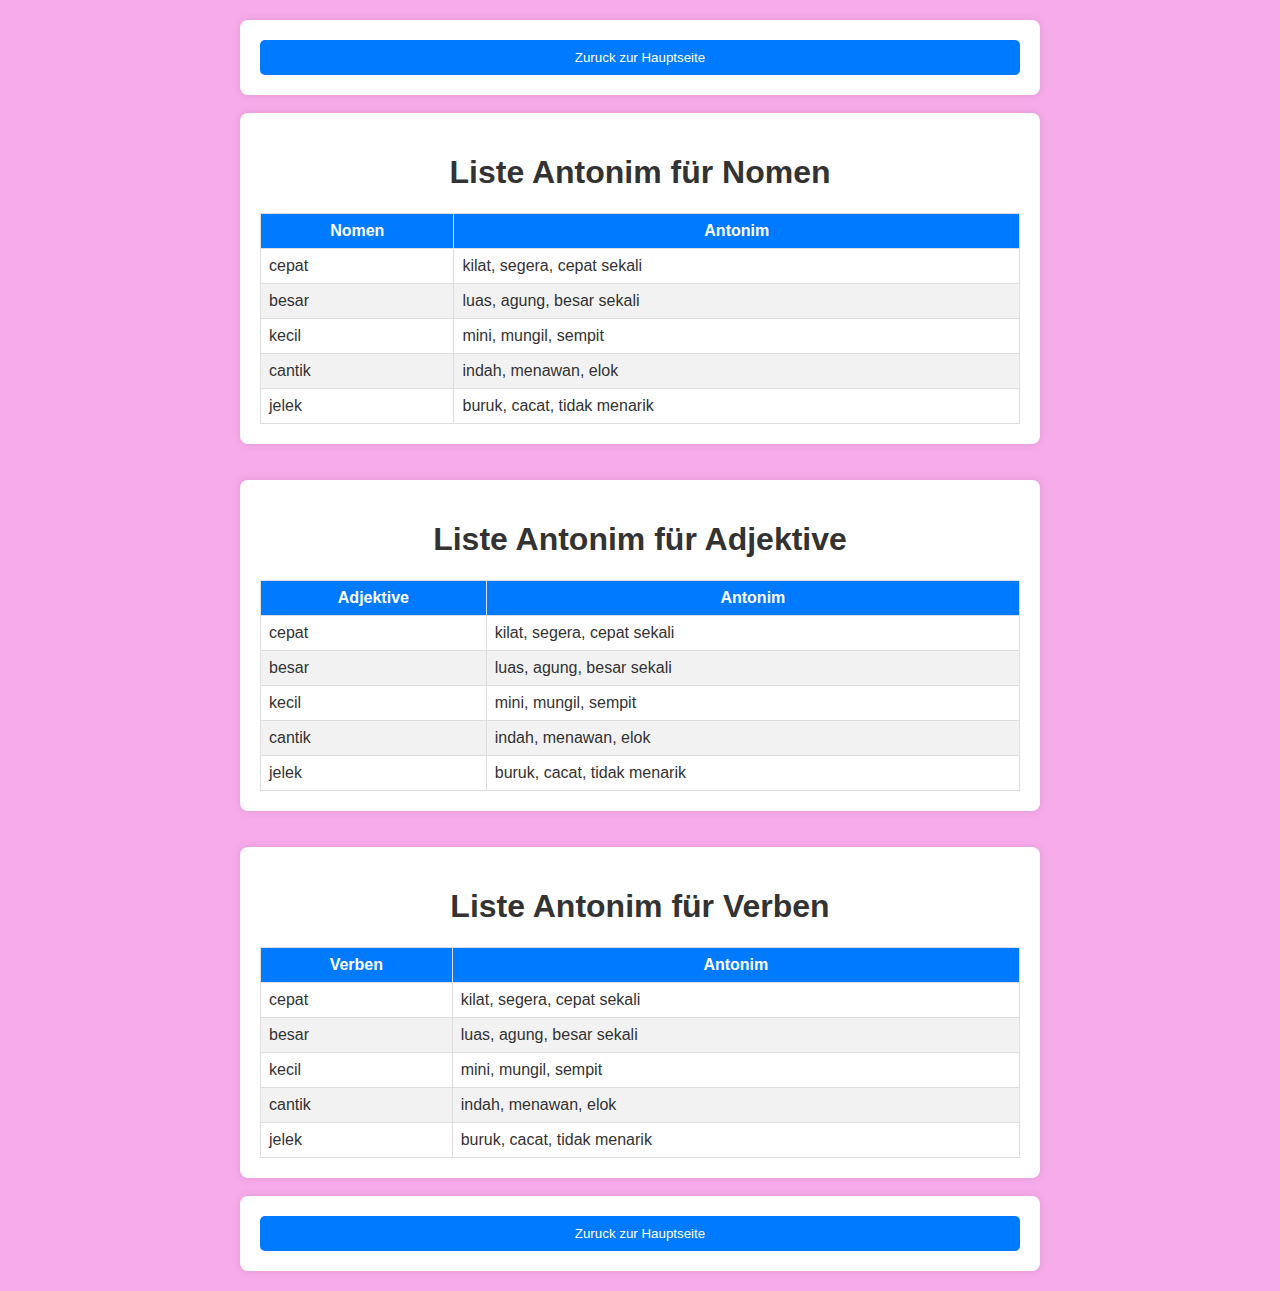
<file: antonim.html>
<!DOCTYPE html>
<html lang="id">
<head>
    <meta charset="UTF-8">
    <meta name="viewport" content="width=device-width, initial-scale=1.0">
    <title>Liste Antonim</title>
    <link rel="stylesheet" href="styles.css">
</head>
<body>
    <div class="container">
        <button onclick="location.href='index.html'">Zuruck zur Hauptseite</button>
    </div>
    <br>
    <div class="container">
        <h1>Liste Antonim für Nomen</h1>
        <table>
            <thead>
                <tr>
                    <th>Nomen</th>
                    <th>Antonim</th>
                </tr>
            </thead>
            <tbody>
                <tr>
                    <td>cepat</td>
                    <td>kilat, segera, cepat sekali</td>
                </tr>
                <tr>
                    <td>besar</td>
                    <td>luas, agung, besar sekali</td>
                </tr>
                <tr>
                    <td>kecil</td>
                    <td>mini, mungil, sempit</td>
                </tr>
                <tr>
                    <td>cantik</td>
                    <td>indah, menawan, elok</td>
                </tr>
                <tr>
                    <td>jelek</td>
                    <td>buruk, cacat, tidak menarik</td>
                </tr>
            </tbody>
        </table>
    </div>
    <br>
    <br>
    <div class="container">
        <h1>Liste Antonim für Adjektive</h1>
        <table>
            <thead>
                <tr>
                    <th>Adjektive</th>
                    <th>Antonim</th>
                </tr>
            </thead>
            <tbody>
                <tr>
                    <td>cepat</td>
                    <td>kilat, segera, cepat sekali</td>
                </tr>
                <tr>
                    <td>besar</td>
                    <td>luas, agung, besar sekali</td>
                </tr>
                <tr>
                    <td>kecil</td>
                    <td>mini, mungil, sempit</td>
                </tr>
                <tr>
                    <td>cantik</td>
                    <td>indah, menawan, elok</td>
                </tr>
                <tr>
                    <td>jelek</td>
                    <td>buruk, cacat, tidak menarik</td>
                </tr>
            </tbody>
        </table>
    </div>
    <br>
    <br>
    <div class="container">
        <h1>Liste Antonim für Verben</h1>
        <table>
            <thead>
                <tr>
                    <th>Verben</th>
                    <th>Antonim</th>
                </tr>
            </thead>
            <tbody>
                <tr>
                    <td>cepat</td>
                    <td>kilat, segera, cepat sekali</td>
                </tr>
                <tr>
                    <td>besar</td>
                    <td>luas, agung, besar sekali</td>
                </tr>
                <tr>
                    <td>kecil</td>
                    <td>mini, mungil, sempit</td>
                </tr>
                <tr>
                    <td>cantik</td>
                    <td>indah, menawan, elok</td>
                </tr>
                <tr>
                    <td>jelek</td>
                    <td>buruk, cacat, tidak menarik</td>
                </tr>
            </tbody>
        </table>
    </div>
    <br>
    <div class="container">
        <button onclick="location.href='index.html'">Zuruck zur Hauptseite</button>
    </div>
    <script src="script.js"></script>
</body>
</html>
</file>
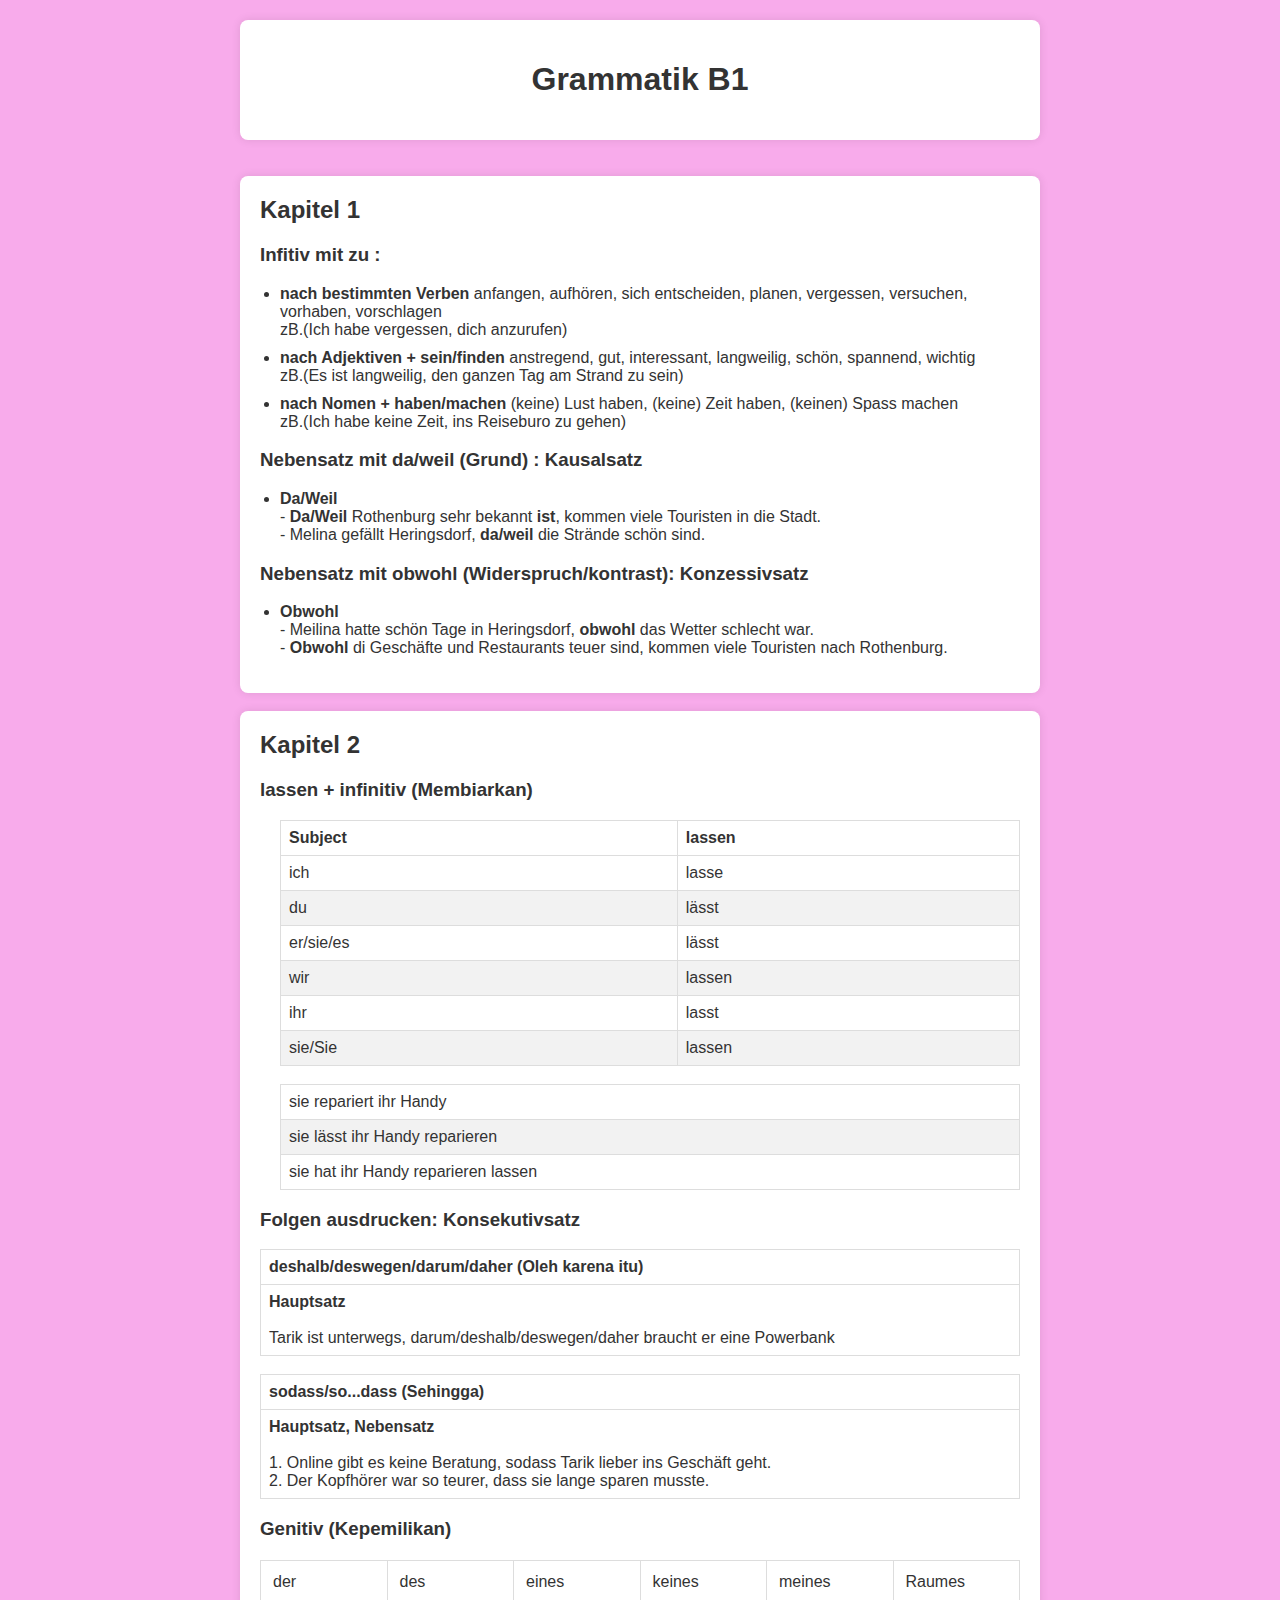
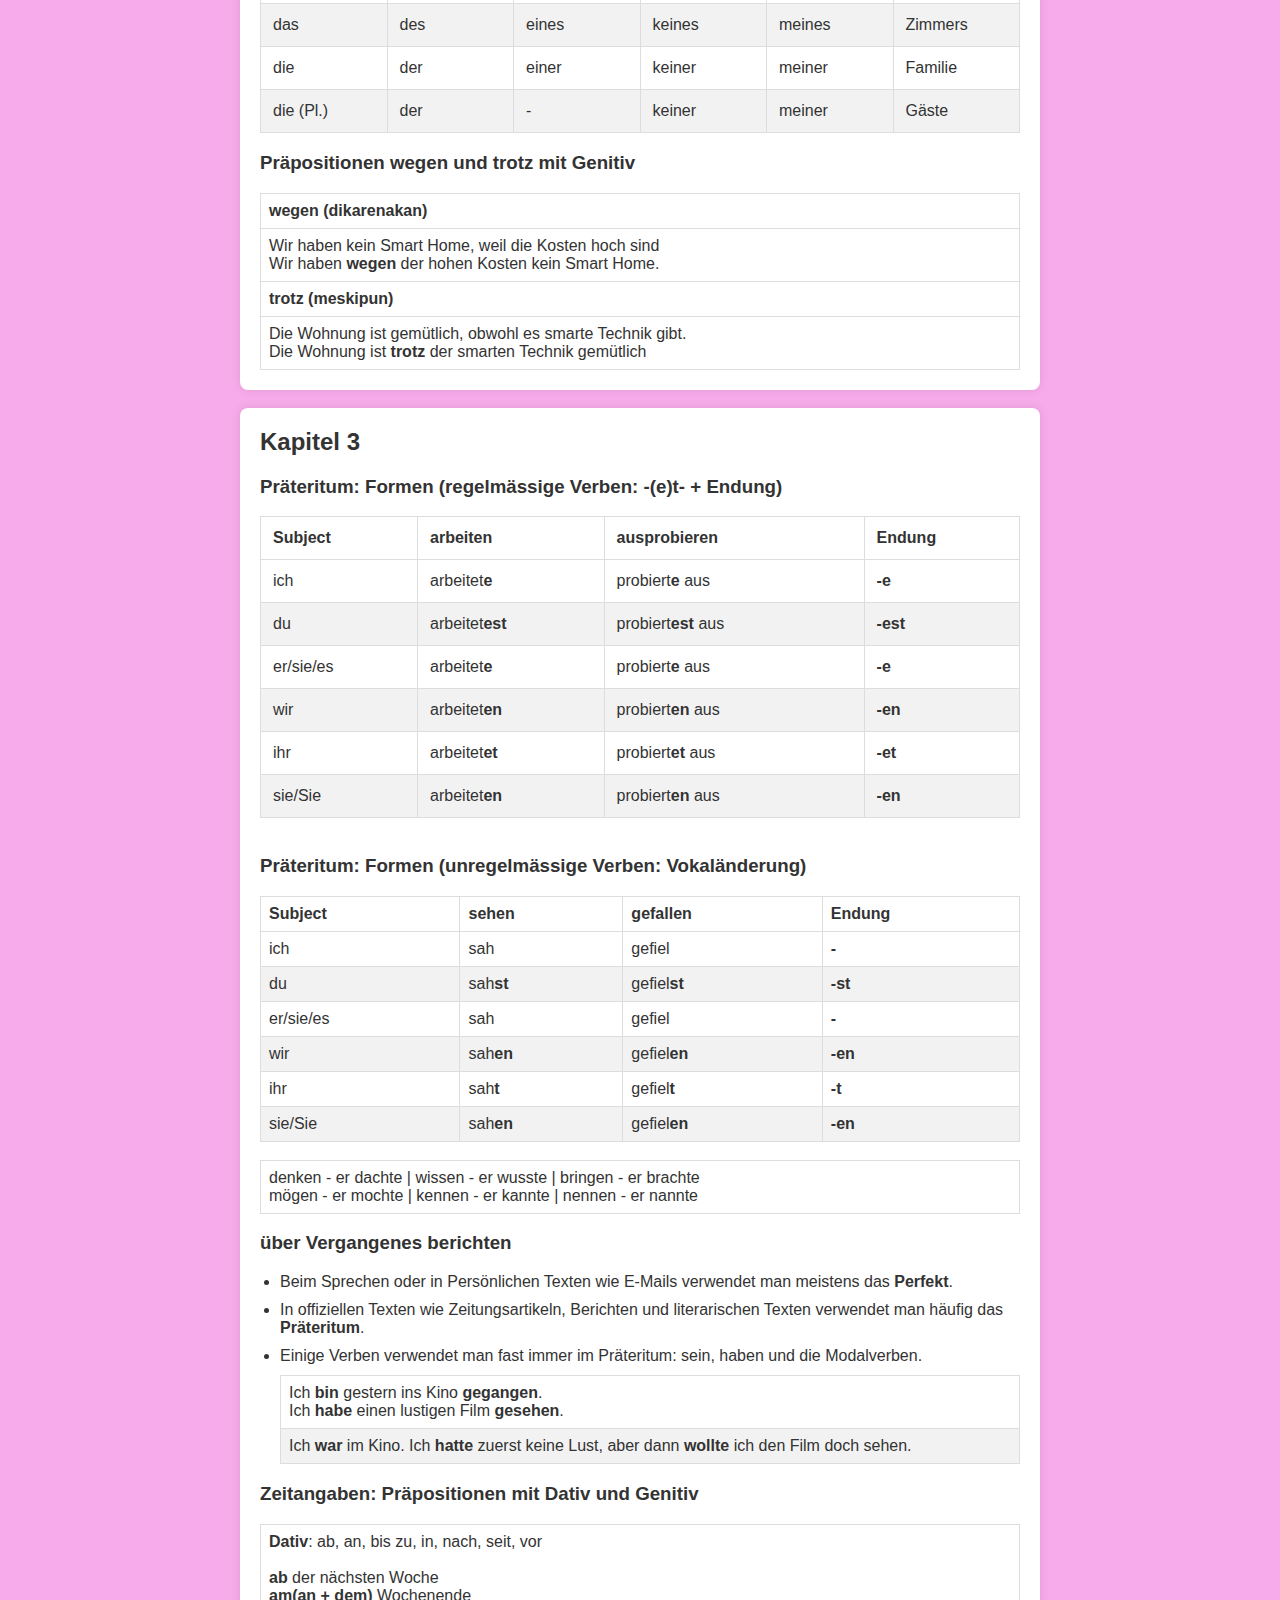
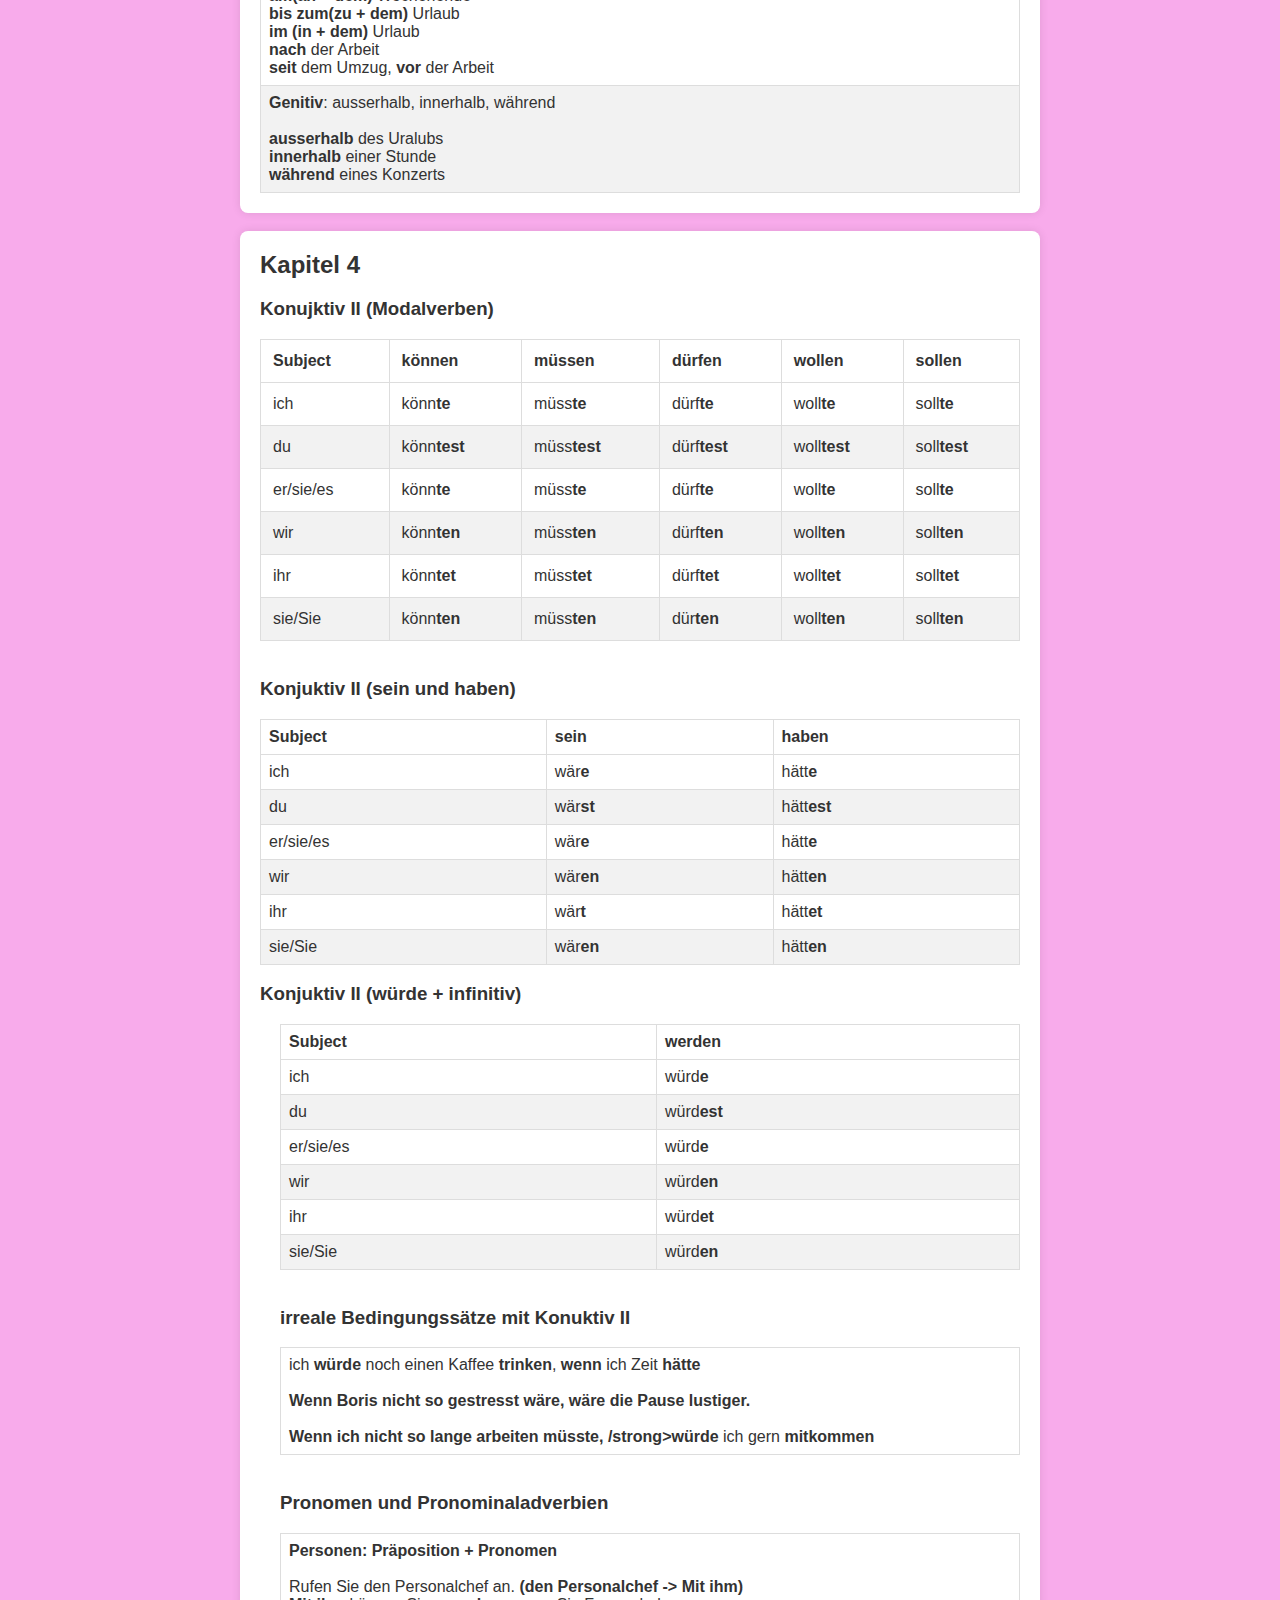
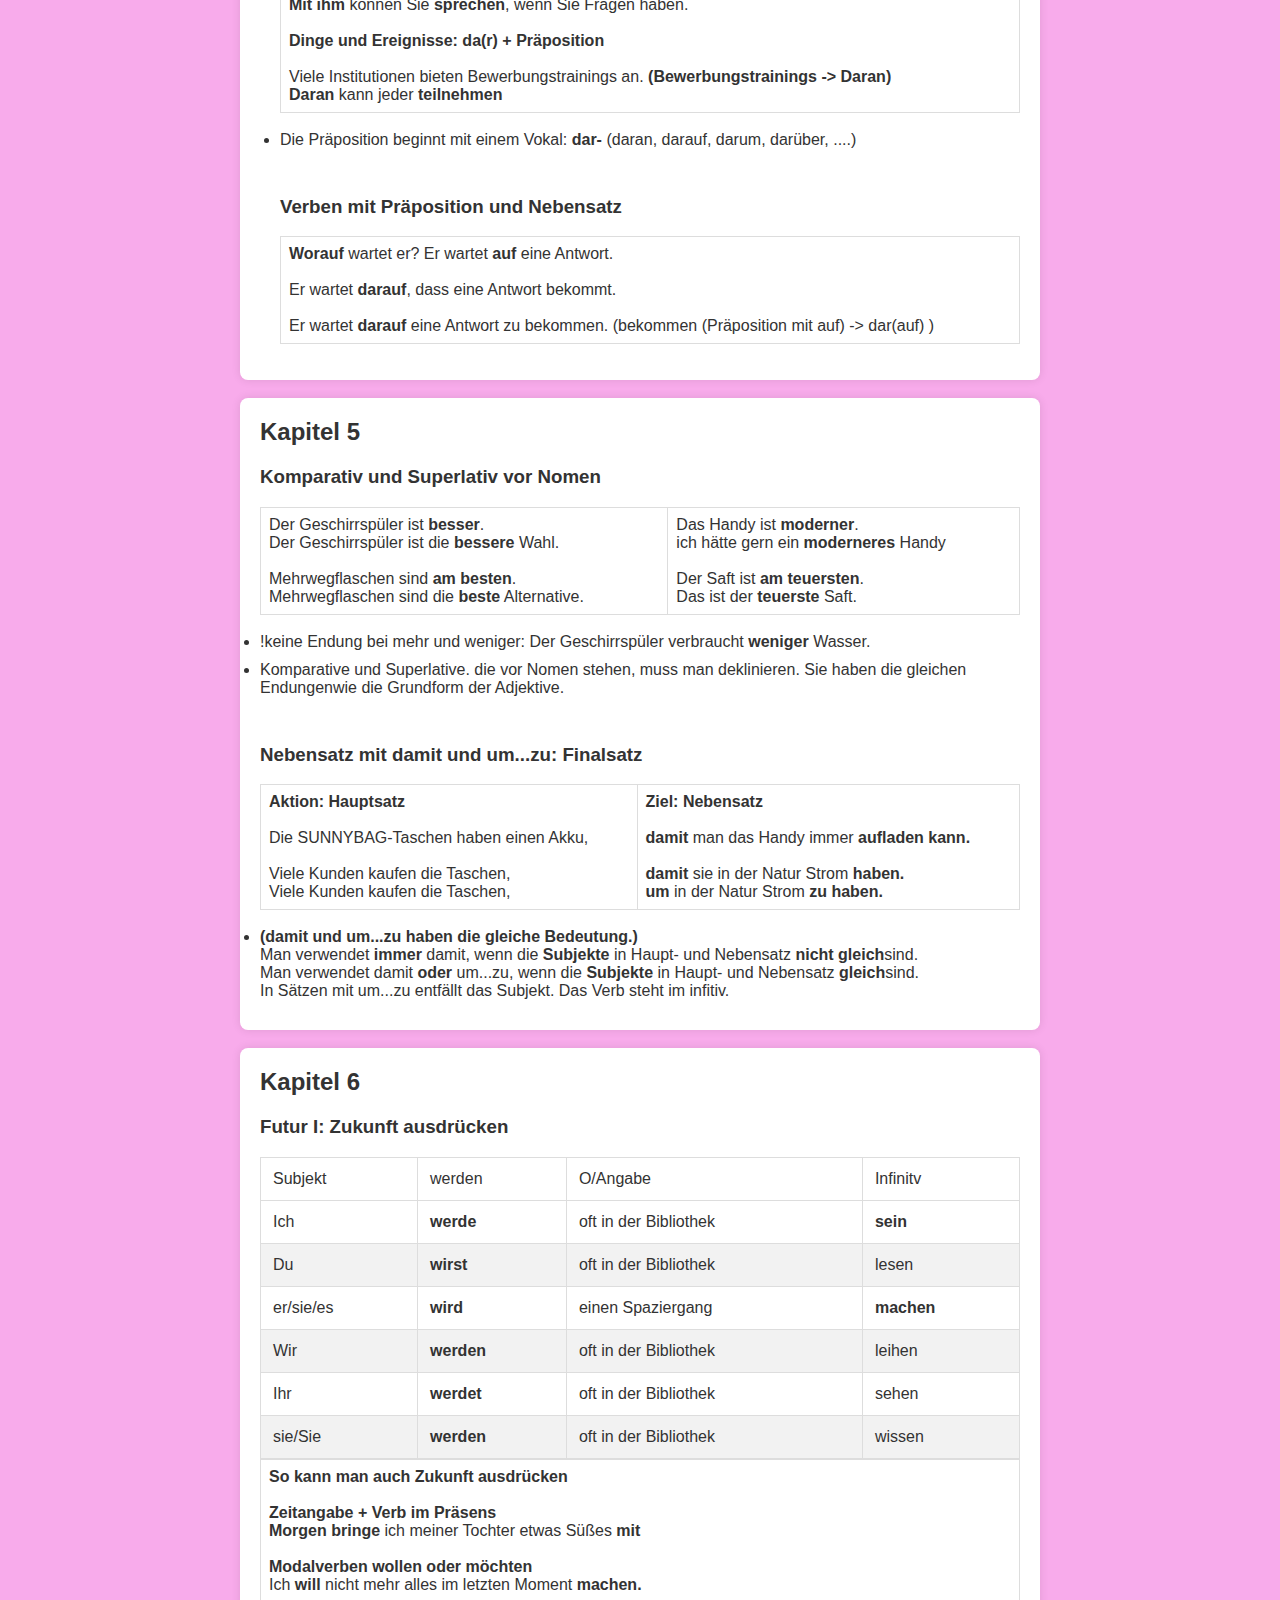
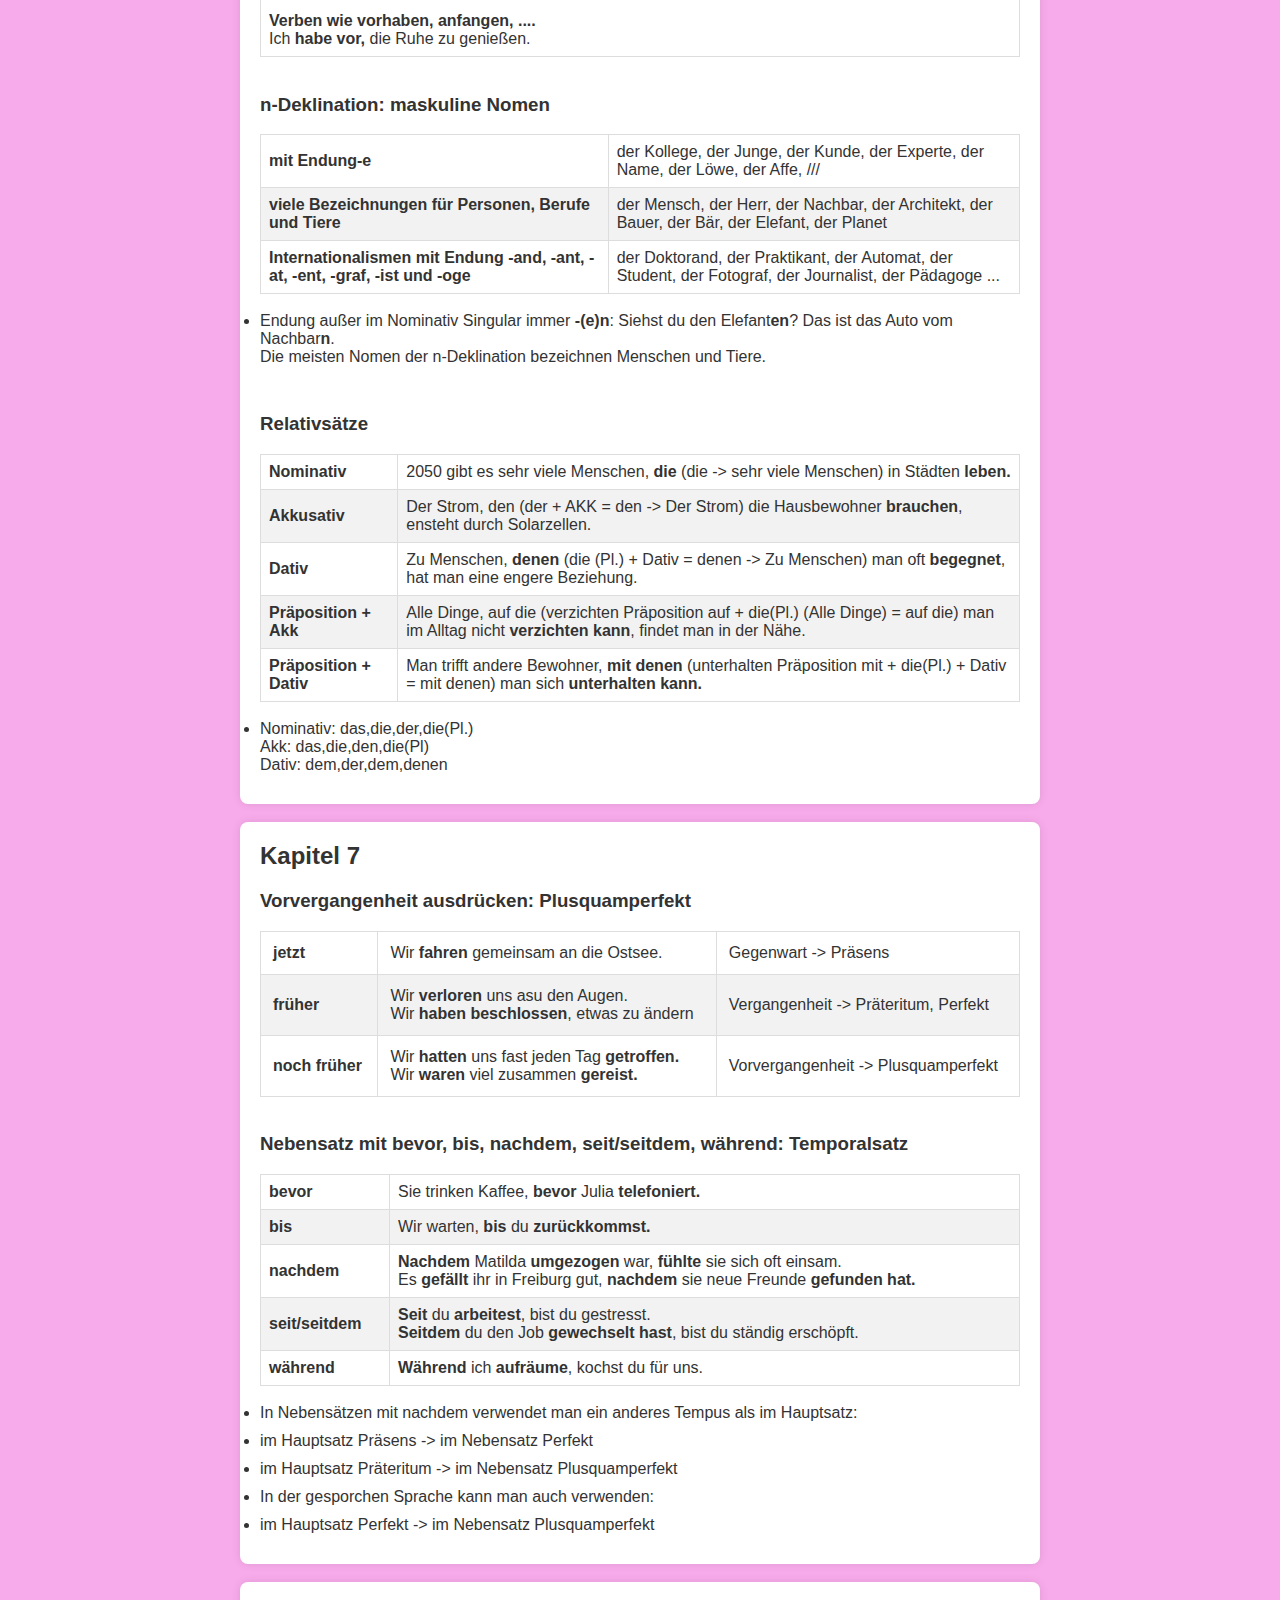
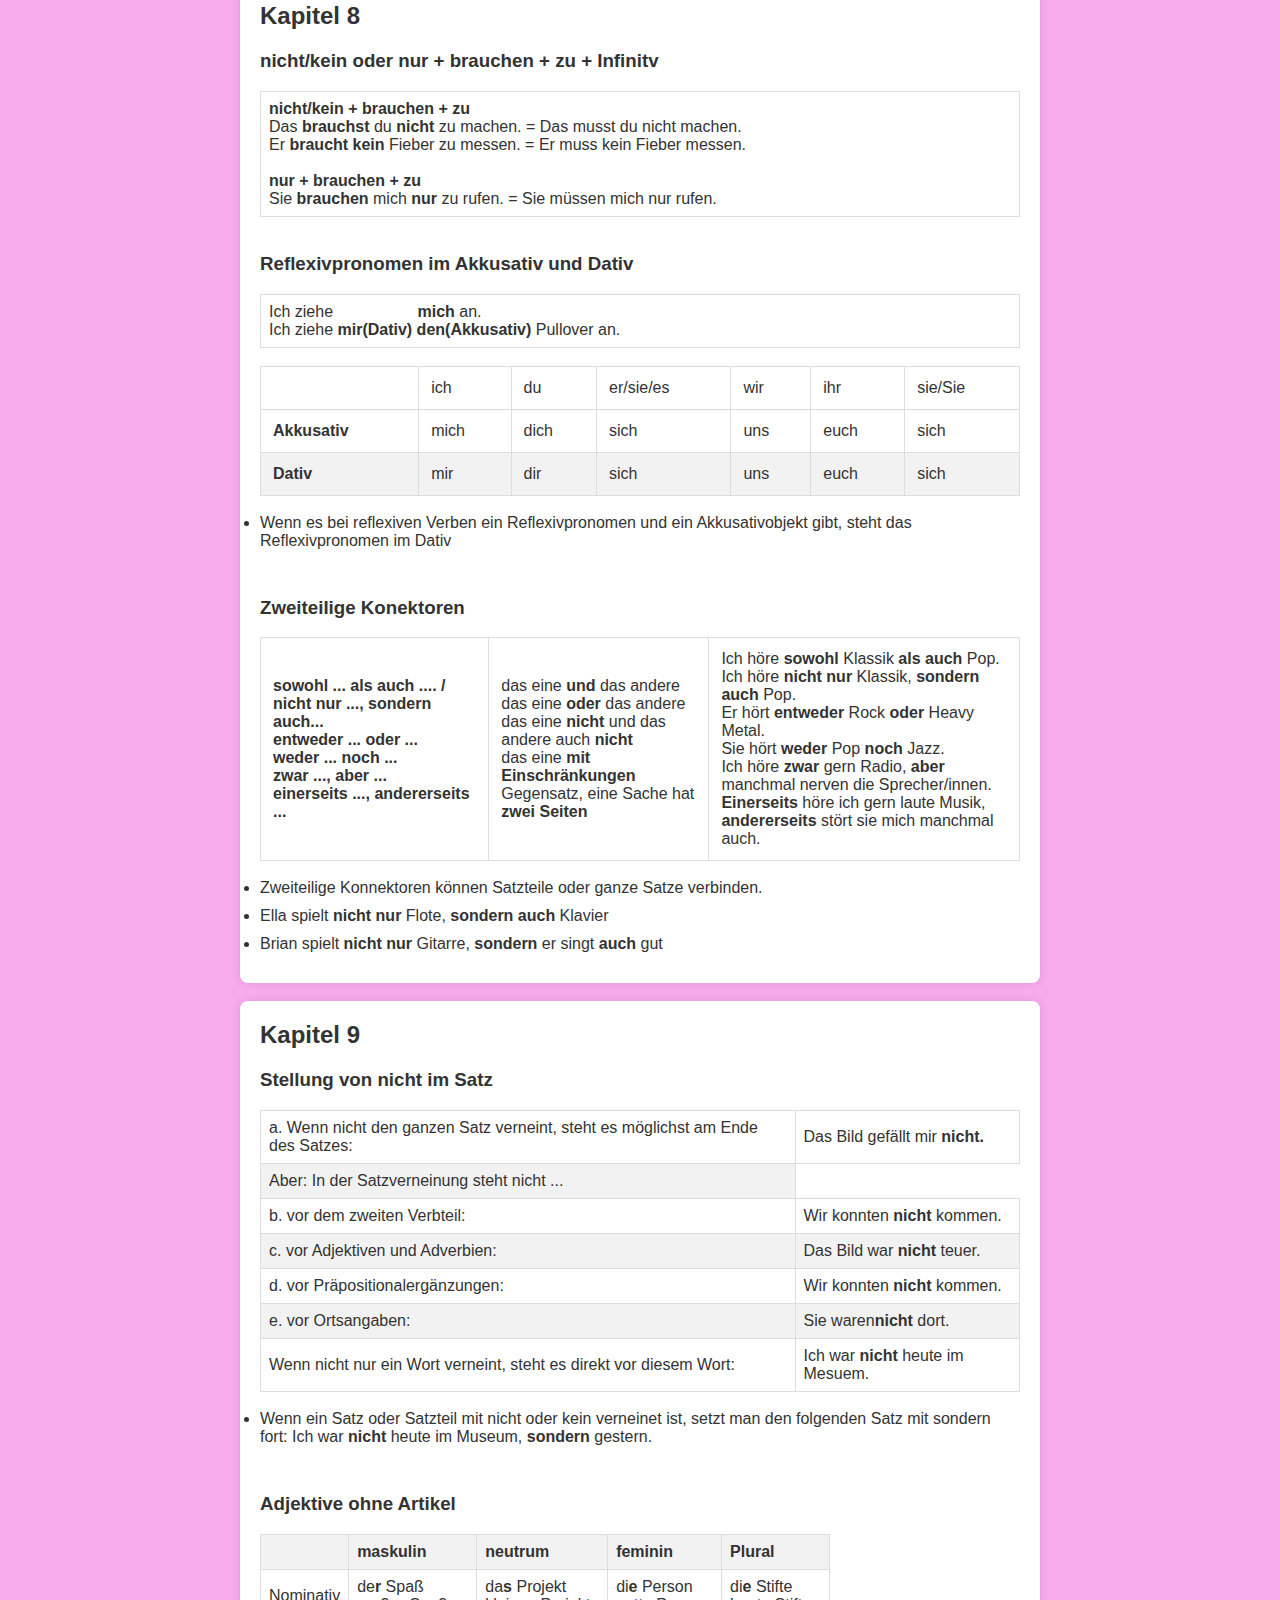
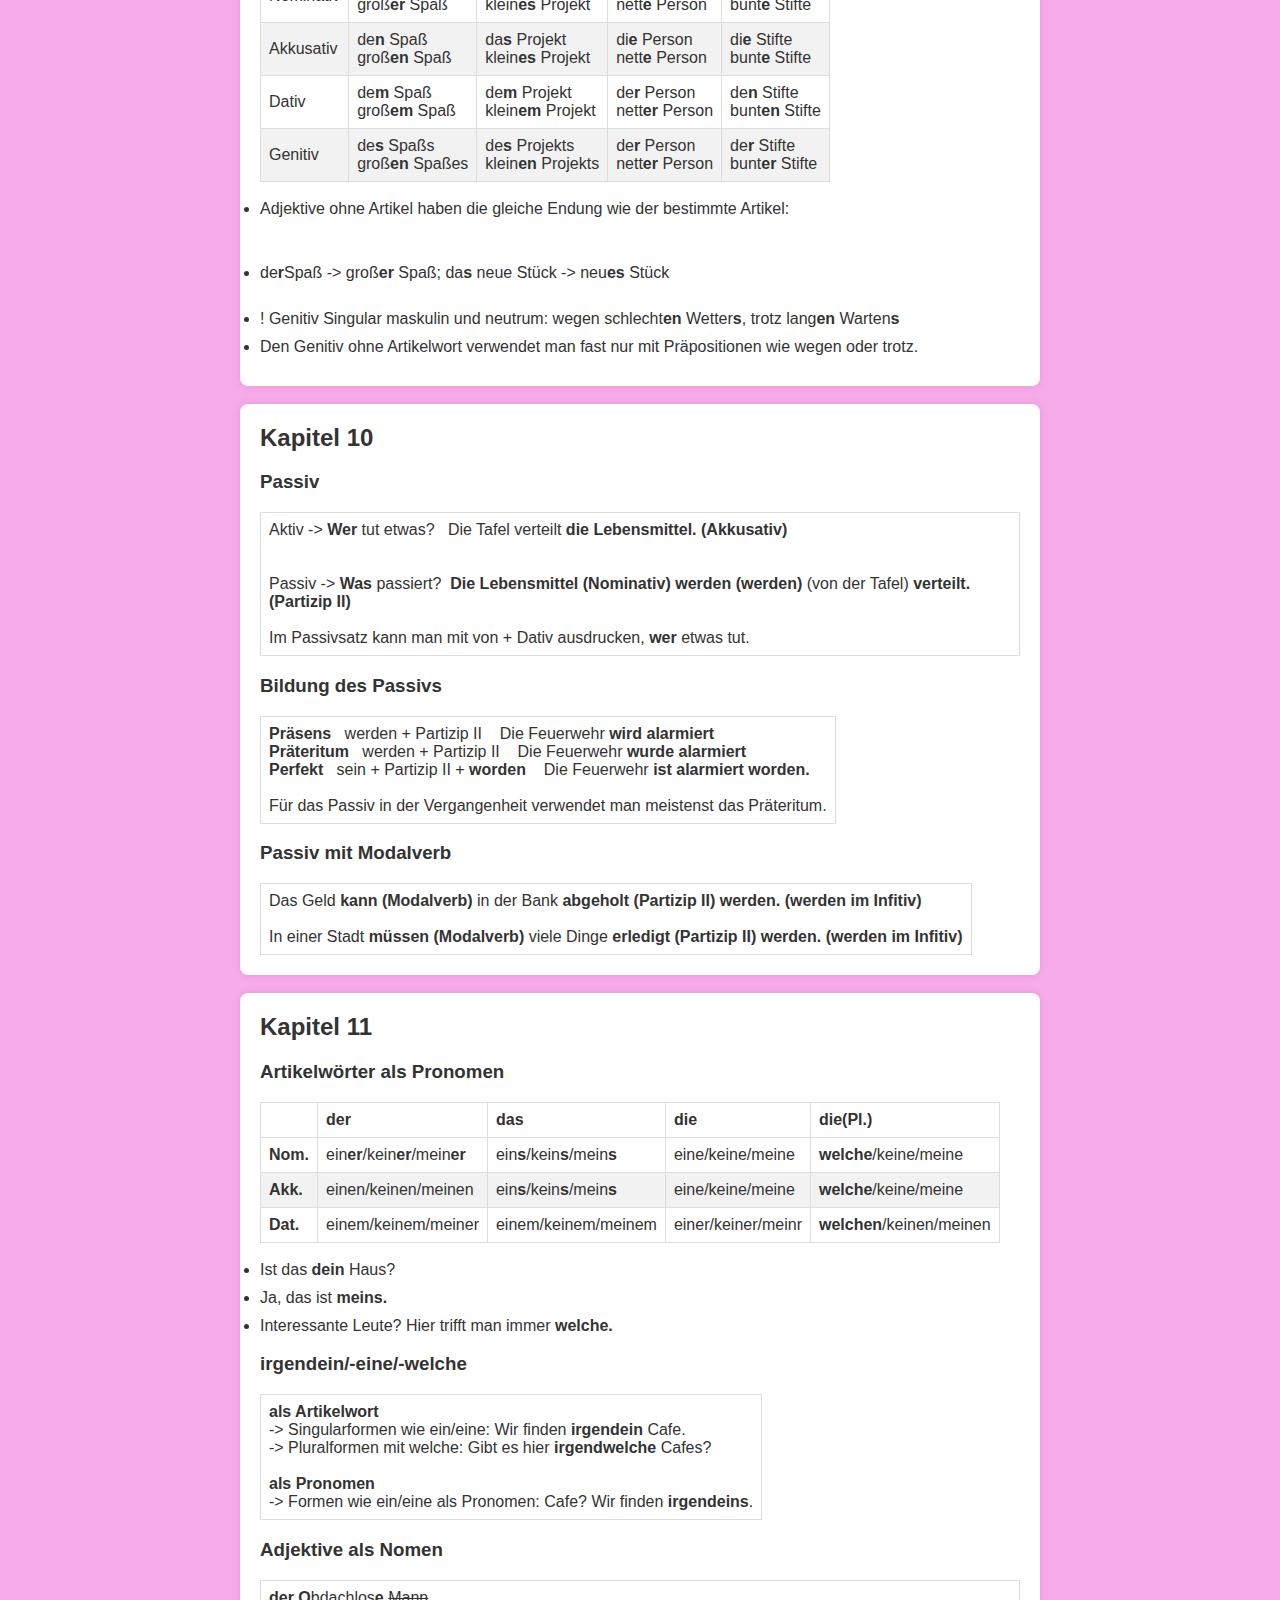
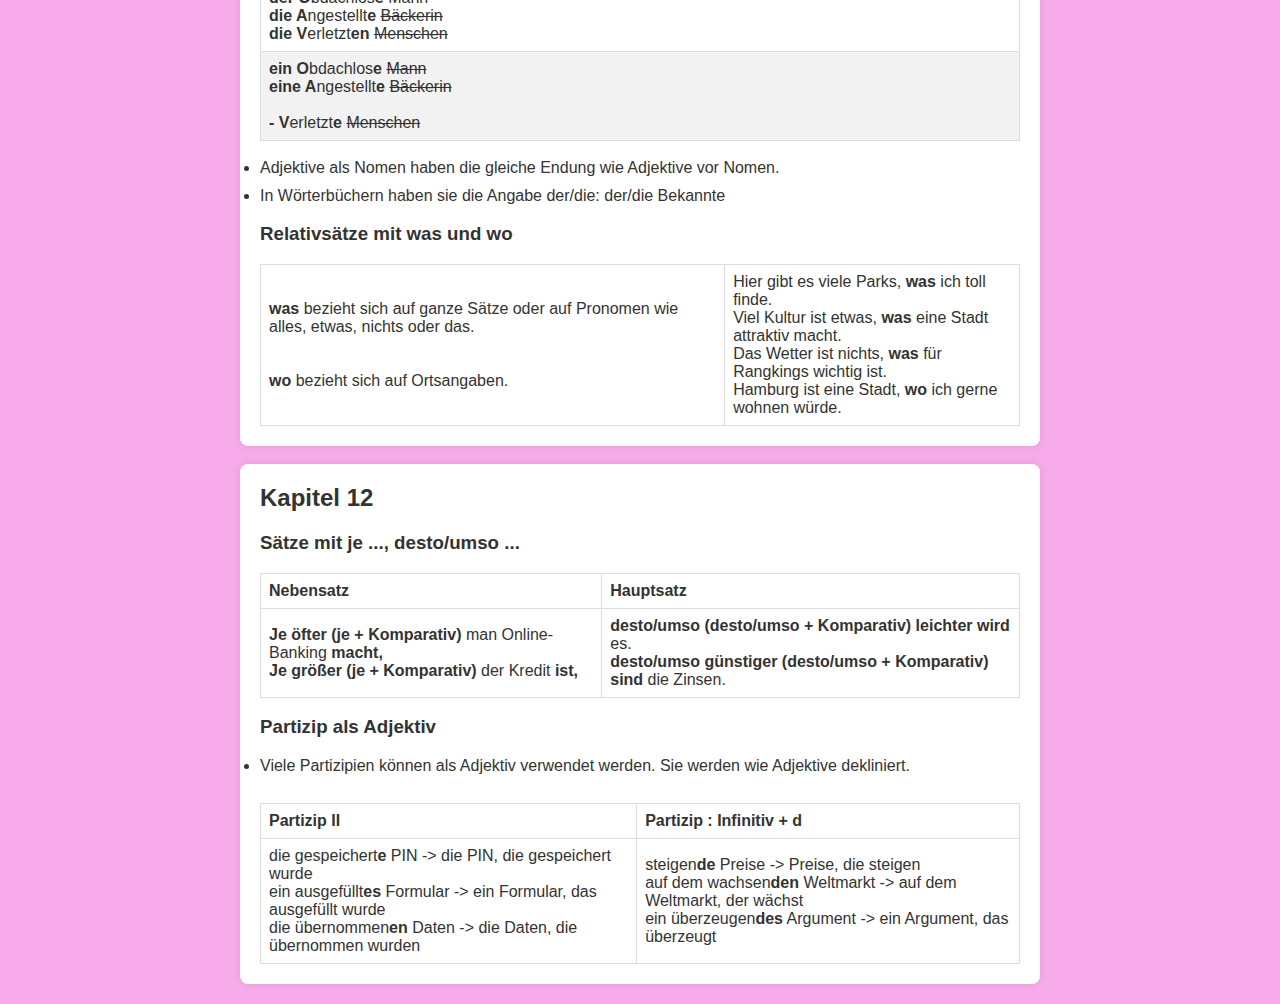
<file: grammatik.html>
<!DOCTYPE html>
<html lang="id">
<head>
    <meta charset="UTF-8">
    <meta name="viewport" content="width=device-width, initial-scale=1.0">
    
    <title>Grammatik</title>
    <link rel="stylesheet" href="styles.css">
</head>
<body>
<div class="container">
    <header>
        <h1>Grammatik B1</h1>
    </header>
</div>

<br>
<br>
<div class="container">
    <main>
        <section id="english">
            <h2>Kapitel 1</h2>
            <h3>Infitiv mit zu :</h3>
            <ul>
                <li><strong>nach bestimmten Verben</strong> anfangen, aufhören, sich entscheiden, planen, vergessen, versuchen, vorhaben, vorschlagen <br> zB.(Ich habe vergessen, dich anzurufen)</li>
                <li><strong>nach Adjektiven + sein/finden</strong> anstregend, gut, interessant, langweilig, schön, spannend, wichtig <br> zB.(Es ist langweilig, den ganzen Tag am Strand zu sein)</li>
                <li><strong>nach Nomen + haben/machen</strong> (keine) Lust haben, (keine) Zeit haben, (keinen) Spass machen <br> zB.(Ich habe keine Zeit, ins Reiseburo zu gehen)</li>
            </ul>

            <h3>Nebensatz mit da/weil (Grund) : Kausalsatz</h3>
            <ul>
                <li><strong>Da/Weil</strong> <br> - <strong>Da/Weil</strong> Rothenburg sehr bekannt <strong>ist</strong>, kommen viele Touristen in die Stadt. <br> - Melina gefällt Heringsdorf, <strong>da/weil</strong> die Strände schön sind.</li>
            </ul>
            <h3>Nebensatz mit obwohl (Widerspruch/kontrast): Konzessivsatz</h3>
            <ul>
                <li><strong>Obwohl</strong><br> - Meilina hatte schön Tage in Heringsdorf, <strong>obwohl</strong> das Wetter schlecht war. <br> - <strong>Obwohl</strong> di Geschäfte und Restaurants teuer sind, kommen viele Touristen nach Rothenburg.</li>
            </ul>
        </section>
    </div>
<br>
    <div class="container" id="iya">
        <section id="indonesian">
            <h2>Kapitel 2</h2>
            <h3>lassen + infinitiv (Membiarkan)</h3>
            <ul>
                <table>
                    <thead>
                        <tr>
                            <td><strong>Subject</strong></td>
                            <td><strong>lassen</strong></td>
                        </tr>
                    </thead>
                    <tbody>
                        <tr>
                            <td>ich</td>
                            <td>lasse</td>
                        </tr>
                        <tr>
                            <td>du</td>
                            <td>lässt</td>
                        </tr>
                        <tr>
                            <td>er/sie/es</td>
                            <td>lässt</td>
                        </tr>
                        <tr>
                            <td>wir</td>
                            <td>lassen</td>
                        </tr>
                        <tr>
                            <td>ihr</td>
                            <td>lasst</td>
                        </tr>
                        <tr>
                            <td>sie/Sie</td>
                            <td>lassen</td>
                        </tr>
                    </tbody>
                </table>
                <br>
                <table>
                    <tbody>
                        <tr><td>sie repariert ihr Handy</td></tr>
                    <tr>  <td>sie lässt ihr Handy reparieren</td></tr>
                    <tr><td>sie hat ihr Handy reparieren lassen</td></tr>
                    </tbody>
                </table>
            </ul>

            <h3>Folgen ausdrucken: Konsekutivsatz</h3>
            <table>
                <thead>
                    <tr>
                        <td><strong>deshalb/deswegen/darum/daher (Oleh karena itu)</strong>
                    </tr>
                </thead>
                <tbody>
                    <tr>
                        <td><strong>Hauptsatz</strong> <br> <br>Tarik ist unterwegs, darum/deshalb/deswegen/daher braucht er eine Powerbank</td>
                    </tr>
                </tbody>
            </table>
            <br>
            <table>
                <thead>
                    <tr>
                        <td><strong>sodass/so...dass (Sehingga)</strong></td>
                    </tr>
                </thead>
                <tbody><tr><td><strong>Hauptsatz, Nebensatz</strong> <br> <br> 1. Online gibt es keine Beratung, sodass Tarik lieber ins Geschäft geht. <br> 2. Der Kopfhörer war so teurer, dass sie lange sparen musste.</td></tr></tbody>
            </table>
            <h3>Genitiv (Kepemilikan)</h3>
            <table id="tabel1">
                <thead>
                    <tr>
                        <td>der</td>
                        <td>des</td>
                        <td>eines</td>
                        <td>keines</td>
                        <td>meines</td>
                        <td>Raumes</td>
                    </tr>
                    <tr>
                        <td>das</td>
                        <td>des</td>
                        <td>eines</td>
                        <td>keines</td>
                        <td>meines</td>
                        <td>Zimmers</td>
                    </tr>
                    <tr>
                        <td>die</td>
                        <td>der</td>
                        <td>einer</td>
                        <td>keiner</td>
                        <td>meiner</td>
                        <td>Familie</td>
                    </tr>
                    <tr>
                        <td>die (Pl.)</td>
                        <td>der</td>
                        <td>-</td>
                        <td>keiner</td>
                        <td>meiner</td>
                        <td>Gäste</td>
                    </tr>
                </thead>
            </table>
            <h3>Präpositionen wegen und trotz mit Genitiv</h3>
            <table>
                <thead>
                    <tr>
                        <td><strong>wegen (dikarenakan)</strong></td>
                    </tr>
                </thead>
                <tbody>
                    <tr>
                        <td>Wir haben kein Smart Home, weil die Kosten hoch sind <br> Wir haben <strong>wegen</strong> der hohen Kosten kein Smart Home.</td>
                    </tr>
                </tbody>
                <thead>
                    <tr>
                        <td><strong>trotz (meskipun)</strong></td>
                    </tr>
                </thead>
                <tbody>
                    <tr>
                        <td>Die Wohnung ist gemütlich, obwohl es smarte Technik gibt. <br> Die Wohnung ist <strong>trotz</strong> der smarten Technik gemütlich</td>
                    </tr>
                </tbody>
            </table>
        </section>
    </div>
    <br>
    <div class="container">
        <section id="spanish">
            <h2>Kapitel 3</h2>
            <h3>Präteritum: Formen (regelmässige Verben: -(e)t- + Endung)</h3>
            <table id="tabel2">
                <thead>
                    <tr>
                        <td><strong>Subject</strong></td>
                        <td><strong>arbeiten</strong></td>
                        <td><strong>ausprobieren &nbsp;&nbsp;</strong></td>
                        <td><strong>Endung</strong></td>
                    </tr>
                </thead>
                <tbody>
                    <tr>
                        <td>ich</td>
                        <td>arbeitet<strong>e</strong></td>
                        <td>probiert<strong>e</strong> aus&nbsp;&nbsp;&nbsp;&nbsp;&nbsp;</td>
                        <td><strong>-e</strong></td>
                    </tr>
                    <tr>
                        <td>du</td>
                        <td>arbeitet<strong>est</strong></td>
                        <td>probiert<strong>est</strong> aus&nbsp;</td>
                        <td><strong>-est</strong></td>
                    </tr>
                    <tr>
                        <td>er/sie/es</td>
                        <td>arbeitet<strong>e</strong></td>
                        <td>probiert<strong>e</strong> aus&nbsp;&nbsp;&nbsp;&nbsp;&nbsp;</td>
                        <td><strong>-e</strong></td>
                    </tr>
                    <tr>
                        <td>wir</td>
                        <td>arbeitet<strong>en</strong></td>
                        <td>probiert<strong>en</strong> aus&nbsp;&nbsp;&nbsp;</td>
                        <td><strong>-en</strong></td>
                    </tr>
                    <tr>
                        <td>ihr</td>
                        <td>arbeitet<strong>et</strong></td>
                        <td>probiert<strong>et</strong> aus&nbsp;&nbsp;&nbsp;&nbsp;</td>
                        <td><strong>-et</strong></td>
                    </tr>
                    <tr>
                        <td>sie/Sie</td>
                        <td>arbeitet<strong>en</strong></td>
                        <td>probiert<strong>en</strong> aus&nbsp;&nbsp;&nbsp;</td>
                        <td><strong>-en</strong></td>
                    </tr>
                </tbody>
            </table>
            <br>
            <h3>Präteritum: Formen (unregelmässige Verben: Vokaländerung)</h3>
            <table>
                <thead>
                    <tr>
                        <td><strong>Subject</strong></td>
                        <td><strong>sehen</strong></td>
                        <td><strong>gefallen</strong></td>
                        <td><strong>Endung</strong></td>
                    </tr>
                </thead>
                <tbody>
                    <tr>
                        <td>ich</td>
                        <td>sah</td>
                        <td>gefiel</td>
                        <td><strong>-</strong></td>
                    </tr>
                    <tr>
                        <td>du</td>
                        <td>sah<strong>st</strong></td>
                        <td>gefiel<strong>st</strong></td>
                        <td><strong>-st</strong></td>
                    </tr>
                    <tr>
                        <td>er/sie/es</td>
                        <td>sah</td>
                        <td>gefiel</td>
                        <td><strong>-</strong></td>
                    </tr>
                    <tr>
                        <td>wir</td>
                        <td>sah<strong>en</strong></td>
                        <td>gefiel<strong>en</strong></td>
                        <td><strong>-en</strong></td>
                    </tr>
                    <tr>
                        <td>ihr</td>
                        <td>sah<strong>t</strong></td>
                        <td>gefiel<strong>t</strong></td>
                        <td><strong>-t</strong></td>
                    </tr>
                    <tr>
                        <td>sie/Sie</td>
                        <td>sah<strong>en</strong></td>
                        <td>gefiel<strong>en</strong></td>
                        <td><strong>-en</strong></td>
                    </tr>
                </tbody>
            </table>
            <br>
            <table>
                <tbody>
                    <tr>
                        <td>denken - er dachte | wissen - er wusste | bringen - er brachte <br> mögen - er mochte | kennen - er kannte | nennen - er nannte</td>
                    </tr>
                </tbody>
            </table>
            <h3>über Vergangenes berichten</h3>
            <ul>
                <li>Beim Sprechen oder in Persönlichen Texten wie E-Mails verwendet man meistens das <strong>Perfekt</strong>.</li>
                <li>In offiziellen Texten wie Zeitungsartikeln, Berichten und literarischen Texten verwendet man häufig das <strong>Präteritum</strong>.</li>
                <li>Einige Verben verwendet man fast immer im Präteritum: sein, haben und die Modalverben.</li>
                <table>
                    <tbody>
                        <tr>
                            <td>Ich <strong>bin</strong> gestern ins Kino <strong>gegangen</strong>.<br>Ich <strong>habe</strong> einen lustigen Film <strong>gesehen</strong>.</td>
                        </tr>
                        <tr>
                            <td>Ich <strong>war</strong> im Kino. Ich <strong>hatte</strong> zuerst keine Lust, aber dann <strong>wollte</strong> ich den Film doch sehen.</td>
                        </tr>
                    </tbody>
                </table>
                
            </ul>
            <h3>Zeitangaben: Präpositionen mit Dativ und Genitiv</h3>
                <table>
                    <tbody>
                        <tr>
                            <td><strong>Dativ</strong>: ab, an, bis zu, in, nach, seit, vor  <br> <br>  <strong>ab</strong> der nächsten Woche <br> <strong>am(an + dem)</strong> Wochenende <br> <strong>bis zum(zu + dem)</strong> Urlaub <br> <strong>im (in + dem)</strong> Urlaub <br> <strong>nach</strong> der Arbeit <br> <strong>seit</strong> dem Umzug, <strong>vor</strong> der Arbeit</td>
                        </tr>
                        <tr>
                            <td><strong>Genitiv</strong>: ausserhalb, innerhalb, während <br><br> <strong>ausserhalb</strong> des Uralubs <br> <strong>innerhalb</strong> einer Stunde <br> <strong>während</strong> eines Konzerts</td>
                        </tr>
                    </tbody>
                </table>
        </div>
        <br>
        <div class="container">
                <section id="spanish">
                    <h2>Kapitel 4</h2>
                    <h3>Konujktiv II (Modalverben)</h3>
                    <table id="tabel3">
                        <thead>
                            <tr>
                                <td><strong>Subject</strong></td>
                                <td><strong>können</strong></td>
                                <td><strong>müssen</strong></td>
                                <td><strong>dürfen </strong></td>
                                <td><strong>wollen</strong></td>
                                <td><strong>sollen</strong></td>
                           
                            </tr>
                        </thead>
                        <tbody>
                            <tr>
                                <td>ich</td>
                                <td>könn<strong>te</strong></td>
                                <td>müss<strong>te</strong></td>
                                <td>dürf<strong>te</strong></td>
                                <td>woll<strong>te</strong></td>
                                <td>soll<strong>te</strong></td>
                              
                            </tr>
                            <tr>
                                <td>du</td>
                                <td>könn<strong>test</strong></td>
                                <td>müss<strong>test</strong></td>
                                <td>dürf<strong>test</strong></td>
                                <td>woll<strong>test</strong></td>
                                <td>soll<strong>test</strong></td>
                  
                            </tr>
                            <tr>
                                <td>er/sie/es</td>
                                <td>könn<strong>te</strong></td>
                                <td>müss<strong>te</strong></td>
                                <td>dürf<strong>te</strong></td>
                                <td>woll<strong>te</strong></td>
                                <td>soll<strong>te</strong></td>
                            </tr>
                            <tr>
                                <td>wir</td>
                                <td>könn<strong>ten</strong></td>
                                <td>müss<strong>ten</strong></td>
                                <td>dürf<strong>ten</strong></td>
                                <td>woll<strong>ten</strong></td>
                                <td>soll<strong>ten</strong></td>
                            </tr>
                            <tr>
                                <td>ihr</td>
                                <td>könn<strong>tet</strong></td>
                                <td>müss<strong>tet</strong></td>
                                <td>dürf<strong>tet</strong></td>
                                <td>woll<strong>tet</strong></td>
                                <td>soll<strong>tet</strong></td>
                            </tr>
                            <tr>
                                <td>sie/Sie</td>
                                <td>könn<strong>ten</strong></td>
                                <td>müss<strong>ten</strong></td>
                                <td>dür<strong>ten</strong></td>
                                <td>woll<strong>ten</strong></td>
                                <td>soll<strong>ten</strong></td>
                            </tr>
                        </tbody>
                    </table>
                    <br>
                    <h3>Konjuktiv II (sein und haben)</h3>
                    <table>
                        <thead>
                            <tr>
                                <td><strong>Subject</strong></td>
                                <td><strong>sein</strong></td>
                                <td><strong>haben</strong></td>
                            </tr>
                        </thead>
                        <tbody>
                            <tr>
                                <td>ich</td>
                                <td>wär<strong>e</strong></td>
                                <td>hätt<strong>e</strong></td>
                            </tr>
                            <tr>
                                <td>du</td>
                                <td>wär<strong>st</strong></td>
                                <td>hätt<strong>est</strong></td>
                               
                            </tr>
                            <tr>
                                <td>er/sie/es</td>
                                <td>wär<strong>e</strong></td>
                                <td>hätt<strong>e</strong></td>
                                
                            </tr>
                            <tr>
                                <td>wir</td>
                                <td>wär<strong>en</strong></td>
                                <td>hätt<strong>en</strong></td>
                              
                            </tr>
                            <tr>
                                <td>ihr</td>
                                <td>wär<strong>t</strong></td>
                                <td>hätt<strong>et</strong></td>
                               
                            </tr>
                            <tr>
                                <td>sie/Sie</td>
                                <td>wär<strong>en</strong></td>
                                <td>hätt<strong>en</strong></td>
                                
                            </tr>
                        </tbody>
                    </table>
                    <h3>Konjuktiv II (würde + infinitiv)</h3>
                    <ul>
                        <table>
                            <thead>
                                <tr>
                                    <td><strong>Subject</strong></td>
                                    <td><strong>werden</strong></td>
                                </tr>
                            </thead>
                            <tbody>
                                <tr>
                                    <td>ich</td>
                                    <td>würd<strong>e</strong></td>
                                </tr>
                                <tr>
                                    <td>du</td>
                                    <td>würd<strong>est</strong></td>
                                </tr>
                                <tr>
                                    <td>er/sie/es</td>
                                    <td>würd<strong>e</strong></td>
                                </tr>
                                <tr>
                                    <td>wir</td>
                                    <td>würd<strong>en</strong></td>
                                </tr>
                                <tr>
                                    <td>ihr</td>
                                    <td>würd<strong>et</strong></td>
                                </tr>
                                <tr>
                                    <td>sie/Sie</td>
                                    <td>würd<strong>en</strong></td>
                                </tr>
                            </tbody>
                        </table>
                        <br>
                        <h3>irreale Bedingungssätze mit Konuktiv II</h3>
                        <table>
                            <tbody>
                                <tr>
                                    <td>ich <strong>würde</strong> noch einen Kaffee <strong>trinken</strong>, <strong>wenn</strong> ich Zeit <strong>hätte 
                                        <br><br> <strong>Wenn</strong> Boris nicht so gestresst <strong>wäre</strong>, <strong>wäre</strong> die Pause lustiger. 
                                        <br><br> <strong>Wenn</strong> ich nicht so lange <strong>arbeiten müsste</strong>, /strong>würde</strong> ich gern <strong>mitkommen</strong></td>
                                </tr>
                            </tbody>
                        </table>
                        <br>
                        <h3>Pronomen und Pronominaladverbien</h3>
                        <table>
                            <tbody>
                                <tr>
                                    <td><strong>Personen: Präposition + Pronomen</strong> <br><br>
                                    Rufen Sie den Personalchef an. <strong>(den Personalchef -> Mit ihm) <br>Mit ihm</strong> können Sie <strong>sprechen</strong>, wenn Sie Fragen haben. <br><br>
                                    <strong>Dinge und Ereignisse: da(r) + Präposition</strong><br><br>
                                    Viele Institutionen bieten Bewerbungstrainings an. <strong>(Bewerbungstrainings -> Daran) <br> Daran</strong> kann jeder <strong>teilnehmen</strong></td>
                                </tr>
                            </tbody>
                        </table>
                        <br>
                        <li>Die Präposition beginnt mit einem Vokal: <strong>dar-</strong> (daran, darauf, darum, darüber, ....)</li>
                        <br>
                        <h3>Verben mit Präposition und Nebensatz</h3>
                        <table>
                            <tbody>
                                <tr>
                                    <td><strong>Worauf</strong> wartet er?  Er wartet <strong>auf</strong> eine Antwort.
                                    <br><br> Er wartet <strong>darauf</strong>, dass eine Antwort bekommt. <br><br>
                                    Er wartet <strong>darauf</strong> eine Antwort zu bekommen. (bekommen (Präposition mit auf) -> dar(auf) )</td>
                                </tr>
                            </tbody>
                        </table>
        </div>
        <br>
        <div class="container">
            <section id="spanish">
                <h2>Kapitel 5</h2>
                <h3>Komparativ und Superlativ vor Nomen</h3>
                <table>
                    <thead>
                        <tr>
                            <td>Der Geschirrspüler ist <strong>besser</strong>. <br> Der Geschirrspüler ist die <strong>bessere</strong> Wahl. <br><br> Mehrwegflaschen sind <strong>am besten</strong>. <br> Mehrwegflaschen sind die <strong>beste</strong> Alternative.</td>
                            <td>Das Handy ist <strong>moderner</strong>. <br> ich hätte gern ein <strong>moderneres</strong> Handy <br><br> Der Saft ist <strong>am teuersten</strong>. <br> Das ist der <strong>teuerste</strong> Saft.</td>
                        </tr>
                    </thead>
                </table>
                <br>
                <li>!keine Endung bei mehr und weniger: Der Geschirrspüler verbraucht <strong>weniger</strong> Wasser.</li>
                <li>Komparative und Superlative. die vor Nomen stehen, muss man deklinieren. Sie haben die gleichen Endungenwie die Grundform der Adjektive.</li>
                <br>
                <h3>Nebensatz mit damit und um...zu: Finalsatz</h3>
                <table>
                    <thead>
                        <tr>
                            <td><strong>Aktion: Hauptsatz</strong> <br><br> Die SUNNYBAG-Taschen haben einen Akku, <br><br> Viele Kunden kaufen die Taschen, <br> Viele Kunden kaufen die Taschen,</td>
                            <td><strong>Ziel: Nebensatz</strong><br><br> <strong>damit</strong> man das Handy immer <strong>aufladen kann.</strong> <br><br> <strong>damit</strong> sie in der Natur Strom <strong>haben.</strong> <br> <strong>um</strong> in der Natur Strom <strong>zu haben.</strong></td>
                        </tr>
                    </thead>
                </table>
                <br>
                <li><strong>(damit und um...zu haben die gleiche Bedeutung.)</strong> <br> Man verwendet <strong>immer</strong> damit, wenn die <strong>Subjekte</strong> in Haupt- und Nebensatz <strong>nicht gleich</strong>sind. <br>
                    Man verwendet damit <strong>oder</strong> um...zu, wenn die <strong>Subjekte</strong> in Haupt- und Nebensatz <strong>gleich</strong>sind. <br>
                    In Sätzen mit um...zu entfällt das Subjekt. Das Verb steht im infitiv.</li>
            </div>
            <br>
            <div class="container">
                <section id="spanish">
                    <h2>Kapitel 6</h2>
                    <h3>Futur I: Zukunft ausdrücken</h3>
                    <table id="tabel4">
                        <thead>
                            <tr>
                                <td>Subjekt</td>
                                <td>werden</td>
                                <td>O/Angabe &nbsp;&nbsp;&nbsp;&nbsp;&nbsp;&nbsp;&nbsp;&nbsp;&nbsp;&nbsp;&nbsp;&nbsp;&nbsp;</td>
                                <td>Infinitv</td>
                            </tr>
                        </thead>
                        <tbody>
                            <tr>
                                <td>Ich</td>
                                <td><strong>werde</strong></td>
                                <td>oft in der Bibliothek</td>
                                <td><strong>sein</strong></td>
                            </tr>
                            <tr>
                                <td>Du</td>
                                <td><strong>wirst</strong></td>
                                <td>oft in der Bibliothek</td>
                                <td>lesen</td>
                            </tr>
                            <tr>
                                <td>er/sie/es</td>
                                <td><strong>wird</strong></td>
                                <td>einen Spaziergang</td>
                                <td><strong>machen</strong></td>
                            </tr>
                            <tr>
                                <td>Wir</td>
                                <td><strong>werden</strong></td>
                                <td>oft in der Bibliothek</td>
                                <td>leihen</td>
                            </tr>
                            <tr>
                                <td>Ihr</td>
                                <td><strong>werdet</strong></td>
                                <td>oft in der Bibliothek</td>
                                <td>sehen</td>
                            </tr>
                            <tr>
                                <td>sie/Sie</td>
                                <td><strong>werden</strong></td>
                                <td>oft in der Bibliothek</td>
                                <td>wissen</td>
                            </tr>
                        </tbody>
                    </table>
                    <table>
                        <tbody>
                            <tr>
                                <td><strong>So kann man auch Zukunft ausdrücken</strong> <br><br>
                                <strong>Zeitangabe + Verb im Präsens <br>Morgen bringe</strong> ich meiner Tochter etwas Süßes <strong>mit</strong><br><br>
                            <strong>Modalverben wollen oder möchten</strong> <br> Ich <strong>will</strong> nicht mehr alles im letzten Moment <strong>machen.</strong><br><br>
                        <strong>Verben wie vorhaben, anfangen, ....</strong>        <br>Ich <strong>habe vor,</strong> die Ruhe zu genießen.</td>
                            </tr>
                        </tbody>
                    </table>
                    <br>
                    <h3>n-Deklination: maskuline Nomen</h3>
                    <table>
                        <thead>
                            <tr>
                                <td><strong>mit Endung-e</strong></td>
                                <td>der Kollege, der Junge, der Kunde, der Experte, der Name, der Löwe, der Affe, ///</td>
                            </tr>
                            <tr>
                                <td><strong>viele Bezeichnungen für Personen, Berufe und Tiere</strong></td>
                                <td>der Mensch, der Herr, der Nachbar, der Architekt, der Bauer, der Bär, der Elefant, der Planet</td>
                            </tr>
                            <tr>
                                <td><strong>Internationalismen mit Endung -and, -ant, -at, -ent, -graf, -ist und -oge</strong></td>
                                <td>der Doktorand, der Praktikant, der Automat, der Student, der Fotograf, der Journalist, der Pädagoge ...</td>
                            </tr>
                        </thead>
                    </table>
                    <br>
                    <li>Endung außer im Nominativ Singular immer <strong>-(e)n</strong>: Siehst du den Elefant<strong>en</strong>? Das ist das Auto vom Nachbar<strong>n</strong>. <br>
                        Die meisten Nomen der n-Deklination bezeichnen Menschen und Tiere.</li>
                    <br>
                    <h3>Relativsätze</h3>
                    <table>
                        <thead>
                            <tr>
                                <td><strong>Nominativ</strong></td>
                                <td>2050 gibt es sehr viele Menschen, <strong>die</strong> (die -> sehr viele Menschen) in Städten <strong>leben.</strong></td>
                            </tr>
                            <tr>
                                <td><strong>Akkusativ</strong></td>
                                <td>Der Strom, den (der + AKK = den -> Der Strom) die Hausbewohner <strong>brauchen</strong>, ensteht durch Solarzellen. </td>
                            </tr>
                            <tr>
                                <td><strong>Dativ</strong></td>
                                <td>Zu Menschen, <strong>denen</strong> (die (Pl.) + Dativ = denen -> Zu Menschen) man oft <strong>begegnet</strong>, hat man eine engere Beziehung. </td>
                            </tr>
                            <tr>
                                <td><strong>Präposition + Akk</strong></td>
                                <td>Alle Dinge, auf die (verzichten Präposition auf + die(Pl.) (Alle Dinge)  = auf die) man im Alltag nicht <strong>verzichten kann</strong>, findet man in der Nähe. </td>
                            </tr>
                            <tr>
                                <td><strong>Präposition + Dativ</strong></td>
                                <td>Man trifft andere Bewohner, <strong>mit denen</strong> (unterhalten Präposition mit + die(Pl.) + Dativ = mit denen) man sich <strong>unterhalten kann.</strong></td>
                            </tr>
                        
                        </thead>
                    </table>
                    <br>
                    <li>Nominativ: das,die,der,die(Pl.) <br> Akk: das,die,den,die(Pl) <br> Dativ: dem,der,dem,denen</li>
                </div>
                <br>
                <div class="container">
                    <section id="spanish">
                        <h2>Kapitel 7</h2>
                        <h3>Vorvergangenheit ausdrücken: Plusquamperfekt</h3>
                        <table id="tabel5"><thead>
                            <tr>
                                <td><strong>jetzt</strong></td>
                                <td>Wir <strong>fahren</strong> gemeinsam an die Ostsee.</td>
                                <td>Gegenwart -> Präsens</td>
                            </tr>
                            <tr>
                                <td><strong>früher</strong></td>
                                <td>Wir <strong>verloren</strong> uns asu den Augen.
                                <br> Wir <strong>haben beschlossen</strong>, etwas zu ändern </td>
                                <td>Vergangenheit -> Präteritum, Perfekt</td>
                            </tr>
                            <tr>
                                <td><strong>noch früher</strong></td>
                                <td>Wir <strong>hatten</strong> uns fast jeden Tag <strong>getroffen.</strong>
                                <br> Wir <strong>waren</strong> viel zusammen <strong>gereist.</strong></td>
                                <td>Vorvergangenheit -> Plusquamperfekt</td>
                            </tr>
                        </thead></table>
                        <br>
                        <h3>Nebensatz mit bevor, bis, nachdem, seit/seitdem, während: Temporalsatz</h3>
                        <table>
                            <thead>
                                <tr>
                                    <td><strong>bevor</strong></td>
                                    <td>Sie trinken Kaffee, <strong>bevor</strong> Julia <strong>telefoniert.</strong></td>
                                </tr>
                                <tr>
                                    <td><strong>bis</strong></td>
                                    <td>Wir warten, <strong>bis</strong> du <strong>zurückkommst.</strong></td>
                                </tr>
                                <tr>
                                    <td><strong>nachdem</strong></td>
                                    <td><strong>Nachdem</strong> Matilda <strong>umgezogen</strong> war, <strong>fühlte</strong> sie sich oft einsam.
                                    <br> Es <strong>gefällt</strong> ihr in Freiburg gut, <strong>nachdem</strong> sie neue Freunde <strong>gefunden hat.</strong></td>
                                </tr>
                                <tr>
                                    <td><strong>seit/seitdem</strong></td>
                                    <td><strong>Seit</strong> du <strong>arbeitest</strong>, bist du gestresst.
                                    <br> <strong>Seitdem</strong> du den Job <strong>gewechselt hast</strong>, bist du ständig erschöpft.</td>
                                </tr>
                                <tr>
                                    <td><strong>während</strong></td>
                                    <td><strong>Während</strong> ich <strong>aufräume</strong>, kochst du für uns.</td>
                                </tr>
                            </thead>
                        </table>
                        <br>
                        <li>In Nebensätzen mit nachdem verwendet man ein anderes Tempus als im Hauptsatz:</li>
                        <li>im Hauptsatz Präsens -> im Nebensatz Perfekt</li>
                        <li>im Hauptsatz Präteritum -> im Nebensatz Plusquamperfekt</li>
                        <li>In der gesporchen Sprache kann man auch verwenden:</li>
                        <li>im Hauptsatz Perfekt -> im Nebensatz Plusquamperfekt</li>
                    </div>
                    <br>
                    <div class="container">
                        <section id="spanish">
                            <h2>Kapitel 8</h2>
                            <h3>nicht/kein oder nur + brauchen + zu + Infinitv</h3>
                            <table>
                                <thead>
                                    <tr>
                                        <td><strong>nicht/kein + brauchen + zu</strong> <br> Das <strong>brauchst</strong> du <strong>nicht</strong> zu machen. = Das musst du nicht machen. <br> Er <strong>braucht kein</strong> Fieber zu messen. = Er muss kein Fieber messen.
                                        <br> <br> <strong>nur + brauchen + zu</strong> <br> Sie <strong>brauchen</strong> mich <strong>nur</strong> zu rufen. = Sie müssen mich nur rufen.</td>
                                    </tr>
                                </thead>
                            </table>
                            <br>
                            <h3>Reflexivpronomen im Akkusativ und Dativ</h3>
                            <table>
                                <tbody>
                                    <tr>
                                        <td>Ich ziehe &nbsp;&nbsp;&nbsp;&nbsp;&nbsp;&nbsp;&nbsp;&nbsp;&nbsp;&nbsp;&nbsp;&nbsp;&nbsp;&nbsp;&nbsp;&nbsp;&nbsp;&nbsp;<strong>mich</strong> an. <br>
                                        Ich ziehe <strong>mir(Dativ) den(Akkusativ)</strong> Pullover an.</td>
                                    </tr>
                                </tbody>
                            </table>
                            <br>
                            <table id="tabel6">
                                <thead>
                                    <tr>
                                        <td> <br> </td>
                                        <td>ich</td>
                                        <td>du</td>
                                        <td>er/sie/es</td>
                                        <td>wir</td>
                                        <td>ihr</td>
                                        <td>sie/Sie</td>
                                    </tr>
                                </thead>
                                <tbody>
                                    <tr>
                                        <td><strong>Akkusativ</strong></td>
                                        <td>mich</td>   
                                        <td>dich</td>
                                        <td>sich</td>
                                        <td>uns</td>
                                        <td>euch</td>
                                        <td>sich</td>
                                    </tr>
                                    <tr>
                                        <td><strong>Dativ</strong></td>
                                        <td>mir</td>   
                                        <td>dir</td>
                                        <td>sich</td>
                                        <td>uns</td>
                                        <td>euch</td>
                                        <td>sich</td>
                                    </tr>
                                </tbody>
                            </table>
                            <br>
                            <li>Wenn es bei reflexiven Verben ein Reflexivpronomen und ein Akkusativobjekt gibt, steht das Reflexivpronomen im Dativ</li>
                            <br>
                            <h3>Zweiteilige Konektoren</h3>
                            <table id="tabel7">
                                <tbody>
                                    <tr>
                                        <td>
                                            <strong>sowohl ... als auch .... / nicht nur ..., sondern auch...</strong><br>
                                            <strong>entweder ... oder ...</strong><br>
                                            <strong>weder ... noch ...</strong><br>
                                            <strong>zwar ..., aber ...</strong><br>
                                            <strong>einerseits ..., andererseits ...</strong>
                                        </td>
                                        <td>
                                            das eine <strong>und</strong> das andere<br>
                                            das eine <strong>oder</strong> das andere<br>
                                            das eine <strong>nicht</strong> und das andere auch <strong>nicht</strong><br>
                                            das eine <strong>mit Einschränkungen</strong><br>
                                            Gegensatz, eine Sache hat <strong>zwei Seiten</strong>
                                        </td>
                                        <td>
                                            Ich höre <strong>sowohl</strong> Klassik <strong>als auch</strong> Pop.<br>
                                            Ich höre <strong>nicht nur</strong> Klassik, <strong>sondern auch</strong> Pop.<br>
                                            Er hört <strong>entweder</strong> Rock <strong>oder</strong> Heavy Metal.<br>
                                            Sie hört <strong>weder</strong> Pop <strong>noch</strong> Jazz.<br>
                                            Ich höre <strong>zwar</strong> gern Radio, <strong>aber</strong> manchmal nerven die Sprecher/innen.<br>
                                            <strong>Einerseits</strong> höre ich gern laute Musik, <strong>andererseits</strong> stört sie mich manchmal auch.
                                        </td>
                                    </tr>
                                </tbody>
                            </table>
                            <br>
                            <li>Zweiteilige Konnektoren können Satzteile oder ganze Satze verbinden.</li>
                            <li>Ella spielt <strong>nicht nur</strong> Flote, <strong>sondern auch</strong> Klavier</li>
                            <li>Brian spielt <strong>nicht nur</strong> Gitarre, <strong>sondern</strong> er singt <strong>auch</strong> gut</li>
                        </div>
                        <br>
                        <div class="container">
                            <section id="spanish">
                                <h2>Kapitel 9</h2>
                                <h3>Stellung von nicht im Satz</h3>
                                <table>
                                    <thead>
                                        <tr>
                                            <td>a. Wenn nicht den ganzen Satz verneint, steht es möglichst am Ende des Satzes:</td>
                                            <td>Das Bild gefällt mir <strong>nicht.</strong></td>
                                        </tr>
                                        <tr>
                                            <td>Aber: In der Satzverneinung steht nicht ...</td>
                                        </tr>
                                        <tr>
                                            <td>b. vor dem zweiten Verbteil:</td>
                                            <td>Wir konnten <strong>nicht</strong> kommen.</td>
                                        </tr>
                                        <tr>
                                            <td>c. vor Adjektiven und Adverbien:</td>
                                            <td>Das Bild war <strong>nicht</strong> teuer.</td>
                                        </tr>
                                        <tr>
                                            <td>d. vor Präpositionalergänzungen:</td>
                                            <td>Wir konnten <strong>nicht</strong> kommen.</td>
                                        </tr>
                                        <tr>
                                            <td>e. vor Ortsangaben:</td>
                                            <td>Sie waren<strong>nicht</strong> dort.</td>
                                        </tr>
                                        <tr>
                                            <td>Wenn nicht nur ein Wort verneint, steht es direkt vor diesem Wort:</td>
                                            <td>Ich war <strong>nicht</strong> heute im Mesuem.</td>
                                        </tr>
                                    </thead>
                                </table>
                                <br>
                                <li>Wenn ein Satz oder Satzteil mit nicht oder kein verneinet ist, setzt man den folgenden Satz mit sondern fort: Ich war <strong>nicht</strong> heute im Museum, <strong>sondern</strong> gestern.</li>
                                <br>
                                <h3>Adjektive ohne Artikel</h3>
                                <table id="tabel8">
                                    <thead>
                                        <tr>
                                            <td></td>
                                            <td><strong>maskulin</strong></td>
                                            <td><strong>neutrum</strong></td>
                                            <td><strong>feminin</strong></td>
                                            <td><strong>Plural</strong></td>
                                        </tr>
                                    </thead>
                                    <tbody>
                                        <tr>
                                            <td>Nominativ</td>
                                            <td>de<strong>r</strong> Spaß <br>
                                            groß<strong>er</strong> Spaß </td>
                                            <td>da<strong>s</strong> Projekt <br>
                                            klein<strong>es</strong> Projekt</td>
                                            <td>di<strong>e</strong> Person <br>
                                            nett<strong>e</strong> Person</td>
                                            <td>di<strong>e</strong> Stifte <br>
                                            bunt<strong>e</strong> Stifte</td>
                                        </tr>
                                        <tr>
                                            <td>Akkusativ</td>
                                            <td>de<strong>n</strong> Spaß <br>
                                            groß<strong>en</strong> Spaß </td>
                                            <td>da<strong>s</strong> Projekt <br>
                                            klein<strong>es</strong> Projekt</td>
                                            <td>di<strong>e</strong> Person <br>
                                            nett<strong>e</strong> Person</td>
                                            <td>di<strong>e</strong> Stifte <br>
                                            bunt<strong>e</strong> Stifte</td>
                                        </tr>
                                        <tr>
                                            <td>Dativ</td>
                                            <td>de<strong>m</strong> Spaß <br>
                                            groß<strong>em</strong> Spaß </td>
                                            <td>de<strong>m</strong> Projekt <br>
                                            klein<strong>em</strong> Projekt</td>
                                            <td>de<strong>r</strong> Person <br>
                                            nett<strong>er</strong> Person</td>
                                            <td>de<strong>n</strong> Stifte <br>
                                            bunt<strong>en</strong> Stifte</td>
                                        </tr>
                                        <tr>
                                            <td>Genitiv</td>
                                            <td>de<strong>s</strong> Spaßs <br>
                                            groß<strong>en</strong> Spaßes </td>
                                            <td>de<strong>s</strong> Projekts <br>
                                            klein<strong>en</strong> Projekts</td>
                                            <td>de<strong>r</strong> Person <br>
                                            nett<strong>er</strong> Person</td>
                                            <td>de<strong>r</strong> Stifte <br>
                                            bunt<strong>er</strong> Stifte</td>
                                        </tr>
                                    </tbody>
                                </table>
                                <br>
                                <li>Adjektive ohne Artikel haben die gleiche Endung wie der bestimmte Artikel:</li>
                                <br> <br>
                                <li>de<strong>r</strong>Spaß -> groß<strong>er</strong> Spaß; da<strong>s</strong> neue Stück -> neu<strong>es</strong> Stück</li>
                                <br>
                                <li>! Genitiv Singular maskulin und neutrum: wegen schlecht<strong>en</strong> Wetter<strong>s</strong>, trotz lang<strong>en</strong> Warten<strong>s</strong></li>
                                <li>Den Genitiv ohne Artikelwort verwendet man fast nur mit Präpositionen wie wegen oder trotz.</li>
                            </div>
                            <br>
                            <div class="container">
                                <section id="spanish">
                                    <h2>Kapitel 10</h2>
                                    <h3>Passiv</h3>
                                    <table id="tabel9">
                                        <tbody>
                                            <tr>
                                                <td> Aktiv -> <strong>Wer</strong> tut etwas? &nbsp;&nbsp;Die Tafel verteilt <strong>die Lebensmittel. (Akkusativ)</strong>
                                                <br><br><br> Passiv -> <strong>Was</strong> passiert? &nbsp;<strong>Die Lebensmittel (Nominativ) werden (werden)</strong> (von der Tafel) <strong>verteilt. (Partizip II)</strong>
                                            <br><br>Im Passivsatz kann man mit von + Dativ ausdrucken, <strong>wer</strong> etwas tut.</td>
                                            </tr>
                                        </tbody>
                                    </table>
                                    <h3>Bildung des Passivs</h3>
                                    <table id="tabel11">
                                        <tbody>
                                            <tr>
                                                <td><strong>Präsens</strong> &nbsp;&nbsp;werden + Partizip II &nbsp;&nbsp;&nbsp;Die Feuerwehr <strong>wird alarmiert</strong>
                                                <br><strong>Präteritum</strong> &nbsp;&nbsp;werden + Partizip II &nbsp;&nbsp;&nbsp;Die Feuerwehr <strong>wurde alarmiert</strong>
                                            <br><strong>Perfekt</strong> &nbsp;&nbsp;sein + Partizip II + <strong>worden</strong> &nbsp;&nbsp;&nbsp;Die Feuerwehr <strong>ist alarmiert worden.</strong>
                                        <br><br>Für das Passiv in der Vergangenheit verwendet man meistenst das Präteritum.</td>
                                            </tr>
                                        </tbody>
                                    </table>
                                    <h3>Passiv mit Modalverb</h3>
                                    <table id="tabel10">
                                        <tbody>
                                            <tr>
                                                <td>Das Geld <strong>kann (Modalverb)</strong> in der Bank <strong>abgeholt (Partizip II) werden. (werden im Infitiv)</strong> <br> <br>
                                                    In einer Stadt <strong>müssen (Modalverb)</strong> viele Dinge <strong>erledigt (Partizip II) werden. (werden im Infitiv)</strong></td>
                                            </tr>
                                        </tbody>
                                    </table>
                                </div>
                                <br>
                                <div class="container">
                                    <section id="spanish">
                                        <h2>Kapitel 11</h2>
                                        <h3>Artikelwörter als Pronomen</h3>
                                        <table id="tabel12">
                                            <thead>
                                                <tr>
                                                    <td></td>
                                                    <td><strong>der</strong></td>
                                                    <td><strong>das</strong></td>
                                                    <td><strong>die</strong></td>
                                                    <td><strong>die(Pl.)</strong></td>
                                                </tr>
                                            </thead>
                                            <tbody>
                                                <tr>
                                                    <td><strong>Nom.</strong></td>
                                                    <td>ein<strong>er</strong>/kein<strong>er</strong>/mein<strong>er</strong></td>
                                                    <td>ein<strong>s</strong>/kein<strong>s</strong>/mein<strong>s</strong></td>
                                                    <td>eine/keine/meine</td>
                                                    <td><strong>welche</strong>/keine/meine</td>
                                                </tr>
                                                <tr>
                                                    <td><strong>Akk.</strong></td>
                                                    <td>einen/keinen/meinen</td>
                                                    <td>ein<strong>s</strong>/kein<strong>s</strong>/mein<strong>s</strong></td>
                                                    <td>eine/keine/meine</td>
                                                    <td><strong>welche</strong>/keine/meine</td>
                                                </tr>
                                                <tr>
                                                    <td><strong>Dat.</strong></td>
                                                    <td>einem/keinem/meiner</td>
                                                    <td>einem/keinem/meinem</td>
                                                    <td>einer/keiner/meinr</td>
                                                    <td><strong>welchen</strong>/keinen/meinen</td>
                                                </tr>
                                            </tbody>
                                        </table>
                                        <br>
                                        <li>Ist das <strong>dein</strong> Haus?</li> <li>Ja, das ist <strong>meins.</strong></li>
                                        <li>Interessante Leute? Hier trifft man immer <strong>welche.</strong></li>
                                        <h3>irgendein/-eine/-welche</h3>
                                        <table id="tabel13">
                                            <tbody>
                                                <tr>
                                                    <td><strong>als Artikelwort</strong> <br>
                                                    -> Singularformen wie ein/eine: Wir finden <strong>irgendein</strong> Cafe. <br>
                                                    -> Pluralformen mit welche: Gibt es hier <strong>irgendwelche</strong> Cafes? <br><br>
                                                    <strong>als Pronomen</strong> <br>
                                                    -> Formen wie ein/eine als Pronomen: Cafe? Wir finden <strong>irgendeins</strong>.
                                                </td>
                                                </tr>
                                            </tbody>
                                        </table>
                                        <h3>Adjektive als Nomen</h3>
                                        <table>
                                            <tbody>
                                                <tr>
                                                    <td><strong>der O</strong>bdachlos<strong>e</strong> <span style="text-decoration: line-through;">Mann</span> <br>
                                                        <strong>die A</strong>ngestellt<strong>e</strong> <span style="text-decoration: line-through;">Bäckerin</span> <br>
                                                        <strong>die V</strong>erletzt<strong>en</strong> <span style="text-decoration: line-through;">Menschen</span></td>
                                                </tr>
                                                <tr>
                                                    <td><strong>ein O</strong>bdachlos<strong>e</strong> <span style="text-decoration: line-through;">Mann</span> <br>
                                                        <strong>eine A</strong>ngestellt<strong>e</strong> <span style="text-decoration: line-through;">Bäckerin</span> <br> <br>
                                                        <strong>- V</strong>erletzt<strong>e</strong> <span style="text-decoration: line-through;">Menschen</span></td>
                                                </tr>
                                            </tbody>
                                        </table>
                                        <br>
                                        <li>Adjektive als Nomen haben die gleiche Endung wie Adjektive vor Nomen.</li>
                                        <li>In Wörterbüchern haben sie die Angabe der/die: der/die Bekannte</li>
                                        <h3>Relativsätze mit was und wo</h3>
                                        <table id="tabel14">
                                            <thead>
                                                <tr>
                                                    <td><strong>was</strong> bezieht sich auf ganze Sätze oder auf Pronomen wie alles, etwas, nichts oder das.
                                                    <br> <br> <br><strong>wo</strong> bezieht sich auf Ortsangaben.</td>
                                                    <td>Hier gibt es viele Parks, <strong>was</strong> ich toll finde. <br>
                                                    Viel Kultur ist etwas, <strong>was</strong> eine Stadt attraktiv macht. <br>
                                                Das Wetter ist nichts, <strong>was</strong> für Rangkings wichtig ist. <br>
                                                Hamburg ist eine Stadt, <strong>wo</strong> ich gerne wohnen würde.</td>
                                                </tr>
                                            </thead>
                                        </table>
                                    </div>
                                        <br>
                                        <div class="container">
                                            <section id="spanish">
                                                <h2>Kapitel 12</h2>
                                                <h3>Sätze mit je ..., desto/umso ...</h3>
                                                <table id="tabel15">
                                                    <thead>
                                                        <tr>
                                                            <td><strong>Nebensatz</strong></td>
                                                            <td><strong>Hauptsatz</strong></td>
                                                        </tr>
                                                    </thead>
                                                    <tbody>
                                                        <tr>
                                                            <td><strong>Je  öfter (je + Komparativ)</strong> man Online-Banking <strong>macht,</strong> <br>
                                                            <strong>Je größer (je + Komparativ)</strong> der Kredit <strong>ist,</strong></td>
                                                            <td><strong>desto/umso (desto/umso + Komparativ) leichter wird</strong> es. <br>
                                                            <strong>desto/umso günstiger (desto/umso + Komparativ) sind</strong> die Zinsen.</td>

                                                        </tr>
                                                    </tbody>
                                                </table>
                                                <h3>Partizip als Adjektiv</h3>
                                                <li>Viele Partizipien können als Adjektiv verwendet werden. Sie werden wie Adjektive dekliniert.</li>
                                                <br>
                                                <table id="tabel16">
                                                    <thead>
                                                        <tr>
                                                            <td><strong>Partizip II</strong></td>
                                                            <td><strong>Partizip : Infinitiv + d</strong></td>
                                                        </tr>
                                                    </thead>
                                                    <tbody>
                                                        <tr>
                                                            <td>die gespeichert<strong>e</strong> PIN -> die PIN, die gespeichert wurde <br>
                                                            ein ausgefüllt<strong>es</strong> Formular -> ein Formular, das ausgefüllt wurde <br>
                                                            die übernommen<strong>en</strong> Daten -> die Daten, die übernommen wurden</td>
                                                            <td>
                                                                steigen<strong>de</strong> Preise -> Preise, die steigen <br>
                                                                auf dem wachsen<strong>den</strong> Weltmarkt -> auf dem Weltmarkt, der wächst <br>
                                                                ein überzeugen<strong>des</strong> Argument -> ein Argument, das überzeugt
                                                            </td>
                                                        </tr>
                                                    </tbody>
                                                </table>
                                            </div>

        </section>

    </main>
</div>

</body>
</html>
</file>
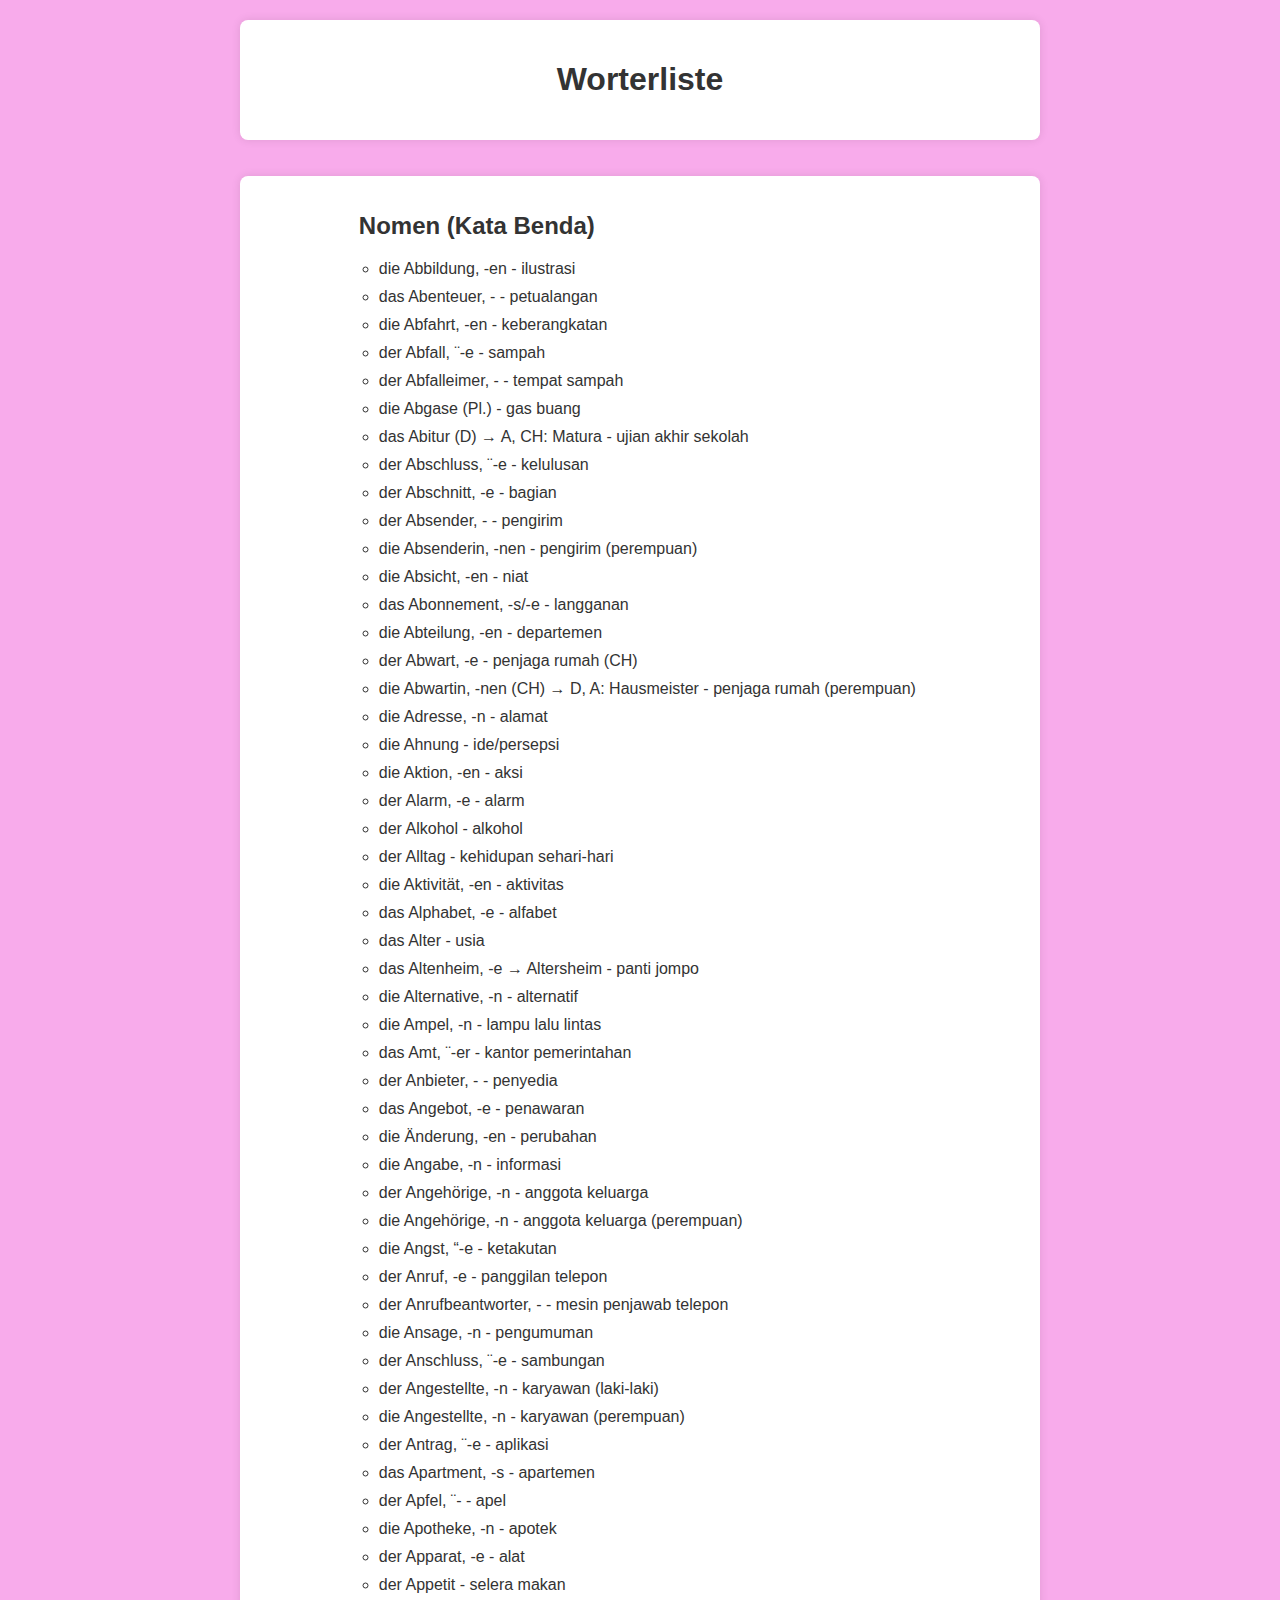
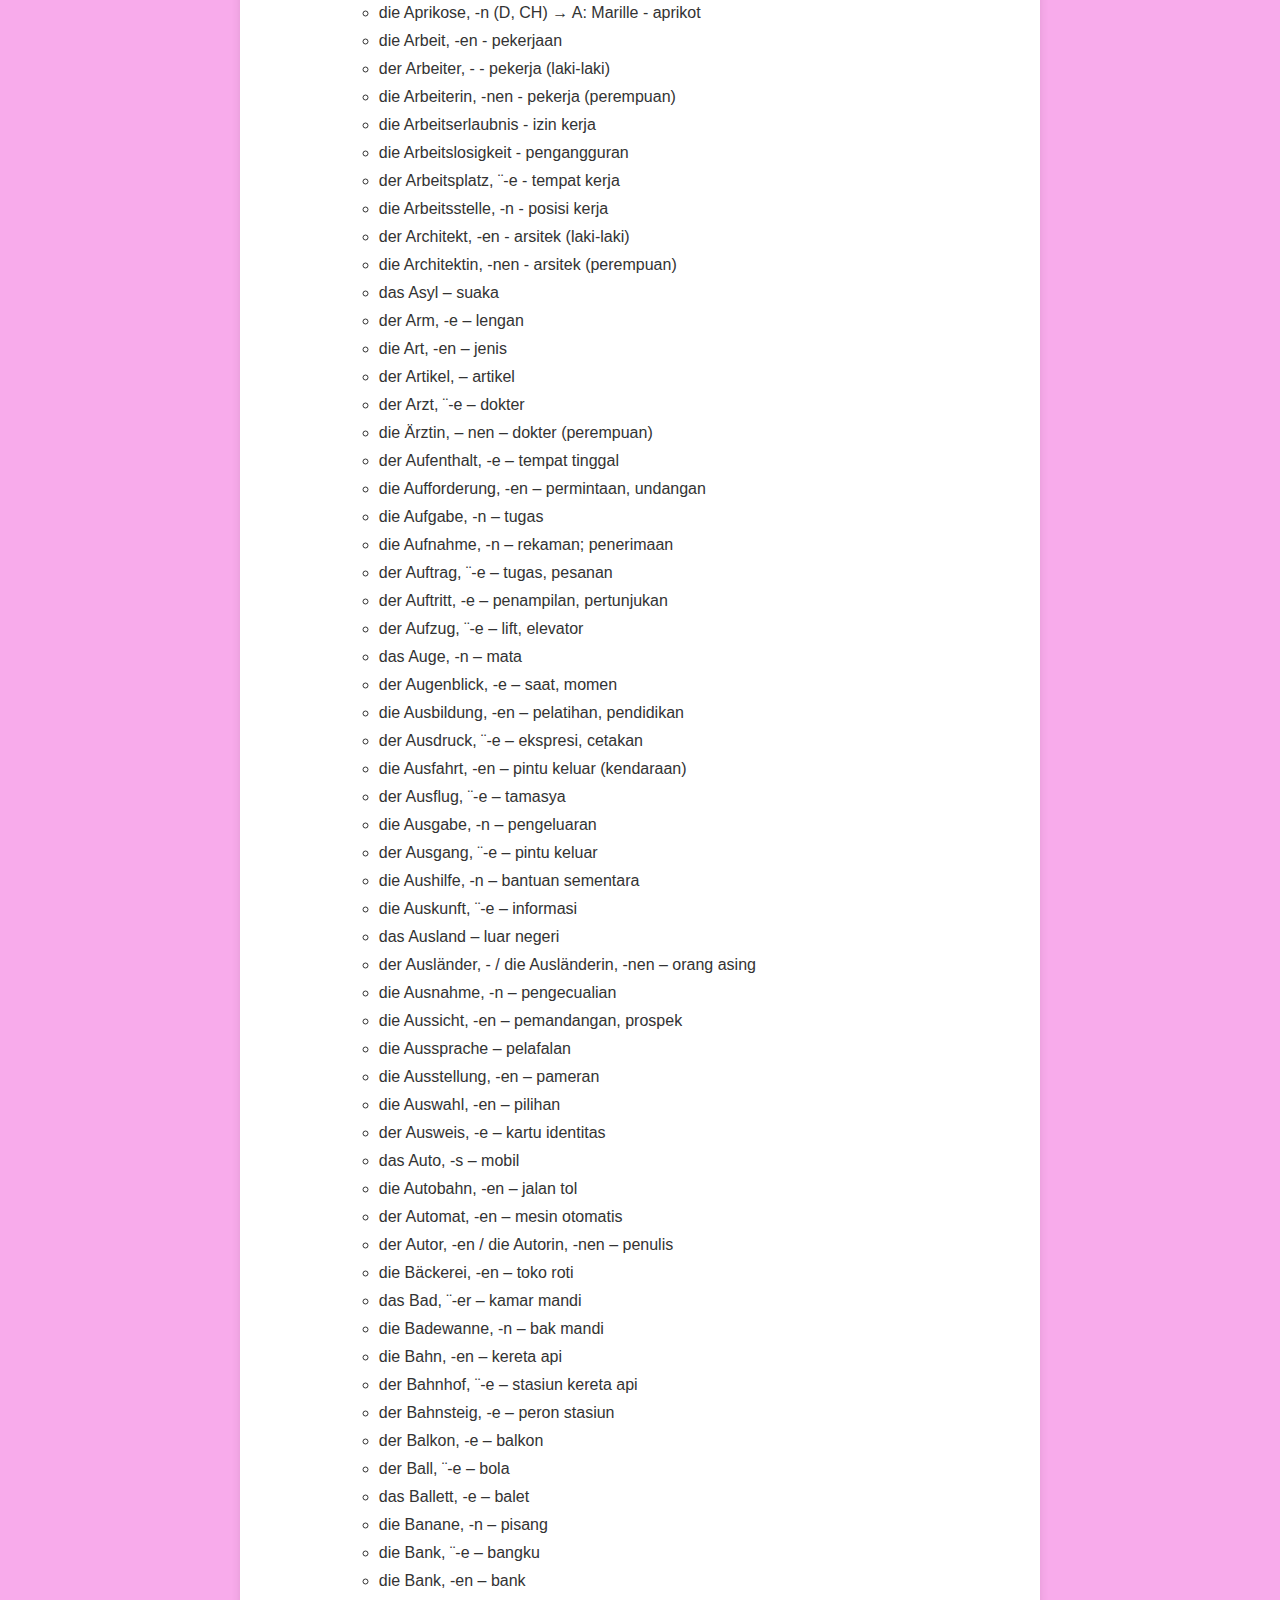
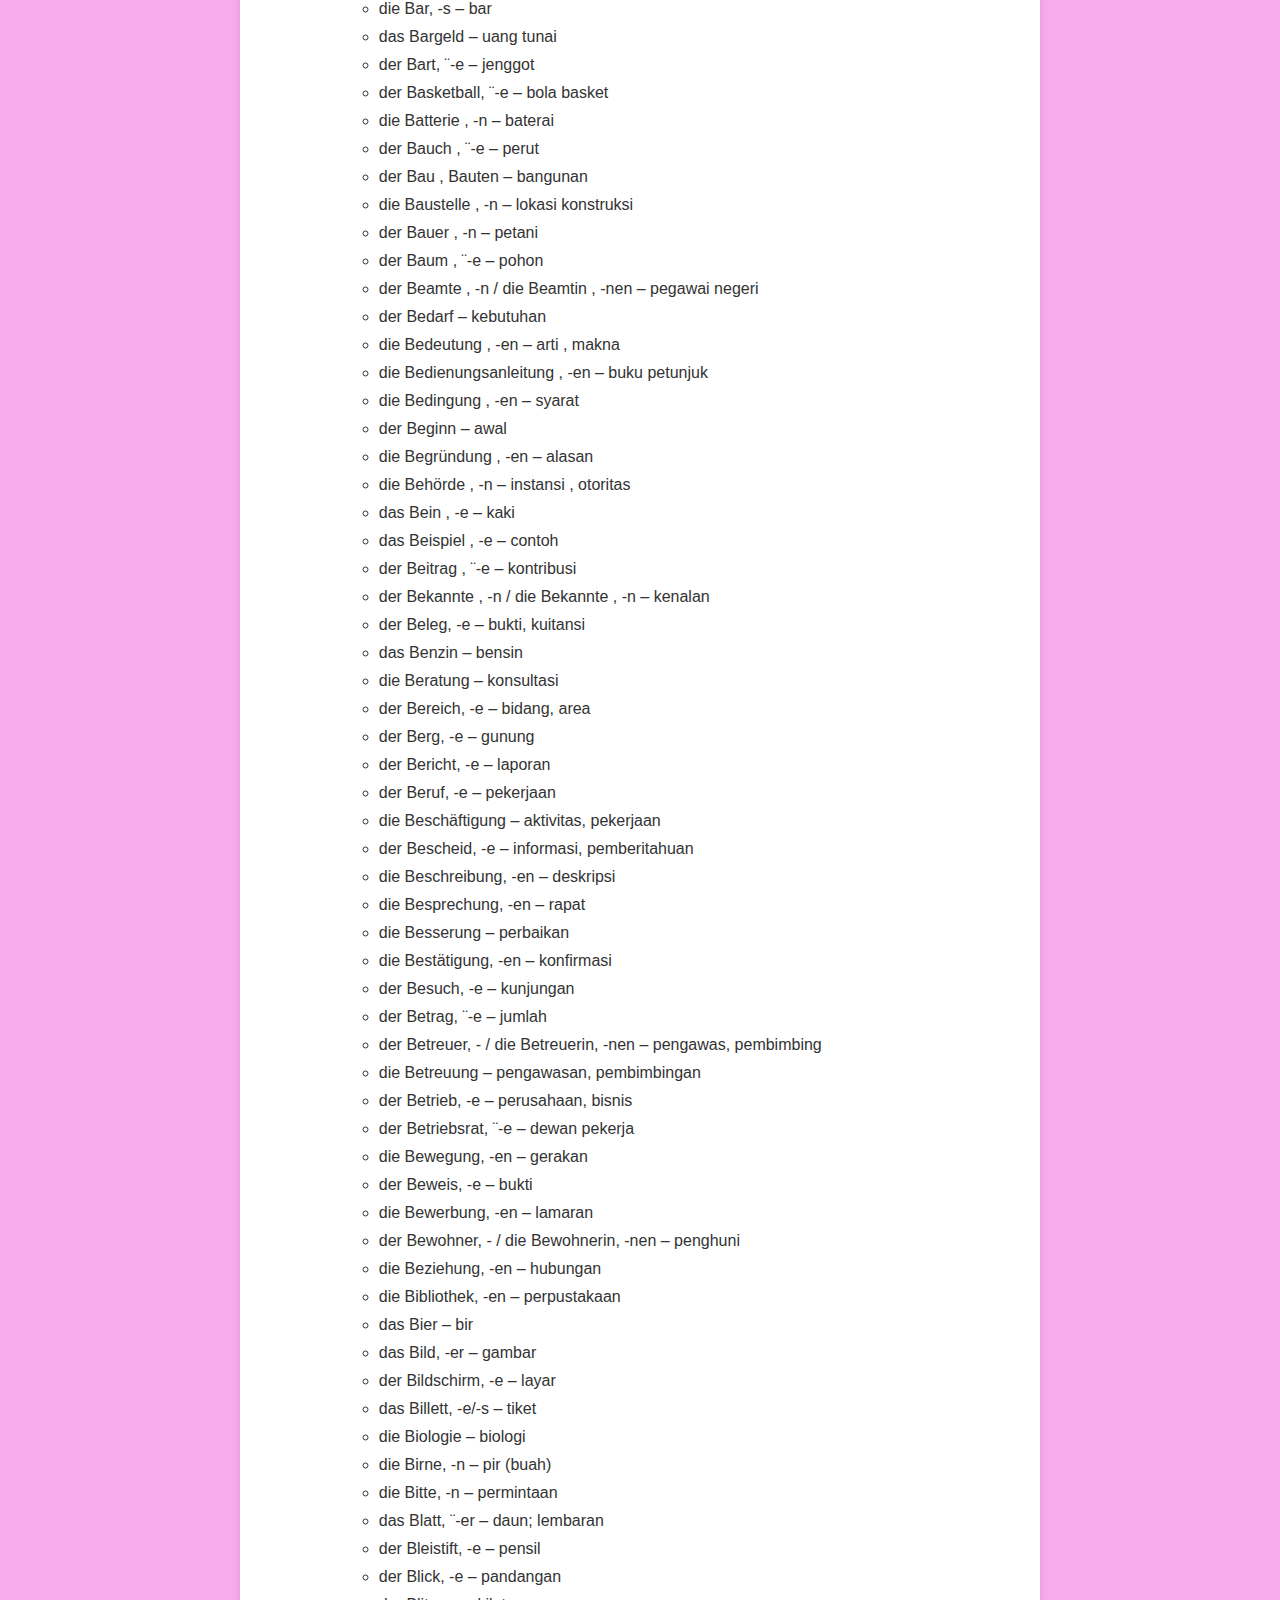
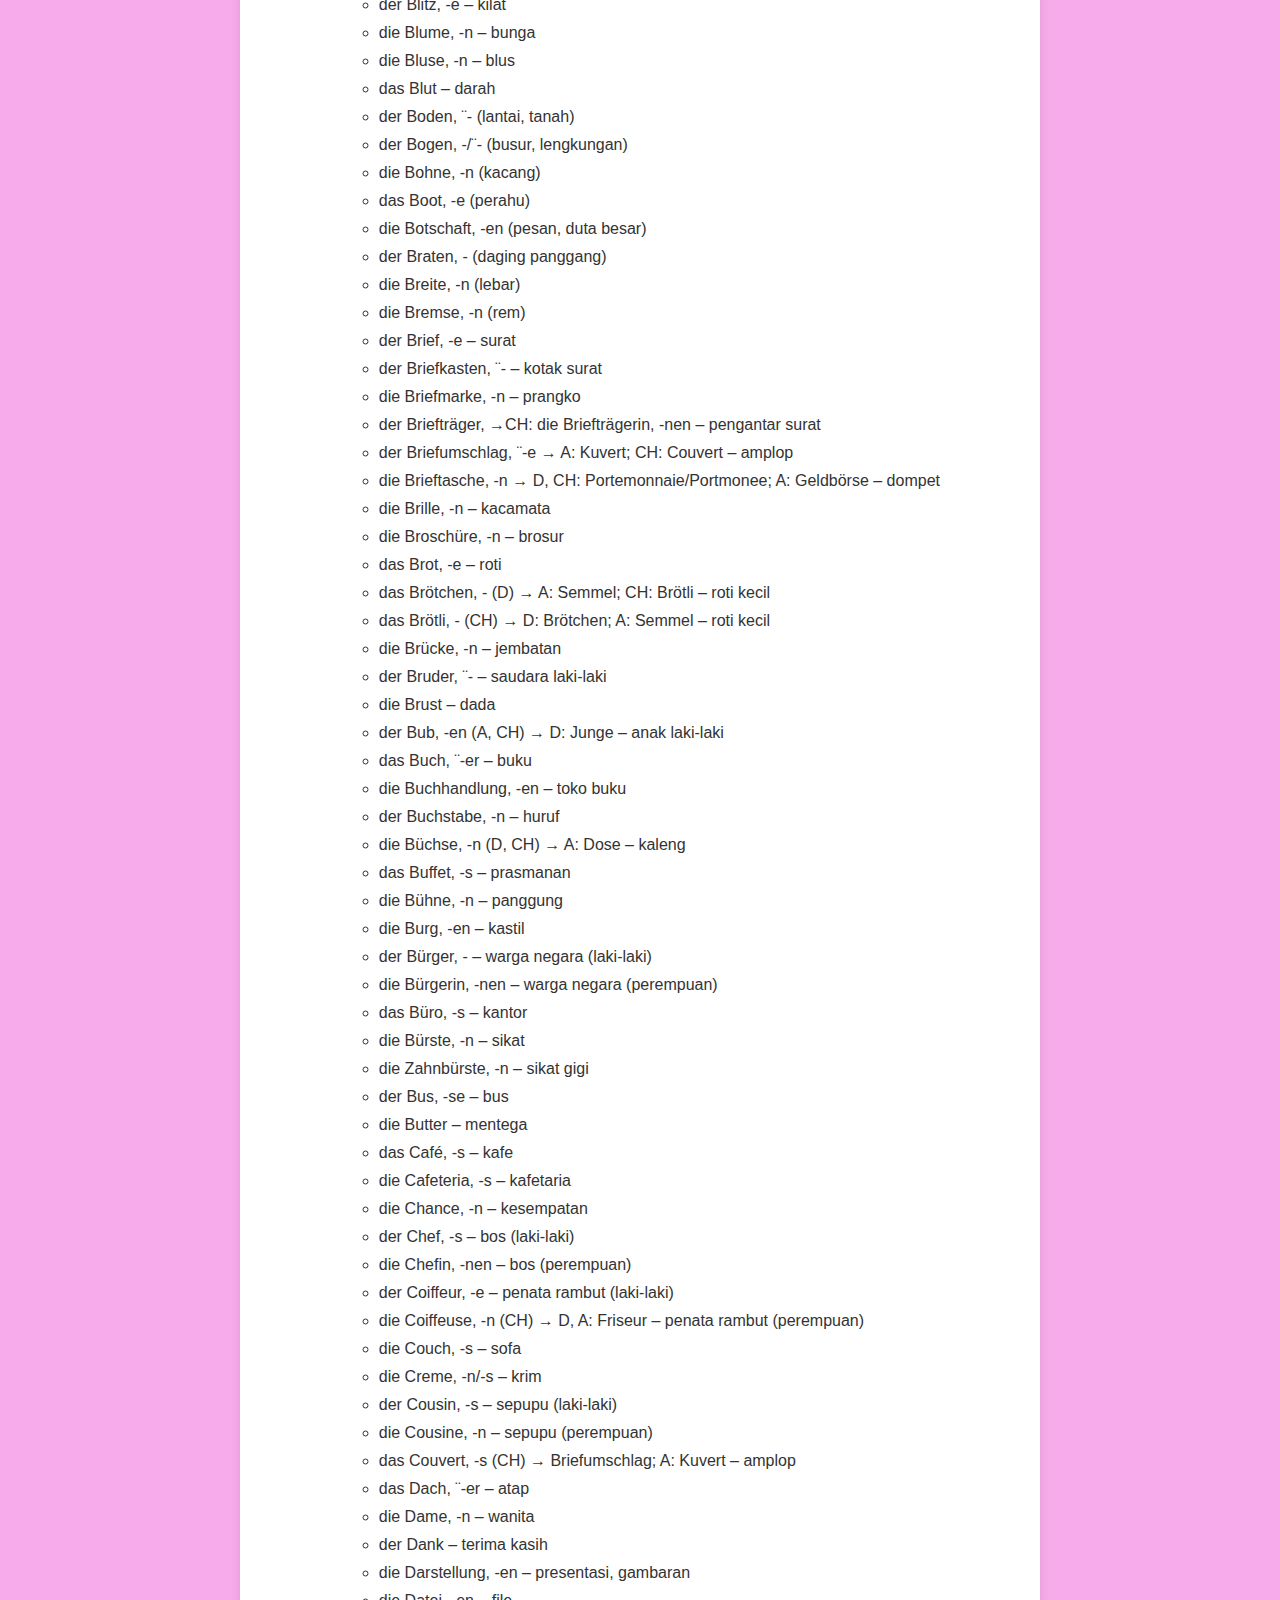
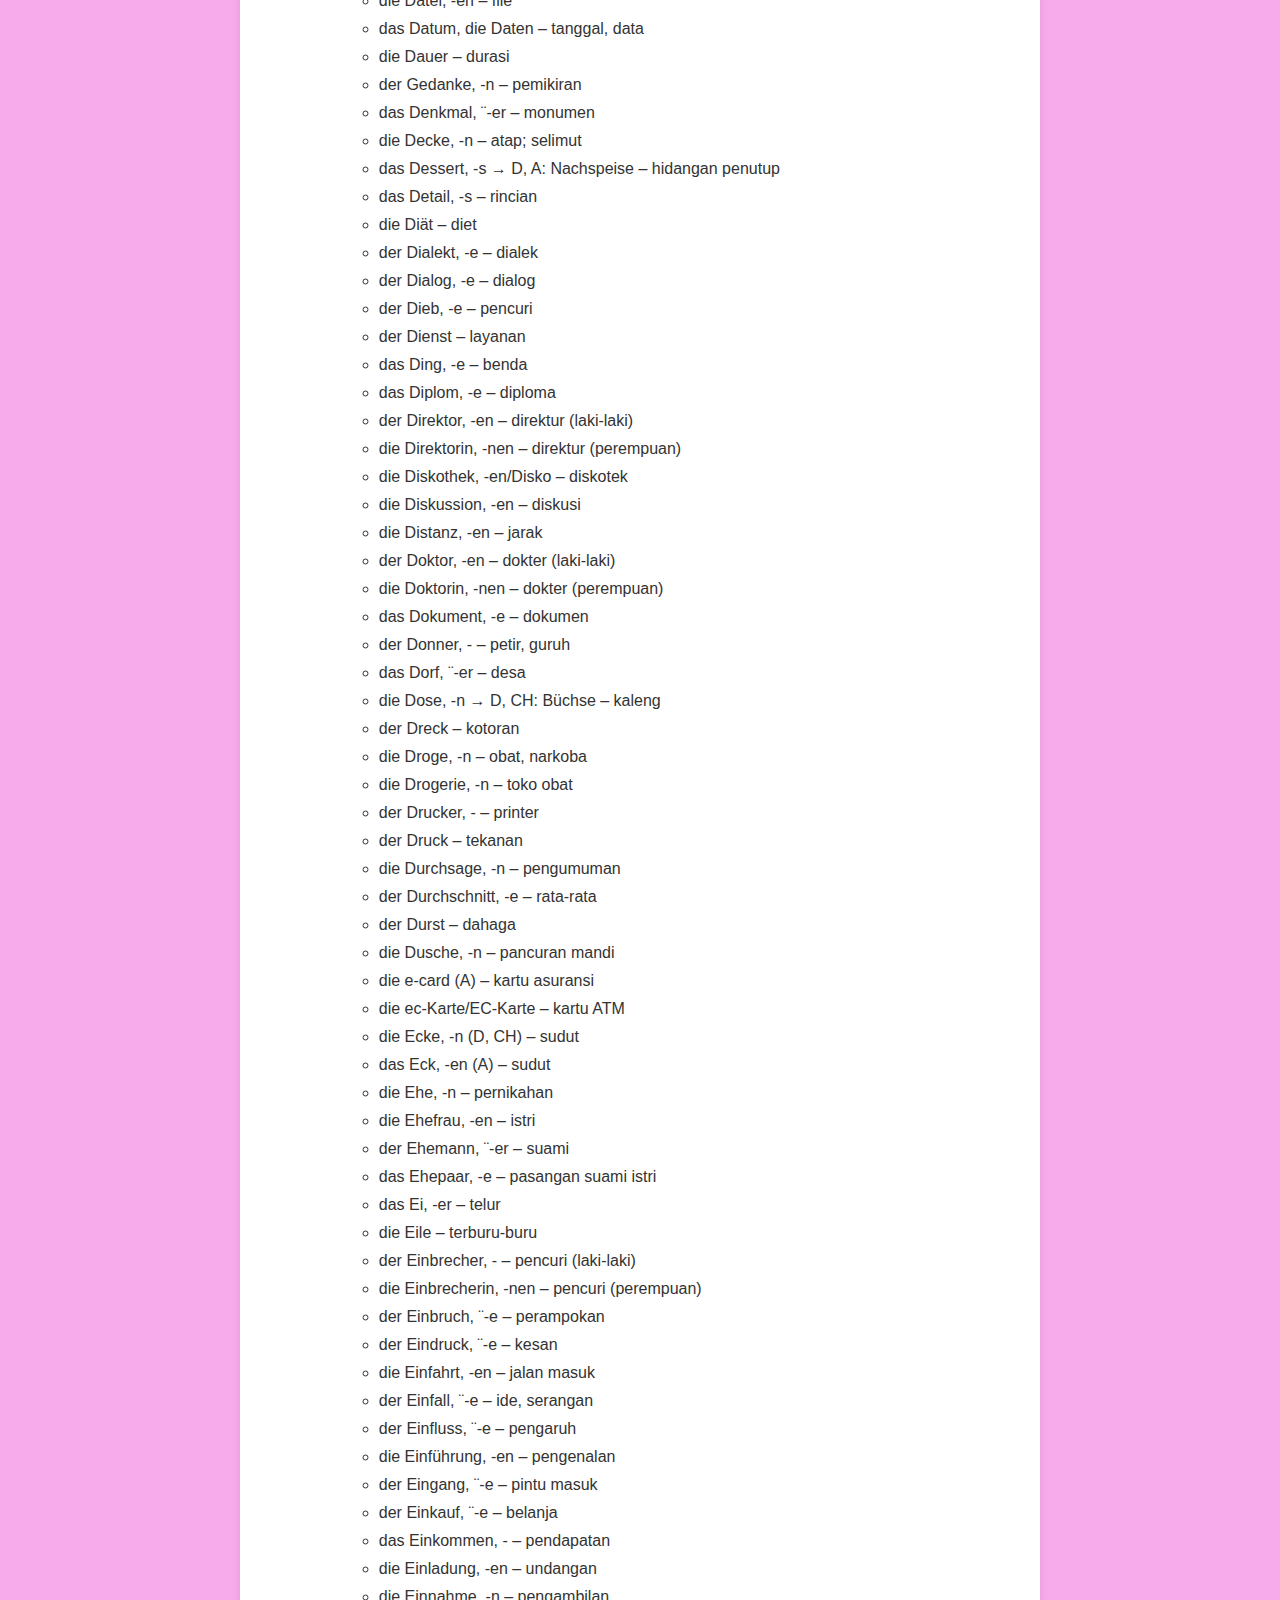
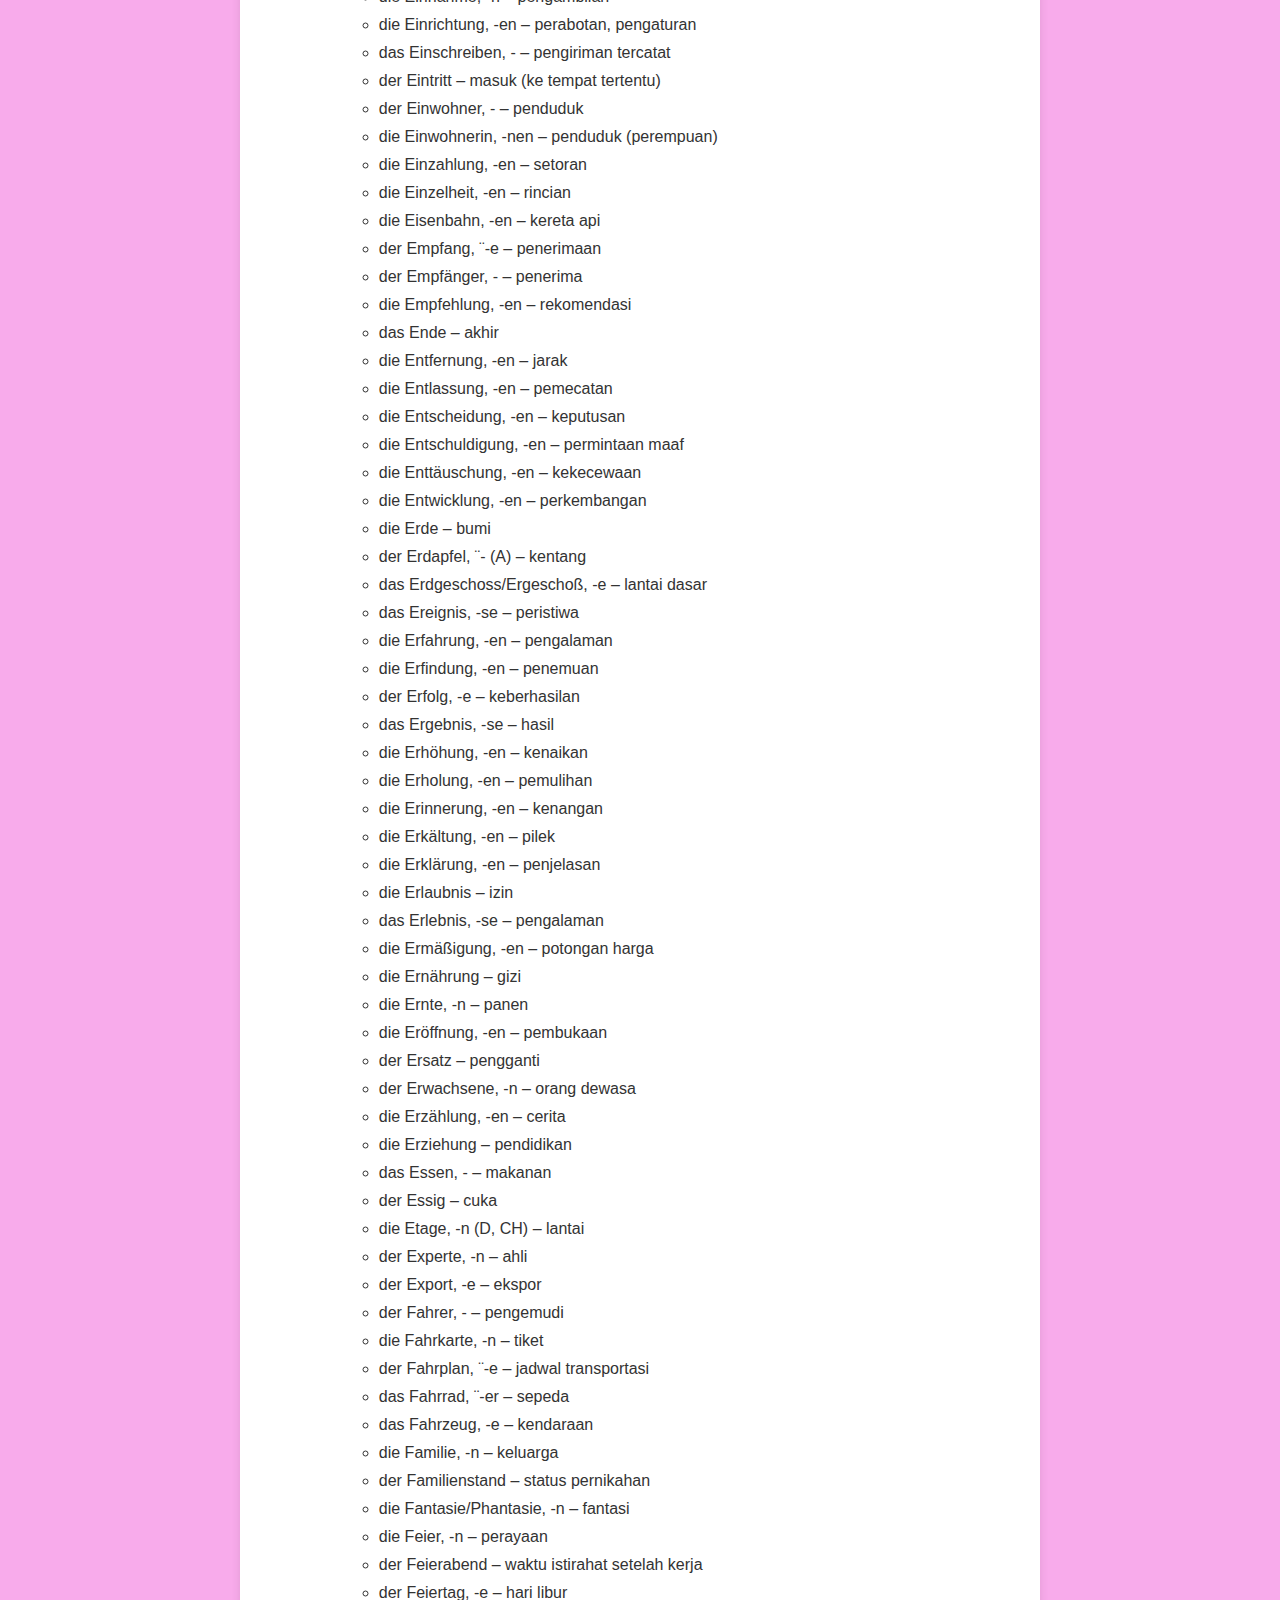
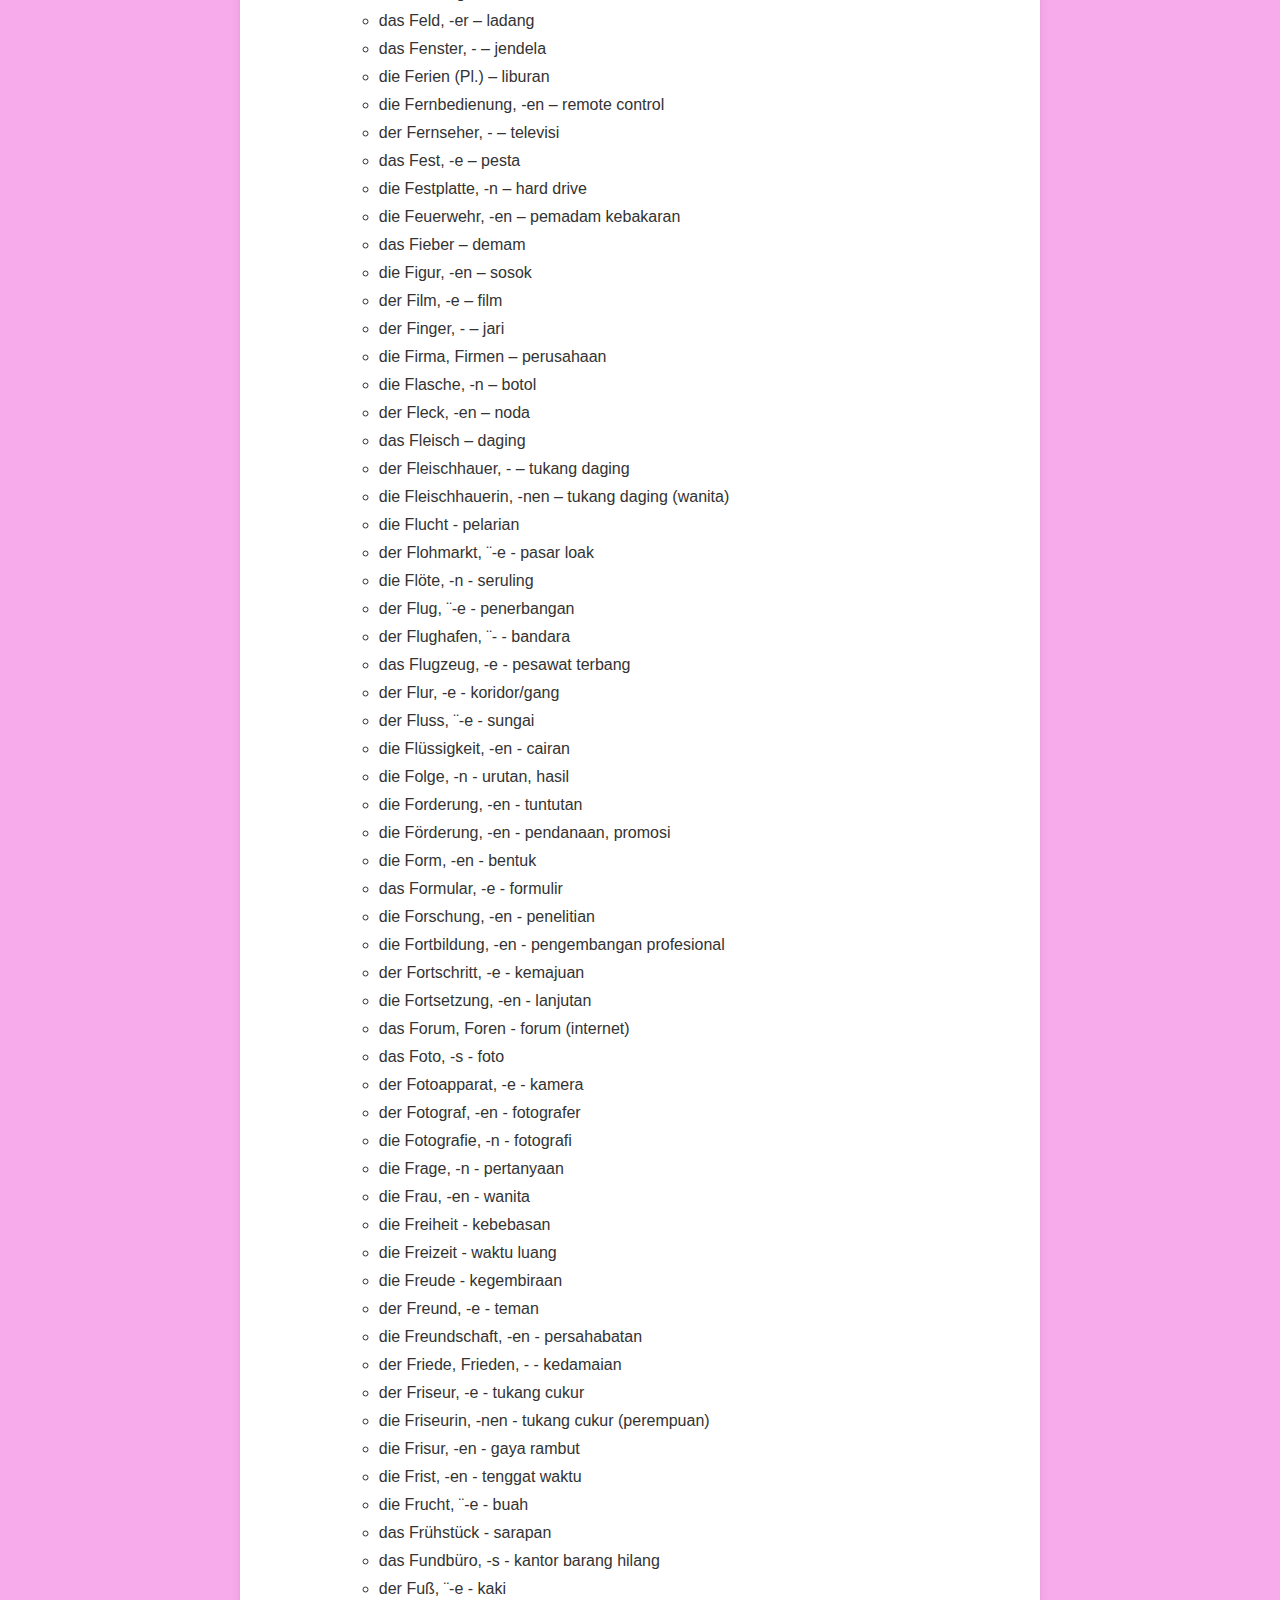
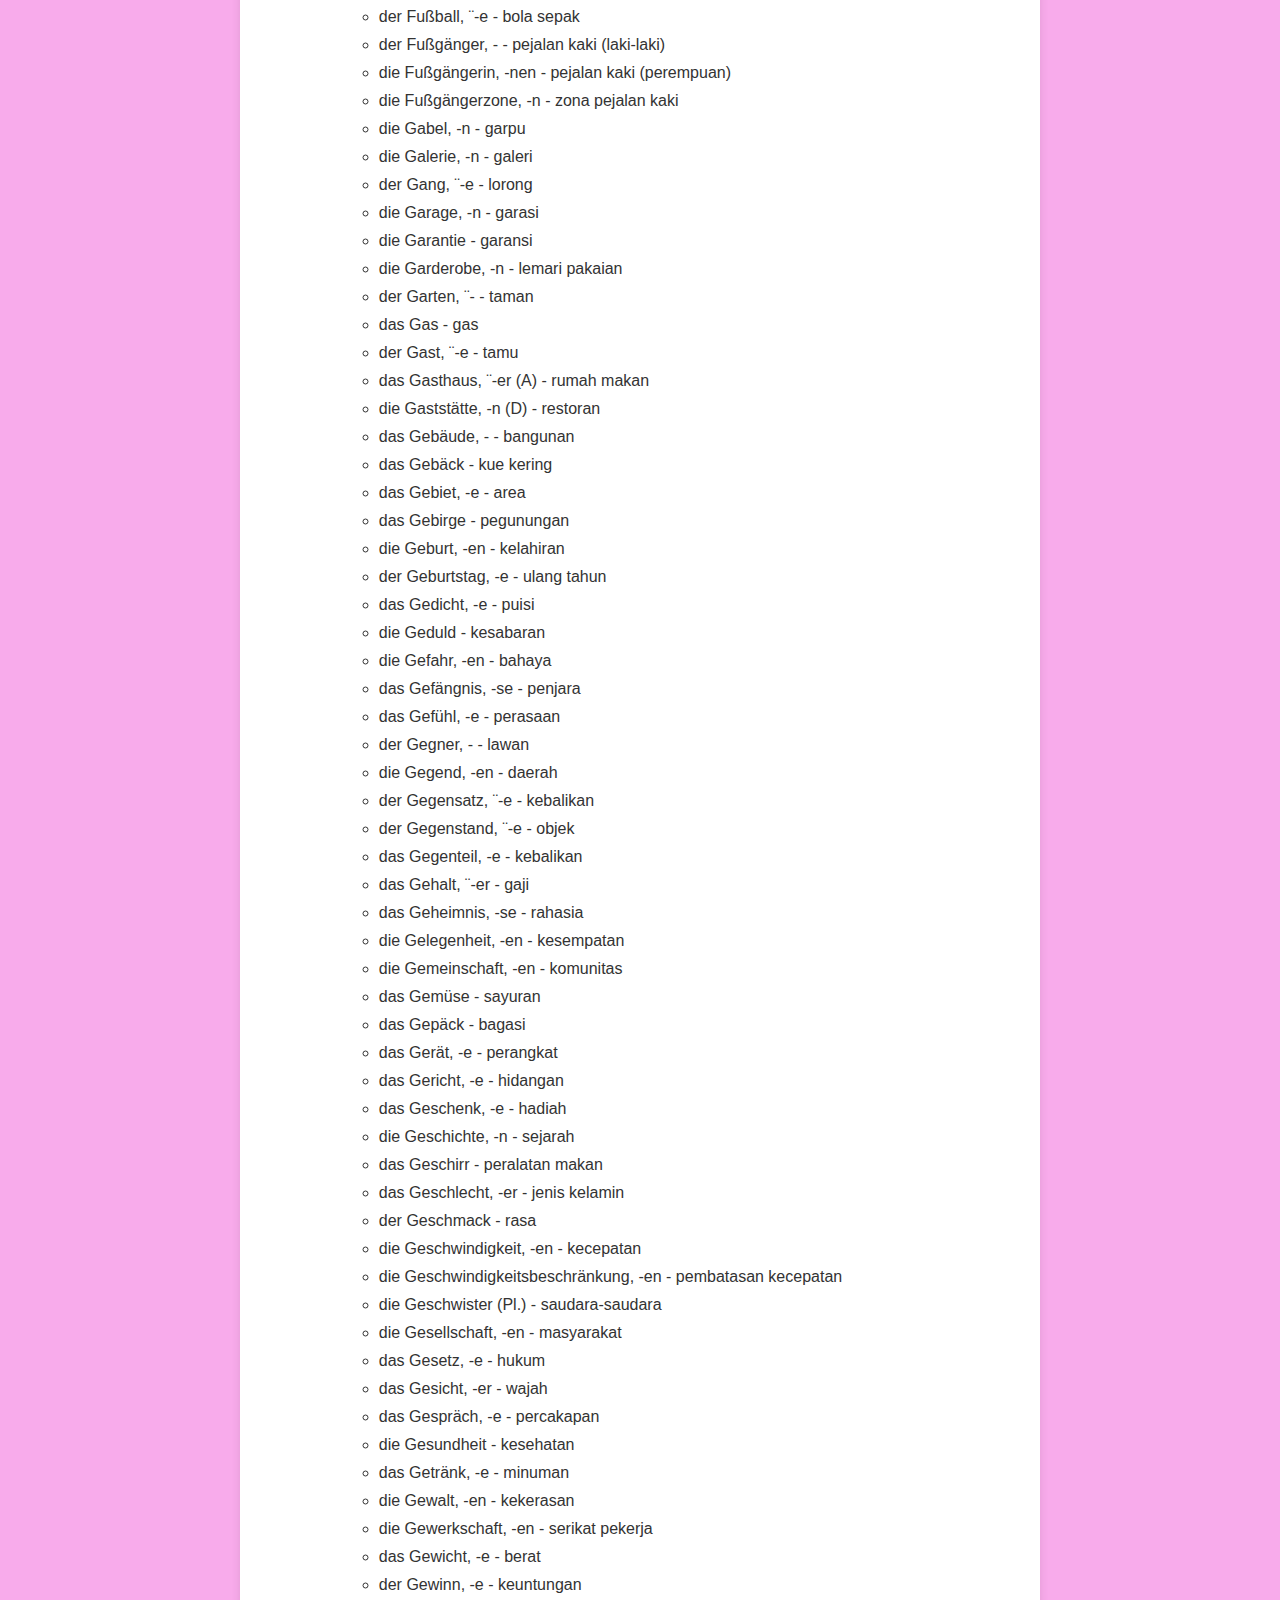
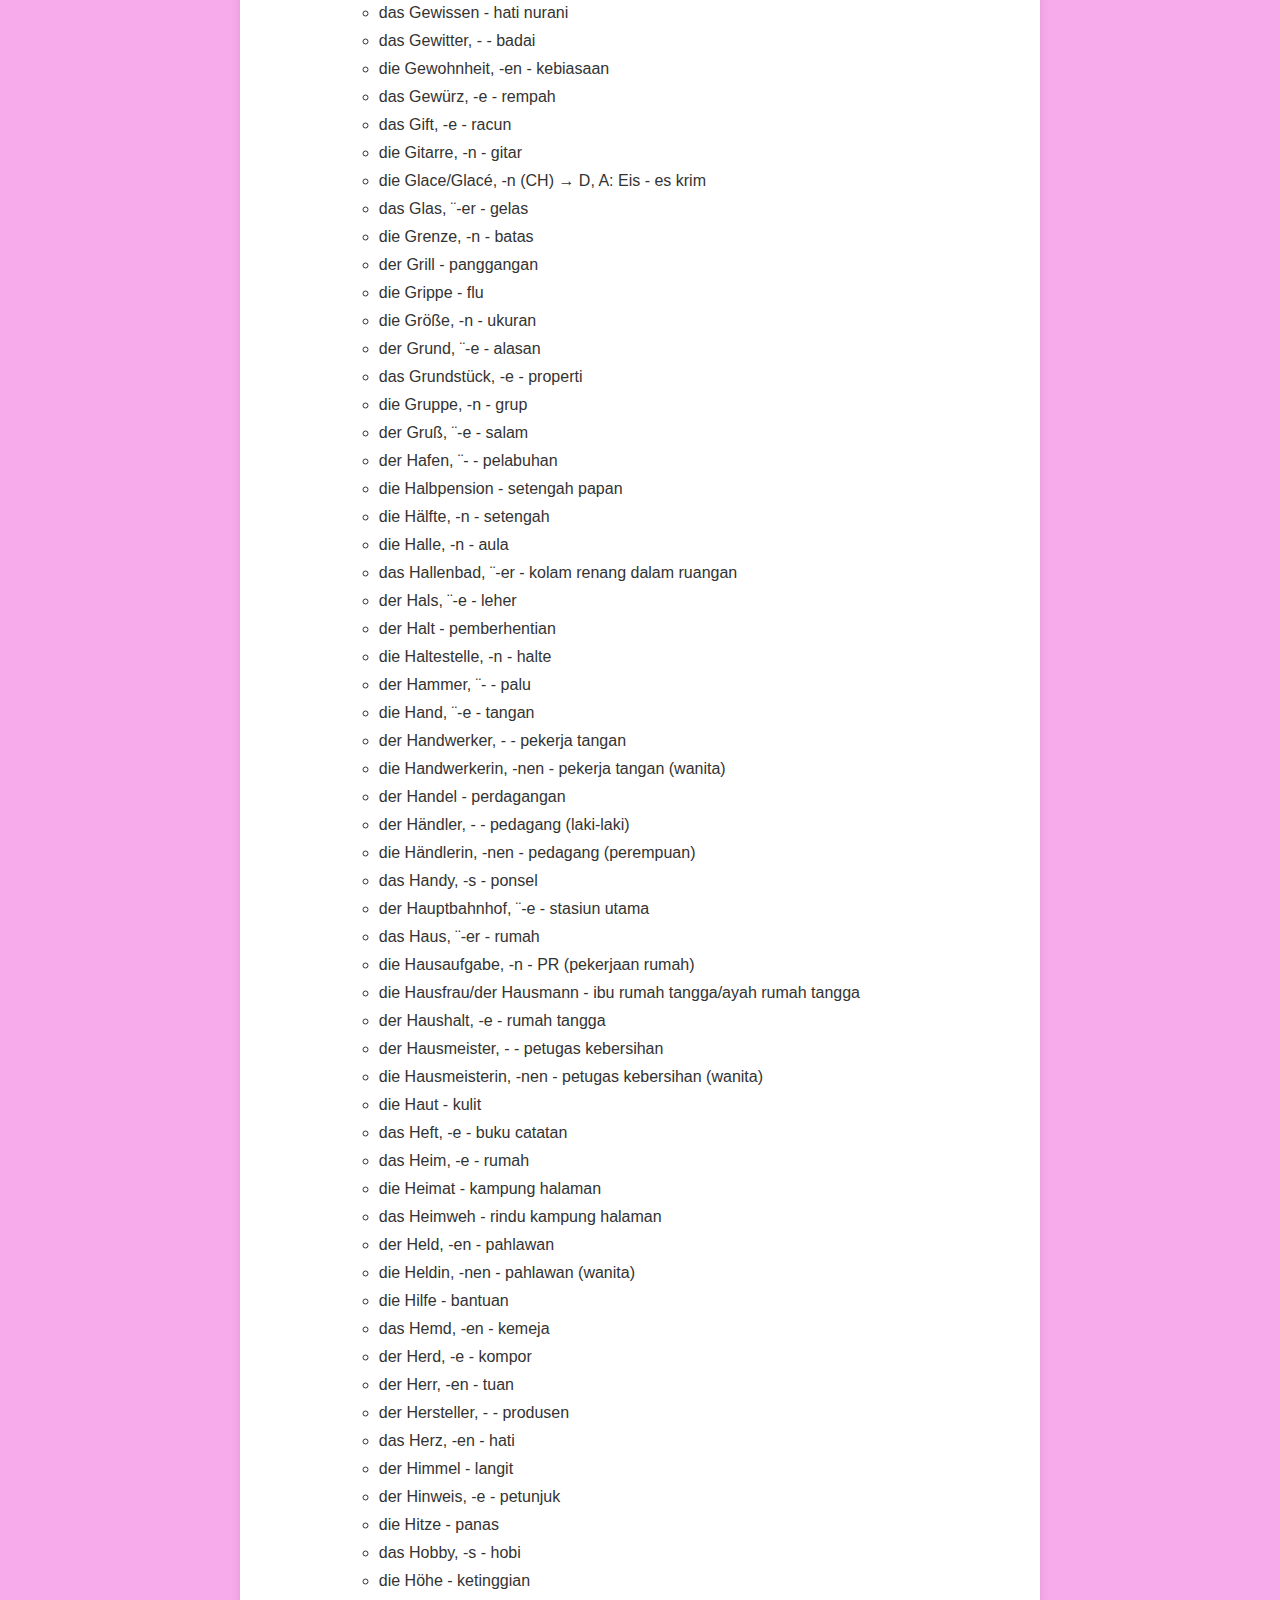
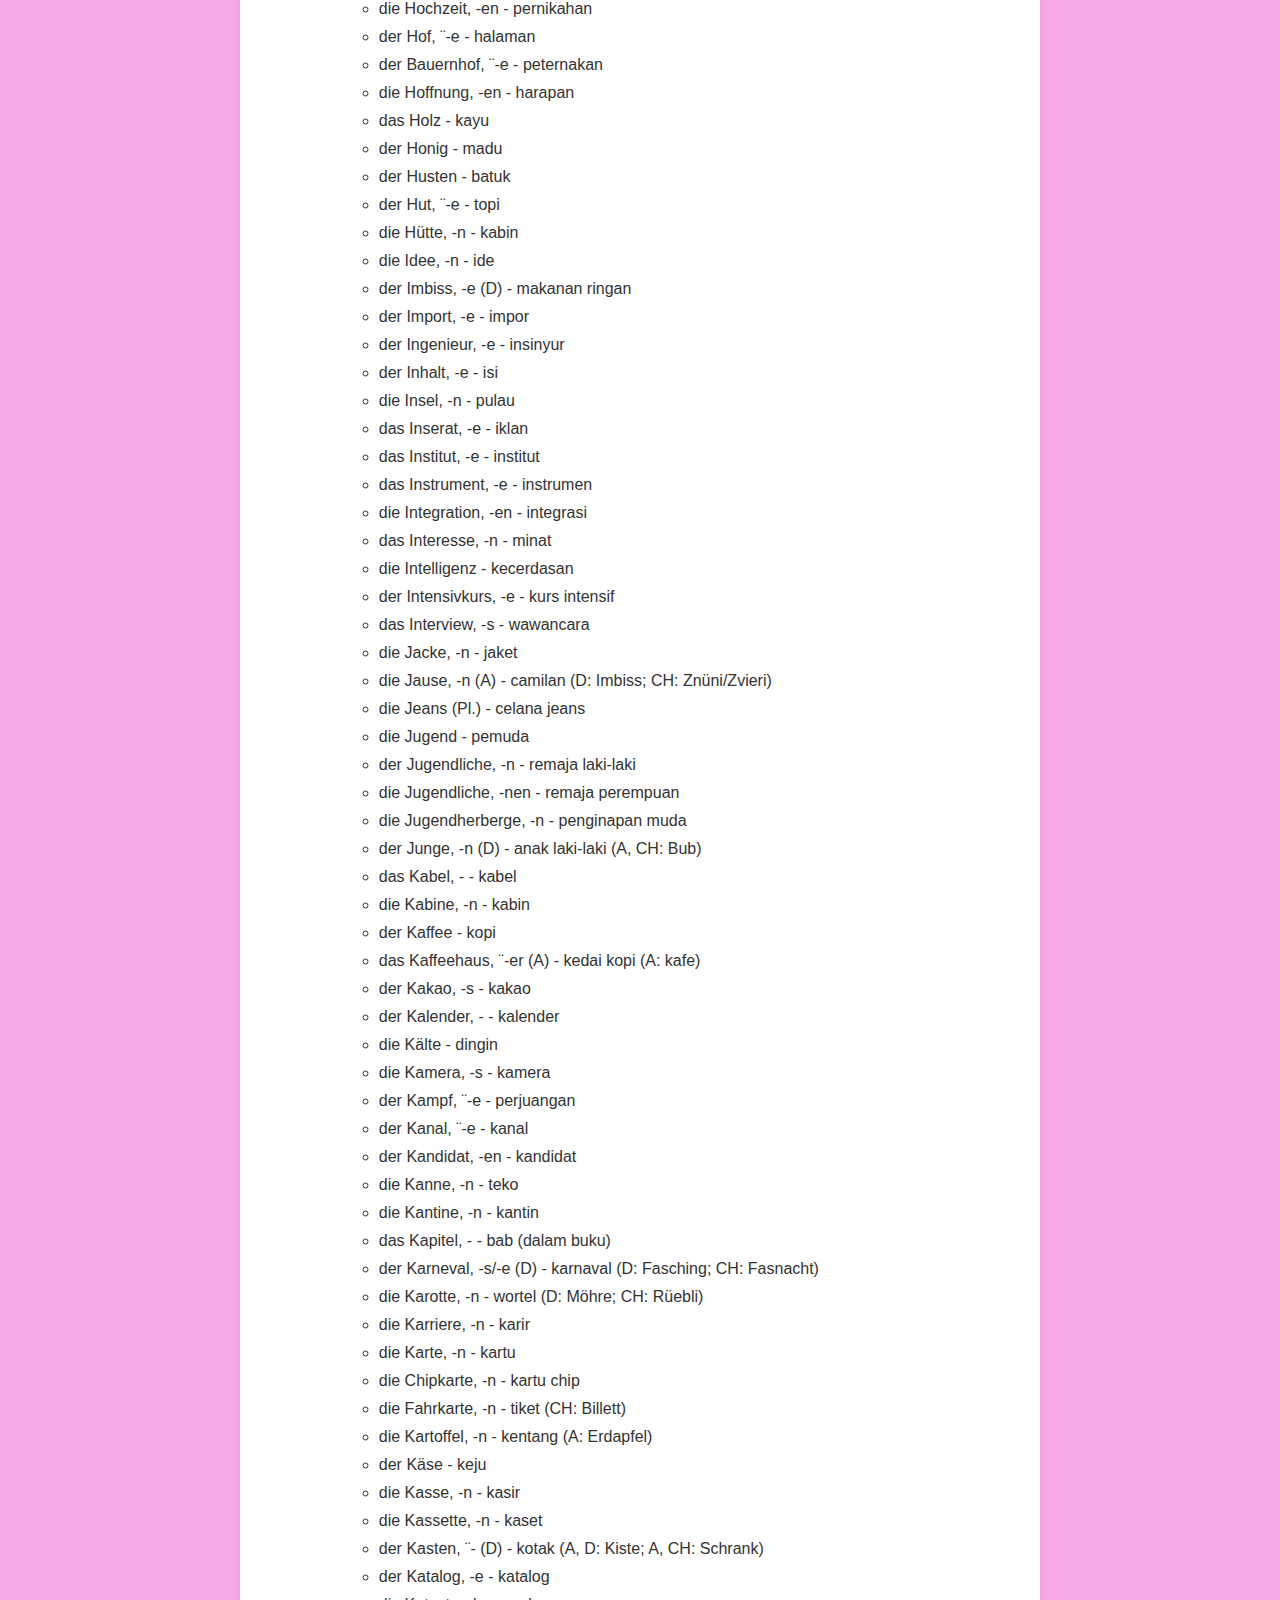
<file: liste.html>
<!DOCTYPE html>
<html lang="id">
<head>
    <meta charset="UTF-8">
    <meta name="viewport" content="width=device-width, initial-scale=1.0">
    <title>Worterliste</title>
    <link rel="stylesheet" href="styles.css">
</head>
<body>
        <div class="container">
            <h1>Worterliste
            </h1>
    </div>
    <br>
    <br>
    
    <div class="container"> 
            <div class="list-container">
                  <br>
                    <ul>
                        <h2>Nomen (Kata Benda)</h2>
                        <ul>
                            <li>die Abbildung, -en - ilustrasi</li>
    <li>das Abenteuer, - - petualangan</li>
    <li>die Abfahrt, -en - keberangkatan</li>
    <li>der Abfall, ¨-e - sampah</li>
    <li>der Abfalleimer, - - tempat sampah</li>
    <li>die Abgase (Pl.) - gas buang</li>
    <li>das Abitur (D) → A, CH: Matura - ujian akhir sekolah</li>
    <li>der Abschluss, ¨-e - kelulusan</li>
    <li>der Abschnitt, -e - bagian</li>
    <li>der Absender, - - pengirim</li>
    <li>die Absenderin, -nen - pengirim (perempuan)</li>
    <li>die Absicht, -en - niat</li>
    <li>das Abonnement, -s/-e - langganan</li>
    <li>die Abteilung, -en - departemen</li>
    <li>der Abwart, -e - penjaga rumah (CH)</li>
    <li>die Abwartin, -nen (CH) → D, A: Hausmeister - penjaga rumah (perempuan)</li>
    <li>die Adresse, -n - alamat</li>
    <li>die Ahnung - ide/persepsi</li>
    <li>die Aktion, -en - aksi</li>
    <li>der Alarm, -e - alarm</li>
    <li>der Alkohol - alkohol</li>
    <li>der Alltag - kehidupan sehari-hari</li>
    <li>die Aktivität, -en - aktivitas</li>
    <li>das Alphabet, -e - alfabet</li>
    <li>das Alter - usia</li>
    <li>das Altenheim, -e → Altersheim - panti jompo</li>
    <li>die Alternative, -n - alternatif</li>
    <li>die Ampel, -n - lampu lalu lintas</li>
    <li>das Amt, ¨-er - kantor pemerintahan</li>
    <li>der Anbieter, - - penyedia</li>
    <li>das Angebot, -e - penawaran</li>
    <li>die Änderung, -en - perubahan</li>
    <li>die Angabe, -n - informasi</li>
    <li>der Angehörige, -n - anggota keluarga</li>
    <li>die Angehörige, -n - anggota keluarga (perempuan)</li>
    <li>die Angst, “-e - ketakutan</li>
    <li>der Anruf, -e - panggilan telepon</li>
    <li>der Anrufbeantworter, - - mesin penjawab telepon</li>
    <li>die Ansage, -n - pengumuman</li>
    <li>der Anschluss, ¨-e - sambungan</li>
    <li>der Angestellte, -n - karyawan (laki-laki)</li>
    <li>die Angestellte, -n - karyawan (perempuan)</li>
    <li>der Antrag, ¨-e - aplikasi</li>
    <li>das Apartment, -s - apartemen</li>
    <li>der Apfel, ¨- - apel</li>
    <li>die Apotheke, -n - apotek</li>
    <li>der Apparat, -e - alat</li>
    <li>der Appetit - selera makan</li>
    <li>die Aprikose, -n (D, CH) → A: Marille - aprikot</li>
    <li>die Arbeit, -en - pekerjaan</li>
    <li>der Arbeiter, - - pekerja (laki-laki)</li>
    <li>die Arbeiterin, -nen - pekerja (perempuan)</li>
    <li>die Arbeitserlaubnis - izin kerja</li>
    <li>die Arbeitslosigkeit - pengangguran</li>
    <li>der Arbeitsplatz, ¨-e - tempat kerja</li>
    <li>die Arbeitsstelle, -n - posisi kerja</li>
    <li>der Architekt, -en - arsitek (laki-laki)</li>
    <li>die Architektin, -nen - arsitek (perempuan)</li>
    <li>das Asyl – suaka</li>
    <li>der Arm, -e – lengan</li>
    <li>die Art, -en – jenis</li>
    <li>der Artikel, – artikel</li>
    <li>der Arzt, ¨-e – dokter</li>
    <li>die Ärztin, – nen – dokter (perempuan)</li>
    <li>der Aufenthalt, -e – tempat tinggal</li>
    <li>die Aufforderung, -en – permintaan, undangan</li>
    <li>die Aufgabe, -n – tugas</li>
    <li>die Aufnahme, -n – rekaman; penerimaan</li>
    <li>der Auftrag, ¨-e – tugas, pesanan</li>
    <li>der Auftritt, -e – penampilan, pertunjukan</li>
    <li>der Aufzug, ¨-e – lift, elevator</li>
    <li>das Auge, -n – mata</li>
    <li>der Augenblick, -e – saat, momen</li>
    <li>die Ausbildung, -en – pelatihan, pendidikan</li>
    <li>der Ausdruck, ¨-e – ekspresi, cetakan</li>
    <li>die Ausfahrt, -en – pintu keluar (kendaraan)</li>
    <li>der Ausflug, ¨-e – tamasya</li>
    <li>die Ausgabe, -n – pengeluaran</li>
    <li>der Ausgang, ¨-e – pintu keluar</li>
    <li>die Aushilfe, -n – bantuan sementara</li>
    <li>die Auskunft, ¨-e – informasi</li>
    <li>das Ausland – luar negeri</li>
    <li>der Ausländer, - / die Ausländerin, -nen – orang asing</li>
    <li>die Ausnahme, -n – pengecualian</li>
    <li>die Aussicht, -en – pemandangan, prospek</li>
    <li>die Aussprache – pelafalan</li>
    <li>die Ausstellung, -en – pameran</li>
    <li>die Auswahl, -en – pilihan</li>
    <li>der Ausweis, -e – kartu identitas</li>
    <li>das Auto, -s – mobil</li>
    <li>die Autobahn, -en – jalan tol</li>
    <li>der Automat, -en – mesin otomatis</li>
    <li>der Autor, -en / die Autorin, -nen – penulis</li>
    <li>die Bäckerei, -en – toko roti</li>
    <li>das Bad, ¨-er – kamar mandi</li>
    <li>die Badewanne, -n – bak mandi</li>
    <li>die Bahn, -en – kereta api</li>
    <li>der Bahnhof, ¨-e – stasiun kereta api</li>
    <li>der Bahnsteig, -e – peron stasiun</li>
    <li>der Balkon, -e – balkon</li>
    <li>der Ball, ¨-e – bola</li>
    <li>das Ballett, -e – balet</li>
    <li>die Banane, -n – pisang</li>
    <li>die Bank, ¨-e – bangku</li>
    <li>die Bank, -en – bank</li>
    <li>die Bar, -s – bar</li>
    <li>das Bargeld – uang tunai</li>
    <li>der Bart, ¨-e – jenggot</li>
    <li>der Basketball, ¨-e – bola basket</li>
    <li> die Batterie , -n  – baterai </li >
     <li> der Bauch , ¨-e  – perut </li >
     <li> der Bau , Bauten  – bangunan </li >
     <li> die Baustelle , -n  – lokasi konstruksi </li >
     <li> der Bauer , -n  – petani </li >
     <li> der Baum , ¨-e  – pohon </li >
     <li> der Beamte , -n / die Beamtin , -nen  – pegawai negeri </li >
     <li> der Bedarf  – kebutuhan </li >
     <li> die Bedeutung , -en  – arti , makna </li >
     <li> die Bedienungsanleitung , -en  – buku petunjuk </li >
     <li> die Bedingung , -en  – syarat </li >
     <li> der Beginn  – awal </li >
     <li>die Begründung , -en  – alasan </li >
     <li> die Behörde , -n  – instansi , otoritas </li >
     <li> das Bein , -e  – kaki </li >
     <li> das Beispiel , -e  – contoh </li >
     <li> der Beitrag , ¨-e  – kontribusi </li >
     <li> der Bekannte , -n / die Bekannte , -n  – kenalan </li >
        <li>der Beleg, -e – bukti, kuitansi</li>
    <li>das Benzin – bensin</li>
    <li>die Beratung – konsultasi</li>
    <li>der Bereich, -e – bidang, area</li>
    <li>der Berg, -e – gunung</li>
    <li>der Bericht, -e – laporan</li>
    <li>der Beruf, -e – pekerjaan</li>
    <li>die Beschäftigung – aktivitas, pekerjaan</li>
    <li>der Bescheid, -e – informasi, pemberitahuan</li>
    <li>die Beschreibung, -en – deskripsi</li>
    <li>die Besprechung, -en – rapat</li>
    <li>die Besserung – perbaikan</li>
    <li>die Bestätigung, -en – konfirmasi</li>
    <li>der Besuch, -e – kunjungan</li>
    <li>der Betrag, ¨-e – jumlah</li>
    <li>der Betreuer, - / die Betreuerin, -nen – pengawas, pembimbing</li>
    <li>die Betreuung – pengawasan, pembimbingan</li>
    <li>der Betrieb, -e – perusahaan, bisnis</li>
    <li>der Betriebsrat, ¨-e – dewan pekerja</li>
    <li>die Bewegung, -en – gerakan</li>
    <li>der Beweis, -e – bukti</li>
    <li>die Bewerbung, -en – lamaran</li>
    <li>der Bewohner, - / die Bewohnerin, -nen – penghuni</li>
    <li>die Beziehung, -en – hubungan</li>
    <li>die Bibliothek, -en – perpustakaan</li>
    <li>das Bier – bir</li>
    <li>das Bild, -er – gambar</li>
    <li>der Bildschirm, -e – layar</li>
    <li>das Billett, -e/-s – tiket</li>
    <li>die Biologie – biologi</li>
    <li>die Birne, -n – pir (buah)</li>
    <li>die Bitte, -n – permintaan</li>
    <li>das Blatt, ¨-er – daun; lembaran</li>
    <li>der Bleistift, -e – pensil</li>
    <li>der Blick, -e – pandangan</li>
    <li>der Blitz, -e – kilat</li>
    <li>die Blume, -n – bunga</li>
    <li>die Bluse, -n – blus</li>
    <li>das Blut – darah</li>
    <li>der Boden, ¨- (lantai, tanah)</li>
    <li>der Bogen, -/¨- (busur, lengkungan)</li>
    <li>die Bohne, -n (kacang)</li>
    <li>das Boot, -e (perahu)</li>
    <li>die Botschaft, -en (pesan, duta besar)</li>
    <li>der Braten, - (daging panggang)</li>
    <li>die Breite, -n (lebar)</li>
    <li>die Bremse, -n (rem)</li>
    <li>der Brief, -e – surat</li>
    <li>der Briefkasten, ¨- – kotak surat</li>
    <li>die Briefmarke, -n – prangko</li>
    <li>der Briefträger, →CH: die Briefträgerin, -nen – pengantar surat</li>
    <li>der Briefumschlag, ¨-e → A: Kuvert; CH: Couvert – amplop</li>
    <li>die Brieftasche, -n → D, CH: Portemonnaie/Portmonee; A: Geldbörse – dompet</li>
    <li>die Brille, -n – kacamata</li>
    <li>die Broschüre, -n – brosur</li>
    <li>das Brot, -e – roti</li>
    <li>das Brötchen, - (D) → A: Semmel; CH: Brötli – roti kecil</li>
    <li>das Brötli, - (CH) → D: Brötchen; A: Semmel – roti kecil</li>
    <li>die Brücke, -n – jembatan</li>
    <li>der Bruder, ¨- – saudara laki-laki</li>
    <li>die Brust – dada</li>
    <li>der Bub, -en (A, CH) → D: Junge – anak laki-laki</li>
    <li>das Buch, ¨-er – buku</li>
    <li>die Buchhandlung, -en – toko buku</li>
    <li>der Buchstabe, -n – huruf</li>
    <li>die Büchse, -n (D, CH) → A: Dose – kaleng</li>
    <li>das Buffet, -s – prasmanan</li>
    <li>die Bühne, -n – panggung</li>
    <li>die Burg, -en – kastil</li>
    <li>der Bürger, - – warga negara (laki-laki)</li>
    <li>die Bürgerin, -nen – warga negara (perempuan)</li>
    <li>das Büro, -s – kantor</li>
    <li>die Bürste, -n – sikat</li>
    <li>die Zahnbürste, -n – sikat gigi</li>
    <li>der Bus, -se – bus</li>
    <li>die Butter – mentega</li>
    <li>das Café, -s – kafe</li>
    <li>die Cafeteria, -s – kafetaria</li>
    <li>die Chance, -n – kesempatan</li>
    <li>der Chef, -s – bos (laki-laki)</li>
    <li>die Chefin, -nen – bos (perempuan)</li>
    <li>der Coiffeur, -e – penata rambut (laki-laki)</li>
    <li>die Coiffeuse, -n (CH) → D, A: Friseur – penata rambut (perempuan)</li>
    <li>die Couch, -s – sofa</li>
    <li>die Creme, -n/-s – krim</li>
    <li>der Cousin, -s – sepupu (laki-laki)</li>
    <li>die Cousine, -n – sepupu (perempuan)</li>
    <li>das Couvert, -s (CH) → Briefumschlag; A: Kuvert – amplop</li>
    <li>das Dach, ¨-er – atap</li>
    <li>die Dame, -n – wanita</li>
  <li>der Dank – terima kasih</li>
  <li>die Darstellung, -en – presentasi, gambaran</li>
  <li>die Datei, -en – file</li>
  <li>das Datum, die Daten – tanggal, data</li>
  <li>die Dauer – durasi</li>
  <li>der Gedanke, -n – pemikiran</li>
  <li>das Denkmal, ¨-er – monumen</li>
  <li>die Decke, -n – atap; selimut</li>
  <li>das Dessert, -s → D, A: Nachspeise – hidangan penutup</li>
  <li>das Detail, -s – rincian</li>
  <li>die Diät – diet</li>
  <li>der Dialekt, -e – dialek</li>
  <li>der Dialog, -e – dialog</li>
  <li>der Dieb, -e – pencuri</li>
  <li>der Dienst – layanan</li>
  <li>das Ding, -e – benda</li>
  <li>das Diplom, -e – diploma</li>
  <li>der Direktor, -en – direktur (laki-laki)</li>
  <li>die Direktorin, -nen – direktur (perempuan)</li>
  <li>die Diskothek, -en/Disko – diskotek</li>
  <li>die Diskussion, -en – diskusi</li>
  <li>die Distanz, -en – jarak</li>
  <li>der Doktor, -en – dokter (laki-laki)</li>
  <li>die Doktorin, -nen – dokter (perempuan)</li>
  <li>das Dokument, -e – dokumen</li>
  <li>der Donner, - – petir, guruh</li>
  <li>das Dorf, ¨-er – desa</li>
  <li>die Dose, -n → D, CH: Büchse – kaleng</li>
  <li>der Dreck – kotoran</li>
  <li>die Droge, -n – obat, narkoba</li>
  <li>die Drogerie, -n – toko obat</li>
  <li>der Drucker, - – printer</li>
  <li>der Druck – tekanan</li>
  <li>die Durchsage, -n – pengumuman</li>
  <li>der Durchschnitt, -e – rata-rata</li>
  <li>der Durst – dahaga</li>
  <li>die Dusche, -n – pancuran mandi</li>
  <li>die e-card (A) – kartu asuransi</li>
  <li>die ec-Karte/EC-Karte – kartu ATM</li>
  <li>die Ecke, -n (D, CH) – sudut</li>
  <li>das Eck, -en (A) – sudut</li>
  <li>die Ehe, -n – pernikahan</li>
  <li>die Ehefrau, -en – istri</li>
  <li>der Ehemann, ¨-er – suami</li>
  <li>das Ehepaar, -e – pasangan suami istri</li>
  <li>das Ei, -er – telur</li>
  <li>die Eile – terburu-buru</li>
  <li>der Einbrecher, - – pencuri (laki-laki)</li>
  <li>die Einbrecherin, -nen – pencuri (perempuan)</li>
  <li>der Einbruch, ¨-e – perampokan</li>
  <li>der Eindruck, ¨-e – kesan</li>
  <li>die Einfahrt, -en – jalan masuk</li>
  <li>der Einfall, ¨-e – ide, serangan</li>
  <li>der Einfluss, ¨-e – pengaruh</li>
  <li>die Einführung, -en – pengenalan</li>
  <li>der Eingang, ¨-e – pintu masuk</li>
  <li>der Einkauf, ¨-e – belanja</li>
  <li>das Einkommen, - – pendapatan</li>
  <li>die Einladung, -en – undangan</li>
  <li>die Einnahme, -n – pengambilan</li>
  <li>die Einrichtung, -en – perabotan, pengaturan</li>
  <li>das Einschreiben, - – pengiriman tercatat</li>
  <li>der Eintritt – masuk (ke tempat tertentu)</li>
  <li>der Einwohner, - – penduduk</li>
  <li>die Einwohnerin, -nen – penduduk (perempuan)</li>
  <li>die Einzahlung, -en – setoran</li>
  <li>die Einzelheit, -en – rincian</li>
  <li>die Eisenbahn, -en – kereta api</li>
  <li>der Empfang, ¨-e – penerimaan</li>
  <li>der Empfänger, - – penerima</li>
  <li>die Empfehlung, -en – rekomendasi</li>
  <li>das Ende – akhir</li>
  <li>die Entfernung, -en – jarak</li>
  <li>die Entlassung, -en – pemecatan</li>
  <li>die Entscheidung, -en – keputusan</li>
  <li>die Entschuldigung, -en – permintaan maaf</li>
  <li>die Enttäuschung, -en – kekecewaan</li>
  <li>die Entwicklung, -en – perkembangan</li>
  <li>die Erde – bumi</li>
  <li>der Erdapfel, ¨- (A) – kentang</li>
  <li>das Erdgeschoss/Ergeschoß, -e – lantai dasar</li>
  <li>das Ereignis, -se – peristiwa</li>
  <li>die Erfahrung, -en – pengalaman</li>
  <li>die Erfindung, -en – penemuan</li>
  <li>der Erfolg, -e – keberhasilan</li>
  <li>das Ergebnis, -se – hasil</li>
  <li>die Erhöhung, -en – kenaikan</li>
  <li>die Erholung, -en – pemulihan</li>
  <li>die Erinnerung, -en – kenangan</li>
  <li>die Erkältung, -en – pilek</li>
  <li>die Erklärung, -en – penjelasan</li>
  <li>die Erlaubnis – izin</li>
  <li>das Erlebnis, -se – pengalaman</li>
  <li>die Ermäßigung, -en – potongan harga</li>
  <li>die Ernährung – gizi</li>
  <li>die Ernte, -n – panen</li>
  <li>die Eröffnung, -en – pembukaan</li>
  <li>der Ersatz – pengganti</li>
  <li>der Erwachsene, -n – orang dewasa</li>
  <li>die Erzählung, -en – cerita</li>
  <li>die Erziehung – pendidikan</li>
  <li>das Essen, - – makanan</li>
  <li>der Essig – cuka</li>
  <li>die Etage, -n (D, CH) – lantai</li>
  <li>der Experte, -n – ahli</li>
  <li>der Export, -e – ekspor</li>
  <li>der Fahrer, - – pengemudi</li>
  <li>die Fahrkarte, -n – tiket</li>
  <li>der Fahrplan, ¨-e – jadwal transportasi</li>
  <li>das Fahrrad, ¨-er – sepeda</li>
  <li>das Fahrzeug, -e – kendaraan</li>
  <li>die Familie, -n – keluarga</li>
  <li>der Familienstand – status pernikahan</li>
  <li>die Fantasie/Phantasie, -n – fantasi</li>
  <li>die Feier, -n – perayaan</li>
  <li>der Feierabend – waktu istirahat setelah kerja</li>
  <li>der Feiertag, -e – hari libur</li>
  <li>das Feld, -er – ladang</li>
  <li>das Fenster, - – jendela</li>
  <li>die Ferien (Pl.) – liburan</li>
  <li>die Fernbedienung, -en – remote control</li>
  <li>der Fernseher, - – televisi</li>
  <li>das Fest, -e – pesta</li>
  <li>die Festplatte, -n – hard drive</li>
  <li>die Feuerwehr, -en – pemadam kebakaran</li>
  <li>das Fieber – demam</li>
  <li>die Figur, -en – sosok</li>
  <li>der Film, -e – film</li>
  <li>der Finger, - – jari</li>
  <li>die Firma, Firmen – perusahaan</li>
  <li>die Flasche, -n – botol</li>
  <li>der Fleck, -en – noda</li>
  <li>das Fleisch – daging</li>
  <li>der Fleischhauer, - – tukang daging</li>
  <li>die Fleischhauerin, -nen – tukang daging (wanita)</li>
  <li>die Flucht - pelarian</li>
        <li>der Flohmarkt, ¨-e - pasar loak</li>
        <li>die Flöte, -n - seruling</li>
        <li>der Flug, ¨-e - penerbangan</li>
        <li>der Flughafen, ¨- - bandara</li>
        <li>das Flugzeug, -e - pesawat terbang</li>
        <li>der Flur, -e - koridor/gang</li>
        <li>der Fluss, ¨-e - sungai</li>
        <li>die Flüssigkeit, -en - cairan</li>
        <li>die Folge, -n - urutan, hasil</li>
        <li>die Forderung, -en - tuntutan</li>
        <li>die Förderung, -en - pendanaan, promosi</li>
        <li>die Form, -en - bentuk</li>
        <li>das Formular, -e - formulir</li>
        <li>die Forschung, -en - penelitian</li>
        <li>die Fortbildung, -en - pengembangan profesional</li>
        <li>der Fortschritt, -e - kemajuan</li>
        <li>die Fortsetzung, -en - lanjutan</li>
        <li>das Forum, Foren - forum (internet)</li>
        <li>das Foto, -s - foto</li>
        <li>der Fotoapparat, -e - kamera</li>
        <li>der Fotograf, -en - fotografer</li>
        <li>die Fotografie, -n - fotografi</li>
        <li>die Frage, -n - pertanyaan</li>
        <li>die Frau, -en - wanita</li>
        <li>die Freiheit - kebebasan</li>
        <li>die Freizeit - waktu luang</li>
        <li>die Freude - kegembiraan</li>
        <li>der Freund, -e - teman</li>
        <li>die Freundschaft, -en - persahabatan</li>
        <li>der Friede, Frieden, - - kedamaian</li>
        <li>der Friseur, -e - tukang cukur</li>
        <li>die Friseurin, -nen - tukang cukur (perempuan)</li>
        <li>die Frisur, -en - gaya rambut</li>
        <li>die Frist, -en - tenggat waktu</li>
        <li>die Frucht, ¨-e - buah</li>
        <li>das Frühstück - sarapan</li>
        <li>das Fundbüro, -s - kantor barang hilang</li>
        <li>der Fuß, ¨-e - kaki</li>
        <li>der Fußball, ¨-e - bola sepak</li>
        <li>der Fußgänger, - - pejalan kaki (laki-laki)</li>
        <li>die Fußgängerin, -nen - pejalan kaki (perempuan)</li>
        <li>die Fußgängerzone, -n - zona pejalan kaki</li>
        <li>die Gabel, -n - garpu</li>
        <li>die Galerie, -n - galeri</li>
        <li>der Gang, ¨-e - lorong</li>
        <li>die Garage, -n - garasi</li>
        <li>die Garantie - garansi</li>
        <li>die Garderobe, -n - lemari pakaian</li>
        <li>der Garten, ¨- - taman</li>
        <li>das Gas - gas</li>
        <li>der Gast, ¨-e - tamu</li>
        <li>das Gasthaus, ¨-er (A) - rumah makan</li>
        <li>die Gaststätte, -n (D) - restoran</li>
        <li>das Gebäude, - - bangunan</li>
        <li>das Gebäck - kue kering</li>
        <li>das Gebiet, -e - area</li>
        <li>das Gebirge - pegunungan</li>
        <li>die Geburt, -en - kelahiran</li>
        <li>der Geburtstag, -e - ulang tahun</li>
        <li>das Gedicht, -e - puisi</li>
        <li>die Geduld - kesabaran</li>
        <li>die Gefahr, -en - bahaya</li>
        <li>das Gefängnis, -se - penjara</li>
        <li>das Gefühl, -e - perasaan</li>
        <li>der Gegner, - - lawan</li>
        <li>die Gegend, -en - daerah</li>
        <li>der Gegensatz, ¨-e - kebalikan</li>
        <li>der Gegenstand, ¨-e - objek</li>
        <li>das Gegenteil, -e - kebalikan</li>
        <li>das Gehalt, ¨-er - gaji</li>
        <li>das Geheimnis, -se - rahasia</li>
        <li>die Gelegenheit, -en - kesempatan</li>
        <li>die Gemeinschaft, -en - komunitas</li>
        <li>das Gemüse - sayuran</li>
        <li>das Gepäck - bagasi</li>
        <li>das Gerät, -e - perangkat</li>
        <li>das Gericht, -e - hidangan</li>
        <li>das Geschenk, -e - hadiah</li>
        <li>die Geschichte, -n - sejarah</li>
        <li>das Geschirr - peralatan makan</li>
        <li>das Geschlecht, -er - jenis kelamin</li>
        <li>der Geschmack - rasa</li>
        <li>die Geschwindigkeit, -en - kecepatan</li>
        <li>die Geschwindigkeitsbeschränkung, -en - pembatasan kecepatan</li>
        <li>die Geschwister (Pl.) - saudara-saudara</li>
        <li>die Gesellschaft, -en - masyarakat</li>
        <li>das Gesetz, -e - hukum</li>
        <li>das Gesicht, -er - wajah</li>
        <li>das Gespräch, -e - percakapan</li>
        <li>die Gesundheit - kesehatan</li>
        <li>das Getränk, -e - minuman</li>
        <li>die Gewalt, -en - kekerasan</li>
        <li>die Gewerkschaft, -en - serikat pekerja</li>
        <li>das Gewicht, -e - berat</li>
        <li>der Gewinn, -e - keuntungan</li>
        <li>das Gewissen - hati nurani</li>
        <li>das Gewitter, - - badai</li>
        <li>die Gewohnheit, -en - kebiasaan</li>
        <li>das Gewürz, -e - rempah</li>
        <li>das Gift, -e - racun</li>
        <li>die Gitarre, -n - gitar</li>
        <li>die Glace/Glacé, -n (CH) → D, A: Eis - es krim</li>
        <li>das Glas, ¨-er - gelas</li>
        <li>die Grenze, -n - batas</li>
        <li>der Grill - panggangan</li>
        <li>die Grippe - flu</li>
        <li>die Größe, -n - ukuran</li>
        <li>der Grund, ¨-e - alasan</li>
        <li>das Grundstück, -e - properti</li>
        <li>die Gruppe, -n - grup</li>
        <li>der Gruß, ¨-e - salam</li>
        <li>der Hafen, ¨- - pelabuhan</li>
        <li>die Halbpension - setengah papan</li>
        <li>die Hälfte, -n - setengah</li>
        <li>die Halle, -n - aula</li>
        <li>das Hallenbad, ¨-er - kolam renang dalam ruangan</li>
        <li>der Hals, ¨-e - leher</li>
        <li>der Halt - pemberhentian</li>
        <li>die Haltestelle, -n - halte</li>
        <li>der Hammer, ¨- - palu</li>
        <li>die Hand, ¨-e - tangan</li>
        <li>der Handwerker, - - pekerja tangan</li>
        <li>die Handwerkerin, -nen - pekerja tangan (wanita)</li>
        <li>der Handel - perdagangan</li>
        <li>der Händler, - - pedagang (laki-laki)</li>
        <li>die Händlerin, -nen - pedagang (perempuan)</li>
        <li>das Handy, -s - ponsel</li>
        <li>der Hauptbahnhof, ¨-e - stasiun utama</li>
        <li>das Haus, ¨-er - rumah</li>
        <li>die Hausaufgabe, -n - PR (pekerjaan rumah)</li>
        <li>die Hausfrau/der Hausmann - ibu rumah tangga/ayah rumah tangga</li>
        <li>der Haushalt, -e - rumah tangga</li>
        <li>der Hausmeister, - - petugas kebersihan</li>
        <li>die Hausmeisterin, -nen - petugas kebersihan (wanita)</li>
        <li>die Haut - kulit</li>
        <li>das Heft, -e - buku catatan</li>
        <li>das Heim, -e - rumah</li>
        <li>die Heimat - kampung halaman</li>
        <li>das Heimweh - rindu kampung halaman</li>
        <li>der Held, -en - pahlawan</li>
        <li>die Heldin, -nen - pahlawan (wanita)</li>
        <li>die Hilfe - bantuan</li>
        <li>das Hemd, -en - kemeja</li>
        <li>der Herd, -e - kompor</li>
        <li>der Herr, -en - tuan</li>
        <li>der Hersteller, - - produsen</li>
        <li>das Herz, -en - hati</li>
        <li>der Himmel - langit</li>
        <li>der Hinweis, -e - petunjuk</li>
        <li>die Hitze - panas</li>
        <li>das Hobby, -s - hobi</li>
        <li>die Höhe - ketinggian</li>
        <li>die Hochzeit, -en - pernikahan</li>
        <li>der Hof, ¨-e - halaman</li>
        <li>der Bauernhof, ¨-e - peternakan</li>
        <li>die Hoffnung, -en - harapan</li>
        <li>das Holz - kayu</li>
        <li>der Honig - madu</li>
        <li>der Husten - batuk</li>
        <li>der Hut, ¨-e - topi</li>
        <li>die Hütte, -n - kabin</li>
        <li>die Idee, -n - ide</li>
        <li>der Imbiss, -e (D) - makanan ringan</li>
        <li>der Import, -e - impor</li>
        <li>der Ingenieur, -e - insinyur</li>
        <li>der Inhalt, -e - isi</li>
        <li>die Insel, -n - pulau</li>
        <li>das Inserat, -e - iklan</li>
        <li>das Institut, -e - institut</li>
        <li>das Instrument, -e - instrumen</li>
        <li>die Integration, -en - integrasi</li>
        <li>das Interesse, -n - minat</li>
        <li>die Intelligenz - kecerdasan</li>
        <li>der Intensivkurs, -e - kurs intensif</li>
        <li>das Interview, -s - wawancara</li>
        <li>die Jacke, -n - jaket</li>
        <li>die Jause, -n (A) - camilan (D: Imbiss; CH: Znüni/Zvieri)</li>
        <li>die Jeans (Pl.) - celana jeans</li>
        <li>die Jugend - pemuda</li>
        <li>der Jugendliche, -n - remaja laki-laki</li>
        <li>die Jugendliche, -nen - remaja perempuan</li>
        <li>die Jugendherberge, -n - penginapan muda</li>
        <li>der Junge, -n (D) - anak laki-laki (A, CH: Bub)</li>
        <li>das Kabel, - - kabel</li>
        <li>die Kabine, -n - kabin</li>
        <li>der Kaffee - kopi</li>
        <li>das Kaffeehaus, ¨-er (A) - kedai kopi (A: kafe)</li>
        <li>der Kakao, -s - kakao</li>
        <li>der Kalender, - - kalender</li>
        <li>die Kälte - dingin</li>
        <li>die Kamera, -s - kamera</li>
        <li>der Kampf, ¨-e - perjuangan</li>
        <li>der Kanal, ¨-e - kanal</li>
        <li>der Kandidat, -en - kandidat</li>
        <li>die Kanne, -n - teko</li>
        <li>die Kantine, -n - kantin</li>
        <li>das Kapitel, - - bab (dalam buku)</li>
        <li>der Karneval, -s/-e (D) - karnaval (D: Fasching; CH: Fasnacht)</li>
        <li>die Karotte, -n - wortel (D: Möhre; CH: Rüebli)</li>
        <li>die Karriere, -n - karir</li>
        <li>die Karte, -n - kartu</li>
        <li>die Chipkarte, -n - kartu chip</li>
        <li>die Fahrkarte, -n - tiket (CH: Billett)</li>
        <li>die Kartoffel, -n - kentang (A: Erdapfel)</li>
        <li>der Käse - keju</li>
        <li>die Kasse, -n - kasir</li>
        <li>die Kassette, -n - kaset</li>
        <li>der Kasten, ¨- (D) - kotak (A, D: Kiste; A, CH: Schrank)</li>
        <li>der Katalog, -e - katalog</li>
        <li>die Katastrophe, -n - bencana</li>
        <li>der Kauf - pembelian</li>
        <li>der Käufer, - - pembeli</li>
        <li>die Käuferin, -nen - pembeli perempuan</li>
        <li>der Keller, - - ruang bawah tanah</li>
        <li>der Kellner, - - pelayan (laki-laki)</li>
        <li>die Kellnerin, -nen - pelayan (perempuan)</li>
        <li>die Kenntnisse (Pl.) - pengetahuan</li>
        <li>das Kennzeichen, - - tanda pengenal</li>
        <li>die Kerze, -n - lilin</li>
        <li>die Kette, -n - rantai</li>
        <li>das Kind, -er - anak</li>
        <li>der Kindergarten, ¨- - taman kanak-kanak</li>
        <li>die Kindheit - masa kecil</li>
        <li>das Kino, -s - bioskop</li>
        <li>der Kiosk, -e - kios</li>
        <li>die Kirche, -n - gereja</li>
        <li>die Kiste, -n (A, D) → D: Kasten - kotak</li>
        <li>das Kissen, - - bantal</li>
        <li>die Klasse, -n - kelas</li>
        <li>die Klassenarbeit, -en (D) → A: Schularbeit - pekerjaan rumah</li>
        <li>das Klavier, -e - piano</li>
        <li>das Kleid, -er - gaun</li>
        <li>die Kleidung - pakaian</li>
        <li>die Klinik, -en - klinik</li>
        <li>die Klingel, -n - bel</li>
        <li>die Kneipe, -n (D) - kedai minum</li>
        <li>das Knie, - - lutut</li>
        <li>der Knochen, - - tulang</li>
        <li>der Knödel, - (D, A) → D: Kloß - bola dumpling</li>
        <li>der Knopf, ¨-e - tombol</li>
        <li>der Koffer, - - koper</li>
        <li>der Kollege, -n - rekan kerja</li>
        <li>die Kollegin, -nen - rekan kerja perempuan</li>
        <li>der Kompromiss, -e - kompromi</li>
        <li>die Konferenz, -en - konferensi</li>
        <li>die Konfitüre, -n (CH) - selai (CH)</li>
        <li>der Konflikt, -e - konflik</li>
        <li>der König, -e - raja</li>
        <li>die Konkurrenz - persaingan</li>
        <li>das Konsulat, -e - konsulat</li>
        <li>der Konsum - konsumsi</li>
        <li>der Kontakt, -e - kontak</li>
        <li>das Konto, Konten - rekening</li>
        <li>das Girokonto, -en - rekening giro</li>
        <li>die Kontrolle, -n - kontrol</li>
        <li>das Konzert, -e - konser</li>
        <li>der Kopf, ¨-e - kepala</li>
        <li>die Kopie, -n - salinan</li>
        <li>der Kopierer, - - mesin fotokopi</li>
        <li>der Körper, - - tubuh</li>
        <li>der Korridor, -e (D, CH) → Gang; D: Flur - koridor</li>
        <li>das Kostüm, -e - kostum</li>
        <li>die Kraft, ¨-e - kekuatan</li>
        <li>das Kraftfahrzeug, -e - kendaraan bermotor</li>
        <li>das Kraftwerk, -e - pembangkit listrik</li>
        <li>das Krankenhaus, ¨-er - rumah sakit</li>
        <li>die Krankenkasse, -n - asuransi kesehatan</li>
        <li>der Krankenpfleger, - - perawat laki-laki</li>
        <li>die Krankenschwester, -n - perawat perempuan</li>
        <li>der Krankenwagen, - - ambulans</li>
        <li>die Krankheit, -en - penyakit</li>
        <li>der Kredit, -e - kredit</li>
        <li>die Kreditkarte, -n - kartu kredit</li>
        <li>der Kreis, -e - lingkaran</li>
        <li>das Kreuz, -e - salib</li>
        <li>die Kreuzung, -en - persimpangan</li>
        <li>der Krieg, -e - perang</li>
        <li>der Krimi, -s - cerita kriminal</li>
        <li>die Krise, -n - krisis</li>
        <li>die Küche, -n - dapur</li>
        <li>der Kuchen, - - kue</li>
        <li>der Kugelschreiber, - - pulpen</li>
        <li>der Kuli, -s - pulpen (singkat dari Kugelschreiber)</li>
        <li>der Kühlschrank, ¨-e - lemari es</li>
        <li>die Kultur, -en - budaya</li>
        <li>der Kunde, -n - pelanggan (laki-laki)</li>
        <li>die Kundin, -nen - pelanggan (perempuan)</li>
        <li>die Kündigung, -en - pemutusan hubungan kerja</li>
        <li>die Kunst, ¨-e - seni</li>
        <li>der Künstler, - - seniman (laki-laki)</li>
        <li>die Künstlerin, -nen - seniman (perempuan)</li>
        <li>der Kunststoff, -e - plastik</li>
        <li>der Kurs, -e - kursus</li>
        <li>der Kursleiter, - - instruktur (laki-laki)</li>
        <li>die Kursleiterin, -nen - instruktur (perempuan)</li>
        <li>die Kurve, -n - tikungan</li>
        <li>der Kuss, ¨-e - ciuman</li>
        <li>die Küste, -n - pantai</li>
        <li>das Kuvert, -s (A) → der Briefumschlag; CH: Couvert - amplop</li>
        <li>der Laden, ¨- - toko</li>
        <li>die Lage - situasi</li>
        <li>das Lager, - - gudang</li>
        <li>die Lampe, -n - lampu</li>
        <li>das Land, ¨-er - negara</li>
        <li>die Landwirtschaft - pertanian</li>
        <li>die Landschaft, -en - pemandangan</li>
        <li>die Landung, -en - pendaratan</li>
        <li>der Laster, - - truk</li>
        <li>die Laune, -n - suasana hati</li>
        <li>der Lautsprecher, - - pengeras suara</li>
        <li>das Leben - kehidupan</li>
        <li>der Lebenslauf, ¨-e - riwayat hidup</li>
        <li>die Lebensmittel (Pl.) - makanan</li>
        <li>das Leder - kulit</li>
        <li>die Lehre - ajaran</li>
        <li>die Lehrstelle, -n - tempat magang</li>
        <li>der Lehrer, - - guru (laki-laki)</li>
        <li>die Lehrerin, -nen - guru (perempuan)</li>
        <li>der Lehrling, -e - siswa magang</li>
        <li>das Lexikon, -Lexika - ensiklopedia</li>
        <li>das Licht, -er - cahaya</li>
        <li>die Liebe - cinta</li>
        <li>das Lied, -er - lagu</li>
        <li>die Lieferung, -en - pengiriman</li>
        <li>der Lift, -e (D, A: Aufzug) - lift</li>
        <li>die Limonade, -n - limun</li>
        <li>die Linie, -n - garis</li>
        <li>die Lippe, -n - bibir</li>
        <li>die Liste, -n - daftar</li>
        <li>die Literatur - literatur</li>
        <li>das Loch, ¨-er - lubang</li>
        <li>der Löffel, - - sendok</li>
        <li>der Lohn, ¨-e - upah</li>
        <li>das Lokal, -e - restoran</li>
        <li>die Lüge, -n - kebohongan</li>
        <li>die Lust - keinginan</li>
        <li>der Mangel, ¨- - kekurangan</li>
        <li>der Mann, ¨-er - pria</li>
        <li>die Mannschaft, -en - tim</li>
        <li>der Mantel, ¨- - mantel</li>
        <li>die Mappe, -n - map</li>
        <li>das Märchen, - - dongeng</li>
        <li>die Margarine - margarin</li>
        <li>die Marille, -n (A) → D, CH: Aprikose - aprikot</li>
        <li>die Marke, -n - merek</li>
        <li>der Markt, ¨-e - pasar</li>
        <li>die Marmelade, -n (D, A) - selai</li>
        <li>die Maschine, -n - mesin</li>
        <li>das Material - materi</li>
        <li>die Matura (A, CH) → D: Abitur - ujian akhir (di Austria dan Swiss)</li>
        <li>die Mauer, -n - tembok</li>
        <li>die Medien (Pl.) - media</li>
        <li>das Medikament, -e - obat</li>
        <li>die Medizin - ilmu kedokteran</li>
        <li>das Meer, -e - laut</li>
        <li>das Mehl - tepung</li>
        <li>die Mehrheit, -en - mayoritas</li>
        <li>die Mehrwertsteuer - pajak nilai tambah (VAT)</li>
        <li>die Meinung, -en - pendapat</li>
        <li>die Meldung, -en - pemberitahuan</li>
        <li>die Menge, -n - jumlah</li>
        <li>die Mensa, -s/-en - kantin</li>
        <li>der Mensch, -en - manusia</li>
        <li>das Menü, -s - menu</li>
        <li>die Messe, -n - pameran</li>
        <li>das Messer, - - pisau</li>
        <li>das Metall, -e - logam</li>
        <li>die Methode, -n - metode</li>
        <li>die Metropole, -n - metropol</li>
        <li>der Metzger, - → A: Fleischhauer - tukang daging</li>
        <li>die Miete, -n - sewa</li>
        <li>der Mieter, - - penyewa</li>
        <li>die Mieterin, -nen - penyewa (wanita)</li>
        <li>der Migrant, -en - migran</li>
        <li>die Migrantin, -nen - migran (wanita)</li>
        <li>die Migration - migrasi</li>
        <li>die Milch - susu</li>
        <li>die Minderheit, -en - minoritas</li>
        <li>das Mineralwasser - air mineral</li>
        <li>der Mitarbeiter, - - karyawan (pria)</li>
        <li>die Mitarbeiterin, -nen - karyawan (wanita)</li>
        <li>das Mitglied, -er - anggota</li>
        <li>die Mitte - tengah</li>
        <li>das Mittel, - - alat, cara</li>
        <li>das Möbel, - - perabot</li>
        <li>die Mode, -n - mode</li>
        <li>das Modell, -e - model</li>
        <li>der Moment, -e - momen</li>
        <li>der Mond, -e - bulan</li>
        <li>der Monitor, -e - monitor</li>
        <li>der Motor, -en - motor</li>
        <li>das Motorrad, ¨-er - sepeda motor</li>
        <li>die Mühe - usaha, kesulitan</li>
        <li>der Müll - sampah</li>
        <li>die Müllabfuhr - pengangkutan sampah</li>
        <li>die Mülltonne, -n - tempat sampah</li>
        <li>der Mund, ¨-er - mulut</li>
        <li>die Münze, -n - koin</li>
        <li>das Museum, Museen - museum</li>
        <li>die Musik - musik</li>
        <li>der Musiker, - - musisi (pria)</li>
        <li>die Musikerin, -nen - musisi (wanita)</li>
        <li>der Muskel, -n - otot</li>
        <li>das Müesli/Müsli, - - sereal</li>
        <li>der Mut - keberanian</li>
        <li>die Mutter, ¨- - ibu</li>
        <li>der Nachbar, -n - tetangga (pria)</li>
        <li>die Nachbarin, -nen - tetangga (wanita)</li>
        <li>die Nachfrage, -n - permintaan</li>
        <li>die Nachhilfe, -n - les privat</li>
        <li>die Nachricht, -en - berita</li>
        <li>die Nachspeise, -n (D, A) → Dessert - hidangan penutup</li>
        <li>der Nachteil, -e - kerugian</li>
        <li>der Nachwuchs - keturunan, generasi berikutnya</li>
        <li>die Nadel, -n - jarum</li>
        <li>der Nagel, ¨- - paku</li>
        <li>die Nähe - kedekatan</li>
        <li>das Nahrungsmittel, - - makanan</li>
        <li>der Name, -n - nama</li>
        <li>der Familienname, -n - nama keluarga</li>
        <li>der Vorname, -n - nama depan</li>
        <li>die Nase, -n - hidung</li>
        <li>der Nebel, - - kabut</li>
        <li>der Neffe, -n - keponakan (laki-laki)</li>
        <li>die Nichte, -n - keponakan (perempuan)</li>
        <li>der Nerv, -en - saraf</li>
        <li>das Netz, -e - jaringan</li>
        <li>das Netzwerk, -e - jaringan (network)</li>
        <li>die Notaufnahme, -n - ruang gawat darurat</li>
        <li>der Notausgang, ¨-e - pintu darurat</li>
        <li>der Notfall, ¨-e - keadaan darurat</li>
        <li>der Notruf - panggilan darurat</li>
        <li>die Note, -n - nilai</li>
        <li>die Notiz, -en - catatan</li>
        <li>die Nudel, -n - mie</li>
        <li>die Nummer, -n - nomor</li>
        <li>das Ohr, -en - telinga</li>
        <li>die Oma, -s - nenek (informal)</li>
        <li>der Onkel, - - paman</li>
        <li>der Opa, -s - kakek (informal)</li>
        <li>die Oper, -n - opera</li>
        <li>die Operation, -en - operasi</li>
        <li>das Opfer, - - korban</li>
        <li>die Orange, -n - jeruk</li>
        <li>das Orchester, - - orkestra</li>
        <li>der Ordner, - - folder</li>
        <li>die Ordnung - keteraturan</li>
        <li>die Organisation, -en - organisasi</li>
        <li>das Original, -e - asli</li>
        <li>der Ort, -e - tempat</li>
        <li>der Vorort, -e - pinggiran kota</li>
        <li>der Wohnort, -e - tempat tinggal</li>
        <li>der Ozean, -e - samudra</li>
        <li>das Paar, -e - pasangan</li>
        <li>das Paket, -e - paket</li>
        <li>die Panne, -n - kerusakan</li>
        <li>das Papier, -e - kertas</li>
        <li>der Paradeiser, - (A) → Tomate - tomat</li>
        <li>das Parfüm, -s - parfum</li>
        <li>der Park, -s - taman</li>
        <li>der Pass, ¨-e - paspor</li>
        <li>der Passagier, -e - penumpang</li>
        <li>die Passagierin, -nen - penumpang perempuan</li>
        <li>der Patient, -en - pasien (laki-laki)</li>
        <li>die Patientin, -nen - pasien (perempuan)</li>
        <li>die Pause, -n - istirahat</li>
        <li>das Pech - sial</li>
        <li>die Pension, -en - pensiun</li>
        <li>der Pensionist, -en / die Pensionistin, -nen (A) - pensiunan</li>
        <li>die Person, -en - orang</li>
        <li>die Personalien (Pl.) - identitas pribadi</li>
        <li>das Personal - staf</li>
        <li>die Pfanne, -n (CH) → D, A: Topf - wajan</li>
        <li>der Pfeffer - lada</li>
        <li>die Pflanze, -n - tanaman</li>
        <li>das Pflaster, - - plester</li>
        <li>die Pflaume, -n - plum</li>
        <li>die Pflicht, -en - kewajiban</li>
        <li>die Phantasie/Fantasie, -n - imajinasi</li>
        <li>das Picknick, -s - piknik</li>
        <li>die Pille, -n - pil</li>
        <li>der Pilz, -e → A: Schwammerl - jamur</li>
        <li>die Pizza, -s/Pizzen - pizza</li>
        <li>das Plakat, -e - poster</li>
        <li>der Plan, ¨-e - rencana</li>
        <li>die Planung, -en - perencanaan</li>
        <li>das Plastik - plastik</li>
        <li>der Platz, ¨-e - tempat</li>
        <li>die Politik - politik</li>
        <li>der Politiker, - - politisi (laki-laki)</li>
        <li>die Politikerin, -nen - politisi (perempuan)</li>
        <li>die Polizei - polisi</li>
        <li>der Polizist, -en - polisi (laki-laki)</li>
        <li>die Polizistin, -nen - polisi (perempuan)</li>
        <li>die Pommes frites (Pl.) - kentang goreng</li>
        <li>das Portemonnaie/Portmonee, -s (D, CH) → Brieftasche - dompet</li>
        <li>die Portion, -en - porsi</li>
        <li>die Post - pos</li>
        <li>die Postleitzahl, -en - kode pos</li>
        <li>der Pöstler, - / die Pöstlerin, -nen (CH) → Briefträger - tukang pos</li>
        <li>das Poulet, -s (CH) → D: Hähnchen/Hühnchen - ayam</li>
        <li>das Praktikum, Praktika - magang</li>
        <li>der Praktikant, -en - peserta magang (laki-laki)</li>
        <li>die Praktikantin, -nen - peserta magang (perempuan)</li>
        <li>die Präsentation, -en - presentasi</li>
        <li>die Praxis - praktik</li>
        <li>die Praxis, Praxen → A: Ordination - praktek (Austrian)</li>
        <li>der Preis, -e - harga</li>
        <li>die Presse - pers</li>
        <li>das Problem, -e - masalah</li>
        <li>das Produkt, -e - produk</li>
        <li>die Produktion - produksi</li>
        <li>der Professor, -en - profesor (laki-laki)</li>
        <li>die Professorin, -nen - profesor (perempuan)</li>
        <li>der Profi, -s - profesional</li>
        <li>der Profisportler, - - atlet profesional (laki-laki)</li>
        <li>die Profisportlerin, -nen - atlet profesional (perempuan)</li>
        <li>das Programm, -e - program</li>
        <li>das Projekt, -e - proyek</li>
        <li>der Prospekt, -e - brosur</li>
        <li>der Protest, -e - protes</li>
        <li>der Prozess, -e - proses</li>
        <li>die Puppe, -n - boneka</li>
        <li>die Quittung, -en - tanda terima</li>
        <li>die Qualifikation, -en - kualifikasi</li>
        <li>die Qualität, -en - kualitas</li>
        <li>der Rabatt, -e - diskon</li>
        <li>das Rad, ¨-er - roda / sepeda</li>
        <li>der Radfahrer, - - pengendara sepeda (laki-laki)</li>
        <li>die Radfahrerin, -nen - pengendara sepeda (perempuan)</li>
        <li>das Radio, -s - radio</li>
        <li>der Rand, ¨-er - pinggir</li>
        <li>der Rasen, - - rumput</li>
        <li>das Rathaus, ¨-er - balai kota</li>
        <li>die Puppe, -n - boneka</li>
        <li>der Raucher, - - perokok (laki-laki)</li>
        <li>die Raucherin, -nen - perokok (perempuan)</li>
        <li>der Raum, ¨-e - ruang</li>
        <li>die Reaktion, -en - reaksi</li>
        <li>die Realität, -en - kenyataan</li>
        <li>die Recherche, -n - penelitian</li>
        <li>die Rechnung, -en - tagihan</li>
        <li>das Recht, -e - hak</li>
        <li>die Rede, -n - pidato</li>
        <li>das Referat, -e - presentasi</li>
        <li>die Reform, -en - reformasi</li>
        <li>das Regal, -e - rak</li>
        <li>die Regel, -n - aturan</li>
        <li>der Regen - hujan</li>
        <li>die Region, -en - wilayah</li>
        <li>der Reifen, - - ban</li>
        <li>die Reihe, -n - urutan</li>
        <li>die Reihenfolge, -n - urutan (dalam rangkaian)</li>
        <li>der Reis - nasi</li>
        <li>die Reise, -n - perjalanan</li>
        <li>das Reisebüro, -s - biro perjalanan</li>
        <li>die Reklame, -n - iklan</li>
        <li>der Rekord, -e - rekor</li>
        <li>die Religion, -en - agama</li>
        <li>die Rente, -n - pensiun (D, CH)</li>
        <li>der Rentner, - - pensiunan (laki-laki)</li>
        <li>die Rentnerin, -nen - pensiunan (perempuan)</li>
        <li>die Reparatur, -en - perbaikan</li>
        <li>die Reportage, -n - laporan</li>
        <li>der Reporter, - - reporter (laki-laki)</li>
        <li>die Reporterin, -nen - reporter (perempuan)</li>
        <li>die Reservierung, -en - reservasi</li>
        <li>der Respekt - rasa hormat</li>
        <li>der Rest, -e - sisa</li>
        <li>das Restaurant, -s - restoran</li>
        <li>das Rezept, -e - resep</li>
        <li>die Rezeption/Reception, -en - resepsionis</li>
        <li>der Richter, - - hakim (laki-laki)</li>
        <li>die Richterin, -nen - hakim (perempuan)</li>
        <li>die Richtung, -en - arah</li>
        <li>das Risiko, -en - risiko</li>
        <li>der Rock, ¨-e - rok</li>
        <li>das Rind, -er - sapi</li>
        <li>der Ring, -e - cincin</li>
        <li>die Rose, -n - mawar</li>
        <li>der Rucksack, ¨-e - ransel</li>
        <li>die Rückfahrt, -en - perjalanan kembali</li>
        <li>die Rückkehr - kepulangan</li>
        <li>der Rücken, - - punggung</li>
        <li>die Rücksicht, -en - pertimbangan</li>
        <li>das Rüebli, - (CH) → Karotte; D: Möhre - wortel</li>
        <li>die Ruhe - ketenangan</li>
        <li>die Sache, -n - hal, perkara</li>
        <li>der Saft, ¨-e - jus</li>
        <li>die Saison, -s - musim</li>
        <li>der Salat, -e - salad</li>
        <li>die Salbe, -n - salep</li>
        <li>der Salon, -s - salon</li>
        <li>das Salz, -e - garam</li>
        <li>der Sand - pasir</li>
        <li>der Sänger, - - penyanyi (laki-laki)</li>
        <li>die Sängerin, -nen - penyanyi (perempuan)</li>
        <li>die Schachtel, -n - kotak</li>
        <li>der Schaden, ¨- - kerusakan</li>
        <li>der Schalter, - - saklar</li>
        <li>der Schatten, - - bayangan</li>
        <li>das Schaufenster, - - etalase</li>
        <li>der Schauspieler, - - aktor</li>
        <li>die Schauspielerin, -nen - aktris</li>
        <li>die Scheibe, -n - iris, lapisan</li>
        <li>die Scheidung, -en - perceraian</li>
        <li>der Schinken, - - ham</li>
        <li>der Schirm, -e - payung</li>
        <li>der Schlaf - tidur</li>
        <li>die Schlange, -n - ular</li>
        <li>das Schloss, ¨-er - kastil, gereja</li>
        <li>der Schluss - akhir</li>
        <li>der Schlüssel, - - kunci</li>
        <li>der Schmerz, -en - rasa sakit</li>
        <li>das Schmerzmittel, - - obat penghilang rasa sakit</li>
        <li>der Schmuck - perhiasan</li>
        <li>der Schmutz - kotoran</li>
        <li>der Schnee - salju</li>
        <li>der Schrank, ¨-e - lemari (D, CH) → A, CH: Kasten</li>
        <li>der Schreck(en) - ketakutan</li>
        <li>die Schrift, -en - tulisan</li>
        <li>der Schriftsteller, - - penulis</li>
        <li>die Schriftstellerin, -nen - penulis perempuan</li>
        <li>der Schritt, -e - langkah</li>
        <li>der Schuh, -e - sepatu</li>
        <li>die Schuld - kesalahan, hutang</li>
        <li>die Schulden (Pl.) - utang</li>
        <li>die Schule, -n - sekolah</li>
        <li>die Schularbeit, -en - pekerjaan rumah</li>
        <li>der Schüler, - - pelajar (laki-laki)</li>
        <li>die Schülerin, -nen - pelajar (perempuan)</li>
        <li>die Schulter, -n - bahu</li>
        <li>die Schüssel, -n - mangkuk</li>
        <li>der Schutz - perlindungan</li>
        <li>das Schwammerl, -n (A) → Pilz - jamur</li>
        <li>die Schwangerschaft, -en - kehamilan</li>
        <li>die Schwester, -n - saudara perempuan</li>
        <li>die Schwierigkeit, -en - kesulitan</li>
        <li>das Schwimmbad, ¨-er - kolam renang</li>
        <li>der See, -n - danau</li>
        <li>die See - laut</li>
        <li>die Nord-/Ostsee - Laut Utara/Ost</li>
        <li>die Seife, -n - sabun</li>
        <li>die Seite, -n - halaman</li>
        <li>der Sekretär, -e - sekretaris (laki-laki)</li>
        <li>die Sekretärin, -nen - sekretaris (perempuan)</li>
        <li>das Semester, - - semester</li>
        <li>das Seminar, -e - seminar</li>
        <li>die Semmel, -n (A) → D: Brötchen; CH: Brötli - roti bundar kecil</li>
        <li>die Sendung, -en - siaran</li>
        <li>die Senioren (Pl.) - orang tua</li>
        <li>die Serie, -n - serial</li>
        <li>der Service - layanan</li>
        <li>der Serviceangestellte, -n / die Serviceangestellte, -n (CH) → Kellner; D, A: Ober - pelayan</li>
        <li>der Sessel, - (D, CH) → A, CH: Fauteuil - kursi berlengan</li>
        <li>der Sessel, - (A) → D, CH: Stuhl - kursi</li>
        <li>der Sieg, -e - kemenangan</li>
        <li>der Sieger, - - pemenang (laki-laki)</li>
        <li>die Siegerin, -nen - pemenang (perempuan)</li>
        <li>der Sinn - makna</li>
        <li>die Situation, -en - situasi</li>
        <li>der Sitz, -e - tempat duduk</li>
        <li>die Socke, -n - kaus kaki</li>
        <li>das Sofa, -s - sofa</li>
        <li>der Sohn, ¨-e - putra</li>
        <li>die Sorge, -n - kekhawatiran</li>
        <li>die Soße/Sauce, -n - saus</li>
        <li>das Souvenir, -s - suvenir</li>
        <li>der Spaß - kesenangan</li>
        <li>der Spaziergang, ¨-e - jalan-jalan</li>
        <li>die Speisekarte, -n - menu</li>
        <li>der Speisewagen, - - gerbong makan</li>
        <li>der Spezialist, -en - spesialis (laki-laki)</li>
        <li>die Spezialistin, -nen - spesialis (perempuan)</li>
        <li>der Spiegel, - - cermin</li>
        <li>das Spiel, -e - permainan</li>
        <li>der Spieler, - - pemain (laki-laki)</li>
        <li>die Spielerin, -nen - pemain (perempuan)</li>
        <li>der Spielplatz, ¨-e - taman bermain</li>
        <li>das Spielzeug, -e - mainan</li>
        <li>der Sport - olahraga</li>
        <li>die Sportart, -en - cabang olahraga</li>
        <li>der Sportler, - - atlet (laki-laki)</li>
        <li>die Sportlerin, -nen - atlet (perempuan)</li>
        <li>die Sprache, -n - bahasa</li>
        <li>die Fremdsprache, -n - bahasa asing</li>
        <li>die Muttersprache, -n - bahasa ibu</li>
        <li>die Zweitsprache, -n - bahasa kedua</li>
        <li>die Sprechstunde, -n - jam konsultasi</li>
        <li>das Stadion, Stadien - stadion</li>
        <li>die Stadt, ¨-e - kota</li>
        <li>der Stadtplan, ¨-e - peta kota</li>
        <li>der Standpunkt, -e - sudut pandang</li>
        <li>der Star, -s - bintang (terkenal)</li>
        <li>der Start, -s - start (awal)</li>
        <li>die Station, -en - stasiun</li>
        <li>die Statistik, -en - statistik</li>
        <li>der Stau, -s - kemacetan</li>
        <li>der Staub - debu</li>
        <li>die Steckdose, -n - soket listrik</li>
        <li>der Stecker, - - colokan listrik</li>
        <li>der Stein, -e - batu</li>
        <li>die Stelle, -n - tempat</li>
        <li>der Stempel, - - stempel</li>
        <li>der Stern, -e - bintang</li>
        <li>die Steuer, -n - pajak</li>
        <li>der Steward, -s - pramugara</li>
        <li>die Stewardess, -en - pramugari</li>
        <li>der Stift, -e - pena</li>
        <li>der Stil, -e - gaya</li>
        <li>der Stiefel, - - sepatu bot</li>
        <li>die Stiege, -n (A) → D, CH: Treppe - tangga</li>
        <li>das Stiegenhaus, ¨-er (A) → D, CH: Treppenhaus - rumah tangga</li>
        <li>die Stimme, -n - suara</li>
        <li>die Stimmung, -en - suasana hati</li>
        <li>der Stock → D, CH: Etage - lantai</li>
        <li>das Stockwerk, -e - lantai</li>
        <li>der Stoff, -e - kain, bahan</li>
        <li>die Strafe, -n - hukuman</li>
        <li>der Strafzettel, - - tiket tilang</li>
        <li>der Strand, ¨-e - pantai</li>
        <li>die Straße, -n - jalan</li>
        <li>die Straßenbahn, -en (D, A) → CH: Tram - trem</li>
        <li>die Strecke, -n - jarak, rute</li>
        <li>das Streichholz, ¨-er → Zündholz; A: Zünder - korek api</li>
        <li>der Streit - pertengkaran</li>
        <li>der Stress - stres</li>
        <li>der Strom - aliran (listrik, air)</li>
        <li>der Strumpf, ¨-e - kaus kaki</li>
        <li>das Stück/-stück, -e - potongan</li>
        <li>die Studie, -n - studi, penelitian</li>
        <li>der Student, -en - mahasiswa (laki-laki)</li>
        <li>die Studentin, -nen - mahasiswa (perempuan)</li>
        <li>der Studierende, -n - mahasiswa (laki-laki, dalam konteks umum)</li>
        <li>die Studierende, -n - mahasiswa (perempuan, dalam konteks umum)</li>
        <li>das Studium, Studien - studi (pendidikan tinggi)</li>
        <li>das Studio, -s - studio</li>
        <li>die Stufe, -n - tingkat, langkah</li>
        <li>der Stuhl, ¨-e - kursi</li>
        <li>die Stunde, -n - jam</li>
        <li>der Sturm, ¨-e - badai</li>
        <li>die Sucht, ¨-e - kecanduan</li>
        <li>das Suchtmittel, - - obat-obatan terlarang</li>
        <li>die Summe, -n - jumlah</li>
        <li>der Supermarkt, ¨-e - supermarket</li>
        <li>die Suppe, -n - sup</li>
        <li>das Symbol, -e - simbol</li>
        <li>das System, -e - sistem</li>
        <li>die Szene, -n - adegan</li>
        <li>die Tabelle, -n - tabel</li>
        <li>die Tablette, -n - pil</li>
        <li>die Tafel, -n - papan tulis</li>
        <li>der Tagesablauf, ¨-e - rutinitas harian</li>
        <li>das Tal, ¨-er - lembah</li>
        <li>das Talent, -e - bakat</li>
        <li>die Tankstelle, -n - pom bensin</li>
        <li>die Tante, -n - bibi, tante</li>
        <li>die Tasche, -n - tas</li>
        <li>das Taschengeld, -er - uang saku</li>
        <li>das Taschentuch, ¨-er - tisu</li>
        <li>die Tasse, -n - cangkir</li>
        <li>die Tastatur, -en - keyboard</li>
        <li>die Taste, -n - tombol</li>
        <li>die Tat, -en - tindakan</li>
        <li>der Täter, - - pelaku</li>
        <li>die Täterin, -nen - pelaku (perempuan)</li>
        <li>die Tätigkeit, -en - aktivitas, pekerjaan</li>
        <li>die Tatsache, -n - kenyataan</li>
        <li>das Telefon, -e - telepon</li>
        <li>der Teller, - - piring</li>
        <li>die Temperatur, -en - suhu</li>
        <li>das Tempo - tempo</li>
        <li>das Tennis - tenis</li>
        <li>der Teppich, -e - karpet</li>
        <li>der Termin, -e - janji temu</li>
        <li>der Terminkalender, - - kalender jadwal</li>
        <li>die Terrasse, -n - teras</li>
        <li>der Test, -s - tes</li>
        <li>der Text, -e - teks</li>
        <li>das Theater, - - teater</li>
        <li>das Thema, Themen - tema</li>
        <li>die Theorie, -n - teori</li>
        <li>die Therapie, -n - terapi</li>
        <li>das Ticket, -s - tiket</li>
        <li>das Tier, -e - hewan</li>
        <li>das Haustier, -e - hewan peliharaan</li>
        <li>der Tierpark, -s - kebun binatang</li>
        <li>der Tipp, -s - tips</li>
        <li>der Tisch, -e - meja</li>
        <li>der Titel, - - judul</li>
        <li>die Tochter, ¨- - putri</li>
        <li>der Tod - kematian</li>
        <li>der Tote, -n - orang yang meninggal</li>
        <li>die Tote, -n - perempuan yang meninggal</li>
        <li>der Tourismus - pariwisata</li>
        <li>der Tourist, -en - turis (pria)</li>
        <li>die Touristin, -nen - turis (perempuan)</li>
        <li>die Tradition, -en - tradisi</li>
        <li>der Treffpunkt, -e - titik pertemuan</li>
        <li>die Treppe, -n (D, CH) → A: Stiege - tangga</li>
        <li>das Treppenhaus, ¨-er (D, CH) → A: Stiegenhaus - rumah tangga, ruang tangga</li>
        <li>das Trinkgeld, -er - uang tips</li>
        <li>die Tropfen (Pl.) - tetesan</li>
        <li>das Trottoir, -s (CH) → Gehsteig (D, A) - trotoar</li>
        <li>die Tür, -en - pintu</li>
        <li>der Turm, ¨-e - menara</li>
        <li>die Tüte, -n - tas plastik</li>
        <li>der Typ, -en - tipe, jenis</li>
        <li>die Überschrift, -en - judul</li>
        <li>die Übersetzung, -en - terjemahan</li>
        <li>die Überstunde, -n - lembur</li>
        <li>die Überzeugung, -en - keyakinan</li>
        <li>die Umfrage, -n - survei, jajak pendapat</li>
        <li>die Umgebung, -en - lingkungan sekitar</li>
        <li>die Umleitung, -en - pengalihan (jalan)</li>
        <li>die Umwelt - lingkungan</li>
        <li>der Umweltschutz - perlindungan lingkungan</li>
        <li>die Umweltverschmutzung, -en - pencemaran lingkungan</li>
        <li>der Umzug, ¨-e - pindah rumah</li>
        <li>die Uniform, -en - seragam</li>
        <li>die Universität, -en - universitas</li>
        <li>der Unfall, ¨-e - kecelakaan</li>
        <li>das Unglück, -e - malapetaka</li>
        <li>die Unterkunft, ¨-e - tempat penginapan</li>
        <li>die Unterlagen (Pl.) - dokumen, berkas</li>
        <li>der Unterschied, -e - perbedaan</li>
        li>die Unterschrift, -en - tanda tangan</li>
        <li>die Unterstützung, -en - dukungan</li>
        <li>die Untersuchung, -en - penyelidikan, pemeriksaan</li>
        <li>die Urkunde, -n - sertifikat</li>
        <li>der Urlaub, -e - liburan (D, A); Ferie (CH)</li>
        <li>die Ursache, -n - penyebab</li>
        <li>das Urteil, -e - keputusan</li>
        <li>die Verabredung, -en - janji, pertemuan</li>
        <li>der Abschied, -e - perpisahan</li>
        <li>die Veranstaltung, -en - acara</li>
        <li>die Verantwortung - tanggung jawab</li>
        <li>das Verbot, -e - larangan</li>
        <li>der Verbrecher, - - penjahat</li>
        <li>die Verbrecherin, -nen - penjahat (wanita)</li>
        <li>der Verdacht - kecurigaan</li>
        <li>der Verein, -e - klub, asosiasi</li>
        <li>die Vergangenheit - masa lalu</li>
        <li>das Verhalten - perilaku</li>
        <li>das Verhältnis, -se - hubungan</li>
        <li>die Verletzung, -en - cedera</li>
        <li>der Verlierer, - - pecundang</li>
        <li>die Verliererin, -nen - pecundang (wanita)</li>
        <li>der Verlust, -e - kerugian</li>
        <li>die Vermietung, -en - penyewaan</li>
        <li>die Vermittlung, -en - perantara</li>
        <li>die Versammlung, -en - pertemuan</li>
        <li>die Versichertenkarte, -n - kartu asuransi (D) → A: e-card</li>
        <li>die Versicherung, -en - asuransi</li>
        <li>die Verspätung, -en - keterlambatan</li>
        <li>das Verständnis - pengertian</li>
        <li>der Vertrag, ¨-e - kontrak</li>
        <li>das Vertrauen - kepercayaan</li>
        <li>der Vertreter, - - wakil (laki-laki)</li>
        <li>die Vertreterin, -nen - wakil (perempuan)</li>
        <li>die Vertretung, -en - perwakilan</li>
        <li>die Verwaltung, -en - administrasi</li>
        <li>der Verwandte, -n - kerabat (laki-laki)</li>
        <li>die Verwandte, -n - kerabat (perempuan)</li>
        <li>das Verkehrszeichen, - - rambu lalu lintas</li>
        <li>das Video, -s - video</li>
        <li>das Viertel, - (D, A) → CH: Quartier - distrik</li>
        <li>der Virus, Viren - virus</li>
        <li>die Visitenkarte, -n - kartu nama</li>
        <li>das Visum, Visa - visa</li>
        <li>das Vitamin, -e - vitamin</li>
        <li>die Vollzeit - pekerjaan penuh waktu</li>
        <li>der Vorort, -e - pinggiran kota</li>
        <li>der Wagen, - - mobil</li>
        <li>die Wahl, -en - pilihan</li>
        <li>die Wahrheit, -en - kebenaran</li>
        <li>der Wald, ¨-er - hutan</li>
        <li>die Wand, ¨-e - dinding</li>
        <li>die Wanderung, -en - perjalanan</li>
        <li>die Ware, -n - barang</li>
        <li>der Wecker, - - alarm</li>
        <li>der Weg, -e - jalan</li>
        <li>der Wein, -e - anggur</li>
        <li>das Werk, -e - karya</li>
        <li>die Werkstatt, ¨-en - bengkel</li>
        <li>das Werkzeug, -e - alat</li>
        <li>der Wert, -e - nilai</li>
        <li>der Wettbewerb, -e - kompetisi</li>
        <li>das Wetter - cuaca</li>
        <li>der Wetterbericht, -e - laporan cuaca</li>
        <li>die Wettervorhersage, -n - ramalan cuaca</li>
        <li>die Wiese, -n - padang rumput</li>
        <li>der Wind, -e - angin</li>
        <li>die Wirkung, -en - pengaruh</li>
        <li>der Wirt, -e - pemilik (tempat makan atau penginapan)</li>
        <li>die Wirtin, -nen - pemilik wanita (tempat makan atau penginapan)</li>
        <li>die Wirtschaft - ekonomi</li>
        <li>das Wissen - pengetahuan</li>
        <li>die Wissenschaft, -en - ilmu pengetahuan</li>
        <li>der Wissenschaftler, - - ilmuwan (laki-laki)</li>
        <li>die Wissenschaftlerin, -nen - ilmuwan (perempuan)</li>
        <li>der Witz, -e - lelucon</li>
        <li>der Wohnort, -e - tempat tinggal</li>
        <li>der Wohnsitz, -e - alamat tempat tinggal</li>
        <li>die Wohnung, -en - apartemen, tempat tinggal</li>
        <li>das Wohnzimmer, - - ruang tamu</li>
        <li>die Wolke, -n - awan</li>
        <li>die Wolle - wol</li>
        <li>der Wunsch, ¨-e - harapan, keinginan</li>
        <li>die Wurst, ¨-e - sosis</li>
        <li>die Zahl, -en - angka</li>
        <li>die Anzahl, -en - jumlah</li>
        <li>der Zahn, ¨-e - gigi</li>
        <li>die Zahncreme/-pasta - pasta gigi</li>
        <li>die Zange, -n - tang</li>
        <li>das Zeichen, - - tanda</li>
        <li>die Zeichnung, -en - gambar, lukisan</li>
        <li>die Zeile, -n - baris</li>
        <li>die Zeit - waktu</li>
        <li>der Zeitpunkt, ¨-e - titik waktu</li>
        <li>die Zeitschrift, -en - majalah</li>
        <li>die Zeitung, -en - surat kabar</li>
        <li>das Zelt, -e - tenda</li>
        <li>das Zentrum, Zentren - pusat</li>
        <li>das Zertifikat, -e - sertifikat</li>
        <li>der Zettel, - - kertas catatan</li>
        <li>das Zeug, - - barang</li>
        <li>der Zeuge, -n - saksi (laki-laki)</li>
        <li>die Zeugin, -nen - saksi (perempuan)</li>
        <li>das Zeugnis, -se - sertifikat, laporan</li>
        <li>das Ziel, -e - tujuan</li>
        <li>die Zigarette, -n - rokok</li>
        <li>das Zimmer, - - kamar</li>
        <li>die Zinsen (nur Pl.) - bunga (keuangan)</li>
        <li>der Zirkus, -se - sirkus</li>
        <li>die Zitrone, -n - lemon</li>
        <li>der Zivilstand (CH) - status pernikahan</li>
        <li>der Zoll, ¨-e - bea cukai</li>
        <li>die Zone, -n - zona</li>
        <li>der Zoo, -s - kebun binatang</li>
        <li>das Zuhause - rumah</li>
        <li>die Zukunft - masa depan</li>
        <li>die Zünder (A) (Pl.) → Streichholz; Zündholz - korek api</li>
        <li>das Zündholz, ¨-er → Streichholz; A: Zünder - korek api</li>
        <li>der Zusammenhang, ¨-e - hubungan, kaitan</li>
        <li>der Zuschauer, - - penonton (laki-laki)</li>
        <li>die Zuschauerin, -nen - penonton (perempuan)</li>
        <li>der Zuschlag, ¨-e - tambahan, biaya tambahan</li>
        <li>der Zustand, ¨-e - kondisi, keadaan</li>
        <li>die Zustimmung, -en - persetujuan</li>
        <li>die Zutaten (Pl.) - bahan-bahan</li>
        <li>der Zweck, -e - tujuan</li>
        <li>der Zweifel, - - keraguan</li>
        <li>die Zwiebel, -n - bawang bombay</li>
                        </ul>
                    </div>
                </div>
                        <br>
                        <div class="container">
                            <div class="list-container">
                          <br>
                          <ul>
                        <h2>Verben (Kata Kerja)</h2>
                        <br>
                        <ul>
                            <li>abbiegen, biegt ab, bog ab, ist abgebogen – belok</li>
    <li>abfahren, fährt ab, fuhr ab, ist abgefahren – berangkat</li>
    <li>abgeben, gibt ab, gab ab, hat abgegeben – menyerahkan</li>
    <li>abhängen, hängt ab, hing ab, hat abgehangen (von) – tergantung</li>
    <li>abheben, hebt ab, hob ab, hat abgehoben – mengangkat</li>
    <li>abholen, holt ab, holte ab, hat abgeholt – menjemput</li>
    <li>abschreiben, schreibt ab, schrieb ab, hat abgeschrieben – menyalin</li>
    <li>ablehnen, lehnt ab, lehnte ab, hat abgelehnt – menolak</li>
    <li>abmachen, macht ab, machte ab, hat abgemacht – menyepakati</li>
    <li>abnehmen, nimmt ab, nahm ab, hat abgenommen – menurunkan</li>
    <li>abonnieren, abonniert, abonnierte, hat abonniert – melanggan</li>
    <li>absagen, sagt ab, sagte ab, hat abgesagt – membatalkan</li>
    <li>abstimmen, stimmt ab, stimmte ab, hat abgestimmt – memberikan suara</li>
    <li>abwaschen, wäscht ab, wusch ab, hat abgewaschen – mencuci</li>
	<li > akzeptieren ,  akzeptiert ,  akzeptierte ,  hat akzeptiert  – menerima </li >
    <li>sich amüsieren, amüsiert sich, amüsierte sich, hat sich amüsiert – bersenang-senang</li>
    <li>analysieren, analysiert, analysierte, hat analysiert – menganalisis</li>
    <li>anbieten, bietet an, bot an, hat angeboten – menawarkan</li>
    <li > ändern ,  ändert ,  änderte ,  hat geändert  – mengubah </li >
        <li > anerkennen ,  erkennt an ,  erkannte an ,  hat anerkannt  – mengakui </li >
        <li > anfangen ,  fängt an ,  fing an ,  hat angefangen  – memulai </li >
        <li > angeben ,  gibt an ,  gab an ,  hat angegeben  – menyebutkan </li >
        <li > ankommen ,  kommt an ,  kam an ,  ist angekommen  – tiba </li >
        <li > anklicken ,  klickt an ,  klickte an ,  hat angeklickt  – mengklik </li >
        <li > anmelden ,  meldet an ,  meldete an ,  hat angemeldet  – mendaftar </li >
        <li > annehmen ,  nimmt an ,  nahm an ,  hat angenommen  – menerima </li >
        <li > anrufen , ruft an , rief an , hat angerufen – menelepon </li >
        <li > anschnallen , schnallt an , schnallte an , hat angeschnallt – mengenakan sabuk pengaman </li >
        <li > ansehen , sieht an , sah an , hat angesehen – melihat </li >
        <li > ansprechen , spricht an , sprach an , hat angesprochen – menyapa </li >
        <li > arbeiten , arbeitet , arbeitete , hat gearbeitet – bekerja </li >
        <li > atmen , atmet , atmete , hat geatmet – bernapas </li >
            <li>auffallen, fällt auf, fiel auf, hat aufgefallen – menarik perhatian</li>
            <li>auffordern, fordert auf, forderte auf, hat aufgefordert – meminta, mengundang</li>
            <li>aufführen, führt auf, führte auf, hat aufgeführt – menampilkan</li>
            <li>aufgeben, gibt auf, gab auf, hat aufgegeben – menyerah, mengirim</li>
            <li>aufhalten, hält auf, hielt auf, hat aufgehalten – menahan, menghentikan</li>
            <li>aufheben, hebt auf, hob auf, hat aufgehoben – mengangkat, menyimpan</li>
            <li>aufhören, hört auf, hörte auf, hat aufgehört – berhenti</li>
            <li>aufladen, lädt auf, lud auf, hat aufgeladen – mengisi daya</li>
            <li>auflösen, löst auf, löste auf, hat aufgelöst – melarutkan, membubarkan</li>
            <li>aufnehmen, nimmt auf, nahm auf, hat aufgenommen – merekam, menerima</li>
            <li>aufpassen, passt auf, passte auf, hat aufgepasst – menjaga, memperhatikan</li>
            <li>aufräumen, räumt auf, räumte auf, hat aufgeräumt – merapikan</li>
            <li>aufregen, regt auf, regte auf, hat aufgeregt – membuat marah, mengganggu</li>
            <li>aufstehen, steht auf, stand auf, ist aufgestanden – bangun</li>
            <li>auftreten, tritt auf, trat auf, ist aufgetreten – tampil</li>
            <li>aufwachen, wacht auf, wachte auf, ist aufgewacht – bangun tidur</li>
            <li>ausdrucken, druckt aus, druckte aus, hat ausgedruckt – mencetak</li>
            <li>ausfallen, fällt aus, fiel aus, ist ausgefallen – batal, gagal</li>
            <li>ausfüllen, füllt aus, füllte aus, hat ausgefüllt – mengisi</li>
            <li>ausgeben, gibt aus, gab aus, hat ausgegeben – mengeluarkan (uang)</li>
            <li>ausgehen, geht aus, ging aus, ist ausgegangen – pergi keluar</li>
            <li>ausmachen, macht aus, machte aus, hat ausgemacht – mematikan, menyepakati</li>
            <li>ausreichen, reicht aus, reichte aus, hat ausgereicht – cukup</li>
            <li>ausrichten, richtet aus, richtete aus, hat ausgerichtet – menyampaikan pesan</li>
            <li>(sich) ausruhen, ruht sich aus, ruhte sich aus, hat sich ausgeruht – beristirahat</li>
            <li>ausschließen, schließt aus, schloss aus, hat ausgeschlossen – mengecualikan</li>
            <li>aussprechen, spricht aus, sprach aus, hat ausgesprochen – mengucapkan</li>
            <li>ausstellen, stellt aus, stellte aus, hat ausgestellt – memamerkan</li>
            <li>(sich etwas) aussuchen, sucht sich aus, suchte sich aus, hat sich ausgesucht – memilih sesuatu</li>
            <li>auswählen, wählt aus, wählte aus, hat ausgewählt – memilih</li>
            <li>ausziehen, zieht aus, zog aus, hat ausgezogen – melepas pakaian; pindah keluar</li>
            <li>backen, backt, backte, hat gebacken – memanggang</li>
            <li>baden, badet, badete, hat gebadet – mandi</li>
            <li>bauen, baut, baute, hat gebaut – membangun</li>
            <li>beantragen, beantragt, beantragte, hat beantragt – mengajukan permohonan</li>
            <li>beantworten, beantwortet, beantwortete, hat beantwortet – menjawab</li>
            <li>(sich) bedanken, bedankt sich, bedankte sich, hat sich bedankt – berterima kasih</li>
            <li>bedeuten, bedeutet, bedeutete, hat bedeutet – berarti</li>
            <li>bedienen, bedient, bediente, hat bedient – melayani, mengoperasikan</li>
            <li>sich beeilen, beeilt sich, beeilte sich, hat sich beeilt – tergesa-gesa</li>
            <li>beenden, beendet, beendete, hat beendet – menyelesaikan</li>
            <li>sich befinden, befindet sich, befand sich, hat sich befunden – berada</li>
            <li>begegnen, begegnet, begegnete, ist begegnet – bertemu</li>
            <li>beginnen, beginnt, begann, hat begonnen – memulai</li>
            <li>begleiten, begleitet, begleitete, hat begleitet – menemani</li>
            <li>begründen, begründet, begründete, hat begründet – memberikan alasan</li>
            <li>begrüßen, begrüßt, begrüßte, hat begrüßt – menyambut</li>
            <li>behalten, behält, behielt, hat behalten – menyimpan</li>
            <li>behandeln, behandelt, behandelte, hat behandelt – menangani</li>
            <li>behaupten, behauptet, behauptete, hat behauptet – menyatakan</li>
            <li>beleidigen, beleidigt, beleidigte, hat beleidigt – menghina</li>
            <li>bemerken, bemerkt, bemerkte, hat bemerkt – menyadari</li>
            <li>sich bemühen, bemüht sich, bemühte sich, hat sich bemüht – berusaha</li>
            <li>benötigen, benötigt, benötigte, hat benötigt – membutuhkan</li>
            <li>benutzen, benutzt, benutzte, hat benutzt – menggunakan</li>
            <li>beobachten, beobachtet, beobachtete, hat beobachtet – mengamati</li>
            <li>beraten, berät, beriet, hat beraten – memberi nasihat</li>
            <li>berechnen, berechnet, berechnete, hat berechnet – menghitung</li>
            <li>berichten, berichtet, berichtete, hat berichtet – melaporkan</li>
            <li>beruhigen, beruhigt, beruhigte, hat beruhigt – menenangkan</li>
            <li>beschädigen, beschädigt, beschädigte, hat beschädigt – merusak</li>
            <li>beschäftigen, beschäftigt, beschäftigte, hat beschäftigt – mempekerjakan, melibatkan</li>
            <li>Bescheid sagen, sagt Bescheid, sagte Bescheid, hat Bescheid gesagt – memberi tahu</li>
            <li>beschließen, beschließt, beschloss, hat beschlossen – memutuskan</li>
            <li>beschreiben, beschreibt, beschrieb, hat beschrieben – mendeskripsikan</li>
            <li>sich beschweren, beschwert sich, beschwerte sich, hat sich beschwert – mengeluh</li>
            <li>besetzen, besetzt, besetzte, hat besetzt – menduduki</li>
            <li>besichtigen, besichtigt, besichtigte, hat besichtigt – mengunjungi (tempat)</li>
            <li>besitzen, besitzt, besaß, hat besessen – memiliki</li>
            <li>besorgen, besorgt, besorgte, hat besorgt – mendapatkan</li>
            <li>besprechen, bespricht, besprach, hat besprochen – mendiskusikan</li>
            <li>bestätigen, bestätigt, bestätigte, hat bestätigt – mengonfirmasi</li>
            <li>bestehen, besteht, bestand, hat bestanden – lulus; terdiri atas</li>
            <li>bestellen, bestellt, bestellte, hat bestellt – memesan</li>
            <li>bestrafen, bestraft, bestrafte, hat bestraft – menghukum</li>
            <li>besuchen, besucht, besuchte, hat besucht – mengunjungi</li>
            <li>sich beteiligen, beteiligt sich, beteiligte sich, hat sich beteiligt – berpartisipasi</li>
            <li>betreuen, betreut, betreute, hat betreut – mengawasi</li>
            <li>betrügen, betrügt, betrog, hat betrogen – menipu</li>
            <li>bewegen, bewegt, bewegte, hat bewegt – menggerakkan</li>
            <li>beweisen, beweist, bewies, hat bewiesen – membuktikan</li>
            <li>sich bewerben, bewirbt sich, bewarb sich, hat sich beworben – melamar</li>
            <li>bezahlen, bezahlt, bezahlte, hat bezahlt – membayar</li>
            <li>bieten, bietet, bot, hat geboten – menawarkan</li>
            <li>blitzen, blitzt, blitzte, hat geblitzt – menyambar (petir)</li>
            <li>blühen, blüht, blühte, hat geblüht – berbunga</li>
            <li>bluten, blutet, blutete, hat geblutet – berdarah</li>
    <li>braten, brät, briet, hat gebraten (memanggang)</li>
      <li>brauchen, braucht, brauchte, hat gebraucht (membutuhkan)</li>
      <li>brechen, bricht, brach, hat gebrochen (memecah, patah)</li>
      <li>bremsen, bremst, bremste, hat gebremst (memerem)</li>
      <li>brennen, brennt, brannte, hat gebrannt (membakar)</li>
      <li>bringen, bringt, brachte, hat gebracht – membawa</li>
  <li>buchen, bucht, buchte, hat gebucht – memesan</li>
  <li>buchstabieren, buchstabiert, buchstabierte, hat buchstabiert – mengeja</li>
  <li>danken, dankt, dankte, hat gedankt – berterima kasih</li>
  <li>darstellen, stellt dar, stellte dar, hat dargestellt – menggambarkan, menyajikan</li>
  <li>dauern, dauert, dauerte, hat gedauert – berlangsung</li>
  <li>dekorieren, dekoriert, dekorierte, hat dekoriert – mendekorasi</li>
  <li>denken, denkt, dachte, hat gedacht – berpikir</li>
  <li>dienen, dient, diente, hat gedient – melayani</li>
  <li>diskutieren, diskutiert, diskutierte, hat diskutiert – mendiskusikan</li>
  <li>donnern, donnert, donnerte, hat gedonnert – bergemuruh</li>
  <li>drehen, dreht, drehte, hat gedreht – memutar</li>
  <li>drucken, druckt, druckte, hat gedruckt – mencetak</li>
  <li>drücken, drückt, drückte, hat gedrückt – menekan</li>
  <li>dürfen, darf, durfte, hat gedurft – diizinkan (Modalverb)</li>
  <li>(sich) duschen, duscht, duschte, hat geduscht – mandi</li>
  <li>duzen, duzt, duzte, hat geduzt – berdua (memanggil dengan "du")</li>
  <li>sich eignen, eignet sich, eignete sich, hat sich geeignet – cocok</li>
  <li>eilen, eilt, eilte, hat/ist geeilt – terburu-buru</li>
  <li>einbrechen, bricht ein, brach ein, ist eingebrochen – merampok</li>
  <li>einfallen, fällt ein, fiel ein, ist eingefallen – terlintas dalam pikiran</li>
  <li>beeinflussen, beeinflusst, beeinflusste, hat beeinflusst – mempengaruhi</li>
  <li>einfügen, fügt ein, fügte ein, hat eingefügt – menyisipkan</li>
  <li>einführen, führt ein, führte ein, hat eingeführt – memperkenalkan</li>
  <li>sich einigen, einigt sich, einigte sich, hat sich geeinigt – sepakat</li>
  <li>einkaufen, kauft ein, kaufte ein, hat eingekauft – berbelanja</li>
  <li>einladen, lädt ein, lud ein, hat eingeladen – mengundang</li>
  <li>einnehmen, nimmt ein, nahm ein, hat eingenommen – mengonsumsi, menempati</li>
  <li>einpacken, packt ein, packte ein, hat eingepackt – mengepak</li>
  <li>einrichten, richtet ein, richtete ein, hat eingerichtet – mengatur, mendekorasi</li>
  <li>einschalten, schaltet ein, schaltete ein, hat eingeschaltet – menyalakan</li>
  <li>einsetzen, setzt ein, setzte ein, hat eingesetzt – memasang, menggunakannya</li>
  <li>einsteigen, steigt ein, stieg ein, ist eingestiegen – masuk (kendaraan)</li>
  <li>einstellen, stellt ein, stellte ein, hat eingestellt – mengatur, menyesuaikan</li>
  <li>eintragen, trägt ein, trug ein, hat eingetragen – mencatat</li>
  <li>eintreten, tritt ein, trat ein, ist eingetreten – masuk (ke ruangan)</li>
  <li>einzahlen, zahlt ein, zahlte ein, hat eingezahlt – menyetor</li>
  <li>einziehen, zieht ein, zog ein, ist eingezogen – pindah (ke tempat baru)</li>
  <li>empfangen, empfängt, empfing, hat empfangen – menerima</li>
  <li>empfehlen, empfiehlt, empfahl, hat empfohlen – merekomendasikan</li>
  <li>enden, endet, endete, hat geendet – berakhir</li>
  <li>entdecken, entdeckt, entdeckte, hat entdeckt – menemukan</li>
  <li>entfernen, entfernt, entfernte, hat entfernt – menghapus</li>
  <li>entgegenkommen – datang membantu</li>
  <li>enthalten, enthält, enthielt, hat enthalten – mengandung</li>
  <li>entlassen, entlässt, entließ, hat entlassen – memecat</li>
  <li>entscheiden, entscheidet, entschied, hat entschieden – memutuskan</li>
  <li>sich entschließen, entschließt sich, entschloss sich, hat sich entschlossen – memutuskan (untuk diri sendiri)</li>
  <li>entschuldigen, entschuldigt, entschuldigte, hat entschuldigt – meminta maaf</li>
  <li>entsorgen, entsorgt, entsorgte, hat entsorgt – membuang (sampah)</li>
  <li>entstehen, entsteht, entstand, ist entstanden – muncul, timbul</li>
  <li>enttäuschen, enttäuscht, enttäuschte, hat enttäuscht – mengecewakan</li>
  <li>entwickeln, entwickelt, entwickelte, hat entwickelt – mengembangkan</li>
  <li>erfahren, erfährt, erfuhr, hat erfahren – mengetahui, mengalami</li>
  <li>erfinden, erfindet, erfand, hat erfunden – menemukan (sesuatu yang baru)</li>
  <li>erhalten, erhält, erhielt, hat erhalten – menerima</li>
  <li>erhöhen, erhöht, erhöhte, hat erhöht – meningkatkan</li>
  <li>sich erholen, erholt sich, erholte sich, hat sich erholt – memulihkan diri</li>
  <li>erinnern, erinnert, erinnerte, hat erinnert – mengingat</li>
  <li>sich erkälten, erkältet sich, erkältete sich, hat sich erkältet – terserang pilek</li>
  <li>erkennen, erkennt, erkannte, hat erkannt – mengenali</li>
  <li>erklären, erklärt, erklärte, hat erklärt – menjelaskan</li>
  <li>sich erkundigen, erkundigt sich, erkundigte sich, hat sich erkundigt – bertanya</li>
  <li>erlauben, erlaubt, erlaubte, hat erlaubt – mengizinkan</li>
  <li>erleben, erlebt, erlebte, hat erlebt – mengalami</li>
  <li>erledigen, erledigt, erledigte, hat erledigt – menyelesaikan</li>
  <li>erleichtern, erleichtert, erleichterte, hat erleichtert – meringankan</li>
  <li>ernähren, ernährt, ernährte, hat ernährt – memberi makan</li>
  <li>eröffnen, eröffnet, eröffnete, hat eröffnet – membuka</li>
  <li>erreichen, erreicht, erreichte, hat erreicht – mencapai</li>
  <li>erschrecken, erschrickt, erschrak, ist erschrocken – terkejut</li>
  <li>ersetzen, ersetzt, ersetzte, hat ersetzt – menggantikan</li>
  <li>erstellen, erstellt, erstellte, hat erstellt – membuat</li>
  <li>erwarten, erwartet, erwartete, hat erwartet – mengharapkan</li>
  <li>erzählen, erzählt, erzählte, hat erzählt – menceritakan</li>
  <li>erziehen, erzieht, erzog, hat erzogen – mendidik</li>
  <li>essen, isst, aß, hat gegessen – makan</li>
  <li>fernsehen, sieht fern, sah fern, hat ferngesehen – menonton TV</li>
  <li>feiern, feiert, feierte, hat gefeiert – merayakan</li>
  <li>fliegen, fliegt, flog, ist geflogen - terbang</li>
        <li>fliehen, flieht, floh, ist geflohen - melarikan diri</li>
        <li>fließen, fließt, floss, ist geflossen - mengalir</li>
        <li>folgen, folgt, folgte, ist gefolgt - mengikuti</li>
        <li>fordern, fordert, forderte, hat gefordert - menuntut</li>
        <li>fördern, fördert, förderte, hat gefördert - mempromosikan</li>
        <li>fortsetzen, setzt fort, setzte fort, hat fortgesetzt - melanjutkan</li>
        <li>fotografieren, fotografiert, fotografierte, hat fotografiert - memotret</li>
        <li>fragen, fragt, fragte, hat gefragt - bertanya</li>
        <li>fressen, frisst, fraß, hat gefressen - makan (untuk hewan)</li>
        <li>sich freuen, freut sich, freute sich, hat sich gefreut - merasa senang</li>
        <li>frieren, friert, fror, hat gefroren - merasa kedinginan, membeku</li>
        <li>frühstücken, frühstückt, frühstückte, hat gefrühstückt - sarapan</li>
        <li>fühlen, fühlt, fühlte, hat gefühlt - merasakan</li>
        <li>führen, führt, führte, hat geführt - memimpin</li>
        <li>funktionieren, funktioniert, funktionierte, hat funktioniert - berfungsi</li>
        <li>(sich) fürchten, fürchtet, fürchtete, hat gefürchtet - takut</li>
        <li>füttern, füttert, fütterte, hat gefüttert - memberi makan</li>
        <li>geben, gibt, gab, hat gegeben - memberi</li>
        <li>geboren werden, wird geboren, wurde geboren, ist geboren worden - dilahirkan</li>
        <li>gebrauchen, gebraucht, gebrauchte, hat gebraucht - menggunakan</li>
        <li>gehen, geht, ging, ist gegangen - pergi</li>
        <li>gehören, gehört, gehörte, hat gehört - milik</li>
        <li>gelingen, gelingt, gelang, ist gelungen - berhasil</li>
        <li>gelten, gilt, galt, hat gegolten - berlaku</li>
        <li>genießen, genießt, genoss, hat genossen - menikmati</li>
        <li>genügen, genügt, genügte, hat genügt - cukup</li>
        <li>geschehen, geschieht, geschah, ist geschehen - terjadi</li>
        <li>gewinnen, gewinnt, gewann, hat gewonnen - menang</li>
        <li>gewöhnen, gewöhnt, gewöhnte, hat gewöhnt/ist gewöhnt - terbiasa</li>
        <li>glauben, glaubt, glaubte, hat geglaubt - percaya</li>
        <li>gratulieren, gratuliert, gratulierte, hat gratuliert - mengucapkan selamat</li>
        <li>greifen, greift, griff, hat gegriffen - meraih</li>
        <li>grillen, grillt, grillte, hat gegrillt (D, A) → CH: grillieren - memanggang</li>
        <li>grillieren, grilliert, grillierte, hat grilliert (CH) → D, A: grillen - memanggang (CH)</li>
        <li>gründen, gründet, gründete, hat gegründet - mendirikan</li>
        <li>grüßen, grüßt, grüßte, hat gegrüßt - menyapa</li>
        <li>gucken, guckt, guckte, hat geguckt - melihat</li>
        <li>haben, hat, hatte, hat gehabt - memiliki</li>
        <li>hageln, hagelt, hagelte, hat gehagelt - hujan es</li>
        <li>halten, hält, hielt, hat gehalten - menahan</li>
        <li>handeln, handelt, handelte, hat gehandelt - bertindak</li>
        <li>hassen, hasst, hasste, hat gehasst - membenci</li>
        <li>hängen, hängt, hing/hängte, hat gehangen/gehängt - menggantung</li>
        <li>heben, hebt, hob, hat gehoben - mengangkat</li>
        <li>heiraten, heiratet, heiratete, hat geheiratet - menikah</li>
        <li>heißen, heißt, hieß, hat geheißen - disebut</li>
        <li>heizen, heizt, heizte, hat geheizt - memanaskan</li>
        <li>herstellen, stellt her, stellte her, hat hergestellt - memproduksi</li>
        <li>herunterladen, lädt herunter, lud herunter, hat heruntergeladen - mengunduh</li>
        <li>herunterfahren, fährt herunter, fuhr herunter, hat heruntergefahren - menurunkan</li>
        <li>hinweisen, weist hin, wies hin, hat hingewiesen - menunjukkan</li>
        <li>finden, findet heraus, fand heraus, hat herausgefunden - menemukan</li>
        <li>hinterlassen, hinterlässt, hinterließ, hat hinterlassen - meninggalkan</li>
        <li>werfen, wirft runter, warf runter, hat runtergeworfen - melempar</li>
        <li>hoffen, hofft, hoffte, hat gehofft - berharap</li>
        <li>hochladen, lädt hoch, lud hoch, hat hochgeladen - mengunggah</li>
        <li>holen, holt, holte, hat geholt - mengambil</li>
        <li>hören, hört, hörte, hat gehört - mendengar</li>
        <li>informieren, informiert, informierte, hat informiert - memberitahukan</li>
        <li>installieren, installiert, installierte, hat installiert - menginstal</li>
        <li>integrieren, integriert, integrierte, hat integriert - mengintegrasikan</li>
        <li>interessieren, interessiert, interessierte, hat interessiert - membuat tertarik</li>
        <li>sich irren, irrt sich, irrte sich, hat sich geirrt - salah paham</li>
        <li>kämpfen, kämpft, kämpfte, hat gekämpft - berjuang</li>
        <li>kaufen, kauft, kaufte, hat gekauft - membeli</li>
        <li>kennen, kennt, kannte, hat gekannt - mengenal</li>
        <li>kennenlernen, lernt kennen, lernte kennen, hat kennengelernt - mengenal lebih dekat</li>
        <li>klagen, klagt, klagte, hat geklagt - mengeluh</li>
        <li>klappen, klappt, klappte, hat geklappt - berhasil</li>
        <li>klären, klärt, klärte, hat geklärt - menjelaskan</li>
        <li>kleben, klebt, klebte, hat geklebt - menempel</li>
        <li>klettern, klettert, kletterte, ist geklettert - memanjat</li>
        <li>klicken, klickt, klickte, hat geklickt - mengklik</li>
        <li>klingeln, klingelt, klingelte, hat geklingelt - berbunyi</li>
        <li>klopfen, klopft, klopfte, hat geklopft - mengetuk</li>
        <li>kochen, kocht, kochte, hat gekocht - memasak</li>
        <li>kommen, kommt, kam, ist gekommen - datang</li>
        <li>können, kann, konnte, hat gekonnt - bisa</li>
        <li>konsumieren, konsumiert, konsumierte, hat konsumiert - mengkonsumsi</li>
        <li>kontrollieren, kontrolliert, kontrollierte, hat kontrolliert - mengontrol</li>
        <li>sich konzentrieren, konzentriert sich, konzentrierte sich, hat sich konzentriert - berkonsentrasi</li>
        <li>kriegen, kriegt, kriegte, hat gekriegt - mendapatkan</li>
        <li>kritisieren, kritisiert, kritisierte, hat kritisiert - mengkritik</li>
        <li>kosten, kostet, kostete, hat gekostet - biaya</li>
        <li>sich kümmern, kümmert sich, kümmerte sich, hat sich gekümmert - merawat</li>
        <li>kündigen, kündigt, kündigte, hat gekündigt - mengundurkan diri, memberhentikan</li>
        <li>landen, landet, landete, ist gelandet - mendarat</li>
        <li>lassen, lässt, ließ, hat gelassen - membiarkan</li>
        <li>küssen, küsst, küsste, hat geküsst - mencium</li>
        <li>lachen, lacht, lachte, hat gelacht - tertawa</li>
        <li>lächeln, lächelt, lächelte, hat gelächelt - tersenyum</li>
        <li>sich langweilen, langweilt sich, langweilten sich, hat sich gelangweilt - merasa bosan</li>
        <li>laufen, läuft, lief, ist gelaufen - berjalan</li>
        <li>leben, lebt, lebte, hat gelebt - hidup</li>
        <li>leiden, leidet, litt, hat gelitten - menderita</li>
        <li>leihen, leiht, lieh, hat geliehen - meminjam</li>
        <li>leisten, leistet, leistete, hat geleistet - melakukan</li>
        <li>leiten, leitet, leitete, hat geleitet - memimpin</li>
        <li>lernen, lernt, lernte, hat gelernt - belajar</li>
        <li>lesen, liest, las, hat gelesen - membaca</li>
        <li>liefern, liefert, lieferte, hat geliefert - mengirim</li>
        <li>liegen, liegt, lag, hat/ist gelegen - berbaring, terletak</li>
        <li>lieben, liebt, liebte, hat geliebt - mencintai</li>
        <li>loben, lobt, lobte, hat gelobt - memuji</li>
        <li>sich lohnen, lohnt sich, lohnte sich, hat sich gelohnt - sepadan</li>
        <li>losfahren, fährt los, fuhr los, ist losgefahren - berangkat</li>
        <li>löschen, löscht, löschte, hat gelöscht - memadamkan</li>
        <li>lösen, löst, löste, hat gelöst - menyelesaikan</li>
        <li>markieren, markiert, markierte, hat markiert - menandai</li>
        <li>malen, malt, malte, hat gemalt - melukis</li>
        <li>machen, macht, machte, hat gemacht - membuat</li>
        <li>meinen, meint, meinte, hat gemeint - bermaksud</li>
        <li>melden, meldet, meldete, hat gemeldet - melaporkan</li>
        <li>merken, merkt, merkte, hat gemerkt - menyadari</li>
        <li>mieten, mietet, mietete, hat gemietet - menyewa</li>
        <li>mischen, mischt, mischte, hat gemischt - mencampur</li>
        <li>messen, misst, maß, hat gemessen - mengukur</li>
        <li>mitteilen, teilt mit, teilte mit, hat mitgeteilt - memberitahukan</li>
        <li>möchten, möchte, mochte, hat gemocht - ingin</li>
        <li>mögen, mag, mochte, hat gemocht - menyukai</li>
        <li>müssen, muss, musste, hat gemusst - harus</li>
        <li>nachdenken, denkt nach, dachte nach, hat nachgedacht - berpikir</li>
        <li>nachschlagen, schlägt nach, schlug nach, hat nachgeschlagen - mencari (di buku, ensiklopedia, dsb.)</li>
        <li>nähen, näht, nähte, hat genäht - menjahit</li>
        <li>sich nähern, nähert sich, näherte sich, hat sich genähert - mendekati</li>
        <li>nehmen, nimmt, nahm, hat genommen - mengambil</li>
        <li>nennen, nennt, nannte, hat genannt - menyebutkan</li>
        <li>notieren - mencatat</li>
        <li>nutzen, nutzt, nutzte, hat genutzt - menggunakan</li>
        <li>nützen, nützt, nützte, hat genützt - memberi manfaat</li>
        <li>veröffentlichen, veröffentlicht, veröffentlichte, hat veröffentlicht - menerbitkan</li>
        <li>öffnen, öffnet, öffnete, hat geöffnet - membuka</li>
        <li>packen, packt, packte, hat gepackt - mengemas</li>
        <li>parken, parkt, parkte, hat geparkt (D, A) → CH: parkieren - memarkirkan</li>
        <li>parkieren, parkiert, parkierte, hat parkiert (CH) → D, A: parken - memarkirkan (di Swiss)</li>
        <li>passen, passt, passte, hat gepasst - pas</li>
        <li>passieren, passiert, passierte, ist passiert - terjadi</li>
        <li>organisieren, organisiert, organisierte, hat organisiert - mengorganisir</li>
        <li>ordnen, ordnet, ordnete, hat geordnet - mengatur</li>
        <li>operieren, operiert, operierte, hat operiert - mengoperasi</li>
        <li>pflanzen, pflanzt, pflanzte, hat gepflanzt - menanam</li>
        <li>pflegen, pflegt, pflegte, hat gepflegt - merawat</li>
        <li>planen, plant, plante, hat geplant - merencanakan</li>
        <li>probieren, probiert, probierte, hat probiert - mencoba</li>
        <li>produzieren, produziert, produzierte, hat produziert - memproduksi</li>
        <li>protestieren, protestiert, protestierte, hat protestiert - memprotes</li>
        <li>prüfen, prüft, prüfte, hat geprüft - memeriksa</li>
        <li>raten, rät, riet, hat geraten - menebak</li>
        <li>rasieren, rasiert, rasierte, hat rasiert - mencukur</li>
        <li>rauchen, raucht, rauchte, hat geraucht - merokok</li>
        <li>reagieren, reagiert, reagierte, hat reagiert - bereaksi</li>
        <li>realisieren, realisiert, realisierte, hat realisiert - mewujudkan</li>
        <li>rechnen, rechnet, rechnete, hat gerechnet - menghitung</li>
        <li>reduzieren, reduziert, reduzierte, hat reduziert - mengurangi</li>
        <li>regeln, regelt, regelte, hat geregelt - mengatur</li>
        <li>regnen, es regnet, es regnete, es hat geregnet - hujan</li>
        <li>reichen, reicht, reichte, hat gereicht - cukup</li>
        <li>reiten, reitet, ritt, ist geritten - menunggangi (misalnya kuda)</li>
        <li>rennen, rennt, rannte, ist gerannt - berlari</li>
        <li>reparieren, repariert, reparierte, hat repariert - memperbaiki</li>
        <li>reservieren, reserviert, reservierte, hat reserviert - memesan</li>
        <li>retten, rettet, rettete, hat gerettet - menyelamatkan</li>
        <li>riechen, riecht, roch, hat gerochen - mencium (bau)</li>
        <li>rufen, ruft, rief, hat gerufen - memanggil</li>
        <li>sagen, sagt, sagte, hat gesagt - mengatakan</li>
        <li>sammeln, sammelt, sammelte, hat gesammelt - mengumpulkan</li>
        <li>schaden, schadet, schadete, hat geschadet - merusak</li>
        <li>schaffen, schafft, schaffte, hat geschafft - menciptakan, berhasil</li>
        <li>schalten, schaltet, schaltete, hat geschaltet - menyalakan (perangkat)</li>
        <li>schätzen, schätzt, schätzte, hat geschätzt - memperkirakan, menghargai</li>
        <li>schauen, schaut, schaute, hat geschaut - melihat</li>
        <li>zuschauen - menonton</li>
        <li>scheinen, scheint, schien, hat geschienen - tampak, bersinar</li>
        <li>schenken, schenkt, schenkte, hat geschenkt - memberi hadiah</li>
        <li>schicken, schickt, schickte, hat geschickt - mengirim</li>
        <li>schieben, schiebt, schob, hat geschoben - mendorong</li>
        <li>schlagen, schlägt, schlug, hat geschlagen - memukul</li>
        <li>schließen, schließt, schloss, hat geschlossen - menutup</li>
        <li>schlafen, schläft, schlief, hat geschlafen - tidur</li>
        <li>schießen, schießt, schoss, hat geschossen - menembak</li>
        <li>schmecken, schmeckt, schmeckte, hat geschmeckt - rasanya</li>
        <li>schminken, schminkt, schminkte, hat geschminkt - merias</li>
        <li>verschmutzen, verschmutzt, verschmutzte, hat verschmutzt - mencemari</li>
        <li>schneiden, schneidet, schnitt, hat geschnitten - memotong</li>
        <li>schreiben, schreibt, schrieb, hat geschrieben - menulis</li>
        <li>aufschreiben - menuliskan</li>
        <li>schreien, schreit, schrie, hat geschrien - berteriak</li>
        <li>schütteln, schüttelt, schüttelte, hat geschüttelt - mengguncang</li>
        <li>schützen, schützt, schützte, hat geschützt - melindungi</li>
        <li>schweigen, schweigt, schwieg, hat geschwiegen - diam</li>
        <li>schwimmen, schwimmt, schwamm, ist geschwommen - berenang</li>
        <li>schwitzen, schwitzt, schwitzte, hat geschwitzt - berkeringat</li>
        <li>senden, sendet, sendete/sandte, hat gesendet/gesandt - mengirim</li>
        <li>(sich) setzen, setzt, setzte, hat gesetzt - duduk</li>
        <li>sichern, sichert, sicherte, hat gesichert - mengamankan</li>
        <li>siegen, siegt, siegte, hat gesiegt - menang</li>
        <li> (sich) siezen, siezt, siezte, hat gesiezt - menggunakan kata ganti formal "Sie"</li>
        <li>singen, singt, sang, hat gesungen - bernyanyi</li>
        <li>sinken, sinkt, sank, ist gesunken - tenggelam</li>
        <li>sitzen, sitzt, saß, hat/ist gesessen - duduk</li>
        <li>spazieren gehen, geht spazieren, ging spazieren, ist spazieren gegangen - berjalan-jalan</li>
        <li>speichern, speichert, speicherte, hat gespeichert - menyimpan</li>
        <li>spielen, spielt, spielte, hat gespielt - bermain</li>
        <li>sprechen, spricht, sprach, hat gesprochen - berbicara</li>
        <li>springen, springt, sprang, ist gesprungen - melompat</li>
        <li>spülen, spült, spülte, hat gespült - membilas</li>
        <li>stammen, stammt, stammte, hat gestammt - berasal</li>
        <li>starten, startet, startete, ist gestartet - memulai</li>
        <li>stattfinden, findet statt, fand statt, hat stattgefunden - terjadi</li>
        <li>staubsaugen, staubsaugt, staubsaugte, hat gestaubsaugt - menyedot debu</li>
        <li>stechen, sticht, stach, hat gestochen - menusuk</li>
        <li>stecken, steckt, steckte, hat gesteckt - memasukkan</li>
        <li>stehen, steht, stand, hat/ist gestanden - berdiri</li>
        <li>stehen bleiben - tetap berdiri</li>
        <li>stehlen, stiehlt, stahl, hat gestohlen - mencuri</li>
        <li>steigen, steigt, stieg, ist gestiegen - naik</li>
        <li>stellen, stellt, stellte, hat gestellt - menaruh</li>
        <li>sterben, stirbt, starb, ist gestorben - mati</li>
        <li>stimmen, stimmt, stimmte, hat gestimmt - setuju, memilih</li>
        <li>stinken, stinkt, stank, hat gestunken - bau</li>
        <li>stoppen, stoppt, stoppte, hat gestoppt - berhenti</li>
        <li>stören, stört, störte, hat gestört - mengganggu</li>
        <li>stoßen, stößt, stieß, hat gestoßen - mendorong, menabrak</li>
        <li>streiken, streikt, streikte, hat gestreikt - mogok</li>
        <li>streiten, streitet, stritt, hat gestritten - bertengkar</li>
        <li>stürzen, stürzt, stürzte, ist gestürzt - jatuh</li>
        <li>suchen, sucht, suchte, hat gesucht - mencari</li>
        <li>tanzen, tanzt, tanzte, hat getanzt - menari</li>
        <li>tanken, tankt, tankte, hat getankt - mengisi bensin</li>
        <li>tauchen, taucht, tauchte, ist/hat getaucht - menyelam</li>
        <li>tauschen, tauscht, tauschte, hat getauscht - menukar</li>
        <li>teilen, teilt, teilte, hat geteilt - membagi</li>
        <li>teilnehmen, nimmt teil, nahm teil, hat teilgenommen - berpartisipasi</li>
        <li>telefonieren, telefoniert, telefonierte, hat telefoniert - menelepon</li>
        <li>testen, testet, testete, hat getestet - menguji</li>
        <li>tippen, tippt, tippte, hat getippt - mengetik</li>
        <li>tragen, trägt, trug, hat getragen - membawa</li>
        <li>trainieren, trainiert, trainierte, hat trainiert - berlatih</li>
        <li>transportieren, transportiert, transportierte, hat transportiert - mengangkut</li>
        <li>träumen, träumt, träumte, hat geträumt - bermimpi</li>
        <li>treffen, trifft, traf, hat getroffen - bertemu</li>
        <li>treiben, treibt, trieb, hat getrieben - mendorong, bermain (olahraga)</li>
        <li>(sich) trennen, trennt, trennte, hat getrennt - berpisah</li>
        <li>treten, tritt, trat, hat/ist getreten - menginjak, menendang</li>
        <li>trinken, trinkt, trank, hat getrunken - minum</li>
        <li>trocknen, trocknet, trocknete, hat/ist getrocknet - mengeringkan, kering</li>
        <li>tun, tut, tat, hat getan - melakukan</li>
        <li>überfahren, überfährt, überfuhr, hat überfahren - menabrak</li>
        <li>überholen, überholt, überholte, hat überholt - melewati, menyalip</li>
        <li>überlegen, überlegt, überlegte, hat überlegt - mempertimbangkan</li>
        <li>übernachten, übernachtet, übernachtete, hat übernachtet - menginap</li>
        <li>übernehmen, übernimmt, übernahm, hat übernommen - mengambil alih</li>
        <li>überprüfen, überprüft, überprüfte, hat überprüft - memeriksa</li>
        <li>überqueren, überquert, überquerte, hat überquert - menyeberang</li>
        <li>überraschen, überrascht, überraschte, hat überrascht - mengejutkan</li>
        <li>überreden, überredet, überredete, hat überredet - membujuk</li>
        <li>übersetzen, übersetzt, übersetzte, hat übersetzt - menerjemahkan</li>
        <li>übertreiben, übertreibt, übertrieb, hat übertrieben - berlebihan</li>
        <li>überweisen, überweist, überwies, hat überwiesen - mentransfer</li>
        <li>überzeugen, überzeugt, überzeugte, hat überzeugt - meyakinkan</li>
        <li>umarmen, umarmt, umarmte, hat umarmt - memeluk</li>
        <li>umdrehen, dreht um, drehte um, hat umgedreht - membalikkan</li>
        <li>umgehen, geht um, ging um, ist umgegangen - bergaul, berurusan</li>
        <li>umsteigen, steigt um, stieg um, ist umgestiegen - berpindah (kereta, bus)</li>
        <li>umtauschen, tauscht um, tauschte um, hat umgetauscht - menukar (barang)</li>
        <li>umziehen, zieht um, zog um, ist umgezogen - pindah tempat tinggal</li>
        <li>sich umziehen, zieht sich um, zog sich um, hat sich umgezogen - berganti pakaian</li>
        <li>unterbrechen, unterbricht, unterbrach, hat unterbrochen - memutuskan, menginterupsi</li>
        <li>unterhalten, unterhält, unterhielt, hat unterhalten - menghibur, berbincang</li>
        <li>unterlassen, unterlässt, unterließ, hat unterlassen - tidak melakukan</li>
        <li>unternehmen, unternimmt, unternahm, hat unternommen - melakukan, mengusahakan</li>
        <li>unterrichten, unterrichtet, unterrichtete, hat unterrichtet - mengajar</li>
        <li>unterscheiden, unterscheidet, unterschied, hat unterschieden - membedakan</li>
        <li>unterschreiben, unterschreibt, unterschrieb, hat unterschrieben - menandatangani</li>
        <li>unterstreichen, unterstreicht, unterstrich, hat unterstrichen - menggarisbawahi</li>
        <li>unterstützen, unterstützt, unterstützte, hat unterstützt - mendukung</li>
        <li>untersuchen, untersucht, untersuchte, hat untersucht - menyelidiki</li>
        <li>verursachen, verursacht, verursachte, hat verursacht - menyebabkan</li>
        <li>verabreden, verabredet, verabredete, hat verabredet - membuat janji</li>
        <li>verabschieden, verabschiedet, verabschiedete, hat verabschiedet - berpamitan</li>
        <li>verändern, verändert, veränderte, hat verändert - mengubah</li>
        <li>verbessern, verbessert, verbesserte, hat verbessert - memperbaiki</li>
        <li>verbieten, verbietet, verbot, hat verboten - melarang</li>
        <li>verbinden, verbindet, verband, hat verbunden - menghubungkan</li>
        <li>verbrauchen, verbraucht, verbrauchte, hat verbraucht - mengkonsumsi</li>
        <li>verbrennen, verbrennt, verbrannte, hat verbrannt - membakar</li>
        <li>verbringen, verbringt, verbrachte, hat verbracht - menghabiskan (waktu)</li>
        <li>vergessen, vergisst, vergaß, hat vergessen - lupa</li>
        <li>vergleichen, vergleicht, verglich, hat verglichen - membandingkan</li>
        <li>vergnügen, vergnügt sich, vergnügte sich, hat sich vergnügt - bersenang-senang</li>
        <li>vergrößern, vergrößert, vergrößerte, hat vergrößert - memperbesar</li>
        <li>verhaften, verhaftet, verhaftete, hat verhaftet - menangkap</li>
        <li>sich verhalten, verhält sich, verhielt sich, hat sich verhalten - berperilaku</li>
        <li>verhindern, verhindert, verhinderte, hat verhindert - mencegah</li>
        <li>verkaufen, verkauft, verkaufte, hat verkauft - menjual</li>
        <li>verlangen, verlangt, verlangte, hat verlangt - meminta</li>
        <li>verlängern, verlängert, verlängerte, hat verlängert - memperpanjang</li>
        <li>verlassen, verlässt, verließ, hat verlassen - meninggalkan</li>
        <li>sich verlaufen, verläuft sich, verlief sich, hat sich verlaufen - tersesat</li>
        <li>(sich) verletzen, verletzt, verletzte, hat verletzt - melukai</li>
        <li>sich verlieben, verliebt sich, verliebte sich, hat sich verliebt - jatuh cinta</li>
        <li>verlieren, verliert, verlor, hat verloren - kehilangan</li>
        <li>vermeiden, vermeidet, vermied, hat vermieden - menghindari</li>
        <li>vermieten, vermietet, vermietete, hat vermietet - menyewakan</li>
        <li>vermissen, vermisst, vermisste, hat vermisst - merindukan</li>
        <li>vermuten, vermutet, vermutete, hat vermutet - menduga</li>
        <li>verpacken, verpackt, verpackte, hat verpackt - mengemas</li>
        <li>verpassen, verpasst, verpasste, hat verpasst - melewatkan</li>
        <li>verpflegen, verpflegt, verpflegte, hat verpflegt - memberi makan</li>
        <li>verraten, verrät, verriet, hat verraten - mengkhianati</li>
        <li>verreisen, verreist, verreiste, ist verreist - bepergian</li>
        <li>versäumen, versäumt, versäumte, hat versäumt - melewatkan</li>
        <li>verschieben, verschiebt, verschob, hat verschoben - menunda</li>
        <li>verschreiben, verschreibt, verschrieb, hat verschrieben - meresepkan</li>
        <li>verschwinden, verschwindet, verschwand, ist verschwunden - menghilang</li>
        <li>versichern, versichert, versicherte, hat versichert - memastikan</li>
        <li>versprechen, verspricht, versprach, hat versprochen - berjanji</li>
        <li>(sich) verstecken, versteckt, versteckte, hat versteckt - bersembunyi</li>
        <li>(sich) verstehen, versteht, verstand, hat verstanden - mengerti</li>
        <li>versuchen, versucht, versuchte, hat versucht - mencoba</li>
        <li>verteilen, verteilt, verteilte, hat verteilt - membagikan</li>
        <li>vertrauen, vertraut, vertraute, hat vertraut - mempercayai</li>
        <li>vertreten, vertritt, vertrat, hat vertreten - mewakili</li>
        <li>verurteilen, verurteilt, verurteilte, hat verurteilt - mengutuk</li>
        <li>verwechseln, verwechselt, verwechselte, hat verwechselt - membingungkan</li>
        <li>verwenden, verwendet, verwendete, hat verwendet - menggunakan</li>
        <li>verzeihen, verzeiht, verzieh, hat verziehen - memaafkan</li>
        <li>verzichten, verzichtet, verzichtete, hat verzichtet - melepaskan</li>
        <li>vorlesen, liest vor, las vor, hat vorgelesen - membaca dengan suara keras</li>
        <li>vorschlagen, schlägt vor, schlug vor, hat vorgeschlagen - mengusulkan</li>
        <li>vorstellen, stellt vor, stellte vor, hat vorgestellt - memperkenalkan</li>
        <li>wandern, wandert, wanderte, ist gewandert - berjalan kaki (di alam terbuka)</li>
        <li>wählen, wählt, wählte, hat gewählt - memilih</li>
        <li>warnen, warnt, warnte, hat gewarnt - memperingatkan</li>
        <li>warten, wartet, wartete, hat gewartet - menunggu</li>
        <li>waschen, wäscht, wusch, hat gewaschen - mencuci</li>
        <li>wechseln, wechselt, wechselte, hat gewechselt - mengganti</li>
        <li>wecken, weckt, weckte, hat geweckt - membangunkan</li>
        <li>wehtun, tut weh, tat weh, hat wehgetan - sakit</li>
        <li>sich weigern, weigert sich, weigerte sich, hat sich geweigert - menolak</li>
        <li>weinen, weint, weinte, hat geweint - menangis</li>
        <li>wenden, wendet, wendete, hat gewendet - membalikkan</li>
        <li>werden, wird, wurde, ist geworden - menjadi</li>
        <li>werfen, wirft, warf, hat geworfen - melempar</li>
        <li>wiederholen, wiederholt, wiederholte, hat wiederholt - mengulang</li>
        <li>wiegen, wiegt, wog, hat gewogen - menimbang</li>
        <li>wetten, wettet, wettete, hat gewettet - bertaruh</li>
        <li>winken, winkt, winkte, hat gewinkt - melambaikan tangan</li>
        <li>wirken, wirkt, wirkte, hat gewirkt - berpengaruh</li>
        <li>wissen, weiß, wusste, hat gewusst - mengetahui</li>
        <li>wollen, will, wollte, hat gewollt - ingin</li>
        <li>sich wundern, wundert sich, wunderte sich, hat sich gewundert - heran, terkejut</li>
        <li>sich wünschen, wünscht, wünschte, hat gewünscht - berharap</li>
        <li>zahlen, zahlt, zahlte, hat gezahlt - membayar</li>
        <li>zählen, zählt, zählte, hat gezählt - menghitung</li>
        <li>zeichnen, zeichnet, zeichnete, hat gezeichnet - menggambar</li>
        <li>zeigen, zeigt, zeigte, hat gezeigt - menunjukkan</li>
        <li>zelten, zeltet, zeltete, hat gezeltet - berkemah</li>
        <li>zerstören, zerstört, zerstörte, hat zerstört - menghancurkan</li>
        <li>zubereiten, bereitet zu, bereitete zu, hat zubereitet - menyiapkan</li>
        <li>ziehen, zieht, zog, hat/ist gezogen - menarik, pindah</li>
        <li>zumachen, macht zu, machte zu, hat zugemacht - menutup</li>
        <li>zugehen, geht zu, ging zu, ist zugegangen - mendekat</li>
        <li>zuhören, hört zu, hörte zu, hat zugehört - mendengarkan</li>
        <li>zunehmen, nimmt zu, nahm zu, hat zugenommen - menambah, bertambah</li>
        <li>zurechtkommen, kommt zurecht, kam zurecht, ist zurechtgekommen - mengatasi, berhasil</li>
        <li>zusagen, sagt zu, sagte zu, hat zugesagt - menyetujui, menerima</li>
        <li>zusammenfassen, fasst zusammen, fasste zusammen, hat zusammengefasst - merangkum</li>
        <li>zuschauen, schaut zu, schaute zu, hat zugeschaut - menonton, menyaksikan</li>
        <li>zustimmen, stimmt zu, stimmte zu, hat zugestimmt - setuju</li>
        <li>zwingen, zwingt, zwang, hat gezwungen - memaksa</li>
                        </ul>
                    </div>
                </div>
                <br>
                <div class="container">
                    <div class="list-container">
                        <br>
                        <ul>
                        <h2>Adjektive (Kata Sifat)</h2>
                        <ul>
                            <li > abhänging – tergantung </li >
                                <li > absolut – mutlak </li >
                                <li > ähnlich – mirip </li >
                                <li > aktiv – aktif </li >
                                <li > aktuell – terkini </li >
                                <li>alt – tua</li>
                                <li>alternativ – alternatif</li>
                                <li>anderes – berbeda</li>
                                <li>alltäglich – sehari-hari</li>
                                <li>angenehm – menyenangkan</li>
                                <li>ängstlich – cemas</li>
                                <li>ärgerlich – menjengkelkan</li>
                                <li>arm – miskin</li>
                                <li>aufmerksam – penuh perhatian</li>
                                <li>ausgebildet – terlatih</li>
                                <li>ausgezeichnet – luar biasa</li>
                                <li>ausländisch – asing</li>
                                <li>ausreichend – cukup</li>
                                <li>begeistert – antusias</li>
                                <li>befreit – bebas</li>
                                <li>begrenzt – terbatas</li>
                                <li>behindert – cacat</li>
                                <li>bekannt – terkenal</li>
                                <li>beliebt – populer, disukai</li>
                                <li>bequem – nyaman</li>
                                <li>bereit – siap</li>
                                <li>betrunken – mabuk</li>
                                <li>billig – murah</li>
                                <li>bitter – pahit</li>
                                <li>blass – pucat</li>
                                <li>blind – buta</li>
                                <li>blond – pirang</li>
                                <li>böse (jahat)</li>
                                <li>breit (lebar)</li>
                                <li>bunt – berwarna-warni</li>
                                <li>chic/schick – modis</li>
                                <li>dankbar – bersyukur</li>
                                <li>dauernd – terus-menerus</li>
                                <li>derselbe, dieselbe, dasselbe – yang sama</li>
                                <li>deutlich – jelas</li>
                                <li>dicht – rapat, padat</li>
                                <li>dick – tebal, gemuk</li>
                                <li>digital – digital</li>
                                <li>direkt – langsung</li>
                                <li>doppelt – dua kali lipat</li>
                                <li>dringend – mendesak</li>
                                <li>dumm – bodoh</li>
                                <li>dunkel – gelap</li>
                                <li>dünn – tipis</li>
                                <li>durchschnittlich – rata-rata</li>
                                <li>durstig – haus</li>
                                <li>echt – asli, nyata</li>
  <li>eckig – berbentuk sudut, kotak</li>
  <li>egal – sama saja</li>
  <li>ehrlich – jujur</li>
  <li>eigeneigentlich – sebenarnya</li>
  <li>eilig – tergesa-gesa</li>
  <li>eindeutig – jelas, tegas</li>
  <li>einfach – mudah, sederhana</li>
  <li>einheitlich – seragam</li>
  <li>einsam – kesepian</li>
  <li>einverstanden – setuju</li>
  <li>elegant – elegan</li>
  <li>elektrisch – listrik</li>
  <li>erfolgreich – sukses</li>
  <li>erforderlich – diperlukan</li>
  <li>einzig – satu-satunya</li>
  <li>eindeutig – jelas</li>
  <li>endgültig – final, definitif</li>
  <li>endlich – akhirnya</li>
  <li>eng – sempit</li>
  <li>einzig – satu-satunya</li>
  <li>falsch – salah</li>
  <li>fett – gemuk, lemak</li>
  <li>feucht – lembab</li>
  <li>flach – datar</li>
  <li>fantastisch – fantastis</li>
  <li>fleißig – rajin</li>
  <li>fließend - mengalir, lancar</li>
  <li>frech - nakal, berani</li>
  <li>frei - bebas</li>
  <li>freiwillig - sukarela</li>
        <li>fremd - asing</li>
        <li>freundlich - ramah</li>
        <li>frisch - segar</li>
        <li>froh - senang</li>
        <li>fröhlich - ceria</li>
        <li>früh - pagi</li>
        <li>früher - dulu</li>
        <li>geehrt - dihormati</li>
        <li>geeignet - cocok</li>
        <li>gefährlich - berbahaya</li>
        <li>ganz - seluruh</li>
        <li>gar - sama sekali</li>
        <li>garantiert - dijamin</li>
        <li>geheim - rahasia</li>
        <li>gemeinsam - bersama-sama</li>
        <li>gemütlich - nyaman</li>
        <li>genau - tepat</li>
        <li>gerecht - adil</li>
        <li>gering - sedikit</li>
        <li>geschieden - bercerai</li>
        <li>gespannt - tegang</li>
        <li>gesund - sehat</li>
        <li>giftig - beracun</li>
        <li>glatt - licin</li>
        <li>gleich - sama</li>
        <li>gleichberechtigt - setara</li>
        <li>gleichzeitig - bersamaan</li>
        <li>glücklich - bahagia</li>
        <li>groß - besar</li>
        <li>gründlich - teliti</li>
        <li>gültig - sah</li>
        <li>günstig - murah, menguntungkan</li>
        <li>gut - baik</li>
        <li>hart - keras</li>
        <li>hässlich - jelek</li>
        <li>häufig - sering</li>
        <li>haupt - utama</li>
        <li>heimlich - diam-diam</li>
        <li>heiß - panas</li>
        <li>herzlich - dengan tulus</li>
        <li>hinter - di belakang</li>
        <li>hinten - di belakang</li>
        <li>gesund - sehat</li>
        <li>heutig - hari ini</li>
        <li>häufig - sering</li>
        <li>historisch - historis</li>
        <li>hoch - tinggi</li>
        <li>höflich - sopan</li>
        <li>hübsch - cantik</li>
        <li>ideal - ideal</li>
        <li>illegal - ilegal</li>
        <li>individuell - individual</li>
        <li>intelligent - cerdas</li>
        <li>intensiv - intensif</li>
        <li>interessant - menarik</li>
        <li>interkulturell - antarbudaya</li>
        <li>international - internasional</li>
        <li>jung - muda</li>
        <li>kalt - dingin</li>
        <li>kaputt - rusak</li>
        <li>klar - jelas</li>
        <li>klasse - hebat</li>
        <li>komisch - aneh</li>
        <li>kompliziert - rumit</li>
        <li>komplett - lengkap</li>
        <li>kreativ - kreatif</li>
        <li>korrekt - benar</li>
        <li>kühl - sejuk</li>
        <li>kulturell - budaya</li>
        <li>künstlich - buatan</li>
        <li>lang - panjang</li>
        <li>langsam - lambat</li>
        <li>langweilig - membosankan</li>
        <li>laut - keras (suara)</li>
        <li>lecker - lezat</li>
        <li>leicht - mudah</li>
        <li>leid - menyesal</li>
        <li>leise - pelan</li>
        <li>lieb - sayang</li>
        <li>locker - santai</li>
        <li>mager - kurus</li>
        <li>männlich - laki-laki</li>
        <li>maximal - maksimal</li>
        <li>menschlich - manusiawi</li>
        <li>merkwürdig - aneh</li>
        <li>mild - lembut</li>
        <li>minimal - minimal</li>
        <li>mobil/mobil - bergerak, dapat dipindahkan</li>
        <li>modern - modern</li>
        <li>möglich - mungkin</li>
        <li>mutig - berani</li>
        <li>müde - lelah</li>
        <li>national - nasional</li>
        <li>natürlich - alami</li>
        <li>neblig - berkabut</li>
        <li>negativ - negatif</li>
        <li>nervös - gugup, cemas</li>
        <li>nett - baik hati</li>
        <li>neu - baru</li>
        <li>neugierig - penasaran</li>
        <li>niedrig - rendah</li>
        <li>normal - normal</li>
        <li>nützlich - berguna</li>
        <li>offen - terbuka</li>
        <li>öffentlich - publik</li>
        <li>optimistisch - optimis</li>
        <li>parallel - paralel</li>
        <li>passiv - pasif</li>
        <li>ordentlich - teratur</li>
        <li>pauschal - umum</li>
        <li>peinlich - memalukan</li>
        <li>per - per</li>
        <li>perfekt - sempurna</li>
        <li>populär - populer</li>
        <li>positiv - positif</li>
        <li>plötzlich - tiba-tiba</li>
        <li>preiswert - terjangkau (harga)</li>
        <li>prima - luar biasa</li>
        <li>privat - pribadi</li>
        <li>pünktlich - tepat waktu</li>
        <li>quer - melintang</li>
        <li>realistisch - realistis</li>
        <li>reich - kaya</li>
        <li>reif - matang</li>
        <li>relativ - relatif</li>
        <li>rein - murni</li>
        <li>richtig - benar</li>
        <li>riesig - besar, raksasa</li>
        <li>roh - mentah</li>
        <li>salzig - asin</li>
        <li>ruhig - tenang</li>
        <li>rund - bulat</li>
        <li>satt - kenyang</li>
        <li>sauber - bersih</li>
        <li>sauer - asam</li>
        <li>scharf - tajam, pedas</li>
        <li>schief - miring</li>
        <li>schlank - ramping</li>
        <li>schlecht - buruk</li>
        <li>schlimm - buruk</li>
        <li>schmal - sempit</li>
        <li>schön - indah</li>
        <li>schrecklich - mengerikan</li>
        <li>schuldig - bersalah</li>
        <li>schön - bagus</li>
        <li>schwach - lemah</li>
        <li>schwanger - hamil</li>
        <li>selbstständig - mandiri</li>
        <li>selbstverständlich - sudah pasti</li>
        <li>selten - jarang</li>
        <li>seltsam - aneh</li>
        <li>sicher - aman</li>
        <li>sichtbar - terlihat</li>
        <li>sinnlos - tidak berarti</li>
        <li>sinnvoll - bermakna</li>
        <li>sonnig - cerah (cuaca)</li>
        <li>sozial - sosial</li>
        <li>spannend - menarik</li>
        <li>sparsam - hemat</li>
        <li>spät - terlambat</li>
        <li>speziell - khusus</li>
        <li>spitz - tajam</li>
        <li>stark - kuat</li>
        <li>städtisch - kota (berkaitan dengan kota)</li>
        <li>ständig - terus-menerus</li>
        <li>steil - curam</li>
        <li>stolz - bangga</li>
        <li>streng - ketat</li>
        <li>stumm - bisu</li>
        <li>tatsächlich - sebenarnya</li>
        <li>taub - tuli</li>
        <li>sympathisch - simpatik</li>
        <li>technisch - teknis</li>
        <li>teilzeit - paruh waktu</li>
        <li>süchtig - kecanduan</li>
        <li>super - super, luar biasa</li>
        <li>süß - manis</li>
        <li>tief - dalam</li>
        <li>toll - luar biasa</li>
        <li>tödlich - mematikan</li>
        <li>traditionell - tradisional</li>
        <li>traurig - sedih</li>
        <li>total - total</li>
        <li>tolerant - toleran</li>
        <li>treu - setia</li>
        <li>typisch - khas</li>
        <li>üblich - biasa</li>
        <li>ungewöhnlich - tidak biasa</li>
        <li>unglaublich - luar biasa</li>
        <li>unheimlich - menakutkan</li>
        <li>unbedingt - mutlak</li>
        <li>unterdrückt - tertekan, dibatasi</li>
        <li>unterschiedlich - berbeda</li>
        <li>ursprünglich - asli, awalnya</li>
        <li>vergeblich - sia-sia</li>
        <li>verdächtig - mencurigakan</li>
        <li>vergnügt - senang</li>
        <li>verheiratet - menikah</li>
        <li>verrückt - gila</li>
        <li>verständlich - dapat dipahami</li>
        <li>virtuell - virtual</li>
        <li>voll - penuh</li>
        <li>völlig - sepenuhnya</li>
        <li>waagerecht - horizontal</li>
        <li>wach - terjaga</li>
        <li>wahnsinnig - gila</li>
        <li>wahr - benar</li>
        <li>warm - hangat</li>
        <li>weiblich - perempuan</li>
        <li>weich - lembut</li>
        <li>wenig - sedikit</li>
        <li>wichtig - penting</li>
        <li>wild - liar</li>
        <li>windig - berangin</li>
        <li>wirklich - sungguh, benar-benar</li>
        <li>wunderbar - luar biasa</li>
        <li>wunderschön - sangat indah</li>
        <li>wütend - marah</li>
        <li>zahlreich - banyak</li>
        <li>zentral - pusat</li>
        <li>ziemlich - cukup, agak</li>
        <li>zufällig - kebetulan</li>
        <li>zufrieden - puas</li>
        <li>zugänglich - dapat diakses</li>
        <li>zukünftig - di masa depan</li>
        <li>zuletzt - terakhir</li>
        <li>zusätzlich - tambahan</li>
        <li>zuverlässig - dapat diandalkan</li>
        <li>zwar - memang</li>
                        </ul>
                    </div>
                </div>
                <br>
                <div class="container">
                    <div class="list-container">
                        <br>
                        <ul>
                        <h2>Adverbien (Kata Keterangan)</h2>
                        <ul>
                            <li> allein – sendiri</li>
                            <li> allerdings – namun</li>
                            <li> allgemein – umum</li>
                            <li> als – sebagai</li>
                            <li> als ob – seolah-olah</li>
                            <li> also – jadi</li>
                            <li>auch - juga</li>
                            <li>aufwärts – ke atas</li>
                            <li>außen – di luar</li>
                            <li>außerhalb – di luar (lokasi)</li>
                            <li>äußerlich – secara eksternal</li>
                            <li>außer – kecuali</li>
                            <li>außerdem – selain itu</li>
                            <li>bald – segera</li>
                            <li>beinahe – hampir</li>
                            <li>bereits – sudah</li>
    <li>besonders – khususnya</li>
    <li>bis – hingga</li>
    <li>bisher – sejauh ini</li>
    <li>ein bisschen – sedikit</li>
    <li>bloß – hanya</li>
    <li>da – di sana</li>
  <li>dabei – di dalamnya, bersama itu</li>
  <li>dafür – untuk itu</li>
  <li>dagegen – sebaliknya</li>
  <li>daher – karena itu, oleh karena itu</li>
  <li>dahin – ke sana</li>
  <li>damals – dulu</li>
  <li>damit – dengan itu</li>
  <li>danach – setelah itu</li>
  <li>daneben – di samping itu</li>
  <li>danke – terima kasih (ungkapan)</li>
  <li>dann – kemudian</li>
  <li>dass – bahwa</li>
  <li>denn – karena</li>
  <li>deshalb – oleh karena itu</li>
  <li>deswegen – oleh sebab itu</li>
  <li>diesdiesmal – kali ini</li>
  <li>doch – namun, tetapi</li>
  <li>dort – di sana</li>
  <li>dorthin – ke sana</li>
  <li>draußen – di luar</li>
  <li>drin, drinnen – di dalam</li>
  <li>drüben – di sana</li>
  <li>durch – melalui</li>
  <li>durcheinander – kacau, berantakan</li>
  <li>eben – baru saja, tepat</li>
  <li>ebenfalls – juga, sama-sama</li>
  <li>ebenso – sama, dengan cara yang sama</li>
  <li>eher – lebih cenderung, lebih baik</li>
  <li>einerseits – di satu sisi</li>
  <li>einmal – sekali</li>
  <li>einschließlich – termasuk</li>
  <li>entlang – sepanjang</li>
  <li>entweder ... oder – entah ... atau</li>
  <li>etwa – sekitar</li>
  <li>etwas – sesuatu</li>
  <li>eventuell – mungkin</li>
  <li>ewig – abadi</li>
  <li>extra – ekstra</li>
  <li>extrem – ekstrem</li>
  <li>im Freien - di luar ruangan</li>
  <li>für - untuk</li>
  <li>gegen - melawan</li>
  <li>gegenüber - di hadapan</li>
        <li>gerade - langsung, lurus</li>
        <li>geradeaus - terus lurus</li>
        <li>gern/gerne - dengan senang hati</li>
        <li>genau - tepat</li>
        <li>genauso - sama</li>
        <li>gestern - kemarin</li>
        <li>gar - sama sekali</li>
        <li>gleichfalls - demikian juga</li>
        <li>gratis - gratis</li>
        <li>halb - setengah</li>
        <li>halt - berhenti</li>
        <li>hier - di sini</li>
        <li>hierher - ke sini</li>
        <li>heute - hari ini</li>
        <li>gerade - langsung</li>
        <li>geradeaus - lurus</li>
        <li>immer - selalu</li>
        <li>hoffentlich - semoga</li>
        <li>in - di dalam</li>
        <li>innen - di dalam</li>
        <li>innerhalb - di dalam (waktu/batas)</li>
        <li>günstig - murah</li>
        <li>insgesamt - secara keseluruhan</li>
        <li>inzwischen - sementara itu</li>
        <li>irgendwann - suatu saat</li>
        <li>jedoch - namun</li>
        <li>jetzt - sekarang</li>
        <li>jeweils - masing-masing</li>
        <li>kaum - hampir tidak</li>
        <li>knapp - hampir</li>
        <li>kostenlos - gratis</li>
        <li>lange - lama</li>
        <li>längst - sudah lama</li>
        <li>kürzlich - baru-baru ini</li>
        <li>leider - sayangnya</li>
        <li>letz - terakhir</li>
        <li>manchmal - kadang-kadang</li>
        <li>mehr - lebih</li>
        <li>mehrere - beberapa</li>
        <li>meist(ens) - kebanyakan</li>
        <li>mindestens - setidaknya</li>
        <li>mittlerweile - sementara itu</li>
        <li>möglichst - sebisa mungkin</li>
        <li>nach - setelah</li>
        <li>nachdem - setelah</li>
        <li>nachher - setelahnya</li>
        <li>nämlich - yaitu</li>
        <li>neulich - baru-baru ini</li>
        <li>nicht - tidak</li>
        <li>nichts - tidak ada</li>
        <li>nie - tidak pernah</li>
        <li>niemand - tidak ada orang</li>
        <li>nirgends - tidak ada tempat</li>
        <li>nirgendwo - tidak di mana-mana</li>
        <li>noch - masih</li>
        <li>noch mal - sekali lagi</li>
        <li>nochmals - sekali lagi</li>
        <li>nun - sekarang</li>
        <li>nur - hanya</li>
        <li>ob - apakah</li>
        <li>obwohl - meskipun</li>
        <li>offenbar - jelas</li>
        <li>offiziell - resmi</li>
        <li>oft/öfter - sering</li>
        <li>nur - hanya</li>
        <li>ebenfalls - juga</li>
        <li>original - asli</li>
        <li>persönlich - secara pribadi</li>
        <li>plötzlich - tiba-tiba</li>
        <li>pro - per (misalnya per orang)</li>
        <li>recht - sangat, benar</li>
        <li>rechts - di sebelah kanan</li>
        <li>rechtzeitig - tepat waktu</li>
        <li>rückwärts - mundur</li>
        <li>schade - sayang</li>
        <li>schließlich - akhirnya</li>
        <li>schon - sudah</li>
        <li>schnell - cepat</li>
        <li>sehr - sangat</li>
        <li>seit - sejak</li>
        <li>seitdem - sejak itu</li>
        <li>so - begitu</li>
        <li>sobald - segera setelah</li>
        <li>sodass - sehingga</li>
        <li>sofort - segera</li>
        <li>so viel/so viel wie - sebanyak itu/sebanyak</li>
        <li>sowieso - bagaimanapun juga</li>
        <li>sonst - selain itu</li>
        <li>soviel - sebanyak itu</li>
        <li>statt - daripada</li>
        <li>still - diam</li>
        <li>tatsächlich - sebenarnya</li>
        <li>total - sepenuhnya</li>
        <li>überhaupt - sama sekali</li>
        <li>überall - di mana-mana</li>
        <li>trotzdem - meskipun begitu</li>
        <li>trotz - meskipun</li>
        <li>übrig - tersisa</li>
        <li>übrigens - ngomong-ngomong</li>
        <li>umso - semakin</li>
        <li>umsonst - percuma</li>
        <li>ungefähr - kira-kira</li>
        <li>unten - di bawah</li>
        <li>unter - di bawah, lebih rendah</li>
        <li>viel/viele - banyak</li>
        <li>vielleicht - mungkin</li>
        <li>vor allem - terutama</li>
        <li>voraus - sebelumnya</li>
        <li>voraussichtlich - diperkirakan</li>
        <li>vorbei/vorbei- - lewat</li>
        <li>vorher - sebelumnya</li>
        <li>vorhin - tadi</li>
        <li>vorn, vorne - di depan</li>
        <li>vorwärts - maju</li>
        <li>während - selama</li>
        <li>wahrscheinlich - kemungkinan besar</li>
        <li>warum - mengapa</li>
        <li>was - apa</li>
        <li>was für ein- - jenis apa</li>
        <li>wann - kapan</li>
        <li>weder … noch - tidak … juga tidak</li>
        <li>weltweit - di seluruh dunia</li>
        <li>wenigstens - setidaknya</li>
        <li>wie - bagaimana</li>
        <li>wieder - lagi</li>
        <li>wieso - mengapa</li>
        <li>wohl - mungkin, sepertinya</li>
        <li>wo - di mana</li>
        <li>woher - dari mana</li>
        <li>wohin - ke mana</li>
        <li>wieder - lagi</li>
        <li>zunächst - pertama-tama</li>
        <li>zurzeit - saat ini</li>
        <li>zumindest - setidaknya</li>
                        </ul>
                    </div>
                </div>
                </div>
    
        </div>
    </div> 

    <script src="script.js"></script>
</body>
</html>
</file>
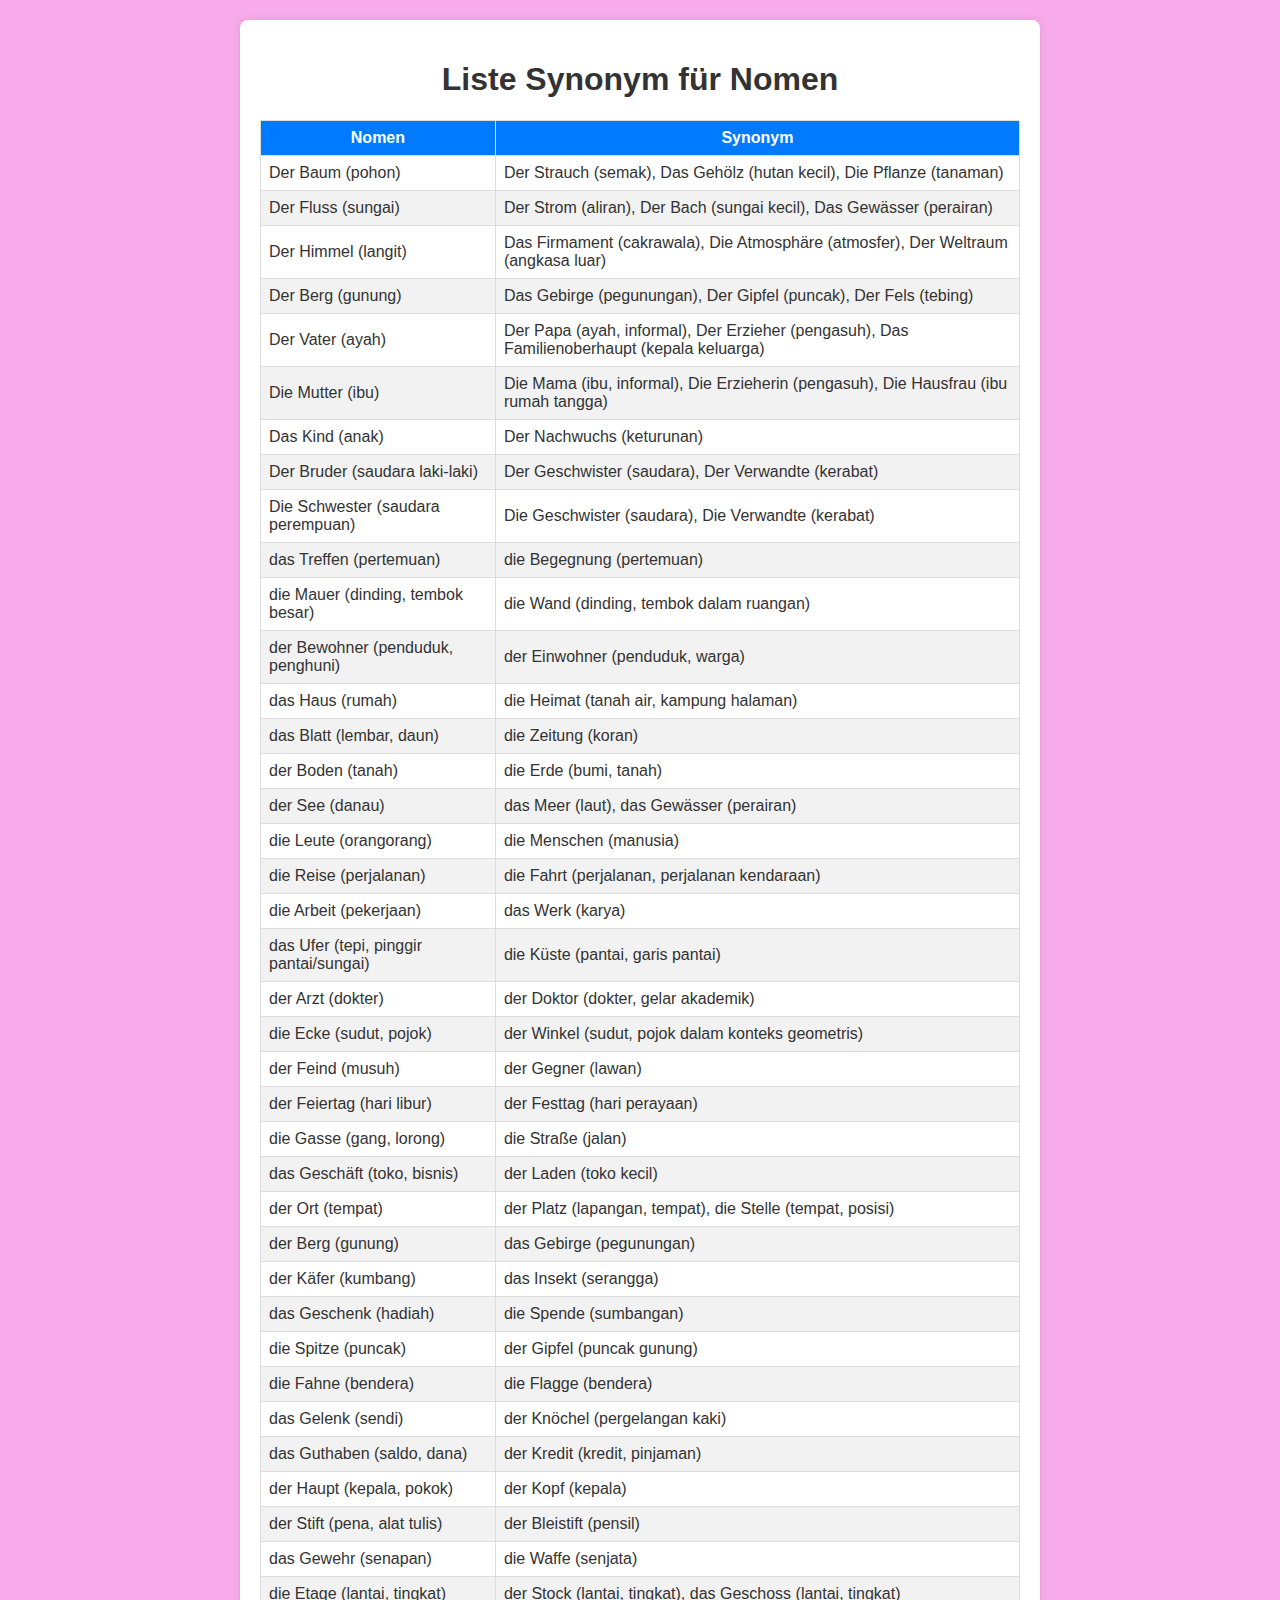
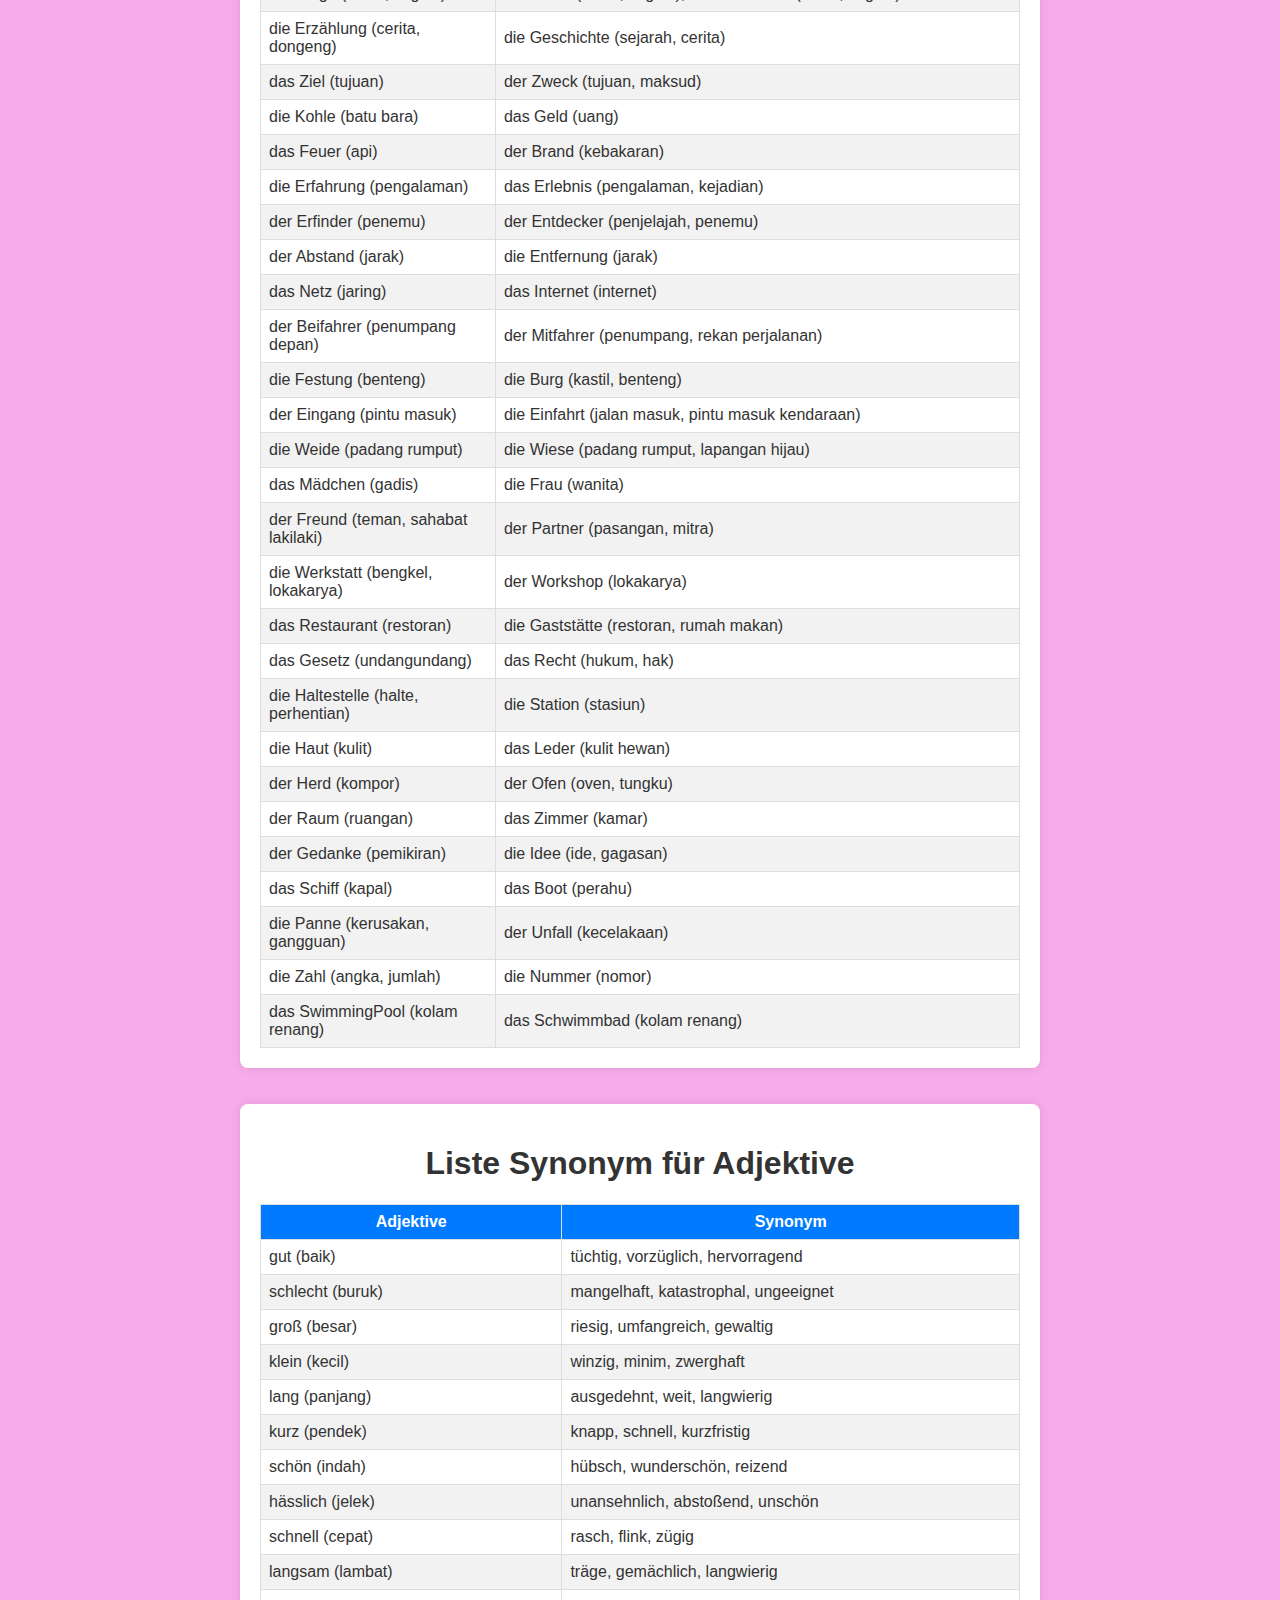
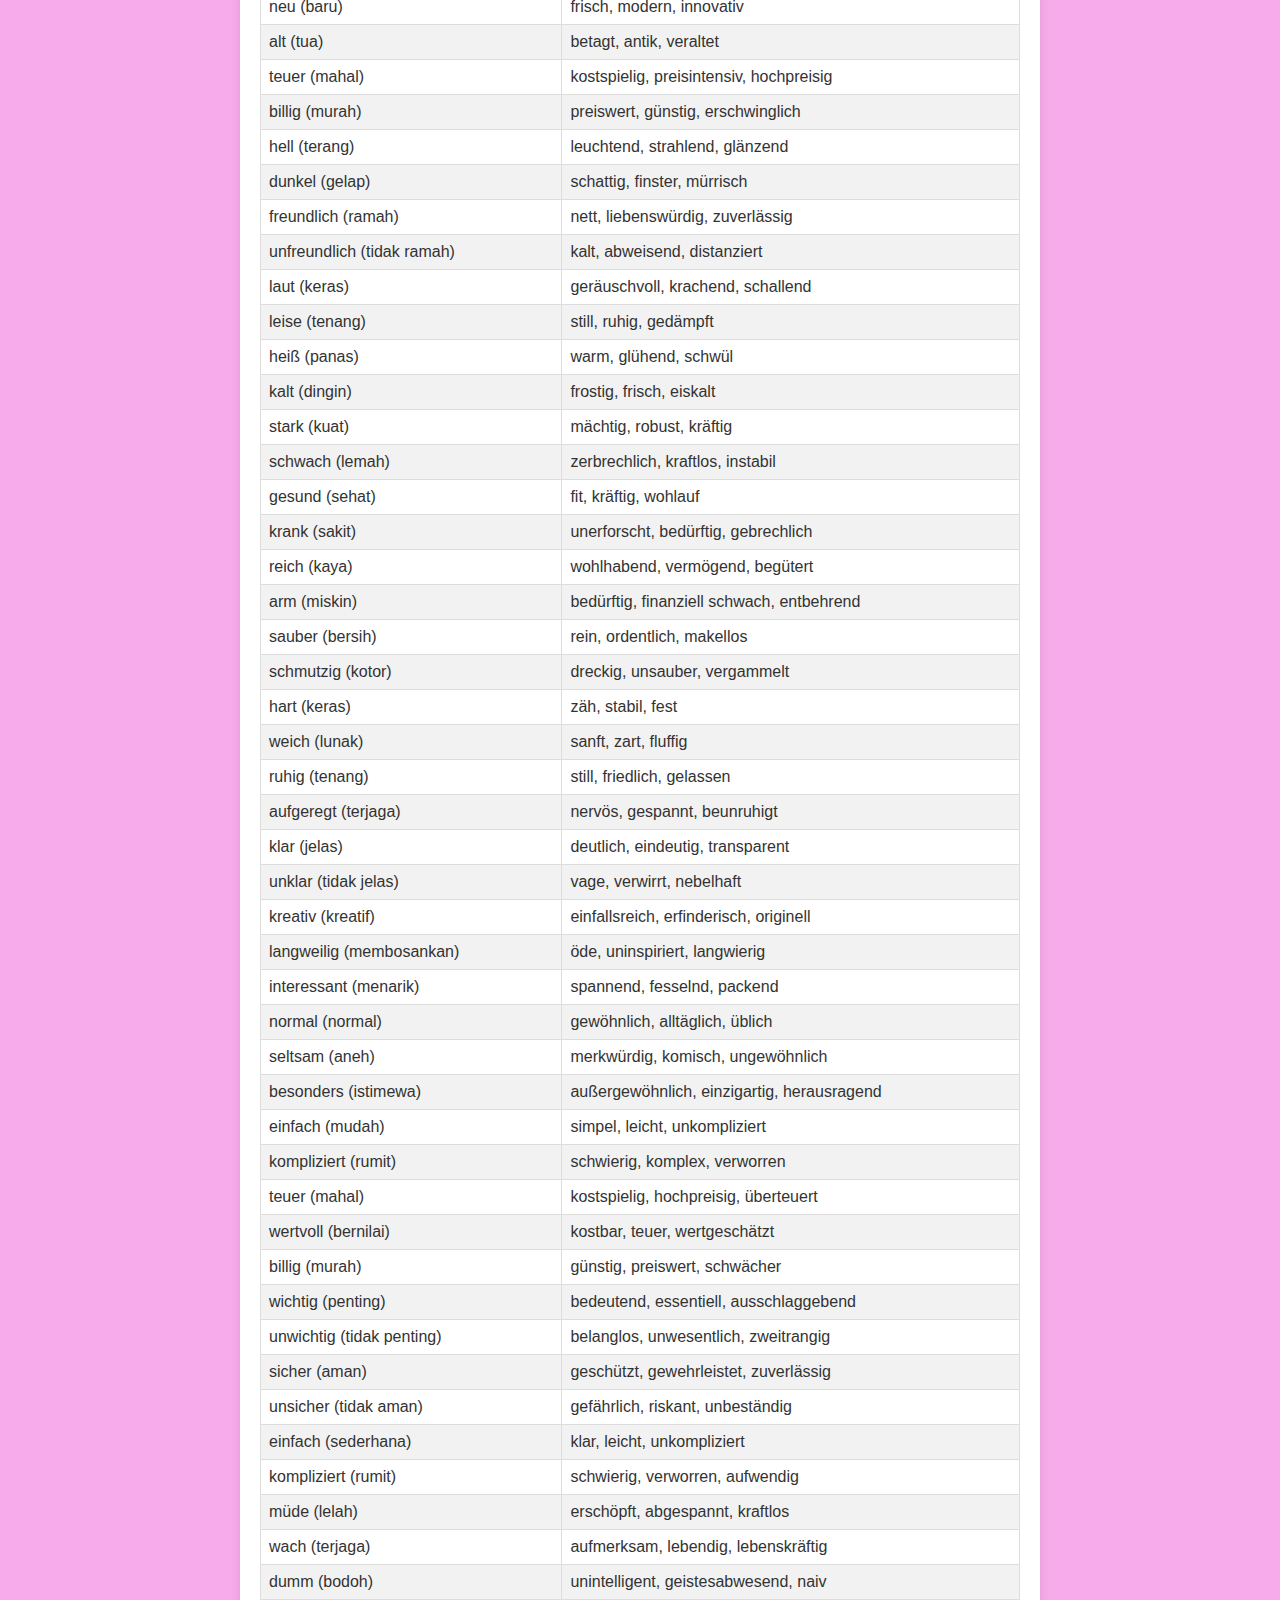
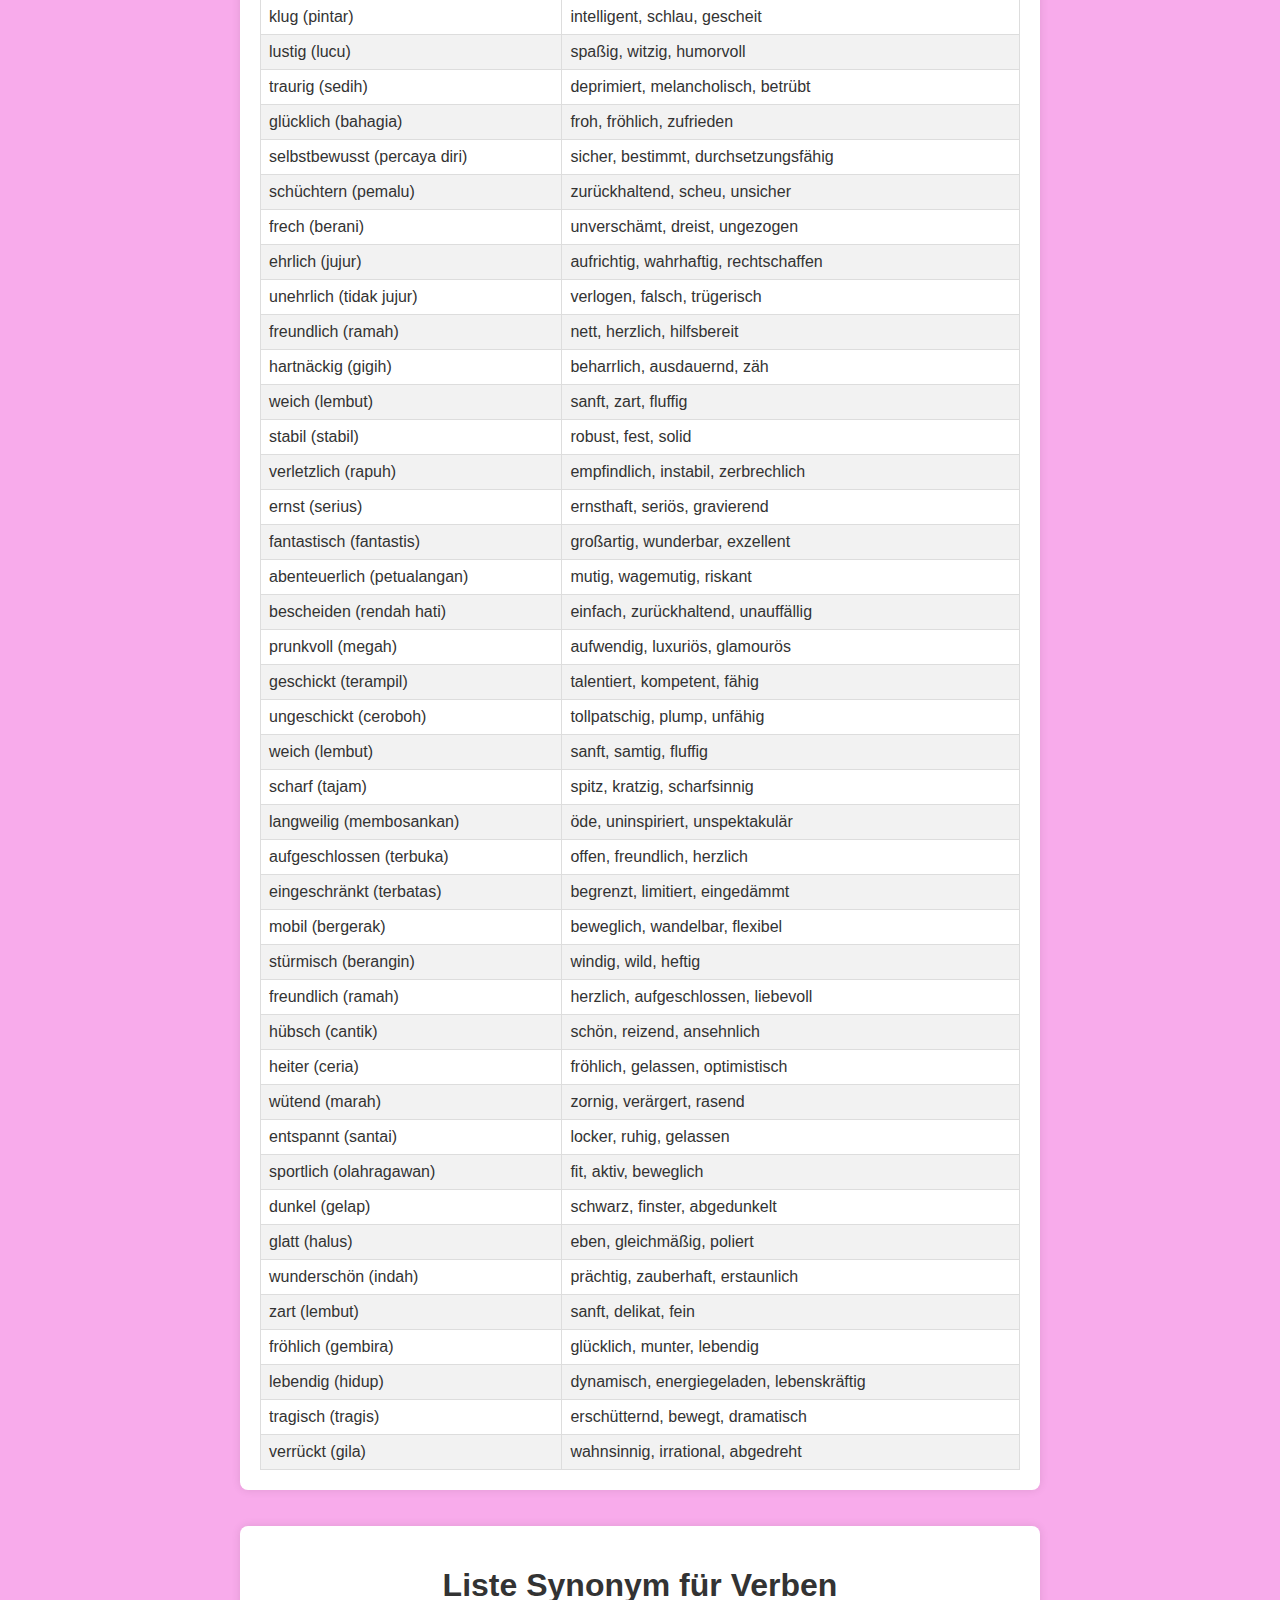
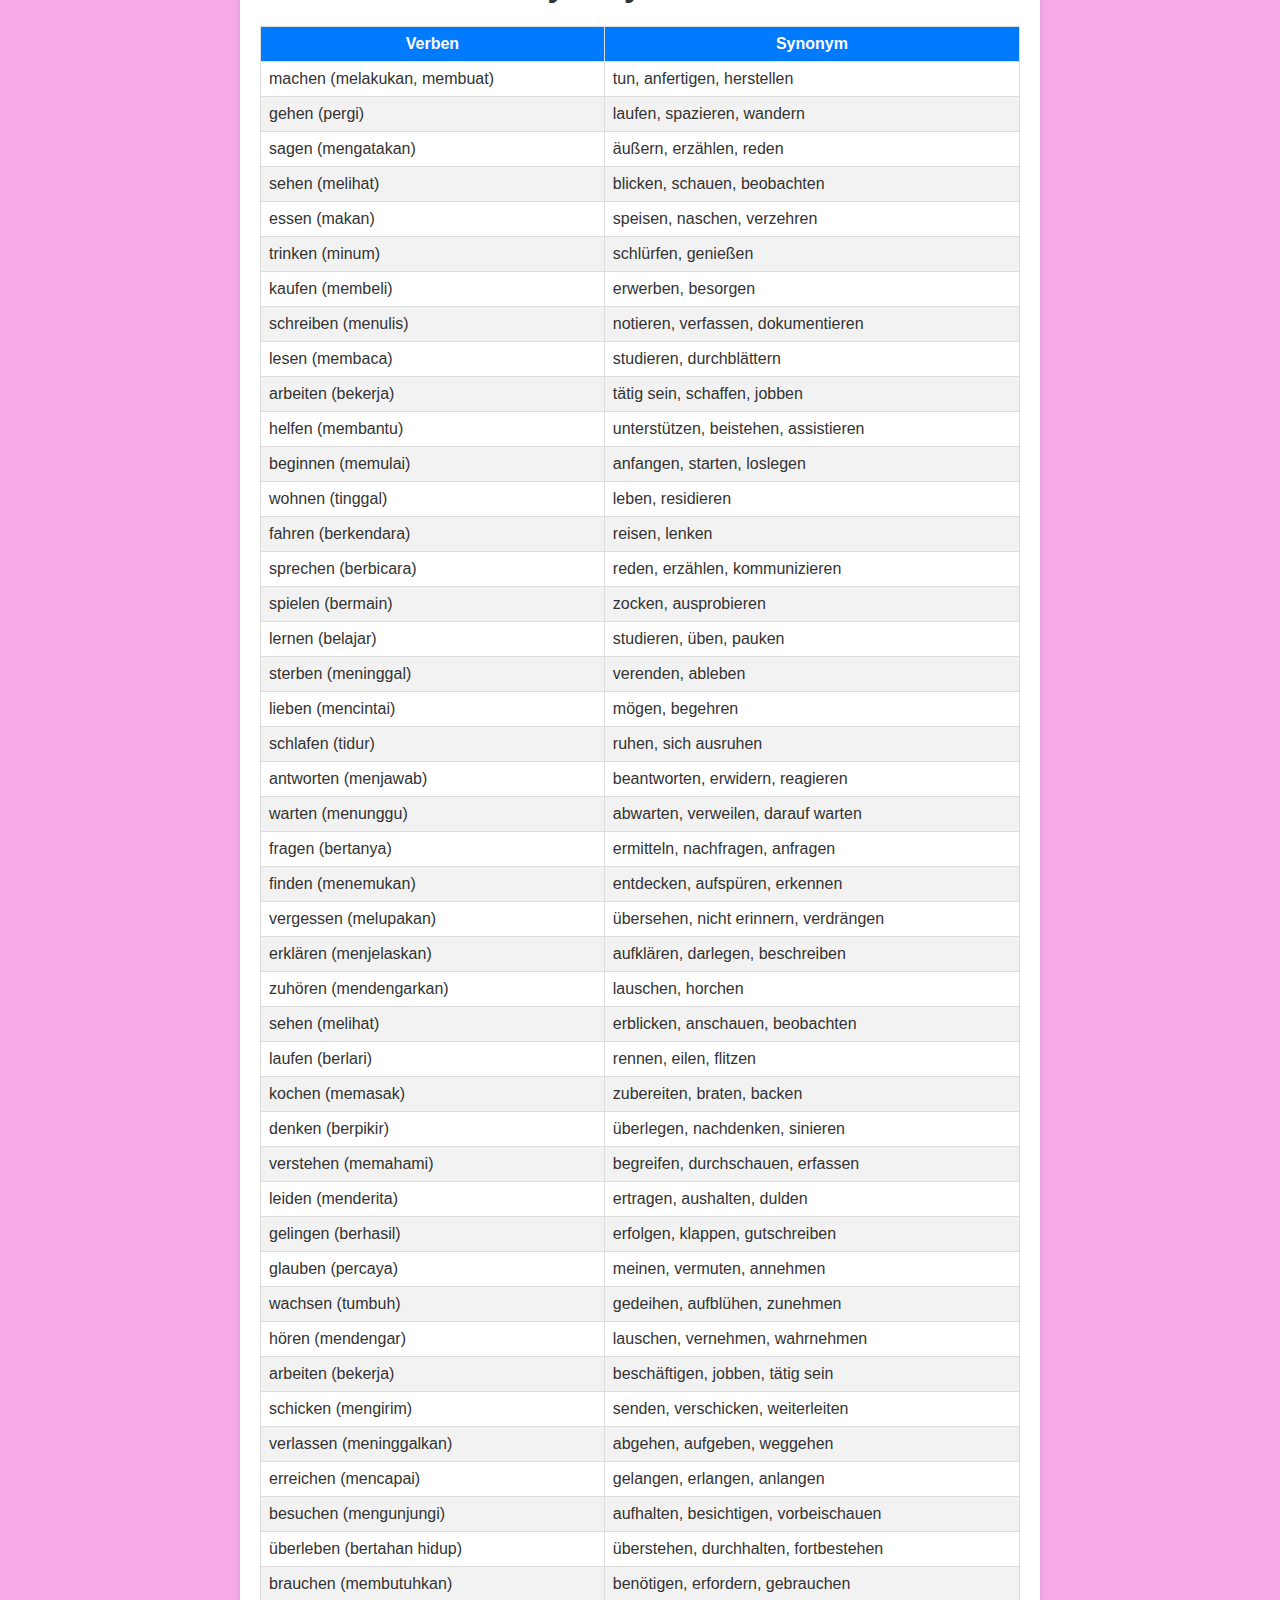
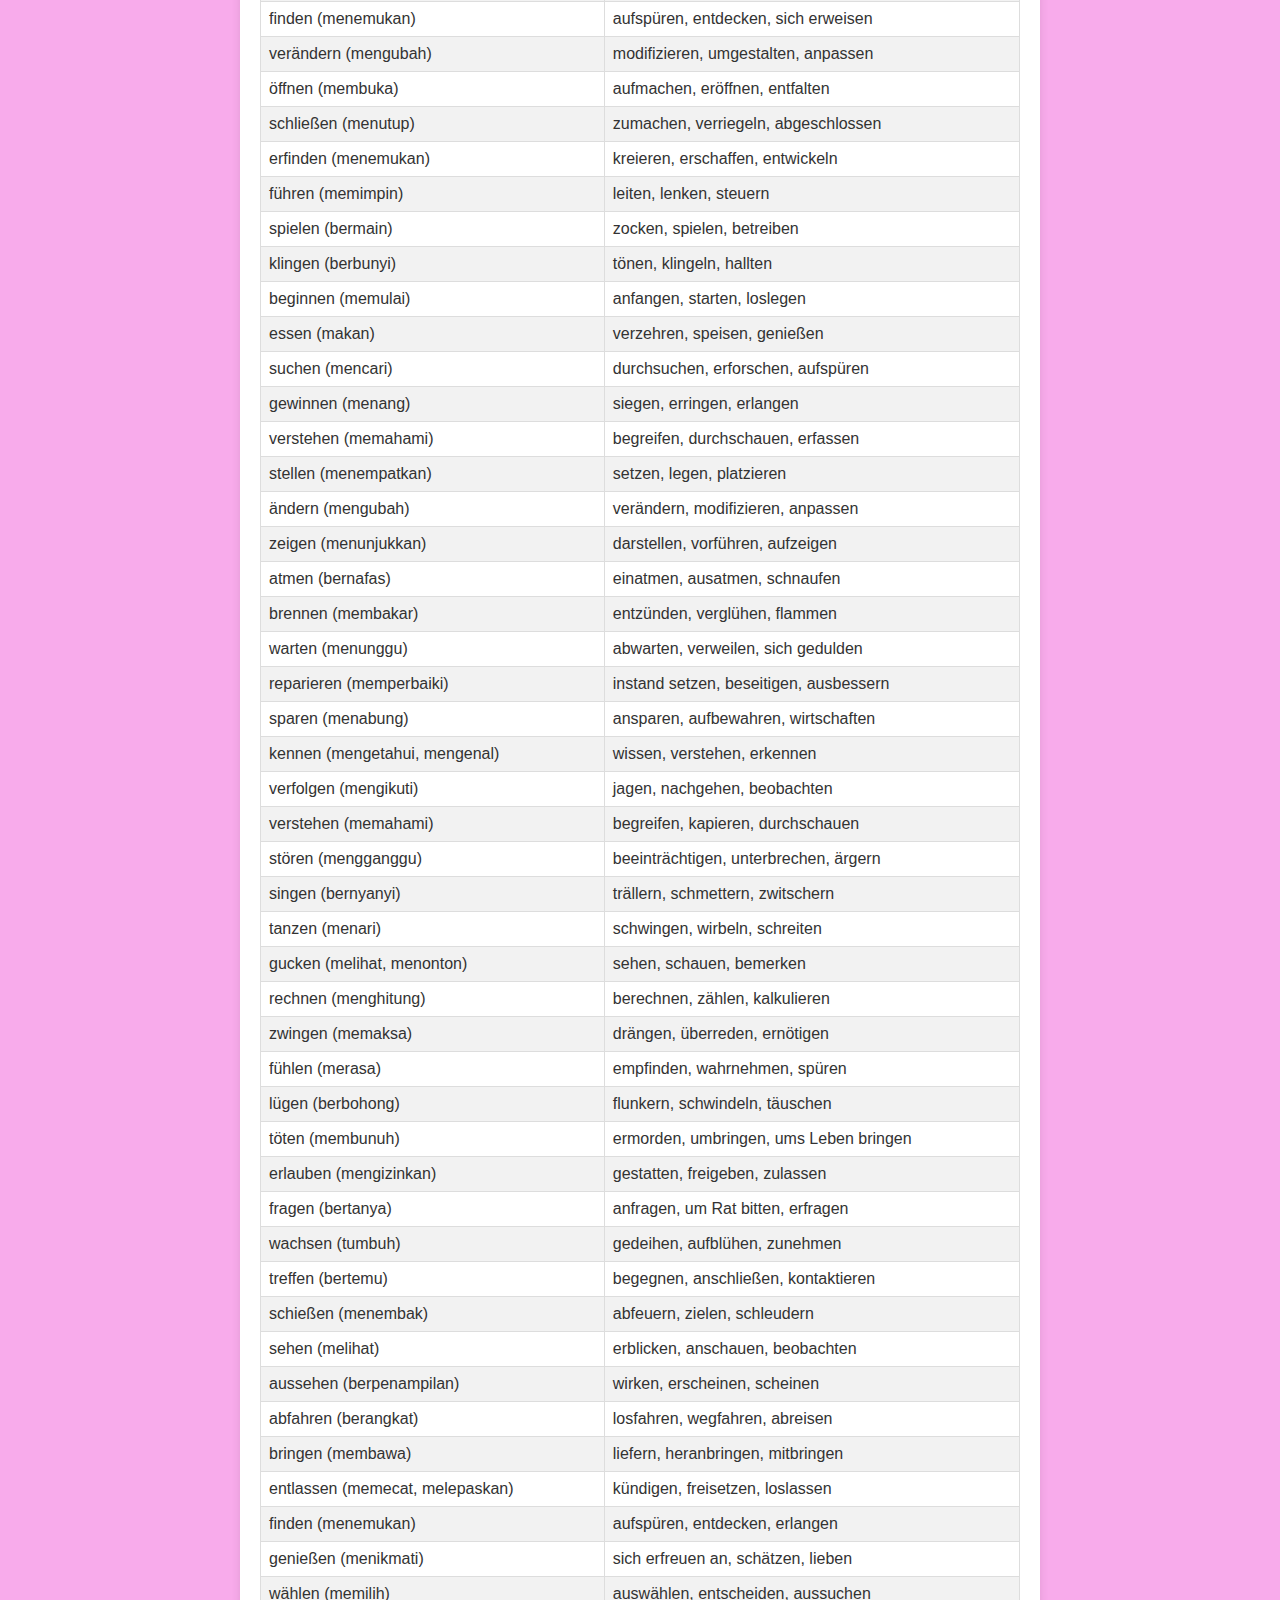
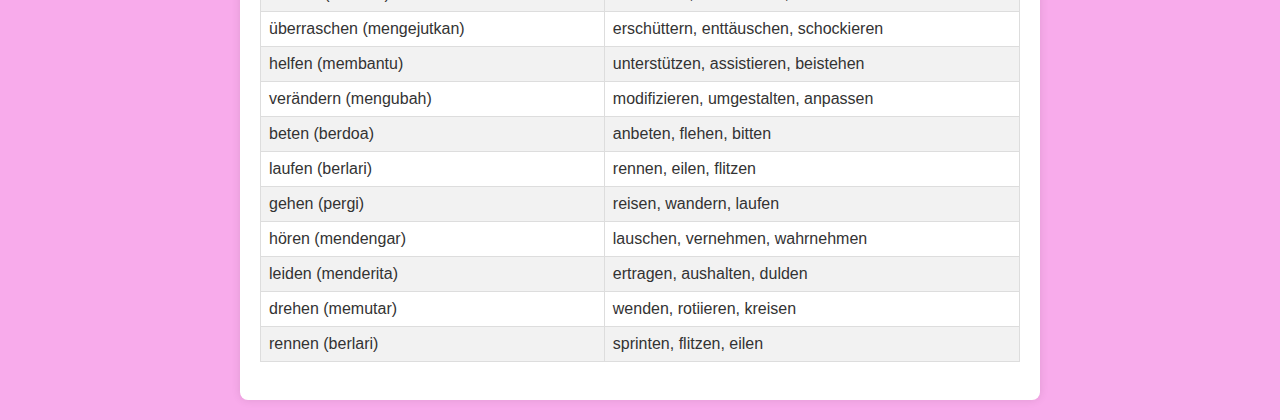
<file: synonym.html>
<!DOCTYPE html>
<html lang="id">
<head>
    <meta charset="UTF-8">
    <meta name="viewport" content="width=device-width, initial-scale=1.0">
    <title>Liste Synonym</title>
    <link rel="stylesheet" href="styles.css">
</head>
<body>
    <div class="container">
        <h1>Liste Synonym für Nomen</h1>
        <table>
            <thead>
                <tr>
                    <th>Nomen</th>
                    <th>Synonym</th>
                </tr>
            </thead>
            <tbody>
                <tr>
                    <td>Der Baum (pohon)</td>
                    <td>Der Strauch (semak), Das Gehölz (hutan kecil), Die Pflanze (tanaman)</td>
                </tr>
                <tr>
                    <td>Der Fluss (sungai)</td>
                    <td>Der Strom (aliran), Der Bach (sungai kecil), Das Gewässer (perairan)</td>
                </tr>
                <tr>
                    <td>Der Himmel (langit)</td>
                    <td>Das Firmament (cakrawala), Die Atmosphäre (atmosfer), Der Weltraum (angkasa luar)</td>
                </tr>
                <tr>
                    <td>Der Berg (gunung)</td>
                    <td>Das Gebirge (pegunungan), Der Gipfel (puncak), Der Fels (tebing)</td>
                </tr>
                <tr>
                    <td>Der Vater (ayah)</td>
                    <td>Der Papa (ayah, informal), Der Erzieher (pengasuh), Das Familienoberhaupt (kepala keluarga)</td>
                    </tr>
                    
                    <tr>
                    <td>Die Mutter (ibu)</td>
                    <td>Die Mama (ibu, informal), Die Erzieherin (pengasuh), Die Hausfrau (ibu rumah tangga)</td>
                    </tr>
                    
                    <tr>
                    <td>Das Kind (anak)</td>
                    <td>Der Nachwuchs (keturunan)</td>
                    </tr>
                    
                    <tr>
                    <td>Der Bruder (saudara laki-laki)</td>
                    <td>Der Geschwister (saudara), Der Verwandte (kerabat)</td>
                    </tr>
                    
                    <tr>
                    <td>Die Schwester (saudara perempuan)</td>
                    <td>Die Geschwister (saudara), Die Verwandte (kerabat)</td>
                    </tr>
                    <tr>
                        <td>das Treffen (pertemuan)  </td>
                        <td>die Begegnung (pertemuan)  </td>
                       </tr>
                       
                       <tr>
                        <td>die Mauer (dinding, tembok besar)  </td>
                        <td>die Wand (dinding, tembok dalam ruangan)  </td>
                       </tr>
                       
                       <tr>
                        <td>der Bewohner (penduduk, penghuni)  </td>
                        <td>der Einwohner (penduduk, warga)  </td>
                       </tr>
                       
                       <tr>
                        <td>das Haus (rumah)  </td>
                        <td>die Heimat (tanah air, kampung halaman)  </td>
                       </tr>
                       
                       <tr>
                        <td>das Blatt (lembar, daun)  </td>
                        <td>die Zeitung (koran)  </td>
                       </tr>
                       
                       <tr>
                        <td>der Boden (tanah)  </td>
                        <td>die Erde (bumi, tanah)  </td>
                       </tr>
                       
                       <tr>
                        <td>der See (danau)  </td>
                        <td>das Meer (laut), das Gewässer (perairan)  </td>
                       </tr>
                       
                       <tr>
                        <td>die Leute (orangorang)  </td>
                        <td>die Menschen (manusia)  </td>
                       </tr>
                       
                       <tr>
                        <td>die Reise (perjalanan)  </td>
                        <td>die Fahrt (perjalanan, perjalanan kendaraan)  </td>
                       </tr>
                       
                       <tr>
                        <td>die Arbeit (pekerjaan)  </td>
                        <td>das Werk (karya)  </td>
                       </tr>
                       
                       <tr>
                        <td>das Ufer (tepi, pinggir pantai/sungai)  </td>
                        <td>die Küste (pantai, garis pantai)  </td>
                       </tr>
                       
                       <tr>
                        <td>der Arzt (dokter)  </td>
                        <td>der Doktor (dokter, gelar akademik)  </td>
                       </tr>
                       
                       <tr>
                        <td>die Ecke (sudut, pojok)  </td>
                        <td>der Winkel (sudut, pojok dalam konteks geometris)  </td>
                       </tr>

                       <tr>
                        <td>der Feind (musuh)  </td>
                        <td>der Gegner (lawan)  </td>
                       </tr>
                       
                       <tr>
                        <td>der Feiertag (hari libur)</td>  
                        <td>der Festtag (hari perayaan)  </td>
                       </tr>
                       
                       <tr>
                        <td>die Gasse (gang, lorong)  </td>
                        <td>die Straße (jalan)  </td>
                       </tr>
                       
                       <tr>
                        <td>das Geschäft (toko, bisnis)  </td>
                        <td>der Laden (toko kecil)  </td>
                       </tr>
                       
                       <tr>
                        <td>der Ort (tempat)  </td>
                        <td>der Platz (lapangan, tempat), die Stelle (tempat, posisi)  </td>
                       </tr>
                       
                       <tr>
                        <td>der Berg (gunung)  </td>
                        <td>das Gebirge (pegunungan)  </td>
                       </tr>
                       
                       <tr>
                        <td>der Käfer (kumbang)  </td>
                        <td>das Insekt (serangga)  </td>
                       </tr>
                       
                       <tr>
                        <td>das Geschenk (hadiah)  </td>
                        <td>die Spende (sumbangan)  </td>
                       </tr>
                       
                       <tr>
                        <td>die Spitze (puncak)  </td>
                        <td>der Gipfel (puncak gunung)  </td>
                       </tr>
                       
                       <tr>
                        <td>die Fahne (bendera)  </td>
                        <td>die Flagge (bendera)  </td>
                       </tr>
                       
                       <tr>
                        <td>das Gelenk (sendi)  </td>
                        <td>der Knöchel (pergelangan kaki) </td> 
                       </tr>
                       
                       <tr>
                        <td>das Guthaben (saldo, dana)  </td>
                        <td>der Kredit (kredit, pinjaman)  </td>
                       </tr>
                       
                       <tr>
                        <td>der Haupt (kepala, pokok)  </td>
                        <td>der Kopf (kepala)  </td>
                       </tr>
                       
                       <tr>
                        <td>der Stift (pena, alat tulis)  </td>
                        <td>der Bleistift (pensil)  </td>
                       </tr>
                       
                       <tr>
                        <td>das Gewehr (senapan)  </td>
                        <td>die Waffe (senjata)  </td>
                       </tr>
                       
                       <tr>
                        <td>die Etage (lantai, tingkat)  </td>
                        <td>der Stock (lantai, tingkat), das Geschoss (lantai, tingkat) </td> 
                       </tr>
                       
                       <tr>
                        <td>die Erzählung (cerita, dongeng)  </td>
                        <td>die Geschichte (sejarah, cerita)  </td>
                       </tr>
                       
                       <tr>
                        <td>das Ziel (tujuan)  </td>
                        <td>der Zweck (tujuan, maksud) </td> 
                       </tr>
                       
                       <tr>
                        <td>die Kohle (batu bara)  </td>
                        <td>das Geld (uang)  </td>
                       </tr>
                       
                       <tr>
                        <td>das Feuer (api)  </td>
                        <td>der Brand (kebakaran)  </td>
                       </tr>
                       
                       <tr>
                        <td>die Erfahrung (pengalaman) </td> 
                        <td>das Erlebnis (pengalaman, kejadian)  </td>
                       </tr>
                       
                       <tr>
                        <td>der Erfinder (penemu)  </td>
                        <td>der Entdecker (penjelajah, penemu)  </td>
                       </tr>
                       
                       <tr>
                        <td>der Abstand (jarak)  </td>
                        <td>die Entfernung (jarak)  </td>
                       </tr>
                       
                       <tr>
                        <td>das Netz (jaring)  </td>
                        <td>das Internet (internet)  </td>
                       </tr>
                       
                       <tr>
                        <td>der Beifahrer (penumpang depan)  </td>
                        <td>der Mitfahrer (penumpang, rekan perjalanan)  </td>
                       </tr>
                       
                       <tr>
                        <td>die Festung (benteng)  </td>
                        <td>die Burg (kastil, benteng)  </td>
                       </tr>
                       
                       <tr>
                        <td>der Eingang (pintu masuk)  </td>
                        <td>die Einfahrt (jalan masuk, pintu masuk kendaraan) </td> 
                       </tr>
                       
                       <tr>
                        <td>die Weide (padang rumput)  </td>
                        <td>die Wiese (padang rumput, lapangan hijau)  </td>
                       </tr>
                       
                       <tr>
                        <td>das Mädchen (gadis)  </td>
                        <td>die Frau (wanita)  </td>
                       </tr>
                       
                       <tr>
                        <td>der Freund (teman, sahabat lakilaki)</td>  
                        <td>der Partner (pasangan, mitra)  </td>
                       </tr>
                       
                       <tr>
                        <td>die Werkstatt (bengkel, lokakarya) </td> 
                        <td>der Workshop (lokakarya)  </td>
                       </tr>
                       
                       <tr>
                        <td>das Restaurant (restoran)  </td>
                        <td>die Gaststätte (restoran, rumah makan)  </td>
                       </tr>
                       
                       <tr>
                        <td>das Gesetz (undangundang)  </td>
                        <td>das Recht (hukum, hak)  </td>
                       </tr>
                       
                       <tr>
                        <td>die Haltestelle (halte, perhentian) </td> 
                        <td>die Station (stasiun)  </td>
                       </tr>
                       
                       <tr>
                        <td>die Haut (kulit)  </td>
                        <td>das Leder (kulit hewan)  </td>
                       </tr>
                       
                       <tr>
                        <td>der Herd (kompor)  </td>
                        <td>der Ofen (oven, tungku)  </td>
                       </tr>
                       
                       <tr>
                        <td>der Raum (ruangan)  </td>
                        <td>das Zimmer (kamar)  </td>
                       </tr>
                       
                       <tr>
                        <td>der Gedanke (pemikiran)  </td>
                        <td>die Idee (ide, gagasan) </td> 
                       </tr>
                       
                       <tr>
                        <td>das Schiff (kapal)  </td>
                        <td>das Boot (perahu)  </td>
                       </tr>
                       
                       <tr>
                        <td>die Panne (kerusakan, gangguan)  </td>
                        <td>der Unfall (kecelakaan)  </td>
                       </tr>
                       
                       <tr>
                        <td>die Zahl (angka, jumlah)  </td>
                        <td>die Nummer (nomor)  </td>
                       </tr>
                       
                       <tr>
                        <td>das SwimmingPool (kolam renang)  </td>
                        <td>das Schwimmbad (kolam renang)</td>  
                       </tr>
                       
            </tbody>
        </table>
    </div>
    <br>
    <br>
    <div class="container">
        <h1>Liste Synonym für Adjektive</h1>
        <table>
            <thead>
                <tr>
                    <th>Adjektive</th>
                    <th>Synonym</th>
                </tr>
            </thead>
            <tbody>
                <tr>
                    <td>gut (baik)</td>
                    <td> tüchtig, vorzüglich, hervorragend</td>
                    </tr>
                    
                    <tr>
                    <td>schlecht (buruk)</td>
                    <td> mangelhaft, katastrophal, ungeeignet</td>
                    </tr>
                    
                    <tr>
                    <td>groß (besar)</td>
                    <td> riesig, umfangreich, gewaltig</td>
                    </tr>
                    
                    <tr>
                    <td>klein (kecil)</td>
                    <td> winzig, minim, zwerghaft</td>
                    </tr>
                    
                    <tr>
                    <td>lang (panjang)</td>
                    <td> ausgedehnt, weit, langwierig</td>
                    </tr>
                    
                    <tr>
                    <td>kurz (pendek)</td>
                    <td> knapp, schnell, kurzfristig</td>
                    </tr>
                    
                    <tr>
                    <td>schön (indah)</td>
                    <td> hübsch, wunderschön, reizend</td>
                    </tr>
                    
                    <tr>
                    <td>hässlich (jelek)</td>
                    <td> unansehnlich, abstoßend, unschön</td>
                    </tr>
                    
                    <tr>
                    <td>schnell (cepat)</td>
                    <td> rasch, flink, zügig</td>
                    </tr>
                    
                    <tr>
                    <td>langsam (lambat)</td>
                    <td> träge, gemächlich, langwierig</td>
                    </tr>
                    
                    <tr>
                    <td>neu (baru)</td>
                    <td> frisch, modern, innovativ</td>
                    </tr>
                    
                    <tr>
                    <td>alt (tua)</td>
                    <td> betagt, antik, veraltet</td>
                    </tr>
                    
                    <tr>
                    <td>teuer (mahal)</td>
                    <td> kostspielig, preisintensiv, hochpreisig</td>
                    </tr>
                    
                    <tr>
                    <td>billig (murah)</td>
                    <td> preiswert, günstig, erschwinglich</td>
                    </tr>
                    
                    <tr>
                    <td>hell (terang)</td>
                    <td> leuchtend, strahlend, glänzend</td>
                    </tr>
                    
                    <tr>
                    <td>dunkel (gelap)</td>
                    <td> schattig, finster, mürrisch</td>
                    </tr>
                    
                    <tr>
                    <td>freundlich (ramah)</td>
                    <td> nett, liebenswürdig, zuverlässig</td>
                    </tr>
                    
                    <tr>
                    <td>unfreundlich (tidak ramah)</td>
                    <td> kalt, abweisend, distanziert</td>
                    </tr>
                    
                    <tr>
                    <td>laut (keras)</td>
                    <td> geräuschvoll, krachend, schallend</td>
                    </tr>
                    
                    <tr>
                    <td>leise (tenang)</td>
                    <td> still, ruhig, gedämpft</td>
                    </tr>
                    
                    <tr>
                    <td>heiß (panas)</td>
                    <td> warm, glühend, schwül</td>
                    </tr>
                    
                    <tr>
                    <td>kalt (dingin)</td>
                    <td> frostig, frisch, eiskalt</td>
                    </tr>
                    
                    <tr>
                    <td>stark (kuat)</td>
                    <td> mächtig, robust, kräftig</td>
                    </tr>
                    
                    <tr>
                    <td>schwach (lemah)</td>
                    <td> zerbrechlich, kraftlos, instabil</td>
                    </tr>
                    
                    <tr>
                    <td>gesund (sehat)</td>
                    <td> fit, kräftig, wohlauf</td>
                    </tr>
                    
                    <tr>
                    <td>krank (sakit)</td>
                    <td> unerforscht, bedürftig, gebrechlich</td>
                    </tr>
                    
                    <tr>
                    <td>reich (kaya)</td>
                    <td> wohlhabend, vermögend, begütert</td>
                    </tr>
                    
                    <tr>
                    <td>arm (miskin)</td>
                    <td> bedürftig, finanziell schwach, entbehrend</td>
                    </tr>
                    
                    <tr>
                    <td>sauber (bersih)</td>
                    <td> rein, ordentlich, makellos</td>
                    </tr>
                    
                    <tr>
                    <td>schmutzig (kotor)</td>
                    <td> dreckig, unsauber, vergammelt</td>
                    </tr>
                    
                    <tr>
                    <td>hart (keras)</td>
                    <td> zäh, stabil, fest</td>
                    </tr>
                    
                    <tr>
                    <td>weich (lunak)</td>
                    <td> sanft, zart, fluffig</td>
                    </tr>
                    
                    <tr>
                    <td>ruhig (tenang)</td>
                    <td> still, friedlich, gelassen</td>
                    </tr>
                    
                    <tr>
                    <td>aufgeregt (terjaga)</td>
                    <td> nervös, gespannt, beunruhigt</td>
                    </tr>
                    
                    <tr>
                    <td>klar (jelas)</td>
                    <td> deutlich, eindeutig, transparent</td>
                    </tr>
                    
                    <tr>
                    <td>unklar (tidak jelas)</td>
                    <td> vage, verwirrt, nebelhaft</td>
                    </tr>
                    
                    <tr>
                    <td>kreativ (kreatif)</td>
                    <td> einfallsreich, erfinderisch, originell</td>
                    </tr>
                    
                    <tr>
                    <td>langweilig (membosankan)</td>
                    <td> öde, uninspiriert, langwierig</td>
                    </tr>
                    
                    <tr>
                    <td>interessant (menarik)</td>
                    <td> spannend, fesselnd, packend</td>
                    </tr>
                    
                    <tr>
                    <td>normal (normal)</td>
                    <td> gewöhnlich, alltäglich, üblich</td>
                    </tr>
                    
                    <tr>
                    <td>seltsam (aneh)</td>
                    <td> merkwürdig, komisch, ungewöhnlich</td>
                    </tr>
                    
                    <tr>
                    <td>besonders (istimewa)</td>
                    <td> außergewöhnlich, einzigartig, herausragend</td>
                    </tr>
                    
                    <tr>
                    <td>einfach (mudah)</td>
                    <td> simpel, leicht, unkompliziert</td>
                    </tr>
                    
                    <tr>
                    <td>kompliziert (rumit)</td>
                    <td> schwierig, komplex, verworren</td>
                    </tr>
                    
                    <tr>
                    <td>teuer (mahal)</td>
                    <td> kostspielig, hochpreisig, überteuert</td>
                    </tr>
                    
                    <tr>
                    <td>wertvoll (bernilai)</td>
                    <td> kostbar, teuer, wertgeschätzt</td>
                    </tr>
                    
                    <tr>
                    <td>billig (murah)</td>
                    <td> günstig, preiswert, schwächer</td>
                    </tr>
                    
                    <tr>
                    <td>wichtig (penting)</td>
                    <td> bedeutend, essentiell, ausschlaggebend</td>
                    </tr>
                    
                    <tr>
                    <td>unwichtig (tidak penting)</td>
                    <td> belanglos, unwesentlich, zweitrangig</td>
                    </tr>
                    
                    <tr>
                    <td>sicher (aman)</td>
                    <td> geschützt, gewehrleistet, zuverlässig</td>
                    </tr>
                    
                    <tr>
                    <td>unsicher (tidak aman)</td>
                    <td> gefährlich, riskant, unbeständig</td>
                    </tr>
                    
                    <tr>
                    <td>einfach (sederhana)</td>
                    <td> klar, leicht, unkompliziert</td>
                    </tr>
                    
                    <tr>
                    <td>kompliziert (rumit)</td>
                    <td> schwierig, verworren, aufwendig</td>
                    </tr>
                    
                    <tr>
                    <td>müde (lelah)</td>
                    <td> erschöpft, abgespannt, kraftlos</td>
                    </tr>
                    
                    <tr>
                    <td>wach (terjaga)</td>
                    <td> aufmerksam, lebendig, lebenskräftig</td>
                    </tr>
                    
                    <tr>
                    <td>dumm (bodoh)</td>
                    <td> unintelligent, geistesabwesend, naiv</td>
                    </tr>
                    
                    <tr>
                    <td>klug (pintar)</td>
                    <td> intelligent, schlau, gescheit</td>
                    </tr>
                    
                    <tr>
                    <td>lustig (lucu)</td>
                    <td> spaßig, witzig, humorvoll</td>
                    </tr>
                    
                    <tr>
                    <td>traurig (sedih)</td>
                    <td> deprimiert, melancholisch, betrübt</td>
                    </tr>
                    
                    <tr>
                    <td>glücklich (bahagia)</td>
                    <td> froh, fröhlich, zufrieden</td>
                    </tr>
                    
                    <tr>
                    <td>selbstbewusst (percaya diri)</td>
                    <td> sicher, bestimmt, durchsetzungsfähig</td>
                    </tr>
                    
                    <tr>
                    <td>schüchtern (pemalu)</td>
                    <td> zurückhaltend, scheu, unsicher</td>
                    
                    
                    <tr>
                    <td>frech (berani)</td>
                    <td> unverschämt, dreist, ungezogen</td>
                    </tr>
                    
                    <tr>
                    <td>ehrlich (jujur)</td>
                    <td> aufrichtig, wahrhaftig, rechtschaffen</td>
                    </tr>
                    
                    <tr>
                    <td>unehrlich (tidak jujur)</td>
                    <td> verlogen, falsch, trügerisch</td>
                    </tr>
                    
                    <tr>
                    <td>freundlich (ramah)</td>
                    <td> nett, herzlich, hilfsbereit</td>
                    </tr>
                    
                    <tr>
                    <td>hartnäckig (gigih)</td>
                    <td> beharrlich, ausdauernd, zäh</td>
                    </tr>
                    
                    <tr>
                    <td>weich (lembut)</td>
                    <td> sanft, zart, fluffig</td>
                    
                    
                    <tr>
                    <td>stabil (stabil)</td>
                    <td> robust, fest, solid</td>
                    </tr>
                    
                    <tr>
                    <td>verletzlich (rapuh)</td>
                    <td> empfindlich, instabil, zerbrechlich</td>
                    </tr>
                    
                    <tr>
                    <td>ernst (serius)</td>
                    <td> ernsthaft, seriös, gravierend</td>
                    </tr>
                    
                    <tr>
                    <td>fantastisch (fantastis)</td>
                    <td> großartig, wunderbar, exzellent</td>
                    </tr>
                    
                    <tr>
                    <td>abenteuerlich (petualangan)</td>
                    <td> mutig, wagemutig, riskant</td>
                    </tr>
                    
                    <tr>
                    <td>bescheiden (rendah hati)</td>
                    <td> einfach, zurückhaltend, unauffällig</td>
                    </tr>
                    
                    <tr>
                    <td>prunkvoll (megah)</td>
                    <td> aufwendig, luxuriös, glamourös</td>
                    </tr>
                    
                    <tr>
                    <td>geschickt (terampil)</td>
                    <td> talentiert, kompetent, fähig</td>
                    </tr>
                    
                    <tr>
                    <td>ungeschickt (ceroboh)</td>
                    <td> tollpatschig, plump, unfähig</td>
                    </tr>
                    
                    <tr>
                    <td>weich (lembut)</td>
                    <td> sanft, samtig, fluffig</td>
                    </tr>
                    
                    <tr>
                    <td>scharf (tajam)</td>
                    <td> spitz, kratzig, scharfsinnig</td>
                    </tr>
                    
                    <tr>
                    <td>langweilig (membosankan)</td>
                    <td> öde, uninspiriert, unspektakulär</td>
                    </tr>
                    
                    <tr>
                    <td>aufgeschlossen (terbuka)</td>
                    <td> offen, freundlich, herzlich</td>
                    </tr>
                    
                    <tr>
                    <td>eingeschränkt (terbatas)</td>
                    <td> begrenzt, limitiert, eingedämmt</td>
                    </tr>
                    
                    <tr>
                    <td>mobil (bergerak)</td>
                    <td> beweglich, wandelbar, flexibel</td>
                    </tr>
                    
                    <tr>
                    <td>stürmisch (berangin)</td>
                    <td> windig, wild, heftig</td>
                    </tr>
                    
                    <tr>
                    <td>freundlich (ramah)</td>
                    <td> herzlich, aufgeschlossen, liebevoll</td>
                    </tr>
                    
                    <tr>
                    <td>hübsch (cantik)</td>
                    <td> schön, reizend, ansehnlich</td>
                    </tr>
                    
                    <tr>
                    <td>heiter (ceria)</td>
                    <td> fröhlich, gelassen, optimistisch</td>
                    </tr>
                    
                    <tr>
                    <td>wütend (marah)</td>
                    <td> zornig, verärgert, rasend</td>
                    </tr>
                    
                    <tr>
                    <td>entspannt (santai)</td>
                    <td> locker, ruhig, gelassen</td>
                    </tr>
                    
                    <tr>
                    <td>sportlich (olahragawan)</td>
                    <td> fit, aktiv, beweglich</td>
                    </tr>
                    
                    <tr>
                    <td>dunkel (gelap)</td>
                    <td> schwarz, finster, abgedunkelt</td>
                    </tr>
                    
                    <tr>
                    <td>glatt (halus)</td>
                    <td> eben, gleichmäßig, poliert</td>
                    </tr>
                    
                    <tr>
                    <td>wunderschön (indah)</td>
                    <td> prächtig, zauberhaft, erstaunlich</td>
                    </tr>
                    
                    <tr>
                    <td>zart (lembut)</td>
                    <td> sanft, delikat, fein</td>
                    </tr>
                    
                    <tr>
                    <td>fröhlich (gembira)</td>
                    <td> glücklich, munter, lebendig</td>
                    </tr>
                    
                    <tr>
                    <td>lebendig (hidup)</td>
                    <td> dynamisch, energiegeladen, lebenskräftig</td>
                    </tr>
                    
                    <tr>
                    <td>tragisch (tragis)</td>
                    <td> erschütternd, bewegt, dramatisch</td>
                    </tr>
                    
                    <tr>
                    <td>verrückt (gila)</td>
                    <td> wahnsinnig, irrational, abgedreht</td>
                    </tr>
                    
            </tbody>
        </table>
    </div>
    <br>
    <br>
    <div class="container">
        <h1>Liste Synonym für Verben</h1>
        <table>
            <thead>
                <tr>
                    <th>Verben</th>
                    <th>Synonym</th>
                </tr>
            </thead>
            <tbody>
                <tr>
                    <td>machen (melakukan, membuat)</td>
                     <td>tun, anfertigen, herstellen</td>
                    </tr>
                    
                    <tr>
                    <td>gehen (pergi)</td>
                     <td>laufen, spazieren, wandern</td>
                    </tr>
                    
                    <tr>
                    <td>sagen (mengatakan)</td>
                     <td>äußern, erzählen, reden</td>
                    </tr>
                    
                    <tr>
                    <td>sehen (melihat)</td>
                     <td>blicken, schauen, beobachten</td>
                    </tr>
                    
                    <tr>
                    <td>essen (makan)</td>
                     <td>speisen, naschen, verzehren</td>
                    </tr>
                    
                    <tr>
                    <td>trinken (minum)</td>
                     <td>schlürfen, genießen</td>
                    </tr>
                    
                    <tr>
                    <td>kaufen (membeli)</td>
                     <td>erwerben, besorgen</td>
                    </tr>
                    
                    <tr>
                    <td>schreiben (menulis)</td>
                     <td>notieren, verfassen, dokumentieren</td>
                    </tr>
                    
                    <tr>
                    <td>lesen (membaca)</td>
                     <td>studieren, durchblättern</td>
                    </tr>
                    
                    <tr>
                    <td>arbeiten (bekerja)</td>
                     <td>tätig sein, schaffen, jobben</td>
                    </tr>
                    
                    <tr>
                    <td>helfen (membantu)</td>
                     <td>unterstützen, beistehen, assistieren</td>
                    </tr>
                    
                    <tr>
                    <td>beginnen (memulai)</td>
                     <td>anfangen, starten, loslegen</td>
                    </tr>
                    
                    <tr>
                    <td>wohnen (tinggal)</td>
                     <td>leben, residieren</td>
                    </tr>
                    
                    <tr>
                    <td>fahren (berkendara)</td>
                     <td>reisen, lenken</td>
                    </tr>
                    
                    <tr>
                    <td>sprechen (berbicara)</td>
                     <td>reden, erzählen, kommunizieren</td>
                    </tr>
                    
                    <tr>
                    <td>spielen (bermain)</td>
                     <td>zocken, ausprobieren</td>
                    </tr>
                    
                    <tr>
                    <td>lernen (belajar)</td>
                     <td>studieren, üben, pauken</td>
                    </tr>
                    
                    <tr>
                    <td>sterben (meninggal)</td>
                     <td>verenden, ableben</td>
                    </tr>
                    
                    <tr>
                    <td>lieben (mencintai)</td>
                     <td>mögen, begehren</td>
                    </tr>
                    
                    <tr>
                    <td>schlafen (tidur)</td>
                     <td>ruhen, sich ausruhen</td>
                    </tr>
                    
                    <tr>
                    <td>antworten (menjawab)</td>
                     <td>beantworten, erwidern, reagieren</td>
                    </tr>
                    
                    <tr>
                    <td>warten (menunggu)</td>
                     <td>abwarten, verweilen, darauf warten</td>
                    </tr>
                    
                    <tr>
                    <td>fragen (bertanya)</td>
                     <td>ermitteln, nachfragen, anfragen</td>
                    </tr>
                    
                    <tr>
                    <td>finden (menemukan)</td>
                     <td>entdecken, aufspüren, erkennen</td>
                    </tr>
                    
                    <tr>
                    <td>vergessen (melupakan)</td>
                     <td>übersehen, nicht erinnern, verdrängen</td>
                    </tr>
                    
                    <tr>
                    <td>erklären (menjelaskan)</td>
                     <td>aufklären, darlegen, beschreiben</td>
                    </tr>
                    
                    <tr>
                    <td>zuhören (mendengarkan)</td>
                     <td>lauschen, horchen</td>
                    </tr>
                    
                    <tr>
                    <td>sehen (melihat)</td>
                     <td>erblicken, anschauen, beobachten</td>
                    </tr>
                    
                    <tr>
                    <td>laufen (berlari)</td>
                     <td>rennen, eilen, flitzen</td>
                    </tr>
                    
                    <tr>
                    <td>kochen (memasak)</td>
                     <td>zubereiten, braten, backen</td>
                    </tr>
                    
                    <tr>
                    <td>denken (berpikir)</td>
                     <td>überlegen, nachdenken, sinieren</td>
                    </tr>
                    
                    <tr>
                    <td>verstehen (memahami)</td>
                     <td>begreifen, durchschauen, erfassen</td>
                    </tr>
                    
                    <tr>
                    <td>leiden (menderita)</td>
                     <td>ertragen, aushalten, dulden</td>
                    </tr>
                    
                    <tr>
                    <td>gelingen (berhasil)</td>
                     <td>erfolgen, klappen, gutschreiben</td>
                    </tr>
                    
                    <tr>
                    <td>glauben (percaya)</td>
                     <td>meinen, vermuten, annehmen</td>
                    </tr>
                    
                    <tr>
                    <td>wachsen (tumbuh)</td>
                     <td>gedeihen, aufblühen, zunehmen</td>
                    </tr>
                    
                    <tr>
                    <td>hören (mendengar)</td>
                     <td>lauschen, vernehmen, wahrnehmen</td>
                    </tr>
                    
                    <tr>
                    <td>arbeiten (bekerja)</td>
                     <td>beschäftigen, jobben, tätig sein</td>
                    </tr>
                    
                    <tr>
                    <td>schicken (mengirim)</td>
                     <td>senden, verschicken, weiterleiten</td>
                    </tr>
                    
                    <tr>
                    <td>verlassen (meninggalkan)</td>
                     <td>abgehen, aufgeben, weggehen</td>
                    </tr>
                    
                    <tr>
                    <td>erreichen (mencapai)</td>
                     <td>gelangen, erlangen, anlangen</td>
                    </tr>
                    
                    <tr>
                    <td>besuchen (mengunjungi)</td>
                     <td>aufhalten, besichtigen, vorbeischauen</td>
                    </tr>
                    
                    <tr>
                    <td>überleben (bertahan hidup)</td>
                     <td>überstehen, durchhalten, fortbestehen</td>
                    </tr>
                    
                    <tr>
                    <td>brauchen (membutuhkan)</td>
                    <td>benötigen, erfordern, gebrauchen</td>
                    </tr>
                    
                    <tr>
                    <td>finden (menemukan)</td>
                     <td>aufspüren, entdecken, sich erweisen</td>
                    </tr>
                    
                    <tr>
                    <td>verändern (mengubah)</td>
                     <td>modifizieren, umgestalten, anpassen</td>
                    </tr>
                    
                    <tr>
                    <td>öffnen (membuka)</td>
                     <td>aufmachen, eröffnen, entfalten</td>
                    </tr>
                    
                    <tr>
                    <td>schließen (menutup)</td>
                     <td>zumachen, verriegeln, abgeschlossen</td>
                    </tr>
                    <tr>
                    <td>erfinden (menemukan)</td>
                     <td>kreieren, erschaffen, entwickeln</td>
                    </tr>
                    
                    <tr>
                    <td>führen (memimpin)</td>
                     <td>leiten, lenken, steuern</td>
                    </tr>
                    
                    <tr>
                    <td>spielen (bermain)</td>
                     <td>zocken, spielen, betreiben</td>
                    </tr>
                    
                    <tr>
                    <td>klingen (berbunyi)</td>
                     <td>tönen, klingeln, hallten</td>
                    </tr>
                    
                    <tr>
                    <td>beginnen (memulai)</td>
                     <td>anfangen, starten, loslegen</td>
                    </tr>
                    
                    <tr>
                    <td>essen (makan)</td>
                     <td>verzehren, speisen, genießen</td>
                    </tr>
                    
                    <tr>
                    <td>suchen (mencari)</td>
                     <td>durchsuchen, erforschen, aufspüren</td>
                    </tr>
                    
                    <tr>
                    <td>gewinnen (menang)</td>
                     <td>siegen, erringen, erlangen</td>
                    </tr>
                    
                    <tr>
                    <td>verstehen (memahami)</td>
                    <td>begreifen, durchschauen, erfassen</td>
                    </tr>
                    
                    <tr>
                    <td>stellen (menempatkan)</td>
                     <td>setzen, legen, platzieren</td>
                    </tr>
                    
                    <tr>
                    <td>ändern (mengubah)</td>
                    <td>verändern, modifizieren, anpassen</td>
                    </tr>
                    
                    <tr>
                    <td>zeigen (menunjukkan)</td>
                    <td>darstellen, vorführen, aufzeigen</td>
                    </tr> 
                    <tr>
                        <td>atmen (bernafas)</td>
                        <td> einatmen, ausatmen, schnaufen</td>
                        </tr>
                        
                        <tr>
                        <td>brennen (membakar)</td>
                        <td> entzünden, verglühen, flammen</td>
                        </tr>
                        
                        <tr>
                        <td>warten (menunggu)</td>
                        <td> abwarten, verweilen, sich gedulden</td>
                        </tr>
                        
                        <tr>
                        <td>reparieren (memperbaiki)</td>
                        <td> instand setzen, beseitigen, ausbessern</td>
                        </tr>
                        
                        <tr>
                        <td>sparen (menabung)</td>
                        <td> ansparen, aufbewahren, wirtschaften</td>
                        </tr>
                        
                        <tr>
                        <td>kennen (mengetahui, mengenal)</td>
                        <td> wissen, verstehen, erkennen</td>
                        </tr>
                        
                        <tr>
                        <td>verfolgen (mengikuti)</td>
                        <td> jagen, nachgehen, beobachten</td>
                        </tr>
                        
                        
                        <tr>
                        <td>verstehen (memahami)</td>
                        <td> begreifen, kapieren, durchschauen</td>
                        </tr>
                        
                        
                        <tr>
                        <td>stören (mengganggu)</td>
                        <td> beeinträchtigen, unterbrechen, ärgern</td>
                        </tr>
                        
                        <tr>
                        <td>singen (bernyanyi)</td>
                        <td> trällern, schmettern, zwitschern</td>
                        </tr>
                        
                        <tr>
                        <td>tanzen (menari)</td>
                        <td> schwingen, wirbeln, schreiten</td>
                        </tr>
                        
                        <tr>
                        <td>gucken (melihat, menonton)</td>
                        <td> sehen, schauen, bemerken</td>
                        </tr>
                        
                        <tr>
                        <td>rechnen (menghitung)</td>
                        <td> berechnen, zählen, kalkulieren</td>
                        </tr>
                        
                        <tr>
                        <td>zwingen (memaksa)</td>
                        <td> drängen, überreden, ernötigen</td>
                        </tr>
                        
                        <tr>
                        <td>fühlen (merasa)</td>
                        <td> empfinden, wahrnehmen, spüren</td>
                        </tr>
                        
                        <tr>
                        <td>lügen (berbohong)</td>
                        <td> flunkern, schwindeln, täuschen</td>
                        </tr>
                        
                        
                        <tr>
                        <td>töten (membunuh)</td>
                        <td> ermorden, umbringen, ums Leben bringen</td>
                        </tr>
                        
                        <tr>
                        <td>erlauben (mengizinkan)</td>
                        <td> gestatten, freigeben, zulassen</td>
                        </tr>
                        
                        <tr>
                        <td>fragen (bertanya)</td>
                        <td> anfragen, um Rat bitten, erfragen</td>
                        </tr>
                        
                        <tr>
                        <td>wachsen (tumbuh)</td>
                        <td> gedeihen, aufblühen, zunehmen</td>
                        </tr>
                        
                        <tr>
                        <td>treffen (bertemu)</td>
                        <td> begegnen, anschließen, kontaktieren</td>
                        </tr>
                        
                        <tr>
                        <td>schießen (menembak)</td>
                        <td> abfeuern, zielen, schleudern</td>
                        </tr>
                        
                        <tr>
                        <td>sehen (melihat)</td>
                        <td> erblicken, anschauen, beobachten</td>
                        </tr>
                        
                        <tr>
                        <td>aussehen (berpenampilan)</td>
                        <td> wirken, erscheinen, scheinen</td>
                        </tr>
                        
                        <tr>
                        <td>abfahren (berangkat)</td>
                        <td> losfahren, wegfahren, abreisen</td>
                        </tr>
                        
                        <tr>
                        <td>bringen (membawa)</td>
                        <td> liefern, heranbringen, mitbringen</td>
                        </tr>
                        
                        <tr>
                        <td>entlassen (memecat, melepaskan)</td>
                        <td> kündigen, freisetzen, loslassen</td>
                        </tr>
                        
                        <tr>
                        <td>finden (menemukan)</td>
                        <td> aufspüren, entdecken, erlangen</td>
                        </tr>
                        
                        <tr>
                        <td>genießen (menikmati)</td>
                        <td> sich erfreuen an, schätzen, lieben</td>
                        </tr>
                        
                        <tr>
                        <td>wählen (memilih)</td>
                        <td> auswählen, entscheiden, aussuchen</td>
                        </tr>
                        
                        <tr>
                        <td>überraschen (mengejutkan)</td>
                        <td> erschüttern, enttäuschen, schockieren</td>
                        </tr>
                        
                        <tr>
                        <td>helfen (membantu)</td>
                        <td> unterstützen, assistieren, beistehen</td>
                        </tr>
                        
                        <tr>
                        <td>verändern (mengubah)</td>
                        <td> modifizieren, umgestalten, anpassen</td>
                        </tr>
                        
                        <tr>
                        <td>beten (berdoa)</td>
                        <td> anbeten, flehen, bitten</td>
                        </tr>
                        
                        <tr>
                        <td>laufen (berlari)
                        <td> rennen, eilen, flitzen
                        </tr>
                        
                        <tr>
                        <td>gehen (pergi)</td>
                        <td> reisen, wandern, laufen</td>
                        </tr>
                        
                        <tr>
                        <td>hören (mendengar)</td>
                        <td> lauschen, vernehmen, wahrnehmen</td>
                        </tr>
                        
                        <tr>
                        <td>leiden (menderita)</td>
                        <td> ertragen, aushalten, dulden</td>
                        </tr>
                        
                        <tr>
                        <td>drehen (memutar)</td>
                        <td> wenden, rotiieren, kreisen</td>
                        </tr>
                        
                        <tr>
                        <td>rennen (berlari)</td>
                        <td> sprinten, flitzen, eilen</td>
                        </tr>                                            
            </tbody>
        </table>
        <br>
        
    </div>
    <script src="script.js"></script>
</body>
</html>
</file>
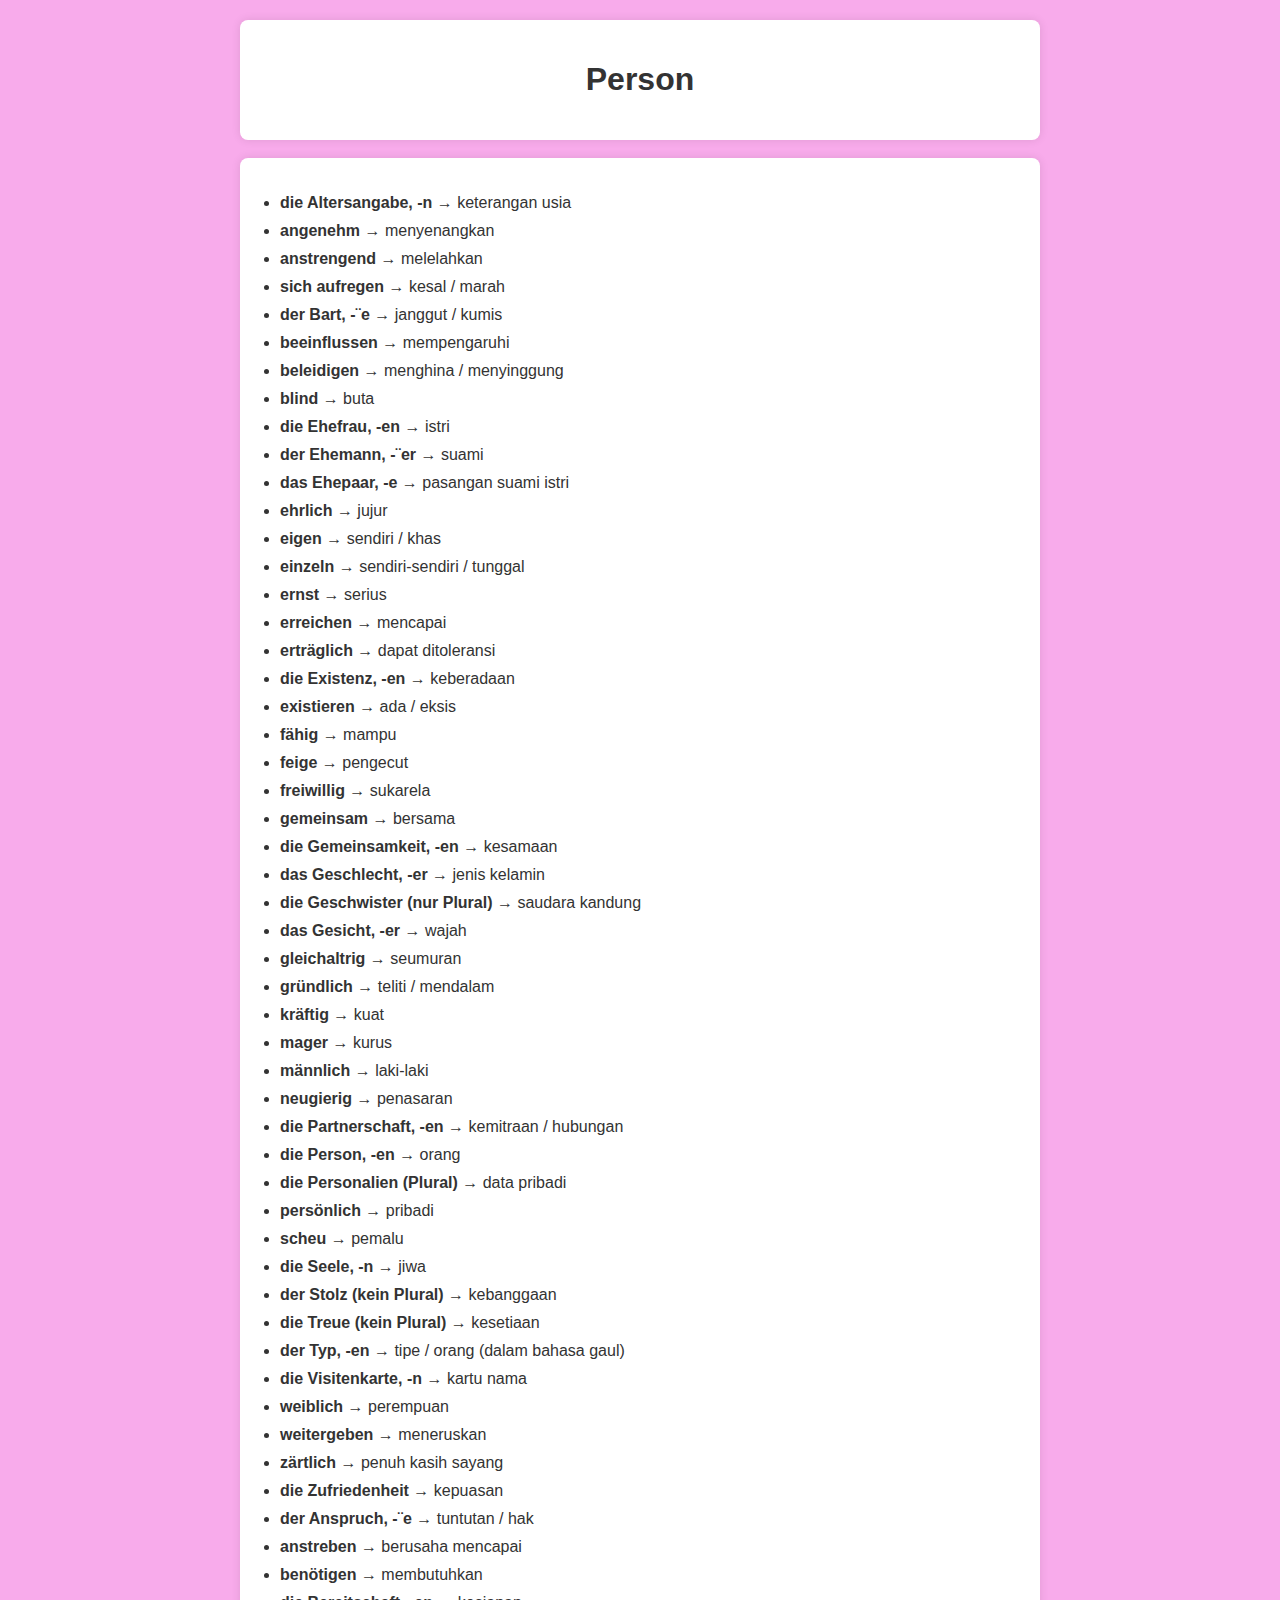
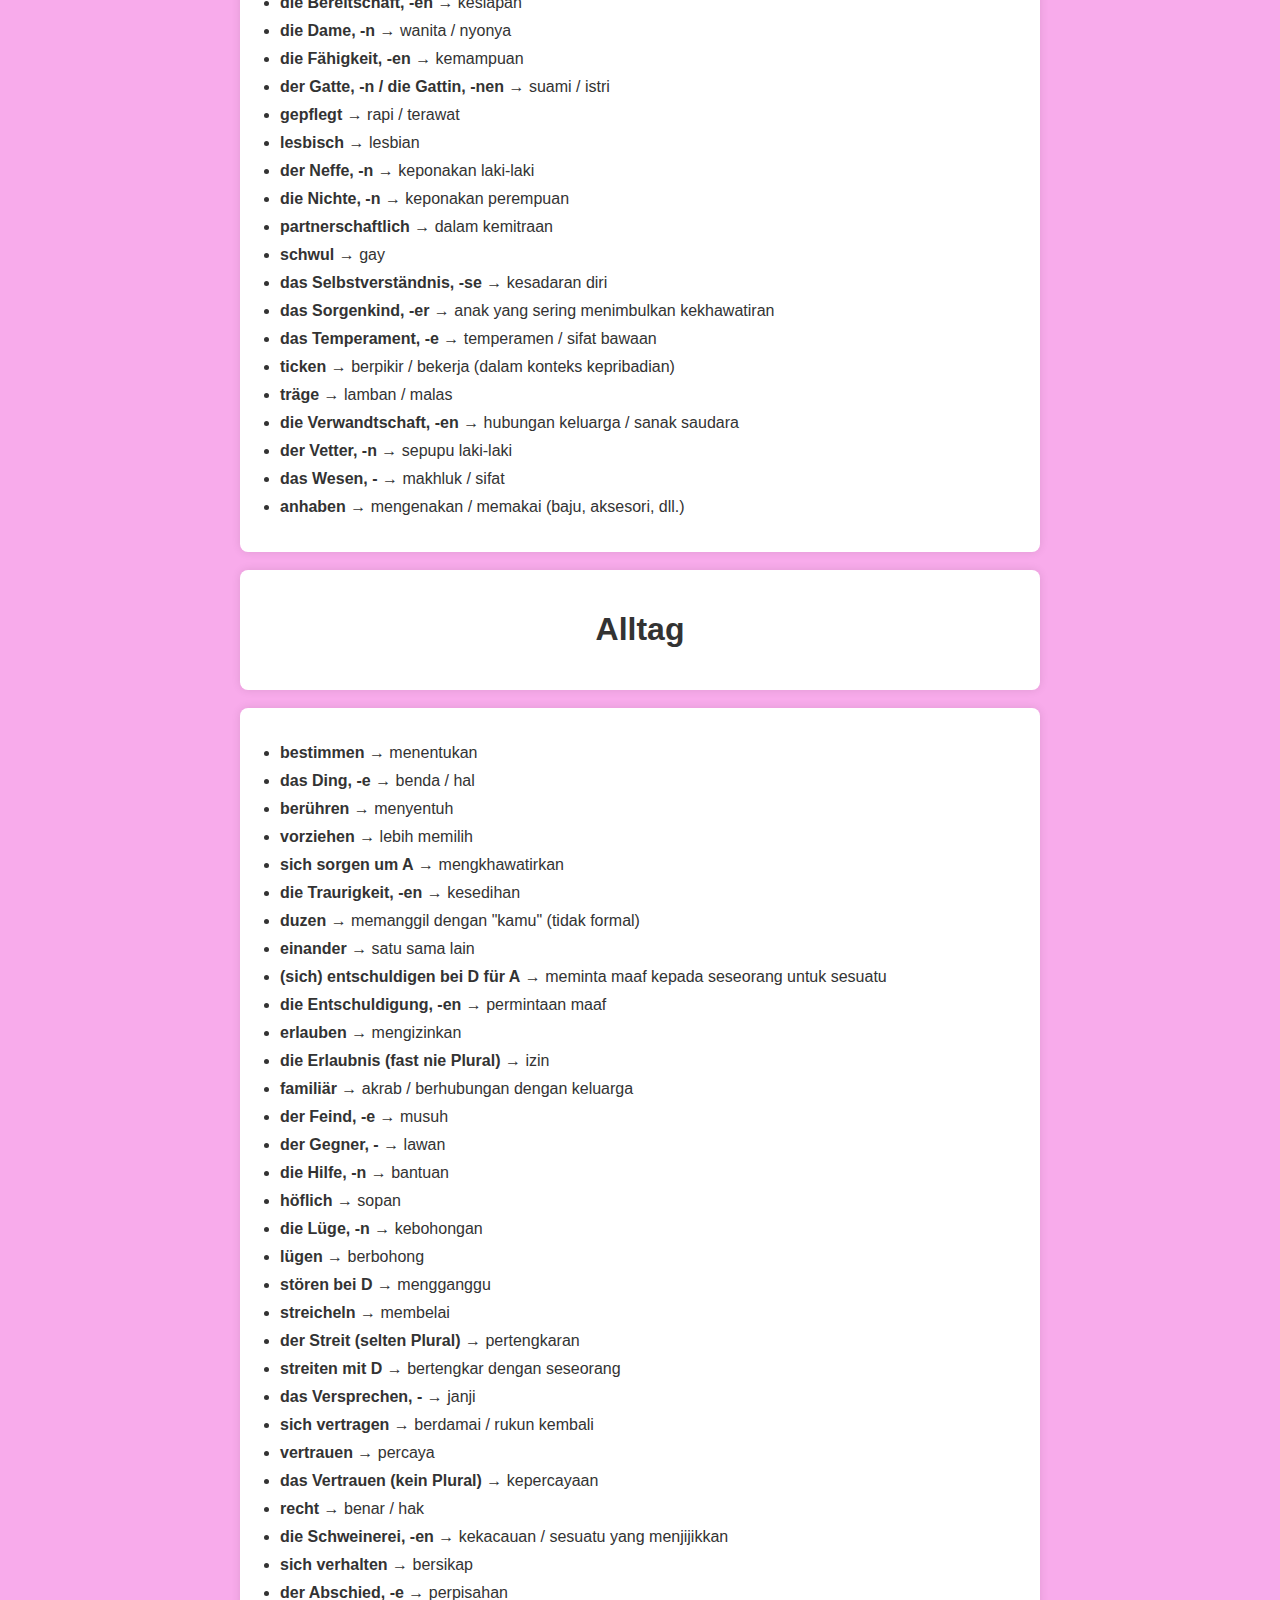
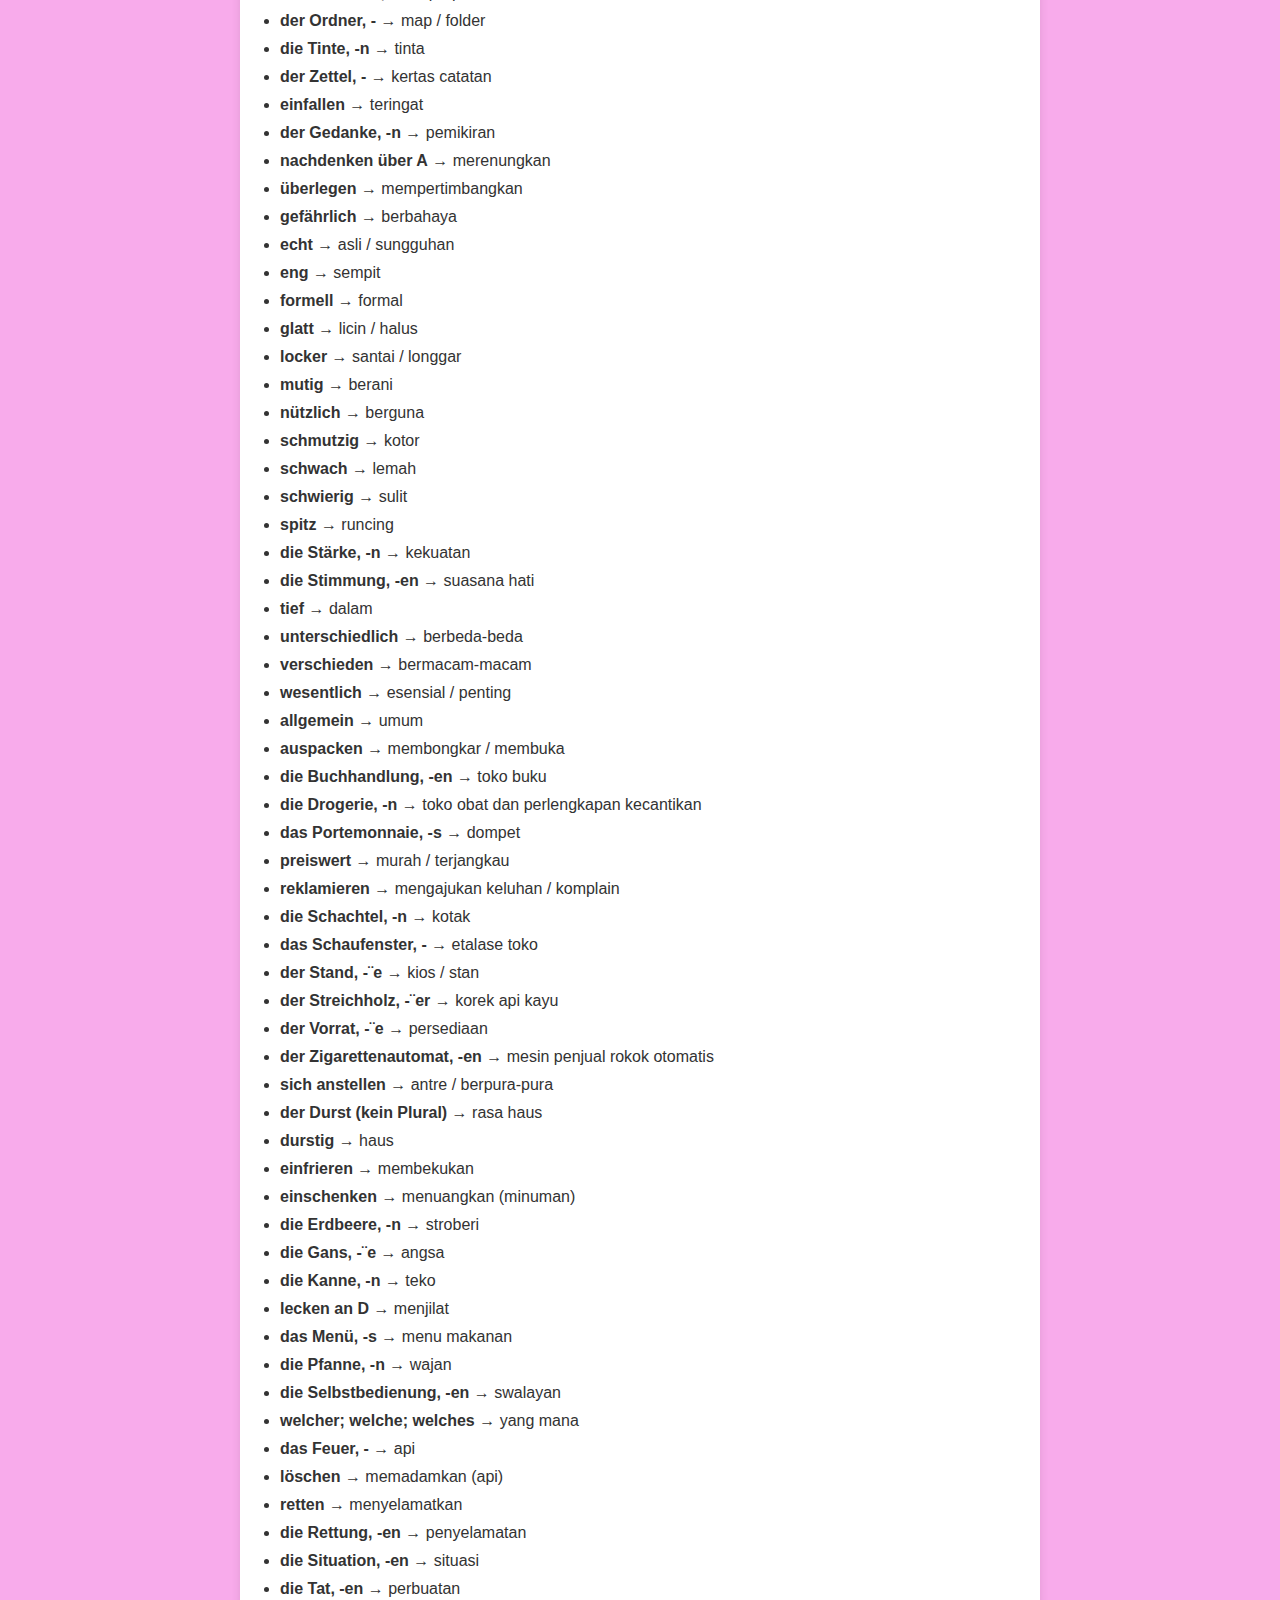
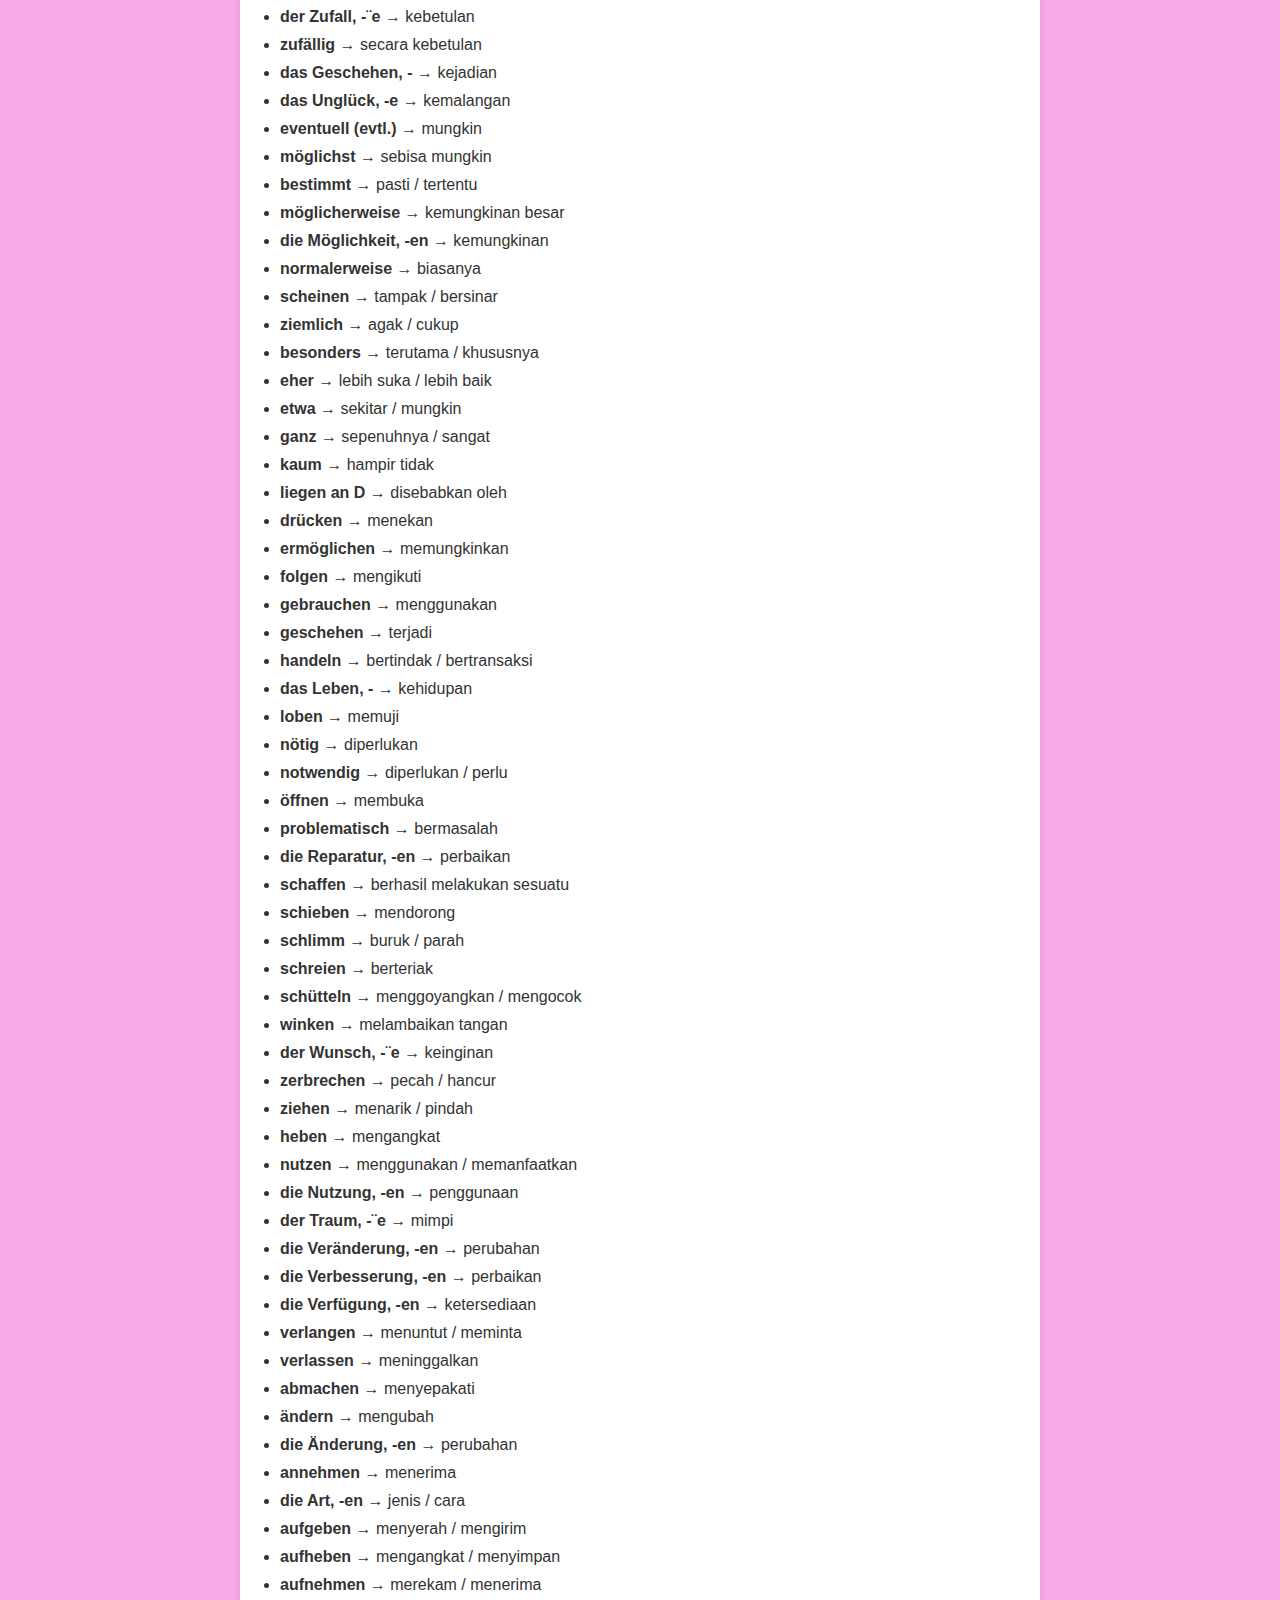
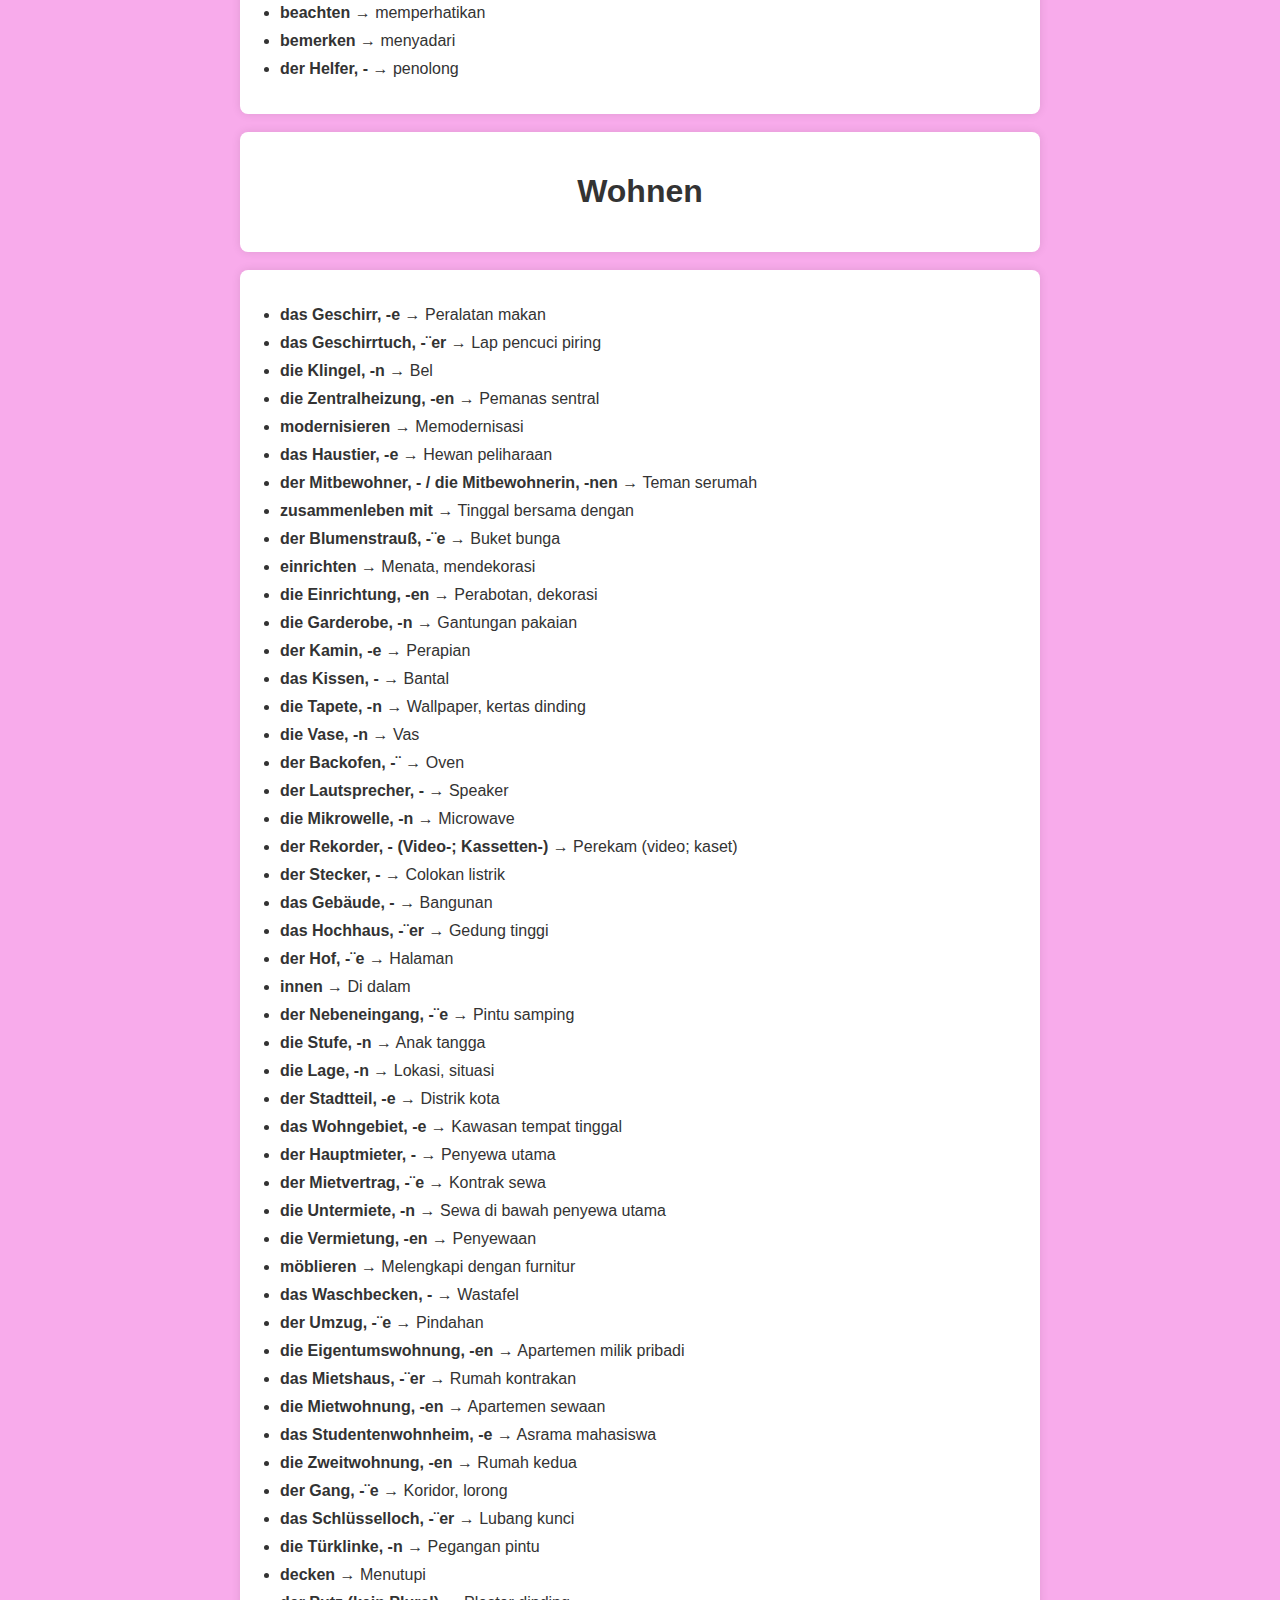
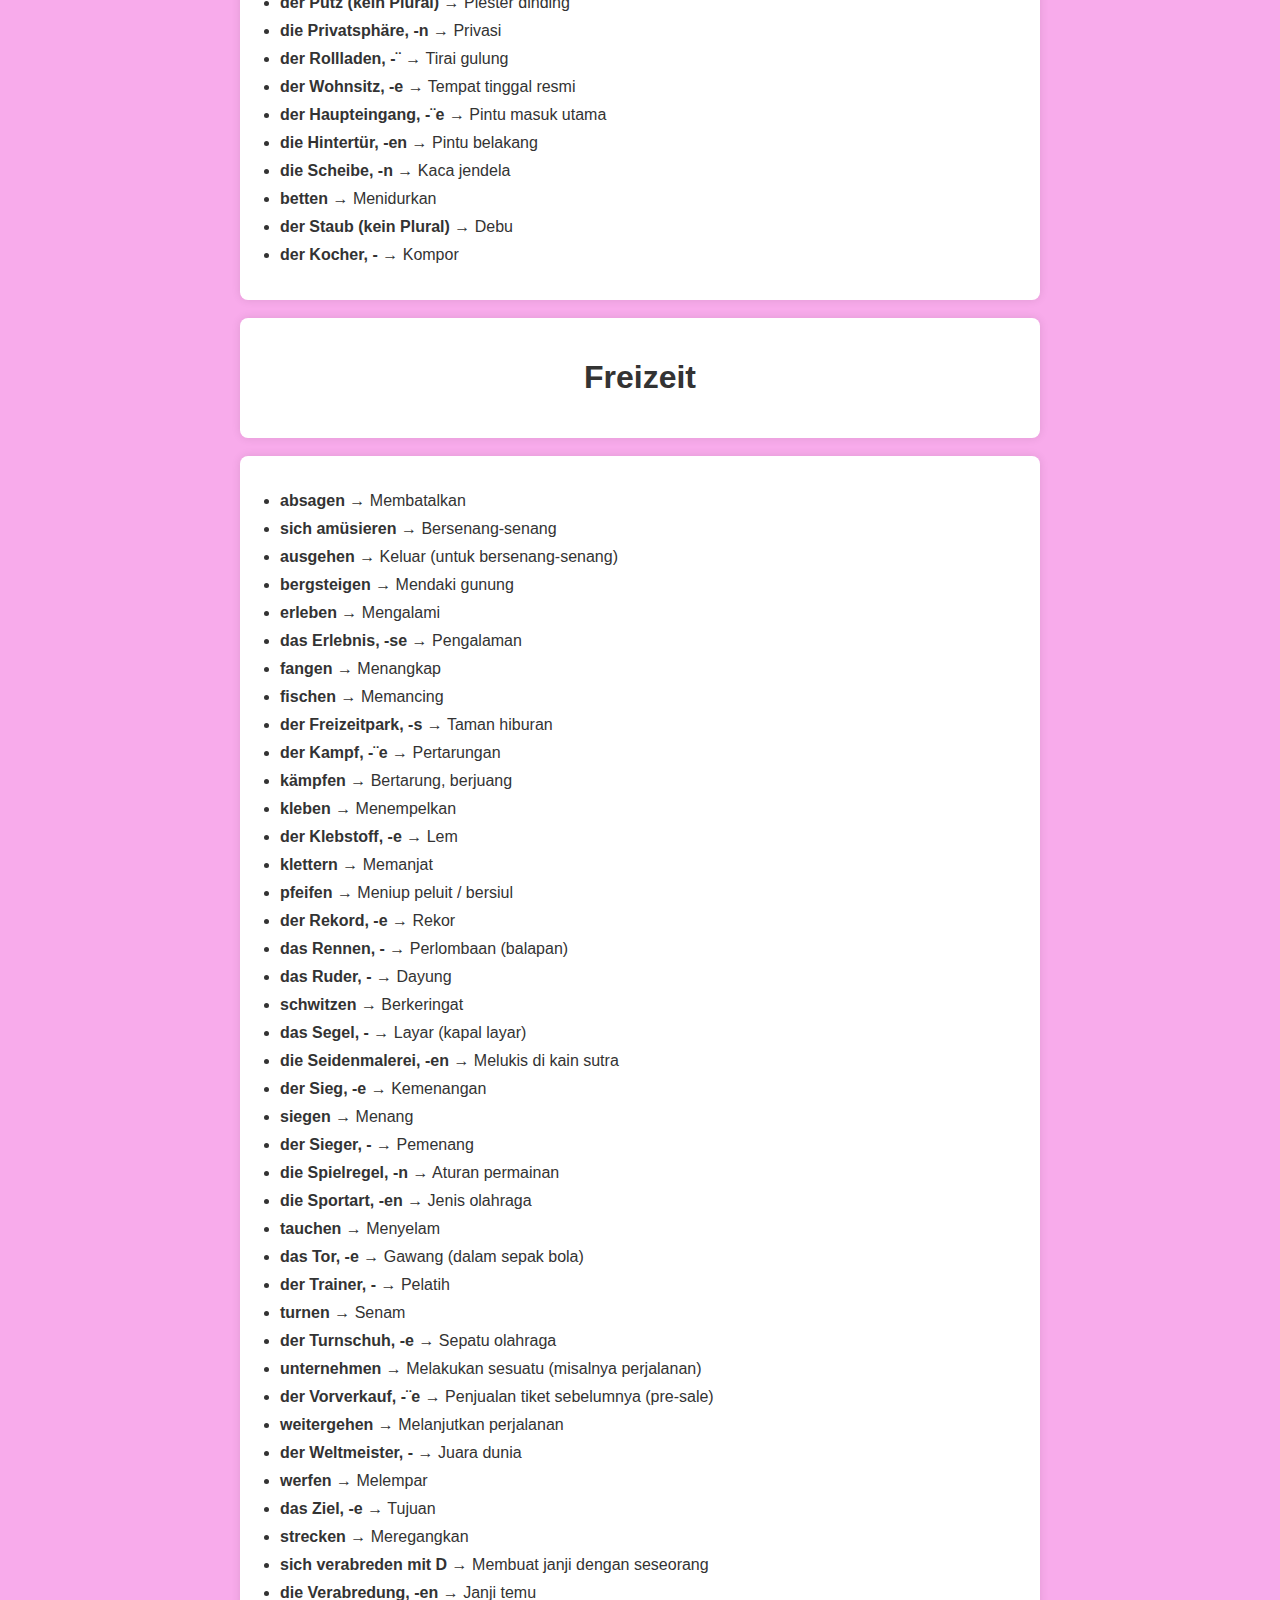
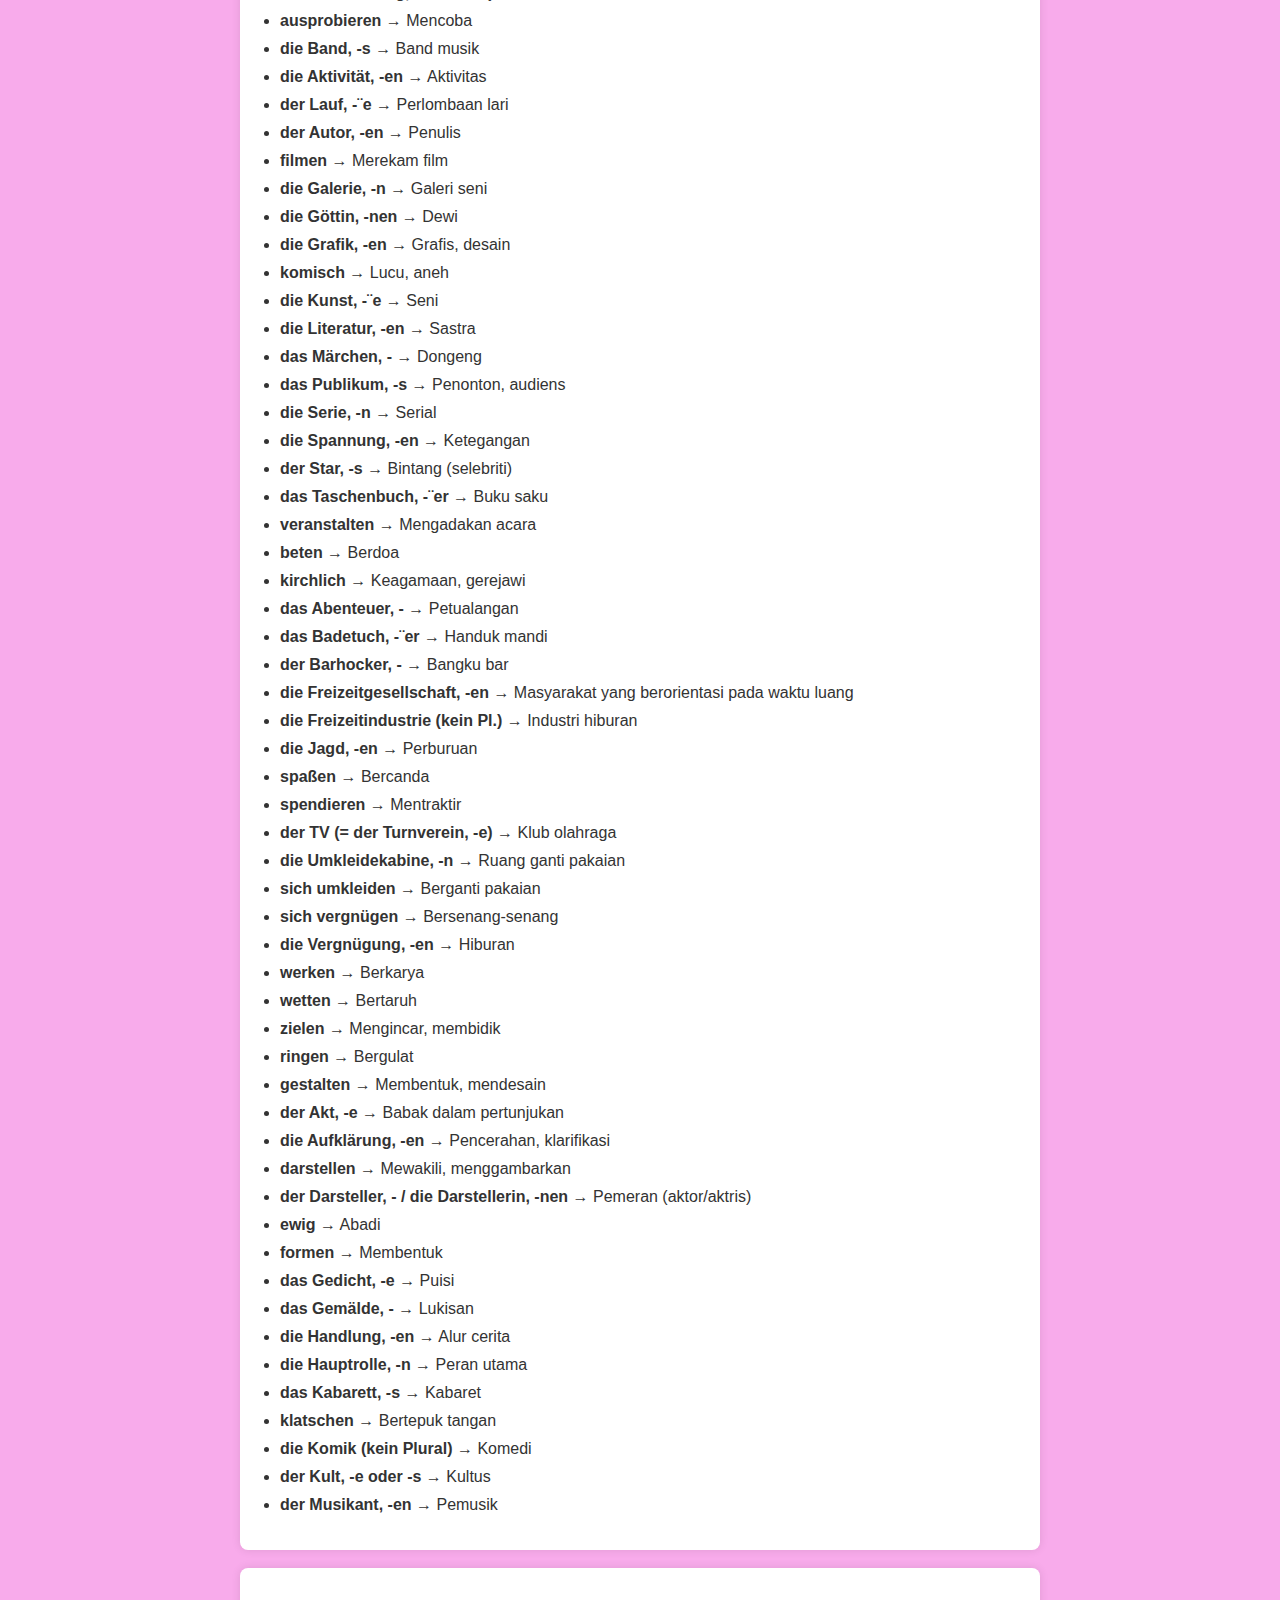
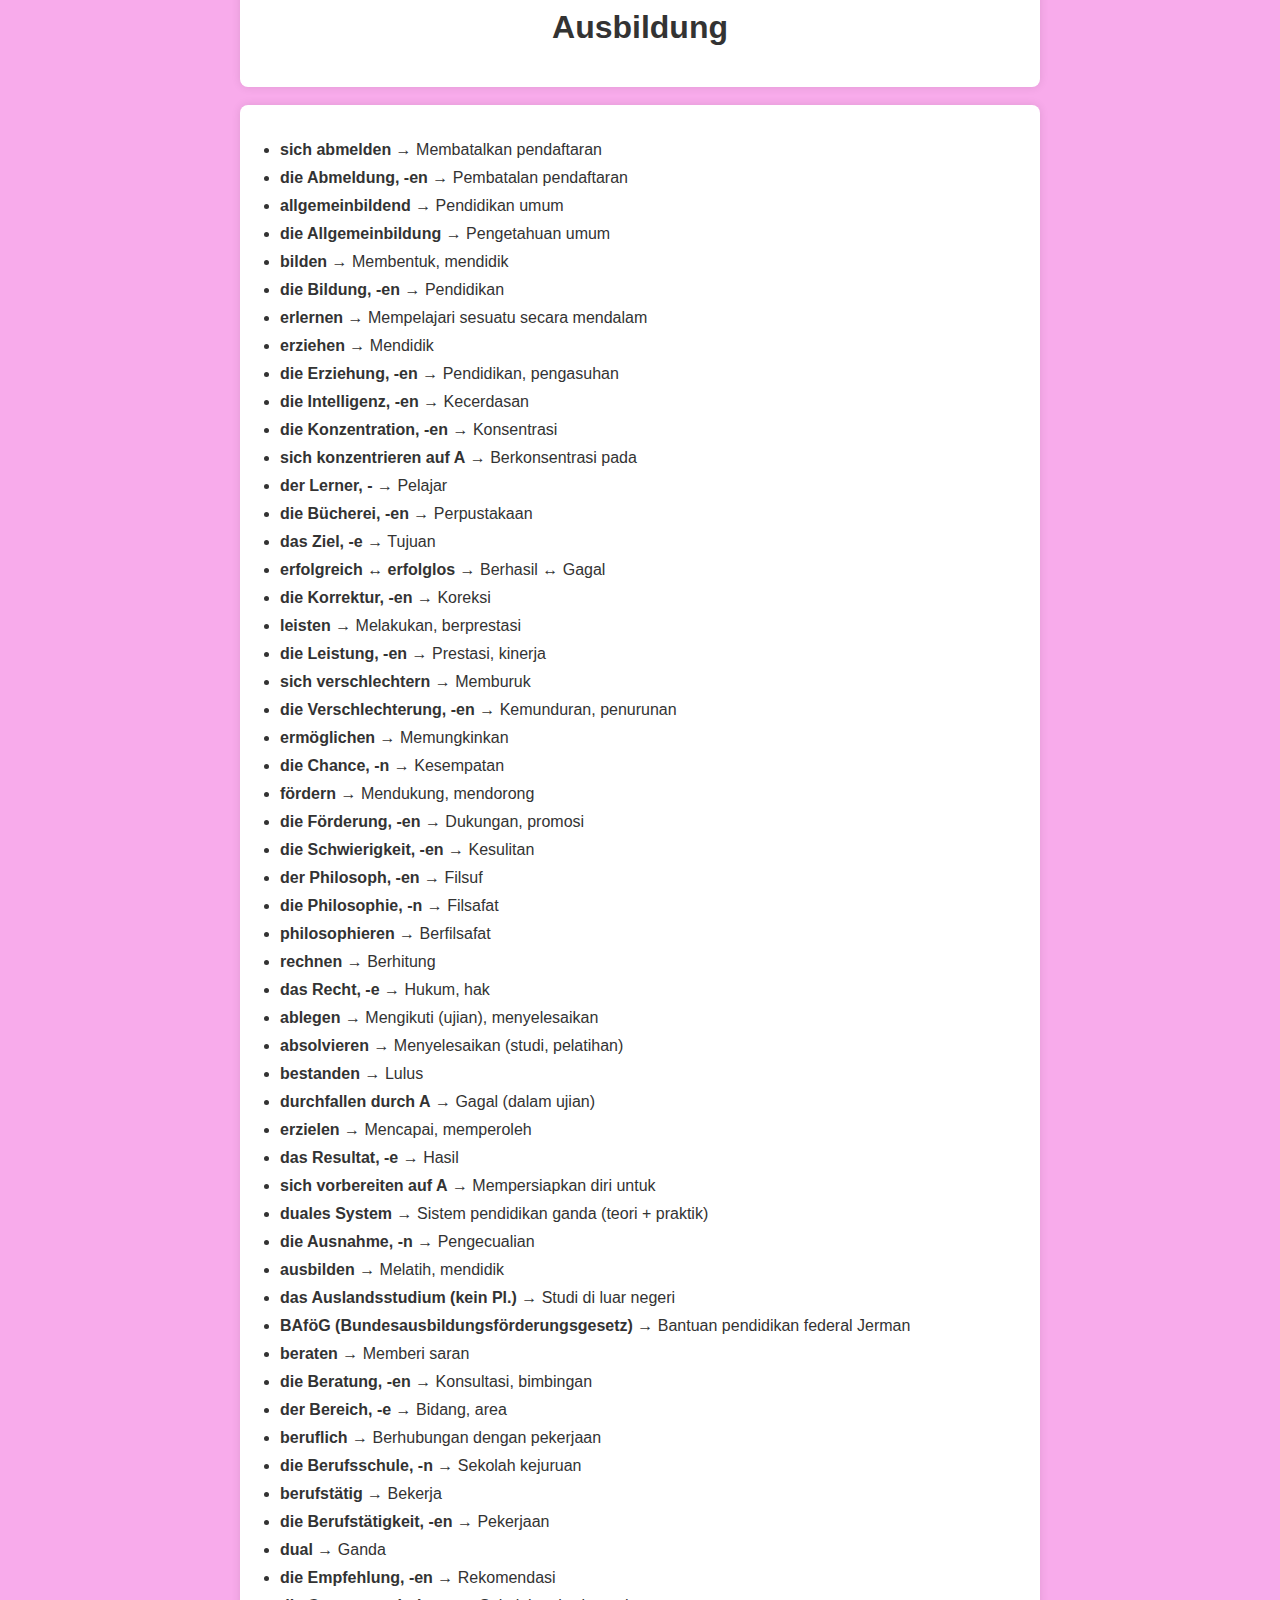
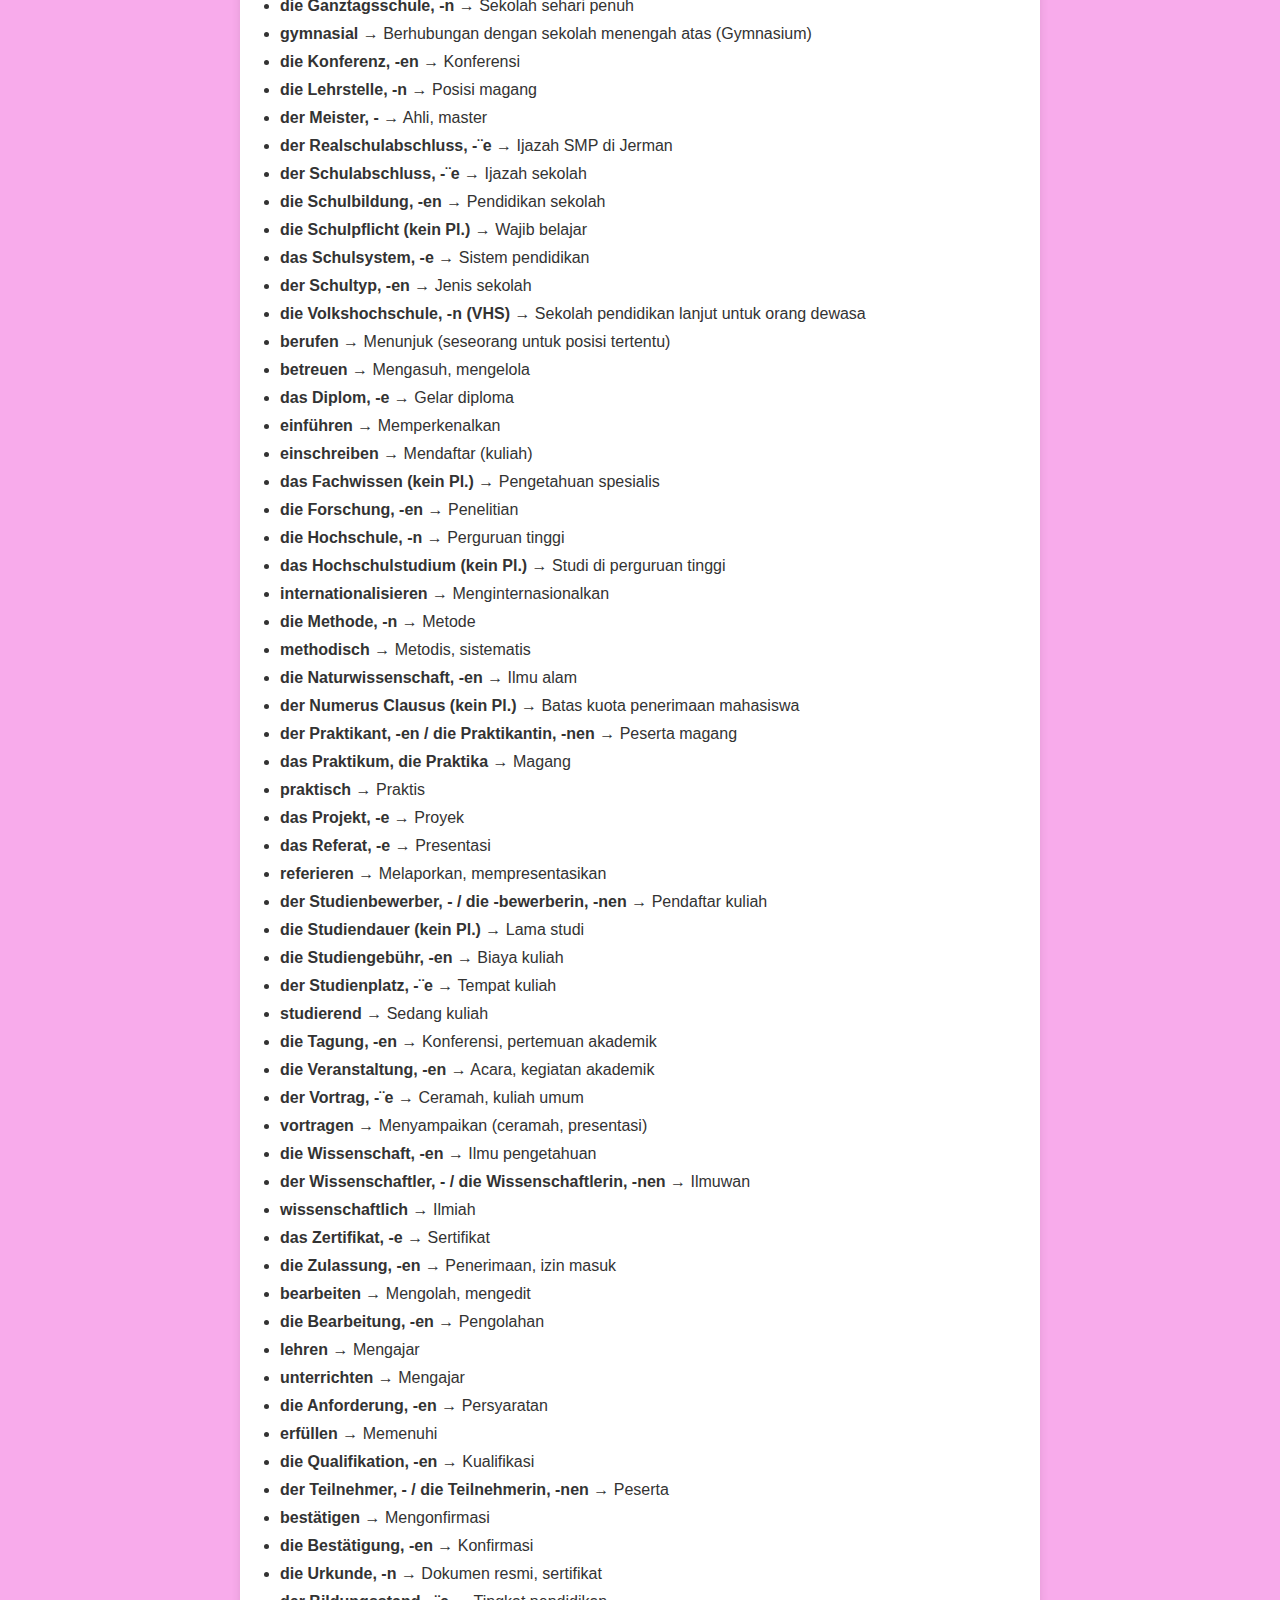
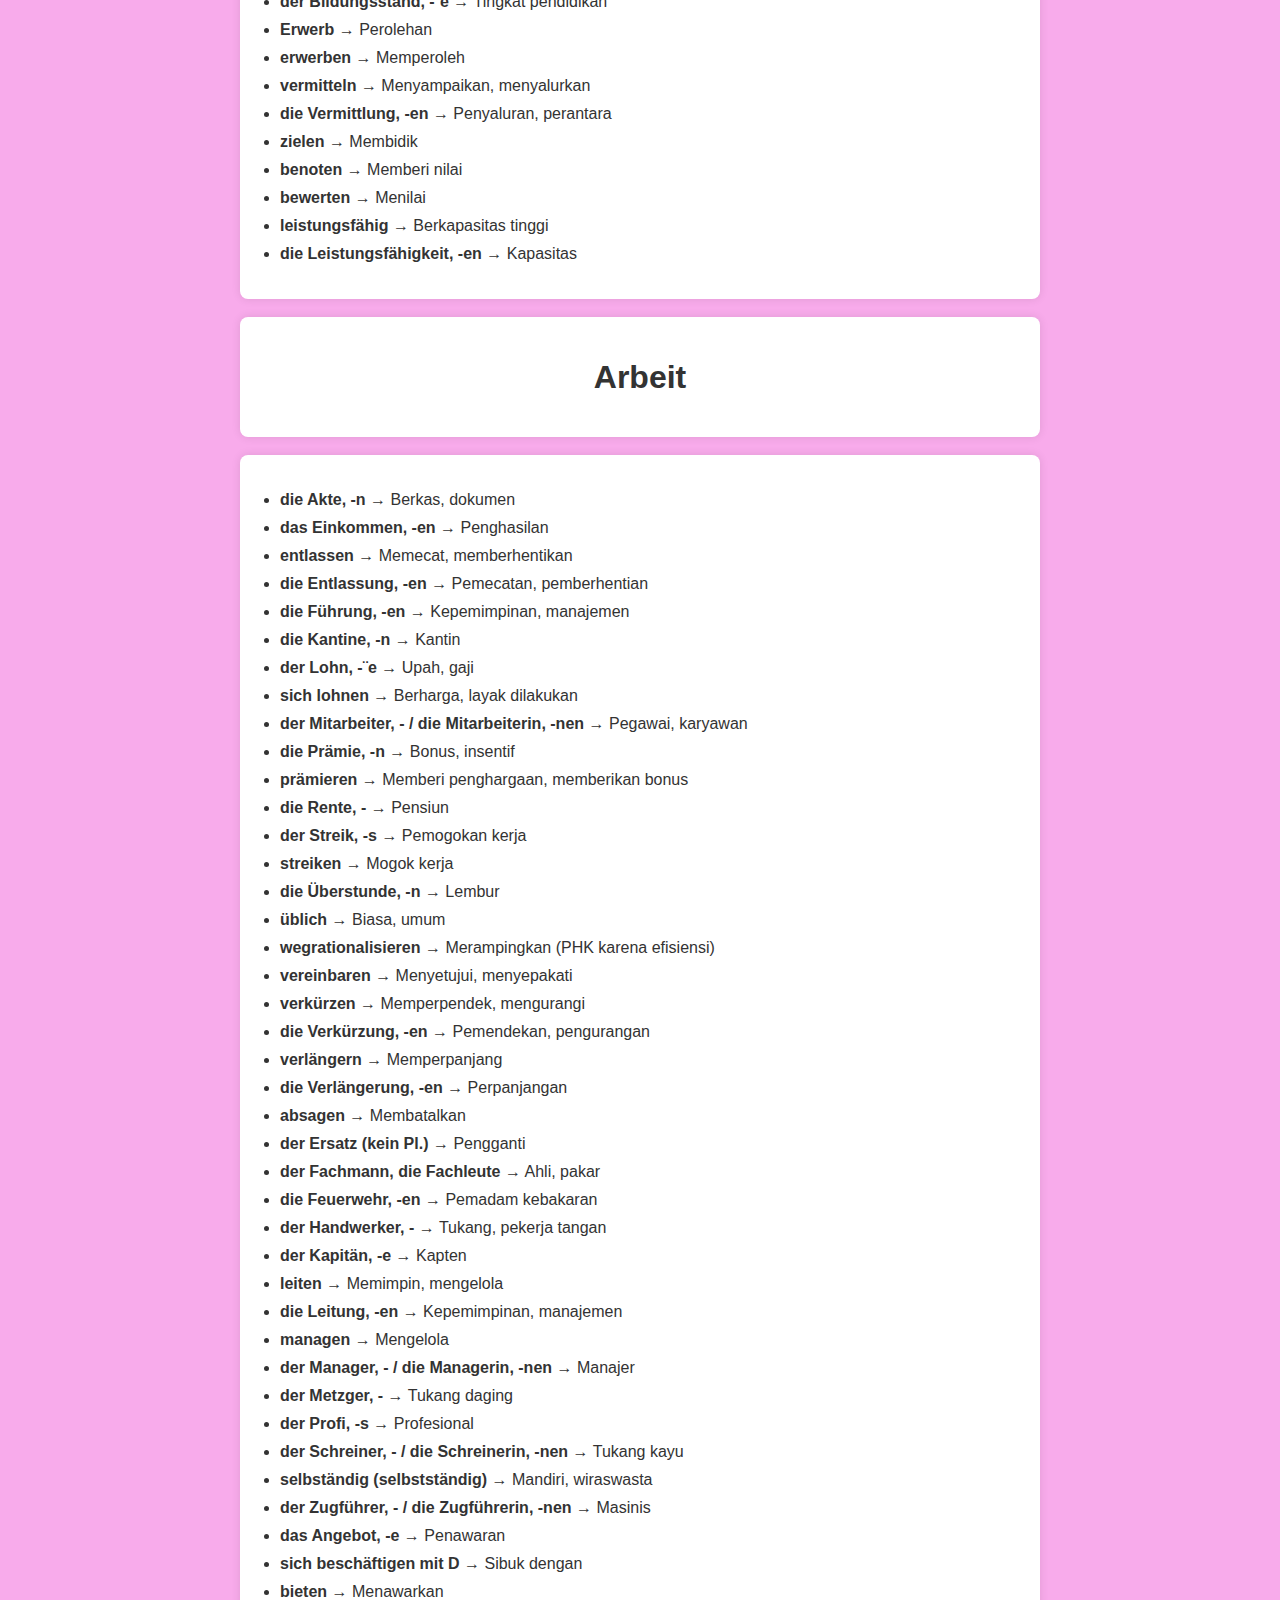
<file: theme.html>
<!DOCTYPE html>
<html lang="id">

<head>
    <meta charset="UTF-8">
    <meta name="viewport" content="width=device-width, initial-scale=1.0">
    <title>Verben B1 Ubung</title>
    <link rel="stylesheet" href="styles.css">
    
</head>

<body>
<div class="container">
    <h1>Person</h1>
</div>
<br>
    <div class="container">
       
        <div class="table-responsive">
            
            <ul>
                
                <li><strong>die Altersangabe, -n</strong> → keterangan usia</li>
                <li><strong>angenehm</strong> → menyenangkan</li>
                <li><strong>anstrengend</strong> → melelahkan</li>
                <li><strong>sich aufregen</strong> → kesal / marah</li>
                <li><strong>der Bart, -¨e</strong> → janggut / kumis</li>
                <li><strong>beeinflussen</strong> → mempengaruhi</li>
                <li><strong>beleidigen</strong> → menghina / menyinggung</li>
                <li><strong>blind</strong> → buta</li>
                <li><strong>die Ehefrau, -en</strong> → istri</li>
                <li><strong>der Ehemann, -¨er</strong> → suami</li>
                <li><strong>das Ehepaar, -e</strong> → pasangan suami istri</li>
                <li><strong>ehrlich</strong> → jujur</li>
                <li><strong>eigen</strong> → sendiri / khas</li>
                <li><strong>einzeln</strong> → sendiri-sendiri / tunggal</li>
                <li><strong>ernst</strong> → serius</li>
                <li><strong>erreichen</strong> → mencapai</li>
                <li><strong>erträglich</strong> → dapat ditoleransi</li>
                <li><strong>die Existenz, -en</strong> → keberadaan</li>
                <li><strong>existieren</strong> → ada / eksis</li>
                <li><strong>fähig</strong> → mampu</li>
                <li><strong>feige</strong> → pengecut</li>
                <li><strong>freiwillig</strong> → sukarela</li>
                <li><strong>gemeinsam</strong> → bersama</li>
                <li><strong>die Gemeinsamkeit, -en</strong> → kesamaan</li>
                <li><strong>das Geschlecht, -er</strong> → jenis kelamin</li>
                <li><strong>die Geschwister (nur Plural)</strong> → saudara kandung</li>
                <li><strong>das Gesicht, -er</strong> → wajah</li>
                <li><strong>gleichaltrig</strong> → seumuran</li>
                <li><strong>gründlich</strong> → teliti / mendalam</li>
                <li><strong>kräftig</strong> → kuat</li>
                <li><strong>mager</strong> → kurus</li>
                <li><strong>männlich</strong> → laki-laki</li>
                <li><strong>neugierig</strong> → penasaran</li>
                <li><strong>die Partnerschaft, -en</strong> → kemitraan / hubungan</li>
                <li><strong>die Person, -en</strong> → orang</li>
                <li><strong>die Personalien (Plural)</strong> → data pribadi</li>
                <li><strong>persönlich</strong> → pribadi</li>
                <li><strong>scheu</strong> → pemalu</li>
                <li><strong>die Seele, -n</strong> → jiwa</li>
                <li><strong>der Stolz (kein Plural)</strong> → kebanggaan</li>
                <li><strong>die Treue (kein Plural)</strong> → kesetiaan</li>
                <li><strong>der Typ, -en</strong> → tipe / orang (dalam bahasa gaul)</li>
                <li><strong>die Visitenkarte, -n</strong> → kartu nama</li>
                <li><strong>weiblich</strong> → perempuan</li>
                <li><strong>weitergeben</strong> → meneruskan</li>
                <li><strong>zärtlich</strong> → penuh kasih sayang</li>
                <li><strong>die Zufriedenheit</strong> → kepuasan</li>
                <li><strong>der Anspruch, -¨e</strong> → tuntutan / hak</li>
                <li><strong>anstreben</strong> → berusaha mencapai</li>
                <li><strong>benötigen</strong> → membutuhkan</li>
                <li><strong>die Bereitschaft, -en</strong> → kesiapan</li>
                <li><strong>die Dame, -n</strong> → wanita / nyonya</li>
                <li><strong>die Fähigkeit, -en</strong> → kemampuan</li>
                <li><strong>der Gatte, -n / die Gattin, -nen</strong> → suami / istri</li>
                <li><strong>gepflegt</strong> → rapi / terawat</li>
                <li><strong>lesbisch</strong> → lesbian</li>
                <li><strong>der Neffe, -n</strong> → keponakan laki-laki</li>
                <li><strong>die Nichte, -n</strong> → keponakan perempuan</li>
                <li><strong>partnerschaftlich</strong> → dalam kemitraan</li>
                <li><strong>schwul</strong> → gay</li>
                <li><strong>das Selbstverständnis, -se</strong> → kesadaran diri</li>
                <li><strong>das Sorgenkind, -er</strong> → anak yang sering menimbulkan kekhawatiran</li>
                <li><strong>das Temperament, -e</strong> → temperamen / sifat bawaan</li>
                <li><strong>ticken</strong> → berpikir / bekerja (dalam konteks kepribadian)</li>
                <li><strong>träge</strong> → lamban / malas</li>
                <li><strong>die Verwandtschaft, -en</strong> → hubungan keluarga / sanak saudara</li>
                <li><strong>der Vetter, -n</strong> → sepupu laki-laki</li>
                <li><strong>das Wesen, -</strong> → makhluk / sifat</li>
                <li><strong>anhaben</strong> → mengenakan / memakai (baju, aksesori, dll.)</li>
            </ul>
    </div>
    </div>
    <br>

    <div class="container">
        <h1>Alltag</h1>
    </div>
    <br>
    <div class="container">
        <div class="table-responsive">
            <ul>
                <li><strong>bestimmen</strong> → menentukan</li>
                <li><strong>das Ding, -e</strong> → benda / hal</li>
                <li><strong>berühren</strong> → menyentuh</li>
                <li><strong>vorziehen</strong> → lebih memilih</li>
                <li><strong>sich sorgen um A</strong> → mengkhawatirkan</li>
                <li><strong>die Traurigkeit, -en</strong> → kesedihan</li>
                <li><strong>duzen</strong> → memanggil dengan "kamu" (tidak formal)</li>
                <li><strong>einander</strong> → satu sama lain</li>
                <li><strong>(sich) entschuldigen bei D für A</strong> → meminta maaf kepada seseorang untuk sesuatu</li>
                <li><strong>die Entschuldigung, -en</strong> → permintaan maaf</li>
                <li><strong>erlauben</strong> → mengizinkan</li>
                <li><strong>die Erlaubnis (fast nie Plural)</strong> → izin</li>
                <li><strong>familiär</strong> → akrab / berhubungan dengan keluarga</li>
                <li><strong>der Feind, -e</strong> → musuh</li>
                <li><strong>der Gegner, -</strong> → lawan</li>
                <li><strong>die Hilfe, -n</strong> → bantuan</li>
                <li><strong>höflich</strong> → sopan</li>
                <li><strong>die Lüge, -n</strong> → kebohongan</li>
                <li><strong>lügen</strong> → berbohong</li>
                <li><strong>stören bei D</strong> → mengganggu</li>
                <li><strong>streicheln</strong> → membelai</li>
                <li><strong>der Streit (selten Plural)</strong> → pertengkaran</li>
                <li><strong>streiten mit D</strong> → bertengkar dengan seseorang</li>
                <li><strong>das Versprechen, -</strong> → janji</li>
                <li><strong>sich vertragen</strong> → berdamai / rukun kembali</li>
                <li><strong>vertrauen</strong> → percaya</li>
                <li><strong>das Vertrauen (kein Plural)</strong> → kepercayaan</li>
                <li><strong>recht</strong> → benar / hak</li>
                <li><strong>die Schweinerei, -en</strong> → kekacauan / sesuatu yang menjijikkan</li>
                <li><strong>sich verhalten</strong> → bersikap</li>
                <li><strong>der Abschied, -e</strong> → perpisahan</li>
                <li><strong>der Ordner, -</strong> → map / folder</li>
                <li><strong>die Tinte, -n</strong> → tinta</li>
                <li><strong>der Zettel, -</strong> → kertas catatan</li>
                <li><strong>einfallen</strong> → teringat</li>
                <li><strong>der Gedanke, -n</strong> → pemikiran</li>
                <li><strong>nachdenken über A</strong> → merenungkan</li>
                <li><strong>überlegen</strong> → mempertimbangkan</li>
                <li><strong>gefährlich</strong> → berbahaya</li>
                <li><strong>echt</strong> → asli / sungguhan</li>
                <li><strong>eng</strong> → sempit</li>
                <li><strong>formell</strong> → formal</li>
                <li><strong>glatt</strong> → licin / halus</li>
                <li><strong>locker</strong> → santai / longgar</li>
                <li><strong>mutig</strong> → berani</li>
                <li><strong>nützlich</strong> → berguna</li>
                <li><strong>schmutzig</strong> → kotor</li>
                <li><strong>schwach</strong> → lemah</li>
                <li><strong>schwierig</strong> → sulit</li>
                <li><strong>spitz</strong> → runcing</li>
                <li><strong>die Stärke, -n</strong> → kekuatan</li>
                <li><strong>die Stimmung, -en</strong> → suasana hati</li>
                <li><strong>tief</strong> → dalam</li>
                <li><strong>unterschiedlich</strong> → berbeda-beda</li>
                <li><strong>verschieden</strong> → bermacam-macam</li>
                <li><strong>wesentlich</strong> → esensial / penting</li>
                <li><strong>allgemein</strong> → umum</li>
                <li><strong>auspacken</strong> → membongkar / membuka</li>
                <li><strong>die Buchhandlung, -en</strong> → toko buku</li>
                <li><strong>die Drogerie, -n</strong> → toko obat dan perlengkapan kecantikan</li>
                <li><strong>das Portemonnaie, -s</strong> → dompet</li>
                <li><strong>preiswert</strong> → murah / terjangkau</li>
                <li><strong>reklamieren</strong> → mengajukan keluhan / komplain</li>
                <li><strong>die Schachtel, -n</strong> → kotak</li>
                <li><strong>das Schaufenster, -</strong> → etalase toko</li>
                <li><strong>der Stand, -¨e</strong> → kios / stan</li>
                <li><strong>der Streichholz, -¨er</strong> → korek api kayu</li>
                <li><strong>der Vorrat, -¨e</strong> → persediaan</li>
                <li><strong>der Zigarettenautomat, -en</strong> → mesin penjual rokok otomatis</li>
                <li><strong>sich anstellen</strong> → antre / berpura-pura</li>
                <li><strong>der Durst (kein Plural)</strong> → rasa haus</li>
                <li><strong>durstig</strong> → haus</li>
                <li><strong>einfrieren</strong> → membekukan</li>
                <li><strong>einschenken</strong> → menuangkan (minuman)</li>
                <li><strong>die Erdbeere, -n</strong> → stroberi</li>
                <li><strong>die Gans, -¨e</strong> → angsa</li>
                <li><strong>die Kanne, -n</strong> → teko</li>
                <li><strong>lecken an D</strong> → menjilat</li>
                <li><strong>das Menü, -s</strong> → menu makanan</li>
                <li><strong>die Pfanne, -n</strong> → wajan</li>
                <li><strong>die Selbstbedienung, -en</strong> → swalayan</li>
                <li><strong>welcher; welche; welches</strong> → yang mana</li>
                <li><strong>das Feuer, -</strong> → api</li>
                <li><strong>löschen</strong> → memadamkan (api)</li>
                <li><strong>retten</strong> → menyelamatkan</li>
                <li><strong>die Rettung, -en</strong> → penyelamatan</li>
                <li><strong>die Situation, -en</strong> → situasi</li>
                <li><strong>die Tat, -en</strong> → perbuatan</li>
                <li><strong>der Zufall, -¨e</strong> → kebetulan</li>
                <li><strong>zufällig</strong> → secara kebetulan</li>
                <li><strong>das Geschehen, -</strong> → kejadian</li>
                <li><strong>das Unglück, -e</strong> → kemalangan</li>
                <li><strong>eventuell (evtl.)</strong> → mungkin</li>
                <li><strong>möglichst</strong> → sebisa mungkin</li>
                <li><strong>bestimmt</strong> → pasti / tertentu</li>
                <li><strong>möglicherweise</strong> → kemungkinan besar</li>
                <li><strong>die Möglichkeit, -en</strong> → kemungkinan</li>
                <li><strong>normalerweise</strong> → biasanya</li>
                <li><strong>scheinen</strong> → tampak / bersinar</li>
                <li><strong>ziemlich</strong> → agak / cukup</li>
                <li><strong>besonders</strong> → terutama / khususnya</li>
                <li><strong>eher</strong> → lebih suka / lebih baik</li>
                <li><strong>etwa</strong> → sekitar / mungkin</li>
                <li><strong>ganz</strong> → sepenuhnya / sangat</li>
                <li><strong>kaum</strong> → hampir tidak</li>
                <li><strong>liegen an D</strong> → disebabkan oleh</li>
                <li><strong>drücken</strong> → menekan</li>
                <li><strong>ermöglichen</strong> → memungkinkan</li>
                <li><strong>folgen</strong> → mengikuti</li>
                <li><strong>gebrauchen</strong> → menggunakan</li>
                <li><strong>geschehen</strong> → terjadi</li>
                <li><strong>handeln</strong> → bertindak / bertransaksi</li>
                <li><strong>das Leben, -</strong> → kehidupan</li>
                <li><strong>loben</strong> → memuji</li>
                <li><strong>nötig</strong> → diperlukan</li>
                <li><strong>notwendig</strong> → diperlukan / perlu</li>
                <li><strong>öffnen</strong> → membuka</li>
                <li><strong>problematisch</strong> → bermasalah</li>
                <li><strong>die Reparatur, -en</strong> → perbaikan</li>
                <li><strong>schaffen</strong> → berhasil melakukan sesuatu</li>
                <li><strong>schieben</strong> → mendorong</li>
                <li><strong>schlimm</strong> → buruk / parah</li>
                <li><strong>schreien</strong> → berteriak</li>
                <li><strong>schütteln</strong> → menggoyangkan / mengocok</li>
                <li><strong>winken</strong> → melambaikan tangan</li>
                <li><strong>der Wunsch, -¨e</strong> → keinginan</li>
                <li><strong>zerbrechen</strong> → pecah / hancur</li>
                <li><strong>ziehen</strong> → menarik / pindah</li>
                <li><strong>heben</strong> → mengangkat</li>
                <li><strong>nutzen</strong> → menggunakan / memanfaatkan</li>
                <li><strong>die Nutzung, -en</strong> → penggunaan</li>
                <li><strong>der Traum, -¨e</strong> → mimpi</li>
                <li><strong>die Veränderung, -en</strong> → perubahan</li>
                <li><strong>die Verbesserung, -en</strong> → perbaikan</li>
                <li><strong>die Verfügung, -en</strong> → ketersediaan</li>
                <li><strong>verlangen</strong> → menuntut / meminta</li>
                <li><strong>verlassen</strong> → meninggalkan</li>
                <li><strong>abmachen</strong> → menyepakati</li>
                <li><strong>ändern</strong> → mengubah</li>
                <li><strong>die Änderung, -en</strong> → perubahan</li>
                <li><strong>annehmen</strong> → menerima</li>
                <li><strong>die Art, -en</strong> → jenis / cara</li>
                <li><strong>aufgeben</strong> → menyerah / mengirim</li>
                <li><strong>aufheben</strong> → mengangkat / menyimpan</li>
                <li><strong>aufnehmen</strong> → merekam / menerima</li>
                <li><strong>beachten</strong> → memperhatikan</li>
                <li><strong>bemerken</strong> → menyadari</li>
                <li><strong>der Helfer, -</strong> → penolong</li>
            </ul>
        </div>
    </div>
    <br>

    <div class="container"><h1>Wohnen</h1></div>
    <br>
    <div class="container">
        <div class="table-responsive">
            <ul>
                <li><strong>das Geschirr, -e</strong> → Peralatan makan</li>
                <li><strong>das Geschirrtuch, -¨er</strong> → Lap pencuci piring</li>
                <li><strong>die Klingel, -n</strong> → Bel</li>
                <li><strong>die Zentralheizung, -en</strong> → Pemanas sentral</li>
                <li><strong>modernisieren</strong> → Memodernisasi</li>
                <li><strong>das Haustier, -e</strong> → Hewan peliharaan</li>
                <li><strong>der Mitbewohner, - / die Mitbewohnerin, -nen</strong> → Teman serumah</li>
                <li><strong>zusammenleben mit</strong> → Tinggal bersama dengan</li>
                <li><strong>der Blumenstrauß, -¨e</strong> → Buket bunga</li>
                <li><strong>einrichten</strong> → Menata, mendekorasi</li>
                <li><strong>die Einrichtung, -en</strong> → Perabotan, dekorasi</li>
                <li><strong>die Garderobe, -n</strong> → Gantungan pakaian</li>
                <li><strong>der Kamin, -e</strong> → Perapian</li>
                <li><strong>das Kissen, -</strong> → Bantal</li>
                <li><strong>die Tapete, -n</strong> → Wallpaper, kertas dinding</li>
                <li><strong>die Vase, -n</strong> → Vas</li>
                <li><strong>der Backofen, -¨</strong> → Oven</li>
                <li><strong>der Lautsprecher, -</strong> → Speaker</li>
                <li><strong>die Mikrowelle, -n</strong> → Microwave</li>
                <li><strong>der Rekorder, - (Video-; Kassetten-)</strong> → Perekam (video; kaset)</li>
                <li><strong>der Stecker, -</strong> → Colokan listrik</li>
                <li><strong>das Gebäude, -</strong> → Bangunan</li>
                <li><strong>das Hochhaus, -¨er</strong> → Gedung tinggi</li>
                <li><strong>der Hof, -¨e</strong> → Halaman</li>
                <li><strong>innen</strong> → Di dalam</li>
                <li><strong>der Nebeneingang, -¨e</strong> → Pintu samping</li>
                <li><strong>die Stufe, -n</strong> → Anak tangga</li>
                <li><strong>die Lage, -n</strong> → Lokasi, situasi</li>
                <li><strong>der Stadtteil, -e</strong> → Distrik kota</li>
                <li><strong>das Wohngebiet, -e</strong> → Kawasan tempat tinggal</li>
                <li><strong>der Hauptmieter, -</strong> → Penyewa utama</li>
                <li><strong>der Mietvertrag, -¨e</strong> → Kontrak sewa</li>
                <li><strong>die Untermiete, -n</strong> → Sewa di bawah penyewa utama</li>
                <li><strong>die Vermietung, -en</strong> → Penyewaan</li>
                <li><strong>möblieren</strong> → Melengkapi dengan furnitur</li>
                <li><strong>das Waschbecken, -</strong> → Wastafel</li>
                <li><strong>der Umzug, -¨e</strong> → Pindahan</li>
                <li><strong>die Eigentumswohnung, -en</strong> → Apartemen milik pribadi</li>
                <li><strong>das Mietshaus, -¨er</strong> → Rumah kontrakan</li>
                <li><strong>die Mietwohnung, -en</strong> → Apartemen sewaan</li>
                <li><strong>das Studentenwohnheim, -e</strong> → Asrama mahasiswa</li>
                <li><strong>die Zweitwohnung, -en</strong> → Rumah kedua</li>
                <li><strong>der Gang, -¨e</strong> → Koridor, lorong</li>
                <li><strong>das Schlüsselloch, -¨er</strong> → Lubang kunci</li>
                <li><strong>die Türklinke, -n</strong> → Pegangan pintu</li>
                <li><strong>decken</strong> → Menutupi</li>
                <li><strong>der Putz (kein Plural)</strong> → Plester dinding</li>
                <li><strong>die Privatsphäre, -n</strong> → Privasi</li>
                <li><strong>der Rollladen, -¨</strong> → Tirai gulung</li>
                <li><strong>der Wohnsitz, -e</strong> → Tempat tinggal resmi</li>
                <li><strong>der Haupteingang, -¨e</strong> → Pintu masuk utama</li>
                <li><strong>die Hintertür, -en</strong> → Pintu belakang</li>
                <li><strong>die Scheibe, -n</strong> → Kaca jendela</li>
                <li><strong>betten</strong> → Menidurkan</li>
                <li><strong>der Staub (kein Plural)</strong> → Debu</li>
                <li><strong>der Kocher, -</strong> → Kompor</li>
            </ul>
        </div>
    </div>
    <br>

    <div class="container"><h1>Freizeit</h1></div>
    <br>
    <div class="container">
        <div class="table-responsive">
            <ul>
                <li><strong>absagen</strong> → Membatalkan</li>
                <li><strong>sich amüsieren</strong> → Bersenang-senang</li>
                <li><strong>ausgehen</strong> → Keluar (untuk bersenang-senang)</li>
                <li><strong>bergsteigen</strong> → Mendaki gunung</li>
                <li><strong>erleben</strong> → Mengalami</li>
                <li><strong>das Erlebnis, -se</strong> → Pengalaman</li>
                <li><strong>fangen</strong> → Menangkap</li>
                <li><strong>fischen</strong> → Memancing</li>
                <li><strong>der Freizeitpark, -s</strong> → Taman hiburan</li>
                <li><strong>der Kampf, -¨e</strong> → Pertarungan</li>
                <li><strong>kämpfen</strong> → Bertarung, berjuang</li>
                <li><strong>kleben</strong> → Menempelkan</li>
                <li><strong>der Klebstoff, -e</strong> → Lem</li>
                <li><strong>klettern</strong> → Memanjat</li>
                <li><strong>pfeifen</strong> → Meniup peluit / bersiul</li>
                <li><strong>der Rekord, -e</strong> → Rekor</li>
                <li><strong>das Rennen, -</strong> → Perlombaan (balapan)</li>
                <li><strong>das Ruder, -</strong> → Dayung</li>
                <li><strong>schwitzen</strong> → Berkeringat</li>
                <li><strong>das Segel, -</strong> → Layar (kapal layar)</li>
                <li><strong>die Seidenmalerei, -en</strong> → Melukis di kain sutra</li>
                <li><strong>der Sieg, -e</strong> → Kemenangan</li>
                <li><strong>siegen</strong> → Menang</li>
                <li><strong>der Sieger, -</strong> → Pemenang</li>
                <li><strong>die Spielregel, -n</strong> → Aturan permainan</li>
                <li><strong>die Sportart, -en</strong> → Jenis olahraga</li>
                <li><strong>tauchen</strong> → Menyelam</li>
                <li><strong>das Tor, -e</strong> → Gawang (dalam sepak bola)</li>
                <li><strong>der Trainer, -</strong> → Pelatih</li>
                <li><strong>turnen</strong> → Senam</li>
                <li><strong>der Turnschuh, -e</strong> → Sepatu olahraga</li>
                <li><strong>unternehmen</strong> → Melakukan sesuatu (misalnya perjalanan)</li>
                <li><strong>der Vorverkauf, -¨e</strong> → Penjualan tiket sebelumnya (pre-sale)</li>
                <li><strong>weitergehen</strong> → Melanjutkan perjalanan</li>
                <li><strong>der Weltmeister, -</strong> → Juara dunia</li>
                <li><strong>werfen</strong> → Melempar</li>
                <li><strong>das Ziel, -e</strong> → Tujuan</li>
                <li><strong>strecken</strong> → Meregangkan</li>
                <li><strong>sich verabreden mit D</strong> → Membuat janji dengan seseorang</li>
                <li><strong>die Verabredung, -en</strong> → Janji temu</li>
                <li><strong>ausprobieren</strong> → Mencoba</li>
                <li><strong>die Band, -s</strong> → Band musik</li>
                <li><strong>die Aktivität, -en</strong> → Aktivitas</li>
                <li><strong>der Lauf, -¨e</strong> → Perlombaan lari</li>
                <li><strong>der Autor, -en</strong> → Penulis</li>
                <li><strong>filmen</strong> → Merekam film</li>
                <li><strong>die Galerie, -n</strong> → Galeri seni</li>
                <li><strong>die Göttin, -nen</strong> → Dewi</li>
                <li><strong>die Grafik, -en</strong> → Grafis, desain</li>
                <li><strong>komisch</strong> → Lucu, aneh</li>
                <li><strong>die Kunst, -¨e</strong> → Seni</li>
                <li><strong>die Literatur, -en</strong> → Sastra</li>
                <li><strong>das Märchen, -</strong> → Dongeng</li>
                <li><strong>das Publikum, -s</strong> → Penonton, audiens</li>
                <li><strong>die Serie, -n</strong> → Serial</li>
                <li><strong>die Spannung, -en</strong> → Ketegangan</li>
                <li><strong>der Star, -s</strong> → Bintang (selebriti)</li>
                <li><strong>das Taschenbuch, -¨er</strong> → Buku saku</li>
                <li><strong>veranstalten</strong> → Mengadakan acara</li>
                <li><strong>beten</strong> → Berdoa</li>
                <li><strong>kirchlich</strong> → Keagamaan, gerejawi</li>
                <li><strong>das Abenteuer, -</strong> → Petualangan</li>
                <li><strong>das Badetuch, -¨er</strong> → Handuk mandi</li>
                <li><strong>der Barhocker, -</strong> → Bangku bar</li>
                <li><strong>die Freizeitgesellschaft, -en</strong> → Masyarakat yang berorientasi pada waktu luang</li>
                <li><strong>die Freizeitindustrie (kein Pl.)</strong> → Industri hiburan</li>
                <li><strong>die Jagd, -en</strong> → Perburuan</li>
                <li><strong>spaßen</strong> → Bercanda</li>
                <li><strong>spendieren</strong> → Mentraktir</li>
                <li><strong>der TV (= der Turnverein, -e)</strong> → Klub olahraga</li>
                <li><strong>die Umkleidekabine, -n</strong> → Ruang ganti pakaian</li>
                <li><strong>sich umkleiden</strong> → Berganti pakaian</li>
                <li><strong>sich vergnügen</strong> → Bersenang-senang</li>
                <li><strong>die Vergnügung, -en</strong> → Hiburan</li>
                <li><strong>werken</strong> → Berkarya</li>
                <li><strong>wetten</strong> → Bertaruh</li>
                <li><strong>zielen</strong> → Mengincar, membidik</li>
                <li><strong>ringen</strong> → Bergulat</li>
                <li><strong>gestalten</strong> → Membentuk, mendesain</li>
                <li><strong>der Akt, -e</strong> → Babak dalam pertunjukan</li>
                <li><strong>die Aufklärung, -en</strong> → Pencerahan, klarifikasi</li>
                <li><strong>darstellen</strong> → Mewakili, menggambarkan</li>
                <li><strong>der Darsteller, - / die Darstellerin, -nen</strong> → Pemeran (aktor/aktris)</li>
                <li><strong>ewig</strong> → Abadi</li>
                <li><strong>formen</strong> → Membentuk</li>
                <li><strong>das Gedicht, -e</strong> → Puisi</li>
                <li><strong>das Gemälde, -</strong> → Lukisan</li>
                <li><strong>die Handlung, -en</strong> → Alur cerita</li>
                <li><strong>die Hauptrolle, -n</strong> → Peran utama</li>
                <li><strong>das Kabarett, -s</strong> → Kabaret</li>
                <li><strong>klatschen</strong> → Bertepuk tangan</li>
                <li><strong>die Komik (kein Plural)</strong> → Komedi</li>
                <li><strong>der Kult, -e oder -s</strong> → Kultus</li>
                <li><strong>der Musikant, -en</strong> → Pemusik</li>
             </ul>
        </div>
    </div>
    <br>
    <div class="container"><h1>Ausbildung</h1></div>
    <br>
    <div class="container">
        <div class="table-responsive">
            <ul>
                <li><strong>sich abmelden</strong> → Membatalkan pendaftaran</li>
                <li><strong>die Abmeldung, -en</strong> → Pembatalan pendaftaran</li>
                <li><strong>allgemeinbildend</strong> → Pendidikan umum</li>
                <li><strong>die Allgemeinbildung</strong> → Pengetahuan umum</li>
                <li><strong>bilden</strong> → Membentuk, mendidik</li>
                <li><strong>die Bildung, -en</strong> → Pendidikan</li>
                <li><strong>erlernen</strong> → Mempelajari sesuatu secara mendalam</li>
                <li><strong>erziehen</strong> → Mendidik</li>
                <li><strong>die Erziehung, -en</strong> → Pendidikan, pengasuhan</li>
                <li><strong>die Intelligenz, -en</strong> → Kecerdasan</li>
                <li><strong>die Konzentration, -en</strong> → Konsentrasi</li>
                <li><strong>sich konzentrieren auf A</strong> → Berkonsentrasi pada</li>
                <li><strong>der Lerner, -</strong> → Pelajar</li>
                <li><strong>die Bücherei, -en</strong> → Perpustakaan</li>
                <li><strong>das Ziel, -e</strong> → Tujuan</li>
                <li><strong>erfolgreich ↔ erfolglos</strong> → Berhasil ↔ Gagal</li>
                <li><strong>die Korrektur, -en</strong> → Koreksi</li>
                <li><strong>leisten</strong> → Melakukan, berprestasi</li>
                <li><strong>die Leistung, -en</strong> → Prestasi, kinerja</li>
                <li><strong>sich verschlechtern</strong> → Memburuk</li>
                <li><strong>die Verschlechterung, -en</strong> → Kemunduran, penurunan</li>
                <li><strong>ermöglichen</strong> → Memungkinkan</li>
                <li><strong>die Chance, -n</strong> → Kesempatan</li>
                <li><strong>fördern</strong> → Mendukung, mendorong</li>
                <li><strong>die Förderung, -en</strong> → Dukungan, promosi</li>
                <li><strong>die Schwierigkeit, -en</strong> → Kesulitan</li>
                <li><strong>der Philosoph, -en</strong> → Filsuf</li>
                <li><strong>die Philosophie, -n</strong> → Filsafat</li>
                <li><strong>philosophieren</strong> → Berfilsafat</li>
                <li><strong>rechnen</strong> → Berhitung</li>
                <li><strong>das Recht, -e</strong> → Hukum, hak</li>
                <li><strong>ablegen</strong> → Mengikuti (ujian), menyelesaikan</li>
                <li><strong>absolvieren</strong> → Menyelesaikan (studi, pelatihan)</li>
                <li><strong>bestanden</strong> → Lulus</li>
                <li><strong>durchfallen durch A</strong> → Gagal (dalam ujian)</li>
                <li><strong>erzielen</strong> → Mencapai, memperoleh</li>
                <li><strong>das Resultat, -e</strong> → Hasil</li>
                <li><strong>sich vorbereiten auf A</strong> → Mempersiapkan diri untuk</li>
                <li><strong>duales System</strong> → Sistem pendidikan ganda (teori + praktik)</li>
                <li><strong>die Ausnahme, -n</strong> → Pengecualian</li>
                <li><strong>ausbilden</strong> → Melatih, mendidik</li>
                <li><strong>das Auslandsstudium (kein Pl.)</strong> → Studi di luar negeri</li>
                <li><strong>BAföG (Bundesausbildungsförderungsgesetz)</strong> → Bantuan pendidikan federal Jerman</li>
                <li><strong>beraten</strong> → Memberi saran</li>
                <li><strong>die Beratung, -en</strong> → Konsultasi, bimbingan</li>
                <li><strong>der Bereich, -e</strong> → Bidang, area</li>
                <li><strong>beruflich</strong> → Berhubungan dengan pekerjaan</li>
                <li><strong>die Berufsschule, -n</strong> → Sekolah kejuruan</li>
                <li><strong>berufstätig</strong> → Bekerja</li>
                <li><strong>die Berufstätigkeit, -en</strong> → Pekerjaan</li>
                <li><strong>dual</strong> → Ganda</li>
                <li><strong>die Empfehlung, -en</strong> → Rekomendasi</li>
                <li><strong>die Ganztagsschule, -n</strong> → Sekolah sehari penuh</li>
                <li><strong>gymnasial</strong> → Berhubungan dengan sekolah menengah atas (Gymnasium)</li>
                <li><strong>die Konferenz, -en</strong> → Konferensi</li>
                <li><strong>die Lehrstelle, -n</strong> → Posisi magang</li>
                <li><strong>der Meister, -</strong> → Ahli, master</li>
                <li><strong>der Realschulabschluss, -¨e</strong> → Ijazah SMP di Jerman</li>
                <li><strong>der Schulabschluss, -¨e</strong> → Ijazah sekolah</li>
                <li><strong>die Schulbildung, -en</strong> → Pendidikan sekolah</li>
                <li><strong>die Schulpflicht (kein Pl.)</strong> → Wajib belajar</li>
                <li><strong>das Schulsystem, -e</strong> → Sistem pendidikan</li>
                <li><strong>der Schultyp, -en</strong> → Jenis sekolah</li>
                <li><strong>die Volkshochschule, -n (VHS)</strong> → Sekolah pendidikan lanjut untuk orang dewasa</li>
                <li><strong>berufen</strong> → Menunjuk (seseorang untuk posisi tertentu)</li>
                <li><strong>betreuen</strong> → Mengasuh, mengelola</li>
                <li><strong>das Diplom, -e</strong> → Gelar diploma</li>
                <li><strong>einführen</strong> → Memperkenalkan</li>
                <li><strong>einschreiben</strong> → Mendaftar (kuliah)</li>
                <li><strong>das Fachwissen (kein Pl.)</strong> → Pengetahuan spesialis</li>
                <li><strong>die Forschung, -en</strong> → Penelitian</li>
                <li><strong>die Hochschule, -n</strong> → Perguruan tinggi</li>
                <li><strong>das Hochschulstudium (kein Pl.)</strong> → Studi di perguruan tinggi</li>
                <li><strong>internationalisieren</strong> → Menginternasionalkan</li>
                <li><strong>die Methode, -n</strong> → Metode</li>
                <li><strong>methodisch</strong> → Metodis, sistematis</li>
                <li><strong>die Naturwissenschaft, -en</strong> → Ilmu alam</li>
                <li><strong>der Numerus Clausus (kein Pl.)</strong> → Batas kuota penerimaan mahasiswa</li>
                <li><strong>der Praktikant, -en / die Praktikantin, -nen</strong> → Peserta magang</li>
                <li><strong>das Praktikum, die Praktika</strong> → Magang</li>
                <li><strong>praktisch</strong> → Praktis</li>
                <li><strong>das Projekt, -e</strong> → Proyek</li>
                <li><strong>das Referat, -e</strong> → Presentasi</li>
                <li><strong>referieren</strong> → Melaporkan, mempresentasikan</li>
                <li><strong>der Studienbewerber, - / die -bewerberin, -nen</strong> → Pendaftar kuliah</li>
                <li><strong>die Studiendauer (kein Pl.)</strong> → Lama studi</li>
                <li><strong>die Studiengebühr, -en</strong> → Biaya kuliah</li>
                <li><strong>der Studienplatz, -¨e</strong> → Tempat kuliah</li>
                <li><strong>studierend</strong> → Sedang kuliah</li>
                <li><strong>die Tagung, -en</strong> → Konferensi, pertemuan akademik</li>
                <li><strong>die Veranstaltung, -en</strong> → Acara, kegiatan akademik</li>
                <li><strong>der Vortrag, -¨e</strong> → Ceramah, kuliah umum</li>
                <li><strong>vortragen</strong> → Menyampaikan (ceramah, presentasi)</li>
                <li><strong>die Wissenschaft, -en</strong> → Ilmu pengetahuan</li>
                <li><strong>der Wissenschaftler, - / die Wissenschaftlerin, -nen</strong> → Ilmuwan</li>
                <li><strong>wissenschaftlich</strong> → Ilmiah</li>
                <li><strong>das Zertifikat, -e</strong> → Sertifikat</li>
                <li><strong>die Zulassung, -en</strong> → Penerimaan, izin masuk</li>
                <li><strong>bearbeiten</strong> → Mengolah, mengedit</li>
                <li><strong>die Bearbeitung, -en</strong> → Pengolahan</li>
                <li><strong>lehren</strong> → Mengajar</li>
                <li><strong>unterrichten</strong> → Mengajar</li>
                <li><strong>die Anforderung, -en</strong> → Persyaratan</li>
                <li><strong>erfüllen</strong> → Memenuhi</li>
                <li><strong>die Qualifikation, -en</strong> → Kualifikasi</li>
                <li><strong>der Teilnehmer, - / die Teilnehmerin, -nen</strong> → Peserta</li>
                <li><strong>bestätigen</strong> → Mengonfirmasi</li>
                <li><strong>die Bestätigung, -en</strong> → Konfirmasi</li>
                <li><strong>die Urkunde, -n</strong> → Dokumen resmi, sertifikat</li>
                <li><strong>der Bildungsstand, -¨e</strong> → Tingkat pendidikan</li>
                <li><strong>Erwerb</strong> → Perolehan</li>
                <li><strong>erwerben</strong> → Memperoleh</li>
                <li><strong>vermitteln</strong> → Menyampaikan, menyalurkan</li>
                <li><strong>die Vermittlung, -en</strong> → Penyaluran, perantara</li>
                <li><strong>zielen</strong> → Membidik</li>
                <li><strong>benoten</strong> → Memberi nilai</li>
                <li><strong>bewerten</strong> → Menilai</li>
                <li><strong>leistungsfähig</strong> → Berkapasitas tinggi</li>
                <li><strong>die Leistungsfähigkeit, -en</strong> → Kapasitas
        </ul>            
        </div>
    </div>
    <br>
    <div class="container"><h1>Arbeit</h1></div>
    <br>
    <div class="container">
        <div class="table-responsive">
            <ul>
                <li><strong>die Akte, -n</strong> → Berkas, dokumen</li>
                <li><strong>das Einkommen, -en</strong> → Penghasilan</li>
                <li><strong>entlassen</strong> → Memecat, memberhentikan</li>
                <li><strong>die Entlassung, -en</strong> → Pemecatan, pemberhentian</li>
                <li><strong>die Führung, -en</strong> → Kepemimpinan, manajemen</li>
                <li><strong>die Kantine, -n</strong> → Kantin</li>
                <li><strong>der Lohn, -¨e</strong> → Upah, gaji</li>
                <li><strong>sich lohnen</strong> → Berharga, layak dilakukan</li>
                <li><strong>der Mitarbeiter, - / die Mitarbeiterin, -nen</strong> → Pegawai, karyawan</li>
                <li><strong>die Prämie, -n</strong> → Bonus, insentif</li>
                <li><strong>prämieren</strong> → Memberi penghargaan, memberikan bonus</li>
                <li><strong>die Rente, -</strong> → Pensiun</li>
                <li><strong>der Streik, -s</strong> → Pemogokan kerja</li>
                <li><strong>streiken</strong> → Mogok kerja</li>
                <li><strong>die Überstunde, -n</strong> → Lembur</li>
                <li><strong>üblich</strong> → Biasa, umum</li>
                <li><strong>wegrationalisieren</strong> → Merampingkan (PHK karena efisiensi)</li>
                <li><strong>vereinbaren</strong> → Menyetujui, menyepakati</li>
                <li><strong>verkürzen</strong> → Memperpendek, mengurangi</li>
                <li><strong>die Verkürzung, -en</strong> → Pemendekan, pengurangan</li>
                <li><strong>verlängern</strong> → Memperpanjang</li>
                <li><strong>die Verlängerung, -en</strong> → Perpanjangan</li>
                <li><strong>absagen</strong> → Membatalkan</li>
                <li><strong>der Ersatz (kein Pl.)</strong> → Pengganti</li>
                <li><strong>der Fachmann, die Fachleute</strong> → Ahli, pakar</li>
                <li><strong>die Feuerwehr, -en</strong> → Pemadam kebakaran</li>
                <li><strong>der Handwerker, -</strong> → Tukang, pekerja tangan</li>
                <li><strong>der Kapitän, -e</strong> → Kapten</li>
                <li><strong>leiten</strong> → Memimpin, mengelola</li>
                <li><strong>die Leitung, -en</strong> → Kepemimpinan, manajemen</li>
                <li><strong>managen</strong> → Mengelola</li>
                <li><strong>der Manager, - / die Managerin, -nen</strong> → Manajer</li>
                <li><strong>der Metzger, -</strong> → Tukang daging</li>
                <li><strong>der Profi, -s</strong> → Profesional</li>
                <li><strong>der Schreiner, - / die Schreinerin, -nen</strong> → Tukang kayu</li>
                <li><strong>selbständig (selbstständig)</strong> → Mandiri, wiraswasta</li>
                <li><strong>der Zugführer, - / die Zugführerin, -nen</strong> → Masinis</li>
                <li><strong>das Angebot, -e</strong> → Penawaran</li>
                <li><strong>sich beschäftigen mit D</strong> → Sibuk dengan</li>
                <li><strong>bieten</strong> → Menawarkan</li>
                <li><strong>einstellen</strong> → Mempekerjakan</li>
                <li><strong>kündigen</strong> → Mengundurkan diri, memecat</li>
                <li><strong>der Langzeitarbeitslose, -n</strong> → Pengangguran jangka panjang</li>
                <li><strong>die Position, -en</strong> → Posisi, jabatan</li>
                <li><strong>tätig</strong> → Aktif bekerja</li>
                <li><strong>übernehmen</strong> → Mengambil alih</li>
                <li><strong>die Unterlage, -n</strong> → Dokumen, berkas</li>
                <li><strong>verantwortlich für A</strong> → Bertanggung jawab atas</li>
                <li><strong>die Verantwortung (kein Pl.) für A</strong> → Tanggung jawab atas</li>
                <li><strong>das Antrag, -¨e</strong> → Aplikasi, permohonan</li>
                <li><strong>die Rentenkasse, -n</strong> → Dana pensiun</li>
                <li><strong>die Rentenreform, -en</strong> → Reformasi sistem pensiun</li>
                <li><strong>die Rentenversicherung, -en</strong> → Asuransi pensiun</li>
                <li><strong>die Abteilung, -en</strong> → Departemen, divisi</li>
                <li><strong>der Arbeitgeber, -</strong> → Pemberi kerja</li>
                <li><strong>der Arbeitnehmer, -</strong> → Karyawan, pekerja</li>
                <li><strong>das Personal (kein Pl.)</strong> → Staf, personel</li>
                <li><strong>die Karriere, -n</strong> → Karier</li>
                <li><strong>die Bestimmung, -en</strong> → Ketentuan, regulasi</li>
                <li><strong>die Pension, -en</strong> → Pensiun</li>
                <li><strong>der Pensionär, -e / die Pensionärin, -nen</strong> → Pensiunan</li>
                <li><strong>sich weiterbilden</strong> → Mengembangkan keterampilan</li>
                <li><strong>die Weiterbildung, -en</strong> → Pendidikan lanjutan</li>
                <li><strong>der Bereitschaftsdienst, -e</strong> → Tugas siaga</li>
                <li><strong>betreiben</strong> → Mengoperasikan, menjalankan</li>
                <li><strong>die Eigenverantwortung, -en</strong> → Tanggung jawab pribadi</li>
                <li><strong>der Feierabend (meist kein Plural)</strong> → Waktu selesai kerja</li>
                <li><strong>niederlegen</strong> → Mengundurkan diri</li>
                <li><strong>der Ruhestand (kein Pl.)</strong> → Masa pensiun</li>
                <li><strong>übertragen</strong> → Mentransfer, memberikan tugas</li>
                <li><strong>die Umschulung, -en</strong> → Pelatihan ulang</li>
                <li><strong>verrichten</strong> → Melaksanakan, melakukan</li>
                <li><strong>wegfallen</strong> → Tidak berlaku lagi, dihapus</li>
                <li><strong>veranlassen</strong> → Menginisiasi, menyebabkan</li>
                <li><strong>die Veranlassung, -en</strong> → Penyebab, inisiatif</li>
                <li><strong>ausüben</strong> → Melaksanakan, menjalankan</li>
            </ul>
        </div>
    </div>
    <br>
    <div class="container"><h1>Wirtschaft</h1></div>
    <br>
    <div class="container">
        <div class="table-responsive">
            <ul>
                <li><strong>das Angebot, -e</strong> → Penawaran</li>
                <li><strong>der Kaufmann, die Kaufleute / die Kauffrau, -en</strong> → Pedagang, pengusaha</li>
                <li><strong>kaufmännisch</strong> → Terkait perdagangan atau bisnis</li>
                <li><strong>die D-Mark (kein Pl.)</strong> → Deutsche Mark (mata uang Jerman sebelum Euro)</li>
                <li><strong>die Finanzen (immer Plural!)</strong> → Keuangan</li>
                <li><strong>finanziell</strong> → Secara finansial</li>
                <li><strong>die Finanzierung, -en</strong> → Pembiayaan</li>
                <li><strong>die Höhe, -n</strong> → Jumlah, ketinggian</li>
                <li><strong>der Kredit, -e</strong> → Kredit, pinjaman</li>
                <li><strong>der Pfennig, -e</strong> → Pfennig (satuan terkecil mata uang Jerman sebelum Euro)</li>
                <li><strong>der Scheck, -s</strong> → Cek</li>
                <li><strong>schulden</strong> → Berutang</li>
                <li><strong>die Schulden (immer Pl.)</strong> → Hutang</li>
                <li><strong>das Wechselgeld (kein Pl.)</strong> → Uang kembalian</li>
                <li><strong>wechseln</strong> → Menukar</li>
                <li><strong>ausführen</strong> → Mengekspor, melaksanakan</li>
                <li><strong>ausverkaufen</strong> → Terjual habis</li>
                <li><strong>die Garantie, -n</strong> → Garansi</li>
                <li><strong>der Handel (kein Pl.)</strong> → Perdagangan</li>
                <li><strong>der Kunde, -n / die Kundin, -nen</strong> → Pelanggan</li>
                <li><strong>lagern</strong> → Menyimpan, menyetok</li>
                <li><strong>liefern</strong> → Mengirim</li>
                <li><strong>der Markt, -¨e</strong> → Pasar</li>
                <li><strong>werben</strong> → Mengiklankan, mempromosikan</li>
                <li><strong>die Werbung, -en</strong> → Iklan, promosi</li>
                <li><strong>wert</strong> → Bernilai</li>
                <li><strong>das Feld, -er</strong> → Bidang, lahan</li>
                <li><strong>herstellen</strong> → Memproduksi</li>
                <li><strong>der Vertrag, -¨e</strong> → Kontrak</li>
                <li><strong>mindestens</strong> → Setidaknya, minimal</li>
                <li><strong>niedrig</strong> → Rendah</li>
                <li><strong>das Prozent, -e</strong> → Persentase</li>
                <li><strong>schätzen</strong> → Memperkirakan, menghargai</li>
                <li><strong>die Schätzung, -en</strong> → Perkiraan</li>
                <li><strong>senken</strong> → Menurunkan</li>
                <li><strong>sinken</strong> → Turun, merosot</li>
                <li><strong>steil</strong> → Curam</li>
                <li><strong>(sich) verdoppeln</strong> → Menjadi dua kali lipat</li>
                <li><strong>das Verhältnis, -se</strong> → Rasio, hubungan</li>
                <li><strong>(sich) verringern</strong> → Berkurang</li>
                <li><strong>die Verringerung, -en</strong> → Pengurangan</li>
                <li><strong>füllen</strong> → Mengisi</li>
                <li><strong>(sich) vergrößern</strong> → Membesar, meningkat</li>
                <li><strong>die Vergrößerung, -en</strong> → Pembesaran, peningkatan</li>
                <li><strong>(sich) verkleinern</strong> → Mengecil</li>
                <li><strong>die Verkleinerung, -en</strong> → Pengecilan</li>
                <li><strong>der Auftrag, -¨e</strong> → Pesanan, tugas</li>
                <li><strong>das Geschäftsleben (fast nie Pl.)</strong> → Dunia bisnis</li>
                <li><strong>der Geschäftsmann, die Geschäftsleute</strong> → Pebisnis</li>
                <li><strong>gründen</strong> → Mendirikan</li>
                <li><strong>der Konzern, -e</strong> → Perusahaan besar, konglomerat</li>
                <li><strong>der Unternehmer, -</strong> → Wirausahawan</li>
                <li><strong>der Transport, -</strong> → Transportasi</li>
                <li><strong>der Hafen, -¨en</strong> → Pelabuhan</li>
                <li><strong>der Gewinn, -e</strong> → Keuntungan</li>
                <li><strong>gewinnen</strong> → Menang, mendapatkan keuntungan</li>
                <li><strong>multinational</strong> → Multinasional</li>
                <li><strong>das Industrieland, -¨er</strong> → Negara industri</li>
                <li><strong>industriell</strong> → Bersifat industri</li>
                <li><strong>die Informationsgesellschaft (fast nie Pl.)</strong> → Masyarakat informasi</li>
                <li><strong>die Steuer, -n</strong> → Pajak</li>
                <li><strong>steuerfrei</strong> → Bebas pajak</li>
                <li><strong>die Wirtschaft, -en</strong> → Ekonomi</li>
                <li><strong>wirtschaftlich</strong> → Ekonomis, secara ekonomi</li>
                <li><strong>der Ersatz (kein Plural)</strong> → Pengganti</li>
                <li><strong>erhöhen</strong> → Meningkatkan</li>
                <li><strong>die Erhöhung, -en</strong> → Peningkatan</li>
                <li><strong>fallen</strong> → Jatuh, turun</li>
                <li><strong>sich halbieren</strong> → Berkurang setengahnya</li>
                <li><strong>betreiben</strong> → Mengoperasikan, menjalankan</li>
                <li><strong>umfassen</strong> → Mencakup</li>
                <li><strong>die Börse, -n</strong> → Bursa saham</li>
                <li><strong>das Darlehen, -</strong> → Pinjaman</li>
                <li><strong>die Mehrwertsteuer (kein Pl.)</strong> → Pajak pertambahan nilai (PPN)</li>
                <li><strong>die Münze, -n</strong> → Koin</li>
                <li><strong>die Summe, -n</strong> → Jumlah</li>
                <li><strong>die Währung, -en</strong> → Mata uang</li>
                <li><strong>die Zentralbank, -en</strong> → Bank sentral</li>
                <li><strong>der Zins, -en</strong> → Suku bunga</li>
                <li><strong>der Konsum (kein Pl.)</strong> → Konsumsi</li>
                <li><strong>der Lieferant, -en</strong> → Pemasok</li>
                <li><strong>lukrativ</strong> → Menguntungkan</li>
                <li><strong>die Marke, -n</strong> → Merek</li>
                <li><strong>die Marktforschung (kein Pl.)</strong> → Riset pasar</li>
                <li><strong>der Rabatt, -e</strong> → Diskon</li>
                <li><strong>die Reklame, -n</strong> → Iklan</li>
                <li><strong>die Schau, -en</strong> → Pameran</li>
                <li><strong>umschlagen</strong> → Berputar, memperjualbelikan</li>
                <li><strong>die Ware, -n</strong> → Barang dagangan</li>
                <li><strong>das Warenhaus, -¨er</strong> → Toserba, pusat perbelanjaan</li>
                <li><strong>die Qualität, -en</strong> → Kualitas</li>
                <li><strong>die Baumwolle (kein Pl.)</strong> → Kapas</li>
                <li><strong>das Handwerk (kein Pl.)</strong> → Kerajinan tangan</li>
                <li><strong>das Industriegebiet, -e</strong> → Kawasan industri</li>
                <li><strong>verhandeln</strong> → Bernegosiasi</li>
                <li><strong>die Verhandlung, -en</strong> → Negosiasi</li>
                <li><strong>der Fremdenverkehr (kein Pl.)</strong> → Pariwisata</li>
                <li><strong>sich belaufen auf A</strong> → Berjumlah</li>
                <li><strong>verzeichnen</strong> → Mencatat</li>
                <li><strong>versorgen</strong> → Memenuhi kebutuhan</li>
                <li><strong>die Versorgung, -en</strong> → Penyediaan, pasokan</li>
                <li><strong>ausbauen</strong> → Memperluas</li>
                <li><strong>erzeugen</strong> → Menghasilkan</li>
                <li><strong>die Erzeugung, -en</strong> → Produksi</li>
                <li><strong>die Auftragslage, -n</strong> → Situasi pesanan</li>
                <li><strong>die Branche, -n</strong> → Sektor industri</li>
                <li><strong>erwirtschaften</strong> → Menghasilkan keuntungan</li>
                <li><strong>der Kostenfaktor, -en</strong> → Faktor biaya</li>
                <li><strong>der Lieferwagen, -</strong> → Mobil pengiriman</li>
                <li><strong>florieren</strong> → Berkembang pesat</li>
                <li><strong>der Wettbewerb, -e</strong> → Persaingan</li>
                <li><strong>das Wirtschaftswachstum (kein Pl.)</strong> → Pertumbuhan ekonomi</li>
                <li><strong>ankurbeln</strong> → Mendorong pertumbuhan ekonomi</li>
                <li><strong>verzollen</strong> → Membayar bea cukai</li>
                <li><strong>das Wirtschaftsleben, -</strong> → Kehidupan ekonomi</li>
                <li><strong>die Wirtschaftsordnung, -en</strong> → Sistem ekonomi</li>
                <li><strong>der Zoll, -¨e</strong> → Bea cukai</li>
                <li><strong>das Zollamt, -¨er</strong> → Kantor bea cukai</li>
                <li><strong>zollfrei</strong> → Bebas bea cukai</li>
            </ul>
        </div>
    </div>
    <br>
    <div class="container"><h1>Gesellschaft</h1></div>
    <br>
    <div class="container">
        <div class="table-responsive">
            <ul>
                <li><strong>die Bestimmung, -en</strong> → Ketentuan, peraturan</li>
                <li><strong>adlig</strong> → Bangsawan</li>
                <li><strong>alleinerziehend</strong> → Orang tua tunggal</li>
                <li><strong>angewiesen sein auf (Akk)</strong> → Bergantung pada</li>
                <li><strong>behindern</strong> → Menghalangi</li>
                <li><strong>die Behinderung, -en</strong> → Kecacatan, gangguan</li>
                <li><strong>benachteiligen</strong> → Mendiskriminasi, merugikan</li>
                <li><strong>besitzen</strong> → Memiliki</li>
                <li><strong>der Besitzer, - / die Besitzerin, -nen</strong> → Pemilik</li>
                <li><strong>die Bevölkerung (fast nie Plural)</strong> → Penduduk</li>
                <li><strong>bewohnen</strong> → Menghuni</li>
                <li><strong>die Beziehung, -en</strong> → Hubungan</li>
                <li><strong>der Boom, -s</strong> → Ledakan, kemajuan pesat</li>
                <li><strong>boomen</strong> → Berkembang pesat</li>
                <li><strong>die Botschaft, -en</strong> → Pesan, kedutaan</li>
                <li><strong>der Bürger, -</strong> → Warga negara</li>
                <li><strong>die Ehe, -n</strong> → Pernikahan</li>
                <li><strong>sich einschränken</strong> → Membatasi diri</li>
                <li><strong>einwandern</strong> → Berimigrasi</li>
                <li><strong>die Einwanderung, -en</strong> → Imigrasi</li>
                <li><strong>der Einwohner, -</strong> → Penduduk</li>
                <li><strong>erschweren</strong> → Memperberat</li>
                <li><strong>der Familienstand (kein Plural)</strong> → Status perkawinan</li>
                <li><strong>festnehmen</strong> → Menangkap</li>
                <li><strong>fordern</strong> → Menuntut</li>
                <li><strong>die Forderung, -en</strong> → Tuntutan</li>
                <li><strong>die Gemeinschaft, -en</strong> → Komunitas</li>
                <li><strong>gerecht</strong> → Adil</li>
                <li><strong>die Gerechtigkeit, -en</strong> → Keadilan</li>
                <li><strong>das Gericht, -e</strong> → Pengadilan</li>
                <li><strong>die Gesellschaft, -en</strong> → Masyarakat</li>
                <li><strong>das Gesetz, -e</strong> → Hukum</li>
                <li><strong>die Gewalt, -en</strong> → Kekerasan</li>
                <li><strong>der Glaube (fast nie Plural)</strong> → Keyakinan</li>
                <li><strong>global</strong> → Global</li>
                <li><strong>die Globalisierung, -en</strong> → Globalisasi</li>
                <li><strong>die Grenze, -n</strong> → Perbatasan</li>
                <li><strong>die Großfamilie, -n</strong> → Keluarga besar</li>
                <li><strong>das Grundgesetz, -e</strong> → Undang-Undang Dasar</li>
                <li><strong>die Heimat, -en</strong> → Tanah air</li>
                <li><strong>das Heimweh (kein Plural)</strong> → Rindu rumah</li>
                <li><strong>die Heirat, -en</strong> → Pernikahan</li>
                <li><strong>herausfordern</strong> → Menantang</li>
                <li><strong>die Herausforderung, -en</strong> → Tantangan</li>
                <li><strong>hungern</strong> → Kelaparan</li>
                <li><strong>die Institution, -en</strong> → Institusi</li>
                <li><strong>das Instrument, -e</strong> → Alat, instrumen</li>
                <li><strong>das Jahrtausend, -e</strong> → Milenium</li>
                <li><strong>das Jahrzehnt, -e</strong> → Dekade</li>
                <li><strong>die Jugend (kein Plural)</strong> → Masa muda</li>
                <li><strong>jugendlich</strong> → Muda</li>
                <li><strong>die Kernfamilie, -n</strong> → Keluarga inti</li>
                <li><strong>die Kleinfamilie, -n</strong> → Keluarga kecil</li>
                <li><strong>kürzen</strong> → Memotong, mengurangi</li>
                <li><strong>legal</strong> → Legal, sah</li>
                <li><strong>menschenwürdig</strong> → Bermartabat</li>
                <li><strong>menschlich</strong> → Manusiawi</li>
                <li><strong>das Militär (kein Plural)</strong> → Militer</li>
                <li><strong>militärisch</strong> → Militer</li>
                <li><strong>der Millionär, -e / die Millionärin, -nen</strong> → Jutawan</li>
                <li><strong>der Mord, -e</strong> → Pembunuhan</li>
                <li><strong>die Nation, -en</strong> → Bangsa</li>
                <li><strong>die NATO (kein Plural)</strong> → NATO</li>
                <li><strong>öffentlich</strong> → Publik</li>
                <li><strong>die Öffentlichkeit, -en</strong> → Publik, masyarakat</li>
                <li><strong>das Opfer, -</strong> → Korban</li>
                <li><strong>das Organ, -e</strong> → Organ</li>
                <li><strong>der Priester, - / die Priesterin, -nen</strong> → Pendeta</li>
                <li><strong>das Rauchverbot, -e</strong> → Larangan merokok</li>
                <li><strong>die Region, -en</strong> → Daerah</li>
                <li><strong>die Religion, -en</strong> → Agama</li>
                <li><strong>religiös</strong> → Religius</li>
                <li><strong>die Revolution, -en</strong> → Revolusi</li>
                <li><strong>der Schrei, -e</strong> → Teriakan</li>
                <li><strong>der Schutz (kein Plural)</strong> → Perlindungan</li>
                <li><strong>die Sicherheit, -en</strong> → Keamanan</li>
                <li><strong>sozialdemokratisch</strong> → Sosial demokrat</li>
                <li><strong>der Staat, -en</strong> → Negara</li>
                <li><strong>staatlich</strong> → Negara</li>
                <li><strong>die Staatsangehörigkeit, -en</strong> → Kewarganegaraan</li>
                <li><strong>stabilisieren</strong> → Menstabilkan</li>
                <li><strong>städtisch</strong> → Kota</li>
                <li><strong>die Strafe, -n</strong> → Hukuman</li>
                <li><strong>strafen</strong> → Menghukum</li>
                <li><strong>teilen</strong> → Membagi</li>
                <li><strong>der Terror (kein Plural)</strong> → Teror</li>
                <li><strong>der Terrorismus (kein Plural)</strong> → Terorisme</li>
                <li><strong>der Terrorist, -en / die Terroristin, -nen</strong> → Teroris</li>
                <li><strong>terroristisch</strong> → Teroris</li>
                <li><strong>töten</strong> → Membunuh</li>
                <li><strong>die Tradition, -en</strong> → Tradisi</li>
                <li><strong>traditionell</strong> → Tradisional</li>
                <li><strong>die Umfrage, -n</strong> → Survei</li>
                <li><strong>umfragen</strong> → Menanyakan</li>
                <li><strong>die UN (die Vereinten Nationen)</strong> → PBB (Perserikatan Bangsa-Bangsa)</li>
                <li><strong>unabhängig</strong> → Independen</li>
                <li><strong>die Unabhängigkeit (fast nie Plural)</strong> → Kemerdekaan</li>
                <li><strong>die UNO (kein Plural)</strong> → PBB</li>
                <li><strong>der Verein, -e</strong> → Asosiasi, klub</li>
                <li><strong>der Verlierer, -</strong> → Pecundang</li>
                <li><strong>vernichten</strong> → Memusnahkan</li>
                <li><strong>die Vernichtung, -en</strong> → Pemusnahan</li>
                <li><strong>versammeln</strong> → Berkumpul</li>
                <li><strong>die Versammlung, -en</strong> → Pertemuan</li>
                <li><strong>die Versicherung, -en</strong> → Asuransi</li>
                <li><strong>verteilen</strong> → Membagikan</li>
                <li><strong>die Waffe, -n</strong> → Senjata</li>
                <li><strong>der Wechsel, -</strong> → Pergantian, perubahan</li>
                <li><strong>weltweit</strong> → Di seluruh dunia</li>
                <li><strong>der Zeuge, -n / die Zeugin, -nen</strong> → Saksi</li>
                <li><strong>zeugen von D</strong> → Memberi kesaksian</li>
                <li><strong>die Zusammenarbeit (kein Plural)</strong> → Kerjasama</li>
                <li><strong>zusammenarbeiten</strong> → Bekerja sama</li>
                <li><strong>der Langzeitarbeitslose, -n</strong> → Pengangguran jangka panjang</li>
                <li><strong>die Ausnahme, -n</strong> → Pengecualian</li>
                <li><strong>leiden an A / unter D</strong> → Menderita</li>
                <li><strong>stechen</strong> → Menyengat</li>
                <li><strong>die Suche, -n</strong> → Pencarian</li>
                <li><strong>sperren</strong> → Mengunci</li>
                <li><strong>beten</strong> → Berdoa</li>
                <li><strong>kirchlich</strong> → Gereja</li>
                <li><strong>fehlen</strong> → Hilang</li>
                <li><strong>die Freiheit, -en</strong> → Kebebasan</li>
                <li><strong>reichen</strong> → Cukup</li>
                <li><strong>unterstützen</strong> → Mendukung</li>
                <li><strong>die Unterstützung, -en</strong> → Dukungan</li>
                <li><strong>die Bedingung, -en</strong> → Kondisi</li>
            </ul>
        </div>
    </div>
    <br>
    <div class="container"><h1>Kommunikation</h1></div>
    <br>
    <div class="container">
        <div class="table-responsive">
            <ul>
                <li><strong>die Besprechung, -en</strong> → Pertemuan, diskusi</li>
                <li><strong>tippen</strong> → Mengetik</li>
                <li><strong>beschließen</strong> → Memutuskan</li>
                <li><strong>der Beschluss, -¨e</strong> → Keputusan</li>
                <li><strong>anliegen</strong> → Permintaan, masalah</li>
                <li><strong>empfehlen</strong> → Merekomendasikan</li>
                <li><strong>der Vorschlag, -¨e</strong> → Saran</li>
                <li><strong>vorschlagen</strong> → Mengusulkan</li>
                <li><strong>die Vorwahl, -en</strong> → Kode area</li>
                <li><strong>die Zeile, -n</strong> → Baris</li>
                <li><strong>zusammenfassen</strong> → Merangkum</li>
                <li><strong>die Zusammenfassung, -en</strong> → Ringkasan</li>
                <li><strong>zweisprachig</strong> → Dwibahasa</li>
                <li><strong>der Anhang, -¨e</strong> → Lampiran</li>
                <li><strong>die Anlage, -n</strong> → Lampiran, fasilitas</li>
                <li><strong>einwerfen</strong> → Memasukkan (surat, uang, dll.)</li>
                <li><strong>der Empfänger, -</strong> → Penerima</li>
                <li><strong>das Postfach, -¨er</strong> → Kotak surat</li>
                <li><strong>die Postleitzahl, -en</strong> → Kode pos</li>
                <li><strong>die Sendung, -en</strong> → Kiriman, siaran</li>
                <li><strong>das Telegramm, -e</strong> → Telegram</li>
                <li><strong>der Schreiber, -</strong> → Penulis</li>
                <li><strong>das Medium, die Medien</strong> → Media</li>
                <li><strong>die Neuigkeit, -en</strong> → Kabar baru</li>
                <li><strong>die Presse (kein Plural)</strong> → Pers</li>
                <li><strong>der Wetterbericht, -e</strong> → Laporan cuaca</li>
                <li><strong>die Ansicht, -en</strong> → Pandangan</li>
                <li><strong>einig</strong> → Sepakat</li>
                <li><strong>sich einigen auf A</strong> → Bersepakat mengenai</li>
                <li><strong>erscheinen</strong> → Muncul, terbit</li>
                <li><strong>das Gegenteil, -e</strong> → Kebalikan</li>
                <li><strong>gegenüber D</strong> → Di hadapan, berhadapan dengan</li>
                <li><strong>die Tendenz, -en</strong> → Kecenderungan</li>
                <li><strong>tendenziell</strong> → Cenderung</li>
                <li><strong>überzeugen</strong> → Meyakinkan</li>
                <li><strong>verneinen</strong> → Menolak</li>
                <li><strong>die Verneinung, -en</strong> → Penolakan</li>
                <li><strong>ablehnen</strong> → Menolak</li>
                <li><strong>die Bedeutung, -en</strong> → Arti, makna</li>
                <li><strong>die Endung, -en</strong> → Akhiran</li>
                <li><strong>das Fremdwort, -¨er</strong> → Kata asing</li>
                <li><strong>die Kommunikation, -en</strong> → Komunikasi</li>
                <li><strong>kommunikativ</strong> → Komunikatif</li>
                <li><strong>kommunizieren</strong> → Berkomunikasi</li>
                <li><strong>mündlich</strong> → Lisan</li>
                <li><strong>der Satzteil, -e</strong> → Bagian kalimat</li>
                <li><strong>die Schrift, -en</strong> → Tulisan</li>
                <li><strong>schriftlich</strong> → Tertulis</li>
                <li><strong>die Silbe, -n</strong> → Suku kata</li>
                <li><strong>das Sprichwort, -¨er</strong> → Peribahasa</li>
                <li><strong>das Symbol, -e</strong> → Simbol</li>
                <li><strong>symbolisch</strong> → Simbolis</li>
                <li><strong>die Tabelle, -n</strong> → Tabel</li>
                <li><strong>die Tageszeitung, -en</strong> → Surat kabar harian</li>
                <li><strong>die Wochenzeitung, -en</strong> → Surat kabar mingguan</li>
                <li><strong>die Zeitschrift, -en</strong> → Majalah</li>
                <li><strong>der Ausdruck, -¨e</strong> → Ungkapan</li>
                <li><strong>die Aussage, -n</strong> → Pernyataan</li>
                <li><strong>aussagen</strong> → Menyatakan</li>
                <li><strong>begründen</strong> → Memberikan alasan</li>
                <li><strong>die Begründung, -en</strong> → Alasan</li>
                <li><strong>sich beziehen auf A</strong> → Merujuk pada</li>
                <li><strong>feststellen</strong> → Menyatakan, menemukan</li>
                <li><strong>der Grund, -¨e</strong> → Alasan</li>
                <li><strong>klären</strong> → Menjelaskan</li>
                <li><strong>kommentieren</strong> → Mengomentari</li>
                <li><strong>melden</strong> → Melaporkan</li>
                <li><strong>die Meldung, -en</strong> → Laporan</li>
                <li><strong>nennen</strong> → Menyebut</li>
                <li><strong>der Punkt, -e</strong> → Poin</li>
                <li><strong>der Rat, die Ratschläge</strong> → Nasihat</li>
                <li><strong>raten</strong> → Menebak, memberi nasihat</li>
                <li><strong>sinnvoll</strong> → Masuk akal</li>
                <li><strong>die Spitze, -n</strong> → Puncak</li>
                <li><strong>der Teil, -e</strong> → Bagian</li>
                <li><strong>u. a. (unter anderem)</strong> → Antara lain</li>
                <li><strong>unterscheiden</strong> → Membedakan</li>
                <li><strong>der Unterschied, -e</strong> → Perbedaan</li>
                <li><strong>unterstreichen</strong> → Menekankan</li>
                <li><strong>usw. (und so weiter)</strong> → Dan seterusnya</li>
                <li><strong>der Vergleich, -e zu D</strong> → Perbandingan dengan</li>
                <li><strong>vergleichen mit D</strong> → Membandingkan dengan</li>
                <li><strong>die Unterschrift, -en</strong> → Tanda tangan</li>
                <li><strong>erfahren</strong> → Mengetahui, mengalami</li>
                <li><strong>die Sprachkenntnisse (Plural)</strong> → Kemampuan bahasa</li>
                <li><strong>(sich) ausdrücken</strong> → Mengekspresikan diri</li>
                <li><strong>das Gespräch, -e</strong> → Percakapan</li>
                <li><strong>reden</strong> → Berbicara</li>
                <li><strong>siezen</strong> → Berbicara dengan kata ganti formal</li>
                <li><strong>sich unterhalten</strong> → Berbincang-bincang</li>
                <li><strong>die Unterhaltung, -en</strong> → Percakapan</li>
                <li><strong>der Füller, -</strong> → Pena</li>
                <li><strong>auflegen</strong> → Meletakkan telepon</li>
                <li><strong>die Telefonzelle, -n</strong> → Telepon umum</li>
                <li><strong>die Einleitung, -en</strong> → Pengantar</li>
                <li><strong>der Kommentar, -e</strong> → Komentar</li>
                <li><strong>der Leser, -</strong> → Pembaca</li>
                <li><strong>die Nachricht, -en</strong> → Pesan, berita</li>
                <li><strong>die Notiz, -en</strong> → Catatan</li>
                <li><strong>die Reportage, -n</strong> → Laporan, reportase</li>
                <li><strong>verständlich</strong> → Dapat dimengerti</li>
                <li><strong>die Geschichte, -n</strong> → Sejarah, cerita</li>
                <li><strong>thematisch</strong> → Tematik</li>
                <li><strong>der Themenbereich, -e</strong> → Bidang topik</li>
                <li><strong>die Veröffentlichung, -en</strong> → Publikasi</li>
                <li><strong>sich verschaffen</strong> → Memperoleh</li>
                <li><strong>versichern</strong> → Memastikan</li>
                <li><strong>vervollständigen</strong> → Melengkapi</li>
                <li><strong>vorkommen</strong> → Terjadi, muncul</li>
                <li><strong>wenden</strong> → Berbalik, berpaling</li>
                <li><strong>die Wendung, -en</strong> → Ungkapan, perputaran</li>
                <li><strong>werten</strong> → Menilai</li>
                <li><strong>widmen</strong> → Mendedikasikan</li>
                <li><strong>die Zeitangabe, -n</strong> → Keterangan waktu</li>
                <li><strong>der Zusammenhang, -¨e</strong> → Hubungan</li>
                <li><strong>zusammenhängen mit D</strong> → Berkaitan dengan</li>
                <li><strong>zustellen</strong> → Mengirimkan</li>
                <li><strong>frankieren</strong> → Menempelkan perangko</li>
                <li><strong>das Porto, -s</strong> → Biaya kirim</li>
                <li><strong>der Sender, -</strong> → Pengirim</li>
                <li><strong>der Stempel, -</strong> → Cap</li>
                <li><strong>die Schreibmaschine, -n</strong> → Mesin ketik</li>
                <li><strong>das Massenmedium, die Massenmedien</strong> → Media massa</li>
                <li><strong>die Mediennutzung (kein Plural)</strong> → Penggunaan media</li>
                <li><strong>die Nachrichtenagentur, -en</strong> → Kantor berita</li>
                <li><strong>veröffentlichen</strong> → Menerbitkan</li>
                <li><strong>der Befürworter, -</strong> → Pendukung</li>
                <li><strong>einschätzen</strong> → Menilai</li>
                <li><strong>der Einwurf, -¨e</strong> → Interupsi, lemparan</li>
                <li><strong>der Gegensatz, -¨e</strong> → Kebalikan</li>
                <li><strong>gelten (für A)</strong> → Berlaku untuk</li>
                <li><strong>die Meinungsäußerung, -en</strong> → Penyampaian pendapat</li>
                <li><strong>die Sicht (kein Plural)</strong> → Pandangan</li>
                <li><strong>der Standpunkt, -e</strong> → Sudut pandang</li>
                <li><strong>der Begriff, -e</strong> → Istilah, konsep</li>
                <li><strong>bezeichnen</strong> → Menyebut, menggambarkan</li>
                <li><strong>die Bezeichnung, -en</strong> → Sebutan, istilah</li>
                <li><strong>grammatisch</strong> → Gramatikal</li>
                <li><strong>sinngemäß</strong> → Sesuai dengan makna</li>
                <li><strong>das Stichwort, -¨er</strong> → Kata kunci</li>
                <li><strong>die Devise, -n</strong> → Slogan, motto</li>
                <li><strong>die Berichterstattung, -en</strong> → Pelaporan</li>
                <li><strong>die Schlagzeile, -n</strong> → Judul utama</li>
                <li><strong>die Angabe, -n</strong> → Keterangan</li>
                <li><strong>angeben</strong> → Memberikan informasi</li>
                <li><strong>anführen</strong> → Memimpin, menyebutkan</li>
                <li><strong>berücksichtigen</strong> → Mempertimbangkan</li>
                <li><strong>eingehen auf A</strong> → Membahas</li>
                <li><strong>festhalten</strong> → Menahan, mencatat</li>
                <li><strong>festlegen</strong> → Menetapkan</li>
                <li><strong>die Hinsicht (kein Plural)</strong> → Aspek</li>
                <li><strong>nachgehen</strong> → Menindaklanjuti</li>
                <li><strong>der Rahmen, -</strong> → Kerangka</li>
                <li><strong>sogenannt</strong> → Yang disebut</li>
                <li><strong>die Ursache, -n</strong> → Sebab</li>
                <li><strong>verbinden</strong> → Menghubungkan</li>
                <li><strong>die Muttersprache, -n</strong> → Bahasa ibu</li>
                <li><strong>muttersprachlich</strong> → Penutur asli</li>
                <li><strong>der Spracherwerb (kein Plural)</strong> → Akuisisi bahasa</li>
                <li><strong>die Zweitsprache, -n</strong> → Bahasa kedua</li>
                <li><strong>(sich) äußern</strong> → Mengungkapkan</li>
                <li><strong>(sich) austauschen</strong> → Bertukar pendapat</li>
                <li><strong>befürchten</strong> → Khawatir</li>
                <li><strong>führen</strong> → Memimpin</li>
                <li><strong>die Feder, -n</strong> → Pena</li>
                <li><strong>der Filzstift, -e</strong> → Spidol</li>
                <li><strong>der Hörer, -</strong> → Pendengar</li>
                <li><strong>der Anschluss, -¨e</strong> → Sambungan</li>
                <li><strong>der Kontext, -e</strong> → Konteks</li>
                <li><strong>der Leserbrief, -e</strong> → Surat pembaca</li>
                <li><strong>der Ausgang, -¨e</strong> → Pintu keluar, hasil</li>
            </ul>
        </div>
    </div>
    <br>
    <div class="container"><h1>Reisen</h1></div>
    <br>
    <div class="container">
        <div class="table-responsive">
            <ul>
                <li><strong>die Bestimmung, -en</strong> = ketentuan, peraturan</li>
                <li><strong>adlig</strong> = bangsawan</li>
                <li><strong>alleinerziehend</strong> = orang tua tunggal</li>
                <li><strong>angewiesen sein auf (Akk)</strong> = bergantung pada</li>
                <li><strong>behindern</strong> = menghalangi</li>
                <li><strong>die Behinderung, -en</strong> = kecacatan, gangguan</li>
                <li><strong>benachteiligen</strong> = mendiskriminasi, merugikan</li>
                <li><strong>besitzen</strong> = memiliki</li>
                <li><strong>der Besitzer, - / die Besitzerin, -nen</strong> = pemilik</li>
                <li><strong>die Bevölkerung (fast nie Plural)</strong> = penduduk</li>
                <li><strong>bewohnen</strong> = menghuni</li>
                <li><strong>die Beziehung, -en</strong> = hubungan</li>
                <li><strong>der Boom, -s</strong> = ledakan, kemajuan pesat</li>
                <li><strong>boomen</strong> = berkembang pesat</li>
                <li><strong>die Botschaft, -en</strong> = pesan, kedutaan</li>
                <li><strong>der Bürger, -</strong> = warga negara</li>
                <li><strong>die Ehe, -n</strong> = pernikahan</li>
                <li><strong>sich einschränken</strong> = membatasi diri</li>
                <li><strong>einwandern</strong> = berimigrasi</li>
                <li><strong>die Einwanderung, -en</strong> = imigrasi</li>
                <li><strong>der Einwohner, -</strong> = penduduk</li>
                <li><strong>erschweren</strong> = memperberat</li>
                <li><strong>der Familienstand (kein Plural)</strong> = status perkawinan</li>
                <li><strong>festnehmen</strong> = menangkap</li>
                <li><strong>fordern</strong> = menuntut</li>
                <li><strong>die Forderung, -en</strong> = tuntutan</li>
                <li><strong>die Gemeinschaft, -en</strong> = komunitas</li>
                <li><strong>gerecht</strong> = adil</li>
                <li><strong>die Gerechtigkeit, -en</strong> = keadilan</li>
                <li><strong>das Gericht, -e</strong> = pengadilan</li>
                <li><strong>die Gesellschaft, -en</strong> = masyarakat</li>
                <li><strong>das Gesetz, -e</strong> = hukum</li>
                <li><strong>die Gewalt, -en</strong> = kekerasan</li>
                <li><strong>der Glaube (fast nie Plural)</strong> = keyakinan</li>
                <li><strong>global</strong> = global</li>
                <li><strong>die Globalisierung, -en</strong> = globalisasi</li>
                <li><strong>die Grenze, -n</strong> = perbatasan</li>
                <li><strong>die Großfamilie, -n</strong> = keluarga besar</li>
                <li><strong>das Grundgesetz, -e</strong> = Undang-Undang Dasar</li>
                <li><strong>die Heimat, -en</strong> = tanah air</li>
                <li><strong>das Heimweh (kein Plural)</strong> = rindu rumah</li>
                <li><strong>die Heirat, -en</strong> = pernikahan</li>
                <li><strong>herausfordern</strong> = menantang</li>
                <li><strong>die Herausforderung, -en</strong> = tantangan</li>
                <li><strong>hungern</strong> = kelaparan</li>
                <li><strong>die Institution, -en</strong> = institusi</li>
                <li><strong>das Instrument, -e</strong> = alat, instrumen</li>
                <li><strong>das Jahrtausend, -e</strong> = milenium</li>
                <li><strong>das Jahrzehnt, -e</strong> = dekade</li>
                <li><strong>die Jugend (kein Plural)</strong> = masa muda</li>
                <li><strong>jugendlich</strong> = muda</li>
                <li><strong>die Kernfamilie, -n</strong> = keluarga inti</li>
                <li><strong>die Kleinfamilie, -n</strong> = keluarga kecil</li>
                <li><strong>kürzen</strong> = memotong, mengurangi</li>
                <li><strong>legal</strong> = legal, sah</li>
                <li><strong>menschenwürdig</strong> = bermartabat</li>
                <li><strong>menschlich</strong> = manusiawi</li>
                <li><strong>das Militär (kein Plural)</strong> = militer</li>
                <li><strong>militärisch</strong> = militer</li>
                <li><strong>der Millionär, -e / die Millionärin, -nen</strong> = jutawan</li>
                <li><strong>der Mord, -e</strong> = pembunuhan</li>
                <li><strong>die Nation, -en</strong> = bangsa</li>
                <li><strong>die NATO (kein Plural)</strong> = NATO</li>
                <li><strong>öffentlich</strong> = publik</li>
                <li><strong>die Öffentlichkeit, -en</strong> = publik, masyarakat</li>
                <li><strong>das Opfer, -</strong> = korban</li>
                <li><strong>das Organ, -e</strong> = organ</li>
                <li><strong>der Priester, - / die Priesterin, -nen</strong> = pendeta</li>
                <li><strong>das Rauchverbot, -e</strong> = larangan merokok</li>
                <li><strong>die Region, -en</strong> = daerah</li>
                <li><strong>die Religion, -en</strong> = agama</li>
                <li><strong>religiös</strong> = religius</li>
                <li><strong>die Revolution, -en</strong> = revolusi</li>
                <li><strong>der Schrei, -e</strong> = teriakan</li>
                <li><strong>der Schutz (kein Plural)</strong> = perlindungan</li>
                <li><strong>die Sicherheit, -en</strong> = keamanan</li>
                <li><strong>sozialdemokratisch</strong> = sosial demokrat</li>
                <li><strong>der Staat, -en</strong> = negara</li>
                <li><strong>staatlich</strong> = negara</li>
                <li><strong>die Staatsangehörigkeit, -en</strong> = kewarganegaraan</li>
                <li><strong>stabilisieren</strong> = menstabilkan</li>
                <li><strong>städtisch</strong> = kota</li>
                <li><strong>die Strafe, -n</strong> = hukuman</li>
                <li><strong>strafen</strong> = menghukum</li>
                <li><strong>teilen</strong> = membagi</li>
                <li><strong>der Terror (kein Plural)</strong> = teror</li>
                <li><strong>der Terrorismus (kein Plural)</strong> = terorisme</li>
                <li><strong>der Terrorist, -en / die Terroristin, -nen</strong> = teroris</li>
                <li><strong>terroristisch</strong> = teroris</li>
                <li><strong>töten</strong> = membunuh</li>
                <li><strong>die Tradition, -en</strong> = tradisi</li>
                <li><strong>traditionell</strong> = tradisional</li>
                <li><strong>die Umfrage, -n</strong> = survei</li>
                <li><strong>umfragen</strong> = menanyakan</li>
                <li><strong>die UN (die Vereinten Nationen)</strong> = PBB (Perserikatan Bangsa-Bangsa)</li>
            </ul>
        </div>
    </div>
    <br>
    <div class="container"><h1>Umwelt</h1></div>
    <br>
    <div class="container">
        <div class="table-responsive">
            <ul>
                <li><strong>das Abgas, -e</strong> = gas buang</li>
                <li><strong>der Ast, -¨e</strong> = cabang</li>
                <li><strong>sich ausbreiten</strong> = menyebar</li>
                <li><strong>ausreichen</strong> = cukup</li>
                <li><strong>der Bach, -¨e</strong> = sungai kecil</li>
                <li><strong>bedrohen</strong> = mengancam</li>
                <li><strong>begrenzen</strong> = membatasi</li>
                <li><strong>begrenzt</strong> = terbatas</li>
                <li><strong>die Begrenzung, -en</strong> = pembatasan</li>
                <li><strong>bekämpfen</strong> = memerangi</li>
                <li><strong>bestehen aus D</strong> = terdiri dari</li>
                <li><strong>bewirken</strong> = menyebabkan</li>
                <li><strong>das Blatt, -¨er</strong> = daun</li>
                <li><strong>blühen</strong> = mekar</li>
                <li><strong>die Blüte, -n</strong> = bunga</li>
                <li><strong>brennen</strong> = membakar</li>
                <li><strong>die Büchse, -n</strong> = kaleng</li>
                <li><strong>der Busch, -¨e</strong> = semak</li>
                <li><strong>das CO2 (das Kohlendioxid, -e)</strong> = CO2 (karbon dioksida)</li>
                <li><strong>Donner, -</strong> = guntur</li>
                <li><strong>das duale System, -e</strong> = sistem dual</li>
                <li><strong>enthalten</strong> = mengandung</li>
                <li><strong>entstehen</strong> = muncul</li>
                <li><strong>die Erdatmosphäre, -n</strong> = atmosfer bumi</li>
                <li><strong>die Erde, -n</strong> = bumi</li>
                <li><strong>(sich) erwärmen</strong> = menghangatkan diri</li>
                <li><strong>die Erwärmung, -en</strong> = pemanasan</li>
                <li><strong>feucht</strong> = lembap</li>
                <li><strong>flach</strong> = datar</li>
                <li><strong>fließen</strong> = mengalir</li>
                <li><strong>der Flügel, -</strong> = sayap</li>
                <li><strong>die Gefahr, -en</strong> = bahaya</li>
                <li><strong>gefährden</strong> = membahayakan</li>
                <li><strong>das Gewitter, -</strong> = badai</li>
                <li><strong>das Gift, -e</strong> = racun</li>
                <li><strong>giftig</strong> = beracun</li>
                <li><strong>der Globus, die Globen (auch Globusse)</strong> = bola dunia</li>
                <li><strong>gravierend</strong> = serius</li>
                <li><strong>das Grundwasser (kein Plural)</strong> = air tanah</li>
                <li><strong>der Hase, -n</strong> = kelinci</li>
                <li><strong>heiter</strong> = cerah</li>
                <li><strong>das Huhn, -¨er</strong> = ayam</li>
                <li><strong>die Katastrophe, -n</strong> = bencana</li>
                <li><strong>das Klima (die Klimate, fast nie Plural)</strong> = iklim</li>
                <li><strong>der Klimaforscher, -</strong> = peneliti iklim</li>
                <li><strong>der Klimaschutz (kein Plural)</strong> = perlindungan iklim</li>
                <li><strong>die Klimaveränderung, -en</strong> = perubahan iklim</li>
                <li><strong>das Kohlekraftwerk, -e</strong> = pembangkit listrik tenaga batu bara</li>
                <li><strong>das Kohlendioxid, -e (CO2)</strong> = karbon dioksida (CO2)</li>
                <li><strong>das Kraftwerk, -e</strong> = pembangkit listrik</li>
                <li><strong>die Kuh, -¨e</strong> = sapi betina</li>
                <li><strong>kühlen</strong> = mendinginkan</li>
                <li><strong>ländlich</strong> = pedesaan</li>
                <li><strong>die Luftverschmutzung, -en</strong> = polusi udara</li>
                <li><strong>mild</strong> = ringan</li>
                <li><strong>die Mücke, -n</strong> = nyamuk</li>
                <li><strong>der Müll (kein Plural)</strong> = sampah</li>
                <li><strong>nachfüllen</strong> = mengisi ulang</li>
                <li><strong>die Nässe (kein Plural)</strong> = kelembapan</li>
                <li><strong>der Nationalpark, -s</strong> = taman nasional</li>
                <li><strong>das Naturschutzgebiet, -e</strong> = kawasan lindung alam</li>
                <li><strong>der Nebel, -</strong> = kabut</li>
                <li><strong>die Pflanze, -n</strong> = tanaman</li>
                <li><strong>pflanzen</strong> = menanam</li>
                <li><strong>pflücken</strong> = memetik</li>
                <li><strong>die Quelle, -n</strong> = sumber</li>
                <li><strong>radioaktiv</strong> = radioaktif</li>
                <li><strong>der Reaktor, -en; der Kernreaktor, -en</strong> = reaktor, reaktor nuklir</li>
                <li><strong>reduzieren</strong> = mengurangi</li>
                <li><strong>die Reduzierung, -en</strong> = pengurangan</li>
                <li><strong>regenerativ</strong> = terbarukan</li>
                <li><strong>schaden</strong> = merusak</li>
                <li><strong>der Schaden, -¨en</strong> = kerusakan</li>
                <li><strong>der Schatten, -</strong> = bayangan</li>
                <li><strong>schmeißen</strong> = melempar</li>
                <li><strong>der Smog, -s</strong> = kabut asap</li>
                <li><strong>die Sonnenenergie, -n</strong> = energi matahari</li>
                <li><strong>der Sonnenkollektor, -en</strong> = kolektor surya</li>
                <li><strong>das Sonnenlicht</strong> = sinar matahari</li>
                <li><strong>der Stall, -¨e</strong> = kandang</li>
                <li><strong>strahlen</strong> = memancarkan cahaya</li>
                <li><strong>der Strom, -¨e</strong> = listrik</li>
                <li><strong>der Sturm, -¨e</strong> = badai</li>
                <li><strong>stürmen</strong> = badai, menyerbu</li>
                <li><strong>das Tal, -¨er</strong> = lembah</li>
                <li><strong>das Trinkwasser</strong> = air minum</li>
                <li><strong>die Trockenheit, -en</strong> = kekeringan</li>
                <li><strong>überschwemmen</strong> = membanjiri</li>
                <li><strong>die Überschwemmung, -en</strong> = banjir</li>
                <li><strong>das Ufer, -</strong> = tepi (sungai, laut)</li>
                <li><strong>die Umwelt (kein Plural)</strong> = lingkungan</li>
                <li><strong>umweltbewusst</strong> = sadar lingkungan</li>
                <li><strong>das Umweltbewusstsein (kein Plural)</strong> = kesadaran lingkungan</li>
                <li><strong>umweltfreundlich</strong> = ramah lingkungan</li>
                <li><strong>der Umweltschutz (kein Plural)</strong> = perlindungan lingkungan</li>
                <li><strong>die Umweltverschmutzung, -en</strong> = polusi lingkungan</li>
                <li><strong>verbrennen</strong> = membakar</li>
                <li><strong>die Verbrennung, -en</strong> = pembakaran</li>
                <li><strong>vergrößern</strong> = memperbesar</li>
                <li><strong>die Vergrößerung, -en</strong> = pembesaran</li>
                <li><strong>verkleinern</strong> = memperkecil</li>
                <li><strong>die Verkleinerung, -en</strong> = pengecilan</li>
                <li><strong>verschmutzen</strong> = mencemari</li>
                <li><strong>die Verschmutzung, -en</strong> = pencemaran</li>
                <li><strong>verursachen</strong> = menyebabkan</li>
                <li><strong>voraussagen</strong> = meramalkan</li>
                <li><strong>vorhersagen</strong> = memprediksi</li>
                <li><strong>die Wasserkraft, -¨e</strong> = tenaga air</li>
                <li><strong>wegwerfen</strong> = membuang</li>
                <li><strong>die Wolke, -n</strong> = awan</li>
                <li><strong>die Wurzel, -n</strong> = akar</li>
                <li><strong>zerstören</strong> = menghancurkan</li>
                <li><strong>die Zerstörung, -en</strong> = kehancuran</li>
                <li><strong>der Zweig, -e</strong> = cabang</li>
                <li><strong>wärmen</strong> = menghangatkan</li>
                <li><strong>die Ente, -n</strong> = bebek</li>
                <li><strong>sich bewölken</strong> = menjadi mendung</li>
                <li><strong>die Mischung, -en</strong> = campuran</li>
                <li><strong>der Tropfen, -</strong> = tetesan</li>
                <li><strong>der Abfall, -¨e</strong> = sampah</li>
                <li><strong>abholzen</strong> = menebang pohon</li>
                <li><strong>das Abwasser, -</strong> = air limbah</li>
                <li><strong>anrichten</strong> = menyebabkan, mengatur</li>
                <li><strong>ausmachen</strong> = mematikan</li>
                <li><strong>aussterben</strong> = punah</li>
                <li><strong>der Ausstoß (fast nie Plural)</strong> = emisi</li>
                <li><strong>ausstoßen</strong> = mengeluarkan</li>
                <li><strong>sich ausweiten</strong> = meluas</li>
                <li><strong>beeinträchtigen</strong> = memengaruhi</li>
                <li><strong>beschädigen</strong> = merusak</li>
                <li><strong>beseitigen</strong> = menghapuskan</li>
                <li><strong>die Beseitigung, -en</strong> = penghapusan</li>
                <li><strong>die Betonwüste, -n</strong> = gurun beton</li>
                <li><strong>bewahren</strong> = menjaga</li>
                <li><strong>binden</strong> = mengikat</li>
                <li><strong>blasen</strong> = meniup</li>
                <li><strong>bleifrei</strong> = tanpa timbal</li>
                <li><strong>der Boden, -¨</strong> = tanah</li>
                <li><strong>das Brennmaterial, -ien</strong> = bahan bakar</li>
                <li><strong>der CO2-Ausstoß (fast nie Plural)</strong> = emisi CO2</li>
                <li><strong>die CO2-Emission, -en</strong> = emisi CO2</li>
                <li><strong>der CO2-Gehalt, -e</strong> = kandungan CO2</li>
                <li><strong>das Düngemittel, -</strong> = pupuk</li>
                <li><strong>der Dünger, -</strong> = pupuk</li>
                <li><strong>die Düngung, -en</strong> = pemupukan</li>
                <li><strong>entsprechen</strong> = sesuai dengan</li>
                <li><strong>entziehen</strong> = menarik kembali</li>
                <li><strong>erhalten</strong> = menerima</li>
                <li><strong>die Erhaltung, -en</strong> = pemeliharaan</li>
                <li><strong>fällen</strong> = menebang</li>
                <li><strong>fortschreiten</strong> = berkembang</li>
                <li><strong>fressen</strong> = memakan (hewan)</li>
                <li><strong>der Frost, -¨e</strong> = pembekuan</li>
                <li><strong>füttern</strong> = memberi makan (hewan)</li>
                <li><strong>geraten</strong> = terjerumus</li>
                <li><strong>das Gewässer, -</strong> = badan air</li>
                <li><strong>der Giftstoff, -e</strong> = bahan beracun</li>
                <li><strong>das Glatteis (kein Plural)</strong> = es licin</li>
                <li><strong>grasen</strong> = merumput</li>
                <li><strong>der Grenzwert, -e</strong> = batas nilai</li>
                <li><strong>hervorrufen</strong> = menyebabkan</li>
                <li><strong>das Insekt, -en</strong> = serangga</li>
                <li><strong>der Käfig, -e</strong> = kandang</li>
                <li><strong>die Kläranlage, -n</strong> = instalasi pengolahan air</li>
                <li><strong>der Klimagipfel, -</strong> = puncak iklim</li>
                <li><strong>der Kompost, -e</strong> = kompos</li>
                <li><strong>kompostieren</strong> = membuat kompos</li>
            </ul>
        </div>
    </div>
    <br>
    <div class="container"><h1>Gesundheit</h1></div>
    <br>
    <div class="container">
        <div class="table-responsive">
            <ul>
                <li><strong>Aids</strong> B1 - AIDS</li>
                <li><strong>der Alkohol</strong> B1 - alkohol</li>
                <li><strong>alkoholisieren</strong> B1 - mengonsumsi alkohol</li>
                <li><strong>die Aprikose, -n</strong> B1 - aprikot</li>
                <li><strong>ärztlich</strong> B1 - medis</li>
                <li><strong>der Aschenbecher, -</strong> B1 - asbak</li>
                <li><strong>atmen</strong> B1 - bernafas</li>
                <li><strong>das Bakterium, die Bakterien</strong> B1 - bakteri</li>
                <li><strong>die Behandlung, -en</strong> B1 - pengobatan</li>
                <li><strong>die Beilage, -n</strong> B1 - lauk</li>
                <li><strong>sich bessern</strong> B1 - membaik</li>
                <li><strong>die Besuchszeit, -en</strong> B1 - waktu kunjungan</li>
                <li><strong>sich betrinken</strong> B1 - mabuk</li>
                <li><strong>(sich) bewegen</strong> B1 - bergerak</li>
                <li><strong>die Bewegung, -en</strong> B1 - gerakan</li>
                <li><strong>Bio (kein Artikel, keine Veränderung)</strong> B1 - organik</li>
                <li><strong>biologisch</strong> B1 - biologis</li>
                <li><strong>bitter</strong> B1 - pahit</li>
                <li><strong>blass</strong> B1 - pucat</li>
                <li><strong>bluten</strong> B1 - berdarah</li>
                <li><strong>das Bonbon, -s</strong> B1 - permen</li>
                <li><strong>braten</strong> B1 - menggoreng</li>
                <li><strong>brechen</strong> B1 - patah</li>
                <li><strong>die Diagnose, -n</strong> B1 - diagnosis</li>
                <li><strong>die Droge, -n</strong> B1 - obat terlarang</li>
                <li><strong>drogenabhängig</strong> B1 - ketergantungan narkoba</li>
                <li><strong>der Drogenkonsum (kein Pl.)</strong> B1 - konsumsi narkoba</li>
                <li><strong>einschmieren</strong> B1 - mengoleskan</li>
                <li><strong>einseitig</strong> B1 - sepihak</li>
                <li><strong>erbrechen</strong> B1 - muntah</li>
                <li><strong>sich erkälten</strong> B1 - masuk angin</li>
                <li><strong>sich ernähren</strong> B1 - makan, mengkonsumsi</li>
                <li><strong>die Ernährung (fast nie Pl.)</strong> B1 - gizi</li>
                <li><strong>der Essig (fast nie Pl.)</strong> B1 - cuka</li>
                <li><strong>die Figur, -en</strong> B1 - bentuk tubuh</li>
                <li><strong>frittieren</strong> B1 - menggoreng</li>
                <li><strong>die Frucht, -¨e</strong> B1 - buah</li>
                <li><strong>garen</strong> B1 - memasak</li>
                <li><strong>die Geburt, -en</strong> B1 - kelahiran</li>
                <li><strong>genießen</strong> B1 - menikmati</li>
                <li><strong>das Gewicht, -e</strong> B1 - berat badan</li>
                <li><strong>das Gewürz, -e</strong> B1 - bumbu</li>
                <li><strong>die Infektion, -en</strong> B1 - infeksi</li>
                <li><strong>die Infektionskrankheit, -en</strong> B1 - penyakit menular</li>
                <li><strong>die Isolation, -en</strong> B1 - isolasi</li>
                <li><strong>sich isolieren von D</strong> B1 - mengisolasi diri dari</li>
                <li><strong>das Kalb, -¨er</strong> B1 - anak sapi</li>
                <li><strong>die Klinik, -en</strong> B1 - klinik</li>
                <li><strong>der Knoblauch (kein Pl.)</strong> B1 - bawang putih</li>
                <li><strong>das Kondom, -e</strong> B1 - kondom</li>
                <li><strong>die Konfitüre, -n</strong> B1 - selai</li>
                <li><strong>der Körper, -</strong> B1 - tubuh</li>
                <li><strong>körperlich</strong> B1 - fisik</li>
                <li><strong>die Kraft, -¨e</strong> B1 - kekuatan</li>
                <li><strong>die Krankenkasse, -n</strong> B1 - asuransi kesehatan</li>
                <li><strong>der Krankenschein, -e</strong> B1 - surat sakit</li>
                <li><strong>die Krankenversicherung, -en</strong> B1 - asuransi kesehatan</li>
                <li><strong>der Krankenwagen, -</strong> B1 - ambulans</li>
                <li><strong>die Krankheit, -en</strong> B1 - penyakit</li>
                <li><strong>künstlich</strong> B1 - buatan</li>
                <li><strong>der Lärm (kein Pl.)</strong> B1 - kebisingan</li>
                <li><strong>lärmen</strong> B1 - berisik</li>
                <li><strong>die Lautstärke, -n</strong> B1 - volume suara</li>
                <li><strong>das Lebensmittel, -</strong> B1 - makanan</li>
                <li><strong>leiden an A / unter D</strong> B1 - menderita dari</li>
                <li><strong>der Likör, -e</strong> B1 - minuman keras</li>
                <li><strong>lokal</strong> B1 - lokal</li>
                <li><strong>löslich</strong> B1 - larut</li>
                <li><strong>die Lunge, -n</strong> B1 - paru-paru</li>
                <li><strong>die Mahlzeit, -en</strong> B1 - makanan</li>
                <li><strong>die Margarine, -n</strong> B1 - margarin</li>
                <li><strong>die Mayonnaise / Majonäse, -n</strong> B1 - mayones</li>
                <li><strong>natürlich</strong> B1 - alami</li>
                <li><strong>der Nichtraucher, -</strong> B1 - bukan perokok</li>
                <li><strong>die Nuss, -¨e</strong> B1 - kacang</li>
                <li><strong>der Organismus, die Organismen</strong> B1 - organisme</li>
                <li><strong>der Pfeffer, -</strong> B1 - lada</li>
                <li><strong>pflanzlich</strong> B1 - nabati</li>
                <li><strong>das Pflaster, -</strong> B1 - plester</li>
                <li><strong>die Pille, -n</strong> B1 - pil</li>
                <li><strong>die Portion, -en</strong> B1 - porsi</li>
                <li><strong>die Praxis, die Praxen</strong> B1 - praktik</li>
                <li><strong>der Pudding, -s</strong> B1 - puding</li>
                <li><strong>die Pute, -n</strong> B1 - kalkun</li>
                <li><strong>der Quark (kein Pl.)</strong> B1 - keju dadih</li>
                <li><strong>der Rauch (fast nie Pl.)</strong> B1 - asap</li>
                <li><strong>der Rausch, -¨e</strong> B1 - mabuk</li>
                <li><strong>das Rauschgift, -e</strong> B1 - narkoba</li>
                <li><strong>reif</strong> B1 - matang</li>
                <li><strong>riechen an D / nach D</strong> B1 - mencium</li>
                <li><strong>das Rind, -er</strong> B1 - sapi</li>
                <li><strong>das Risiko, Risiken</strong> B1 - risiko</li>
                <li><strong>riskieren</strong> B1 - merisikokan</li>
                <li><strong>roh</strong> B1 - mentah</li>
                <li><strong>die Salbe, -n</strong> B1 - salep</li>
                <li><strong>salzen</strong> B1 - memberi garam</li>
                <li><strong>satt</strong> B1 - kenyang</li>
                <li><strong>schädlich</strong> B1 - berbahaya</li>
                <li><strong>die Schädlichkeit, -en</strong> B1 - bahaya</li>
                <li><strong>das Schaf, -e</strong> B1 - domba</li>
                <li><strong>scharf</strong> B1 - pedas</li>
                <li><strong>die Schärfe, -n</strong> B1 - ketajaman</li>
                <li><strong>schmerzen</strong> B1 - sakit</li>
                <li><strong>der Schnaps, -¨e</strong> B1 - minuman keras</li>
                <li><strong>das Schwarzbrot, -e</strong> B1 - roti hitam</li>
                <li><strong>der Senf, -e</strong> B1 - mustard</li>
                <li><strong>der Sex (kein Plural)</strong> B1 - seks</li>
                <li><strong>die Sexualität (fast nie Pl.)</strong> B1 - seksualitas</li>
                <li><strong>der Snack, -s</strong> B1 - camilan</li>
                <li><strong>die Soße, -n</strong> B1 - saus</li>
                <li><strong>der Speck (fast nie Pl.)</strong> B1 - bacon</li>
                <li><strong>spüren</strong> B1 - merasakan</li>
                <li><strong>die Sprechstunde, -n</strong> B1 - jam praktek</li>
                <li><strong>die Spritze, -n</strong> B1 - jarum suntik</li>
                <li><strong>spritzen</strong> B1 - menyuntik</li>
                <li><strong>stärken</strong> B1 - menguatkan</li>
                <li><strong>sterben an D</strong> B1 - meninggal karena</li>
                <li><strong>die Sucht, -¨e</strong> B1 - kecanduan</li>
                <li><strong>süchtig</strong> B1 - kecanduan</li>
                <li><strong>der Tabak, -e</strong> B1 - tembakau</li>
                <li><strong>der Tod, -e</strong> B1 - kematian</li>
                <li><strong>tödlich</strong> B1 - mematikan</li>
                <li><strong>untersuchen</strong> B1 - memeriksa</li>
                <li><strong>die Untersuchung, -en</strong> B1 - pemeriksaan</li>
                <li><strong>der Vegetarier, - / die Vegetarierin, -nen</strong> B1 - vegetarian</li>
                <li><strong>vegetarisch</strong> B1 - vegetarian</li>
                <li><strong>die Verletzung, -en</strong> B1 - cedera</li>
                <li><strong>verschreiben</strong> B1 - meresepkan</li>
                <li><strong>die Versicherungskarte, -n</strong> B1 - kartu asuransi</li>
                <li><strong>die Vorspeise, -n</strong> B1 - hidangan pembuka</li>
                <li><strong>die Waage, -n</strong> B1 - timbangan</li>
                <li><strong>die Weinkarte, -n</strong> B1 - daftar anggur</li>
                <li><strong>wirken</strong> B1 - berpengaruh</li>
                <li><strong>die Wirkung, -en</strong> B1 - efek</li>
                <li><strong>wohl</strong> B1 - baik</li>
                <li><strong>die Wunde, -n</strong> B1 - luka</li>
                <li><strong>würzen</strong> B1 - membumbui</li>
                <li><strong>zubereiten</strong> B1 - menyiapkan</li>
                <li><strong>der Verzicht, -e</strong> B1 - pengorbanan</li>
                <li><strong>verzichten auf A</strong> B1 - melepaskan</li>
                <li><strong>die Müdigkeit, -en</strong> B1 - kelelahan</li>
                <li><strong>das Arzneimittel, -</strong> B2 - obat</li>
                <li><strong>ausgewogen</strong> B2 - seimbang</li>
                <li><strong>bergen</strong> B2 - menyelamatkan</li>
                <li><strong>der Betrag, -¨e</strong> B2 - jumlah</li>
            </ul>
        </div>
    </div>
    <br>
    <div class="container"><h1>Technik</h1></div>
    <br>
    <div class="container">
        <div class="table-responsive">
            <ul>
                <li><strong>die Anwendung, -en</strong> B1 - aplikasi</li>
                <li><strong>das Gerät, -e</strong> B1 - alat</li>
                <li><strong>die Phase, -n</strong> B1 - fase</li>
                <li><strong>sichtbar</strong> B1 - terlihat</li>
                <li><strong>verwenden</strong> B1 - menggunakan</li>
                <li><strong>die Verwendung, -en</strong> B1 - penggunaan</li>
                <li><strong>der Anwender, -</strong> B1 - pengguna</li>
                <li><strong>der Bildschirm, -e</strong> B1 - layar</li>
                <li><strong>booten</strong> B1 - memulai</li>
                <li><strong>das Computernetzwerk, -e</strong> B1 - jaringan komputer</li>
                <li><strong>die Informationstechnik, -en</strong> B1 - teknologi informasi</li>
                <li><strong>die Informationstechnologie, -en</strong> B1 - teknologi informasi</li>
                <li><strong>installieren</strong> B1 - menginstal</li>
                <li><strong>das Kabel, -</strong> B1 - kabel</li>
                <li><strong>das Netz, -e</strong> B1 - jaringan</li>
                <li><strong>der PC, -s (der Personal Computer, -)</strong> B1 - PC (komputer pribadi)</li>
                <li><strong>die Tastatur, -en</strong> B1 - papan ketik</li>
                <li><strong>die Taste, -n</strong> B1 - tombol</li>
                <li><strong>das Virus; die Viren</strong> B1 - virus</li>
                <li><strong>elektrifizieren</strong> B1 - mengalirkan listrik</li>
                <li><strong>die Elektrizität, -en</strong> B1 - listrik</li>
                <li><strong>der Elektromotor, -en</strong> B1 - motor listrik</li>
                <li><strong>der Schalter, -</strong> B1 - saklar</li>
                <li><strong>die Telefonleitung, -en</strong> B1 - saluran telepon</li>
                <li><strong>das Atom, -e</strong> B1 - atom</li>
                <li><strong>das Gas, -e</strong> B1 - gas</li>
                <li><strong>die Kernenergie, -n</strong> B1 - energi nuklir</li>
                <li><strong>entwickeln</strong> B1 - mengembangkan</li>
                <li><strong>die Entwicklung, -en</strong> B1 - perkembangan</li>
                <li><strong>erfinden</strong> B1 - menemukan</li>
                <li><strong>die Erfindung, -en</strong> B1 - penemuan</li>
                <li><strong>das Ergebnis, -se</strong> B1 - hasil</li>
                <li><strong>dienen</strong> B1 - melayani</li>
                <li><strong>drehen</strong> B1 - memutar</li>
                <li><strong>das Teil, -e</strong> B1 - bagian</li>
                <li><strong>ausstellen</strong> B1 - memajang</li>
                <li><strong>laden</strong> B1 - memuat</li>
                <li><strong>abschalten</strong> B1 - mematikan</li>
                <li><strong>anstellen</strong> B1 - menyalakan</li>
                <li><strong>der Automat, -en</strong> B1 - mesin otomatis</li>
                <li><strong>die Batterie, -n</strong> B1 - baterai</li>
                <li><strong>die Bedienung, -en</strong> B1 - pengoperasian</li>
                <li><strong>der Bestandteil, -e</strong> B1 - komponen</li>
                <li><strong>einschalten</strong> B1 - menyalakan</li>
                <li><strong>der Motor, -en</strong> B1 - motor</li>
                <li><strong>die Werkstatt, -¨en</strong> B1 - bengkel</li>
                <li><strong>das Werkzeug, -e</strong> B1 - alat</li>
                <li><strong>(der) Grad, -e (als Maßangabe ohne Artikel)</strong> B1 - derajat</li>
                <li><strong>das Gramm, -e</strong> B1 - gram</li>
                <li><strong>das Eisen, -</strong> B1 - besi</li>
                <li><strong>das Gummi, -s</strong> B1 - karet</li>
                <li><strong>die Kugel, -n</strong> B1 - bola</li>
                <li><strong>die Kurve, -n</strong> B1 - tikungan</li>
                <li><strong>betragen</strong> B1 - berjumlah</li>
                <li><strong>die Gebrauchsanweisung, -en</strong> B1 - petunjuk penggunaan</li>
                <li><strong>gießen</strong> B1 - menuangkan</li>
                <li><strong>füllen</strong> B1 - mengisi</li>
                <li><strong>ölen</strong> B1 - melumasi</li>
                <li><strong>die Bedingung, -en</strong> B1 - kondisi</li>
                <li><strong>durchführen</strong> B2 - melaksanakan</li>
                <li><strong>der Einsatz, -¨e</strong> B2 - penggunaan</li>
                <li><strong>einsetzen</strong> B2 - menempatkan</li>
                <li><strong>erfolgen</strong> B2 - terjadi</li>
                <li><strong>ausbauen</strong> B2 - memperluas</li>
                <li><strong>absichern</strong> B2 - mengamankan</li>
                <li><strong>die Absicherung, -en</strong> B2 - pengamanan</li>
                <li><strong>der Filter, -</strong> B2 - filter</li>
                <li><strong>die Filterung, -en</strong> B2 - penyaringan</li>
                <li><strong>platzen</strong> B2 - meledak</li>
                <li><strong>saugen</strong> B2 - menghisap</li>
                <li><strong>spannen</strong> B2 - meregangkan</li>
                <li><strong>die Datei, -n</strong> B2 - file</li>
                <li><strong>das Datennetz, -e</strong> B2 - jaringan data</li>
                <li><strong>das Laufwerk, -e</strong> B2 - drive</li>
                <li><strong>das Sicherungssystem, -e</strong> B2 - sistem pengamanan</li>
                <li><strong>erzeugen</strong> B2 - menghasilkan</li>
                <li><strong>die Erzeugung, -en</strong> B2 - produksi</li>
                <li><strong>versorgen (mit D)</strong> B2 - menyediakan (dengan)</li>
                <li><strong>die Versorgung</strong> B2 - penyediaan</li>
                <li><strong>der Abbau (kein Plural)</strong> B2 - pengurangan</li>
                <li><strong>abbauen</strong> B2 - menurunkan</li>
                <li><strong>anstauen</strong> B2 - menahan</li>
                <li><strong>die Atomkernspaltung, -en</strong> B2 - pembelahan inti atom</li>
                <li><strong>die Glühbirne, -n</strong> B2 - bola lampu</li>
                <li><strong>die Kernenergiegewinnung, -en</strong> B2 - pembangkitan energi nuklir</li>
                <li><strong>die Turbine, -n</strong> B2 - turbin</li>
                <li><strong>umwandeln</strong> B2 - mengubah</li>
                <li><strong>die Umwandlung, -en</strong> B2 - perubahan</li>
                <li><strong>ergeben</strong> B2 - menghasilkan</li>
                <li><strong>erkennen</strong> B2 - mengenali</li>
                <li><strong>die Erkenntnis, -se</strong> B2 - pengetahuan</li>
                <li><strong>bewirken</strong> B2 - menyebabkan</li>
                <li><strong>abhören</strong> B2 - memantau</li>
                <li><strong>ausstatten mit D</strong> B2 - dilengkapi dengan</li>
                <li><strong>ausstecken</strong> B2 - mencabut</li>
                <li><strong>anzeigen</strong> B2 - menunjukkan</li>
                <li><strong>der Nagel, -</strong> B2 - paku</li>
                <li><strong>die Schraube, -n</strong> B2 - sekrup</li>
                <li><strong>schrauben</strong> B2 - memasang sekrup</li>
                <li><strong>die Länge, -n</strong> B2 - panjang</li>
                <li><strong>die Kunstfaser, -n</strong> B2 - serat sintetis</li>
                <li><strong>das Mineral, -e</strong> B2 - mineral</li>
                <li><strong>das Nylon (kein Plural)</strong> B2 - nilon</li>
                <li><strong>zähflüssig</strong> B2 - kental</li>
                <li><strong>zahlenmäßig</strong> B2 - secara kuantitatif</li>
                <li><strong>die Ladung, -en</strong> B2 - muatan</li>
                <li><strong>der Durchschnitt, -e</strong> B2 - rata-rata</li>
                <li><strong>durchschnittlich</strong> B2 - rata-rata</li>
                <li><strong>ansteigen</strong> B2 - meningkat</li>
                <li><strong>fetten</strong> B2 - melumasi</li>
                <li><strong>der Funke, -n</strong> B2 - percikan</li>
                <li><strong>funken</strong> B2 - memercikkan</li>
                <li><strong>pressen</strong> B2 - menekan</li>
                <li><strong>verfahren</strong> B2 - menggunakan metode</li>
                <li><strong>die Dampflokomotive, -n</strong> B2 - lokomotif uap</li>
                <li><strong>der Diesel, -</strong> B2 - diesel</li>
                <li><strong>die Eisenbahn, -en</strong> B2 - kereta api</li>
                <li><strong>die Hochgeschwindigkeit</strong> B2 - kecepatan tinggi</li>
                <li><strong>der Katalysator, -en</strong> B2 - katalisator</li>
                <li><strong>der Radar, -e</strong> B2 - radar</li>
                <li><strong>der Aspekt, -e</strong> B2 - aspek</li>
                <li><strong>die Grundlage, -n</strong> B2 - dasar</li>
                <li><strong>grundlegend</strong> B2 - mendasar</li>
                <li><strong>der Verlauf, -¨e</strong> B2 - perkembangan</li>
                <li><strong>antreiben</strong> B2 - mendorong</li>
                <li><strong>besetzen</strong> B2 - menduduki</li>
                <li><strong>abrufen</strong> B2 - mengakses</li>
                <li><strong>gasen</strong> C1 - mengeluarkan gas</li>
                <li><strong>fußen</strong> C1 - berlandaskan</li>
            </ul>
        </div>
    </div>
    <br>
    <div class="container"><h1>Politik</h1></div>
    <br>
    <div class="container">
        <div class="table-responsive">
            <ul>
                <li><strong>abstimmen</strong> B1 - memberikan suara</li>
                <li><strong>die Abstimmung, -en</strong> B1 - pemungutan suara</li>
                <li><strong>die Armee, -n</strong> B1 - tentara</li>
                <li><strong>das Asyl, -e</strong> B1 - suaka</li>
                <li><strong>der Bundesbürger, -</strong> B1 - warga negara federal</li>
                <li><strong>die Bundesregierung, -en</strong> B1 - pemerintah federal</li>
                <li><strong>durchsetzen</strong> B1 - menegakkan</li>
                <li><strong>der Einfluss, -¨e</strong> B1 - pengaruh</li>
                <li><strong>eintreten in A</strong> B1 - bergabung dengan</li>
                <li><strong>sich entscheiden für A /gegen A</strong> B1 - memutuskan untuk / melawan</li>
                <li><strong>die Entscheidung, -en</strong> B1 - keputusan</li>
                <li><strong>die EU (Europäische Union)</strong> B1 - UE (Uni Eropa)</li>
                <li><strong>fassen</strong> B1 - memutuskan</li>
                <li><strong>der Friede, -en</strong> B1 - perdamaian</li>
                <li><strong>der Führer, - / die Führerin, -nen</strong> B1 - pemimpin</li>
                <li><strong>die Geschichte (kein Plural)</strong> B1 - sejarah</li>
                <li><strong>der Kandidat, -en</strong> B1 - kandidat</li>
                <li><strong>der Kanzler, -in</strong> B1 - kanselir</li>
                <li><strong>die Kommission, -en</strong> B1 - komisi</li>
                <li><strong>der Kommunismus (kein Plural)</strong> B1 - komunisme</li>
                <li><strong>kommunistisch</strong> B1 - komunis</li>
                <li><strong>der Kompromiss, -e</strong> B1 - kompromi</li>
                <li><strong>die Konsequenz, -en</strong> B1 - konsekuensi</li>
                <li><strong>konservativ</strong> B1 - konservatif</li>
                <li><strong>das Konsulat, -e</strong> B1 - konsulat</li>
                <li><strong>die Kontrolle, -n</strong> B1 - kontrol</li>
                <li><strong>liberal</strong> B1 - liberal</li>
                <li><strong>die Maßnahme, -n</strong> B1 - tindakan</li>
                <li><strong>die Mehrheit, -en</strong> B1 - mayoritas</li>
                <li><strong>das Mitglied, -er</strong> B1 - anggota</li>
                <li><strong>regieren</strong> B1 - memerintah</li>
                <li><strong>die Regierung, -en</strong> B1 - pemerintahan</li>
                <li><strong>der Regierungschef, -s</strong> B1 - kepala pemerintahan</li>
                <li><strong>regulieren</strong> B1 - mengatur</li>
                <li><strong>die Regulierung, -en</strong> B1 - regulasi</li>
                <li><strong>der Sitz, -e</strong> B1 - tempat duduk</li>
                <li><strong>die Sitzung, -en</strong> B1 - rapat</li>
                <li><strong>stimmen für A / gegen A</strong> B1 - memilih untuk / melawan</li>
                <li><strong>vertreten</strong> B1 - mewakili</li>
                <li><strong>die Vertretung, -en</strong> B1 - perwakilan</li>
                <li><strong>das Veto, -s</strong> B1 - veto</li>
                <li><strong>die Wahl, -en</strong> B1 - pemilihan</li>
                <li><strong>die Agenda, Agenden</strong> B2 - agenda</li>
                <li><strong>der Anschlag, -¨e</strong> B2 - serangan</li>
                <li><strong>besetzen</strong> B2 - menduduki</li>
                <li><strong>die Bundeshauptstadt, -¨e</strong> B2 - ibu kota federal</li>
                <li><strong>die Bürgerinitiative, -n</strong> B2 - inisiatif warga</li>
                <li><strong>eingreifen in A</strong> B2 - campur tangan dalam</li>
                <li><strong>der Eintritt, -e</strong> B2 - masuk</li>
                <li><strong>einwirken auf A</strong> B2 - mempengaruhi</li>
                <li><strong>ergreifen</strong> B2 - menangkap</li>
                <li><strong>erlassen</strong> B2 - mengeluarkan</li>
                <li><strong>die Gemeinde, -n</strong> B2 - komunitas</li>
                <li><strong>gestalten</strong> B2 - membentuk</li>
                <li><strong>gewährleisten</strong> B2 - menjamin</li>
                <li><strong>greifen zu D</strong> B2 - menggunakan</li>
                <li><strong>das Gremium, die Gremien</strong> B2 - panel</li>
                <li><strong>die Kampagne, -n</strong> B2 - kampanye</li>
                <li><strong>die Koalition, -en</strong> B2 - koalisi</li>
                <li><strong>die Mehrheitsentscheidung, -en</strong> B2 - keputusan mayoritas</li>
                <li><strong>parteiisch</strong> B2 - memihak</li>
                <li><strong>parteilich</strong> B2 - memihak</li>
                <li><strong>der Reformstau, -s</strong> B2 - kemacetan reformasi</li>
                <li><strong>zusammengehen</strong> B2 - berjalan bersama</li>
                <li><strong>geleiten</strong> C1 - mengantar</li>
            </ul>
        </div>
    </div>
    <br>
</body>

</html>
</file>
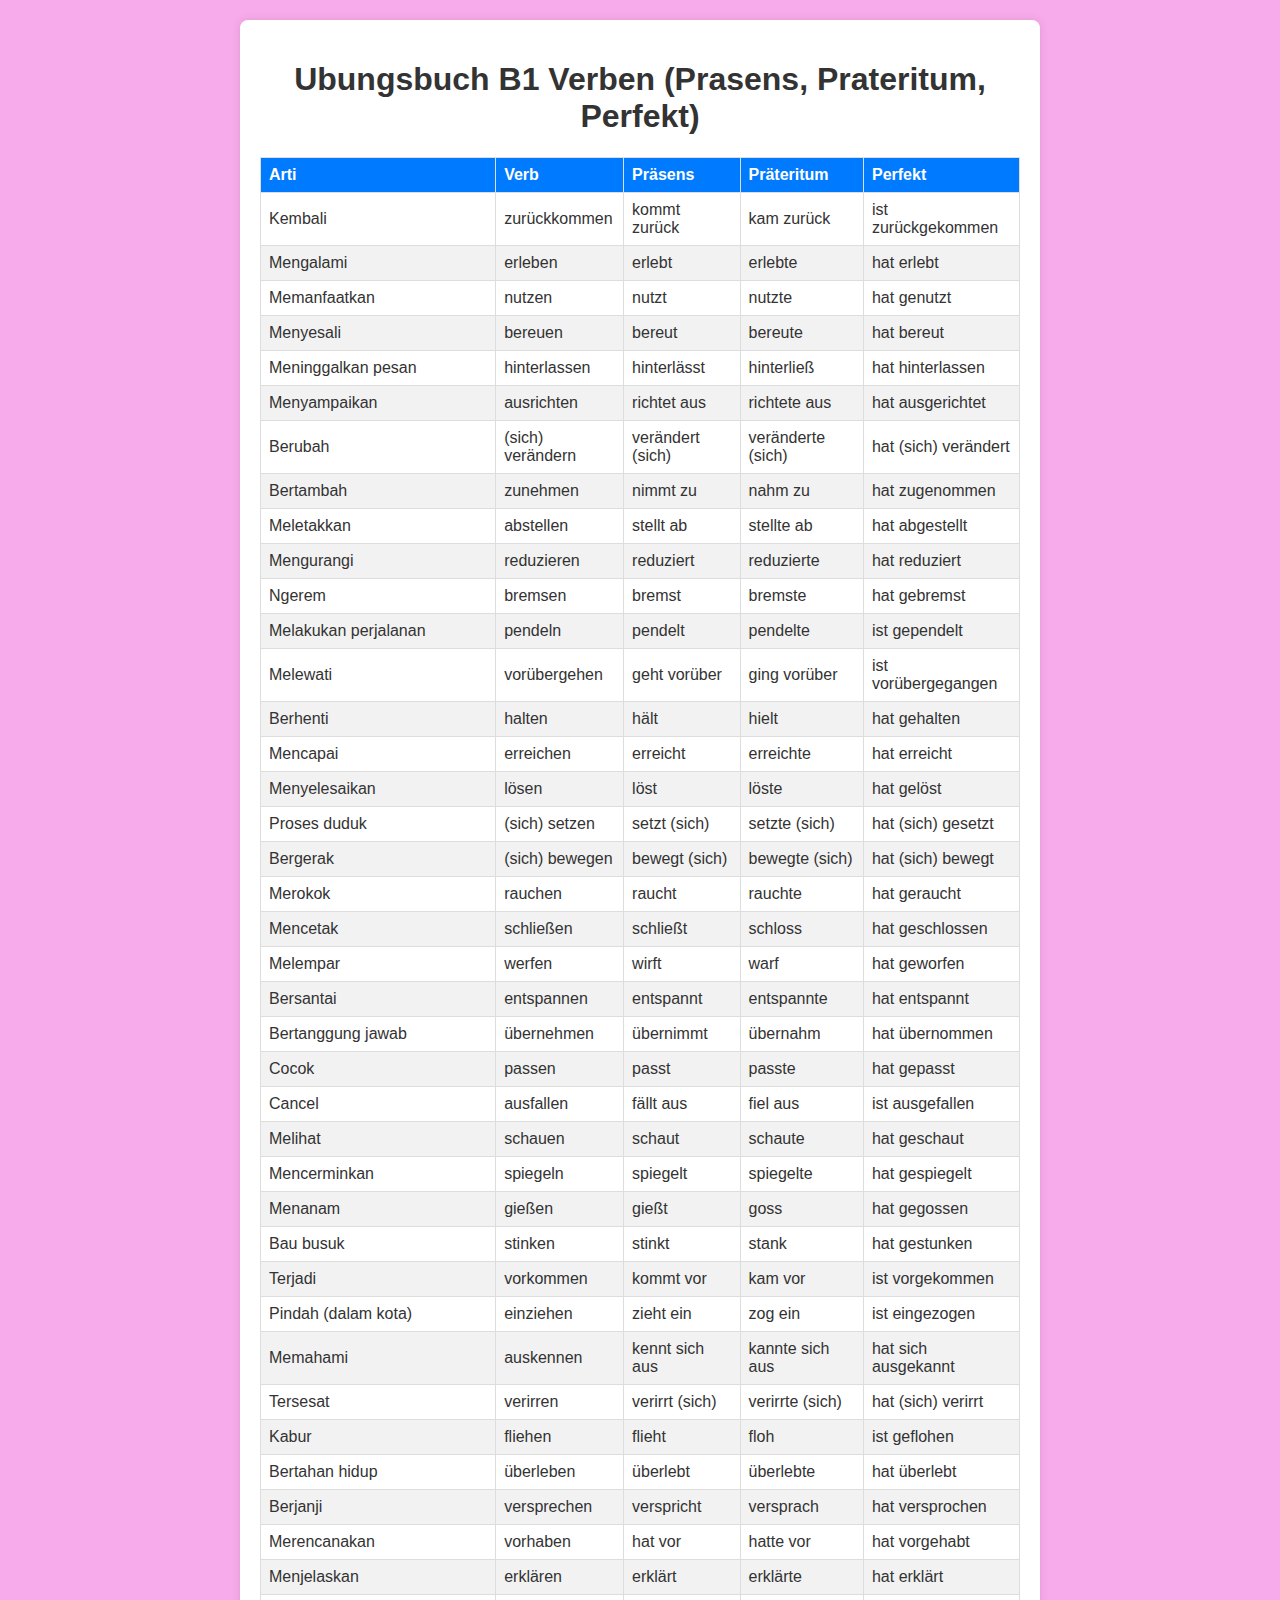
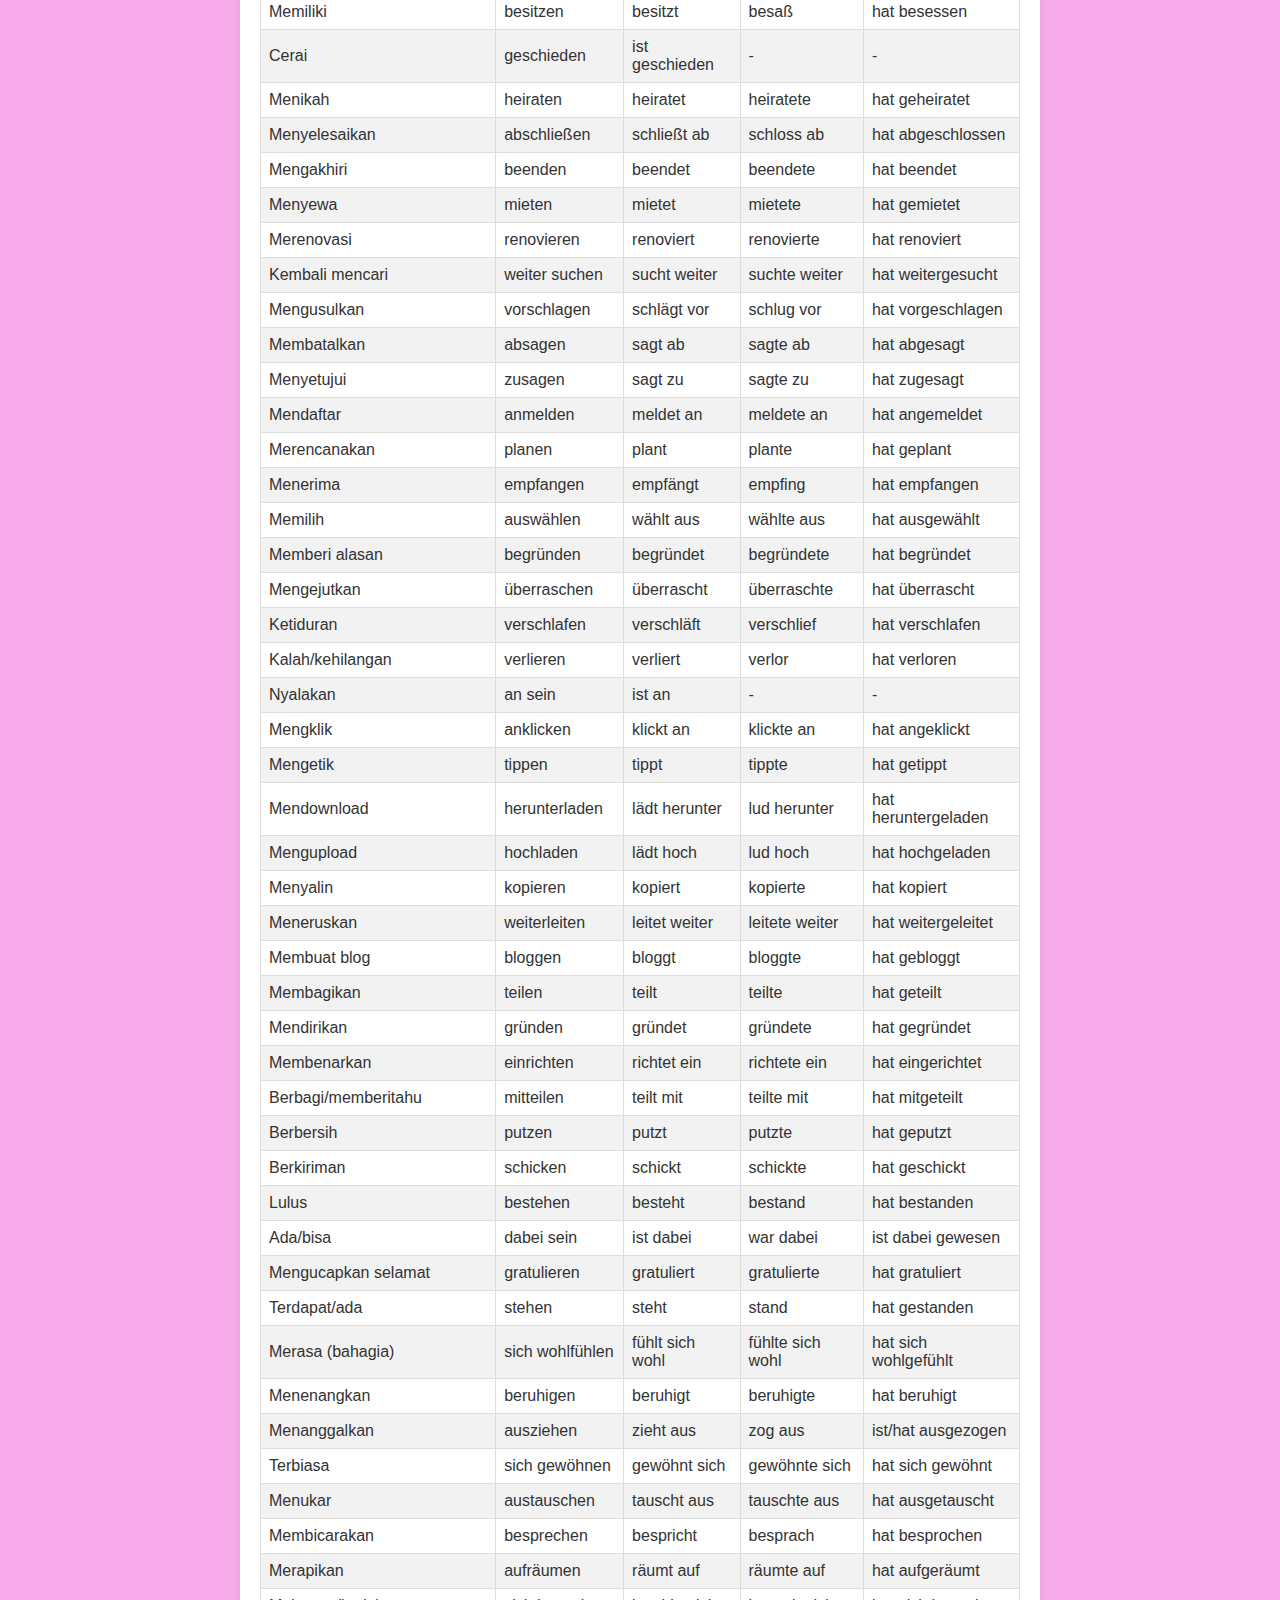
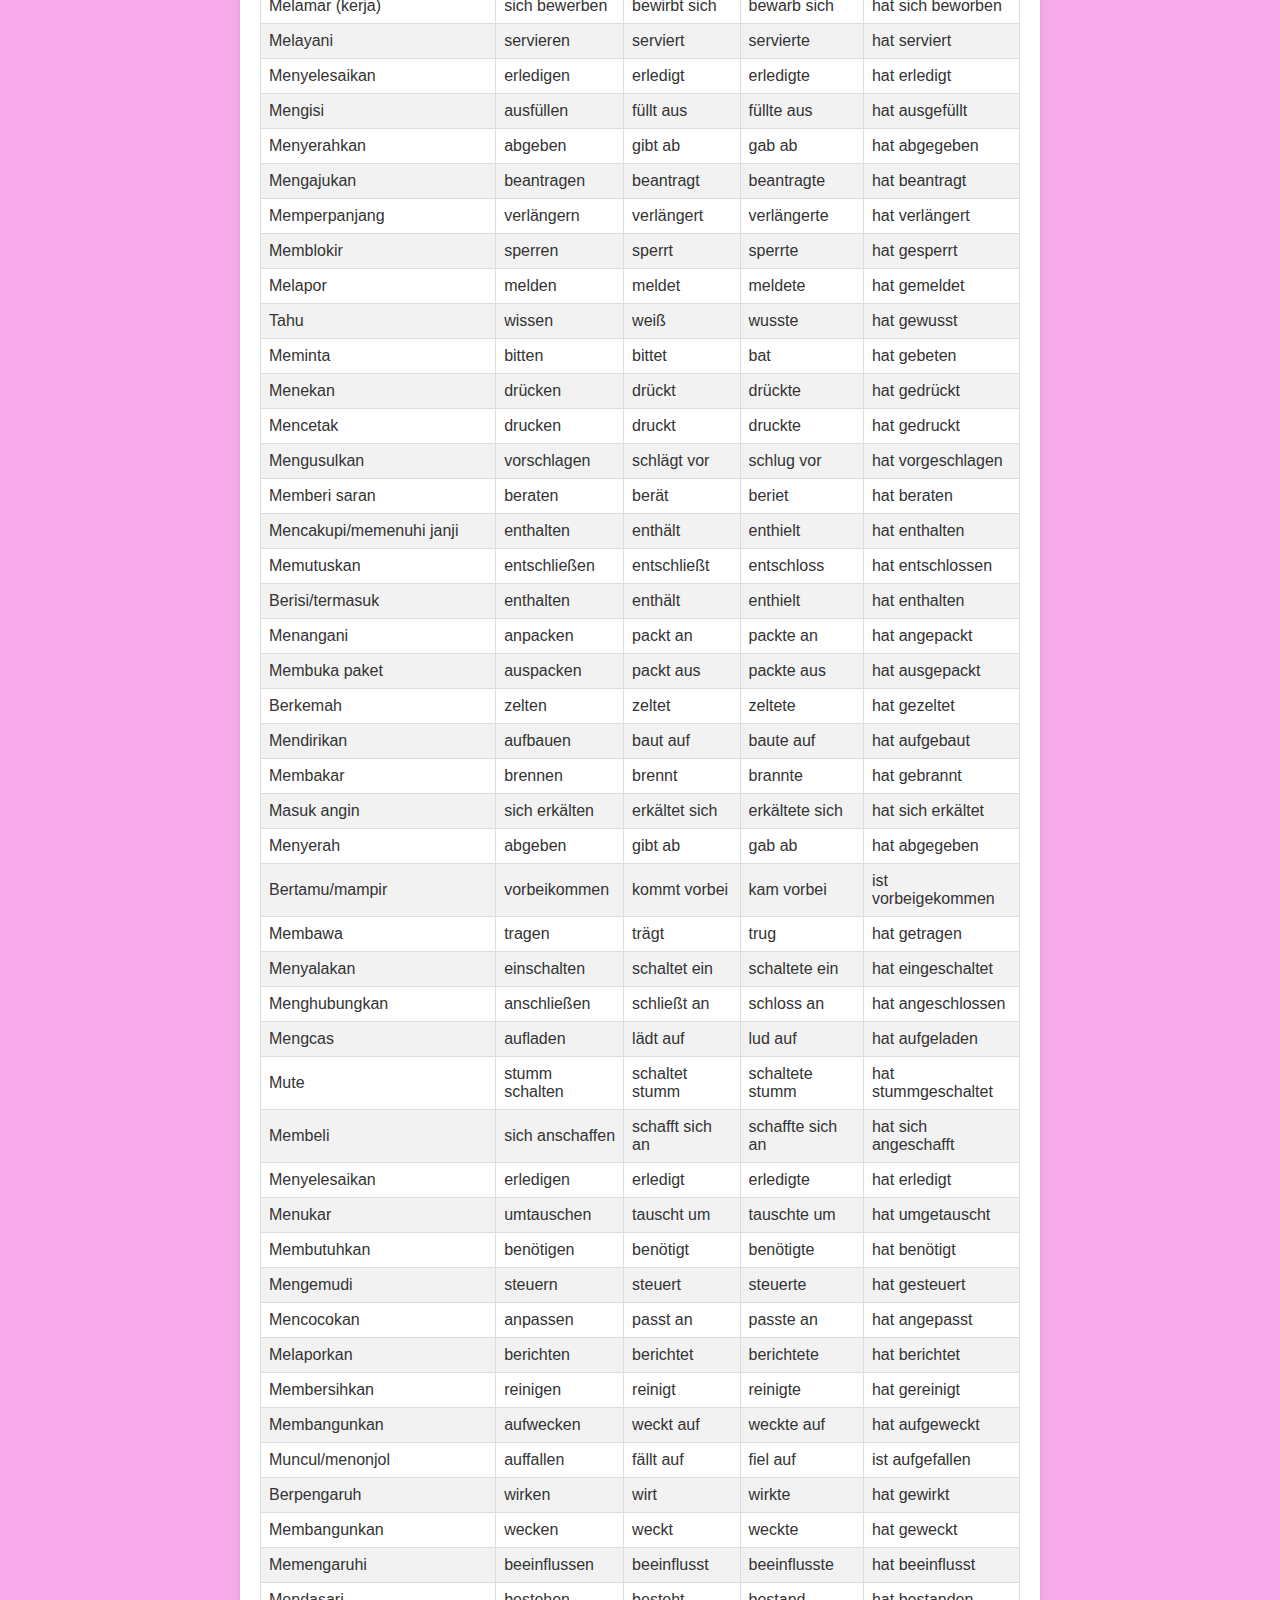
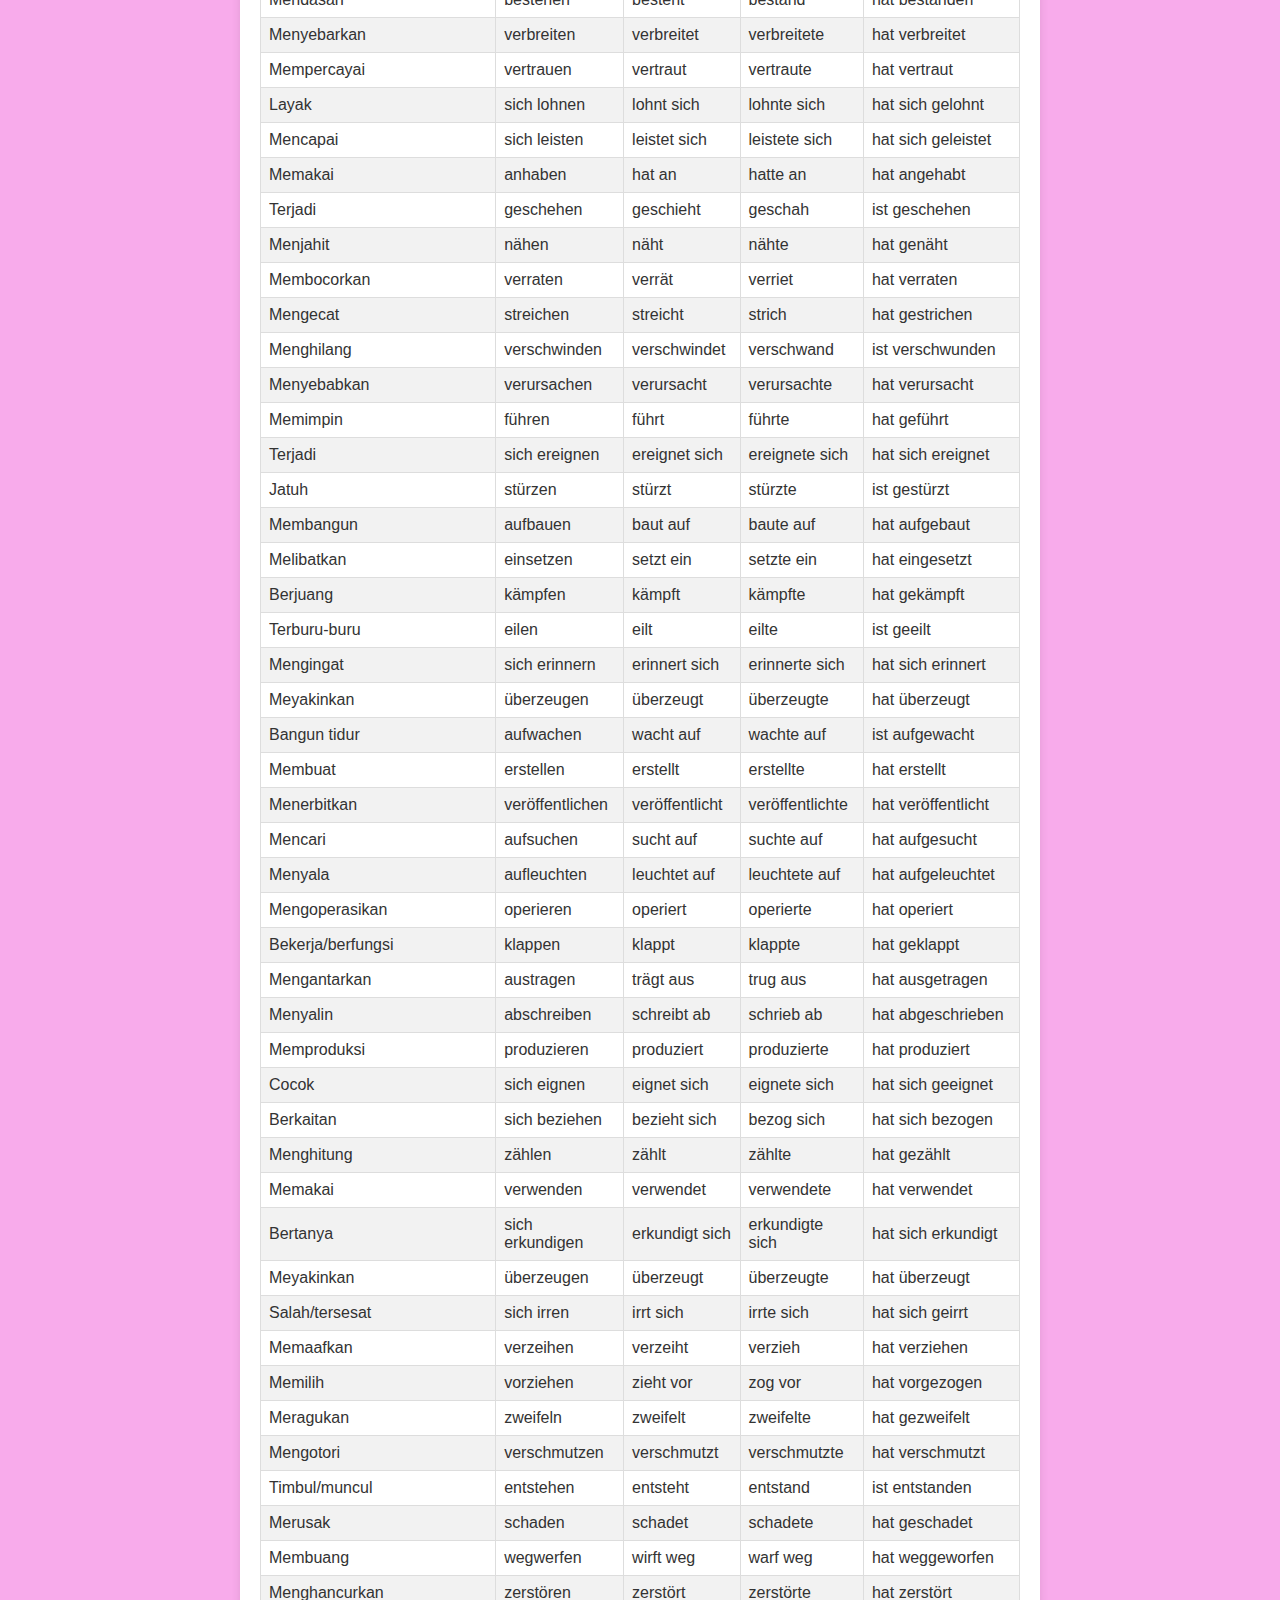
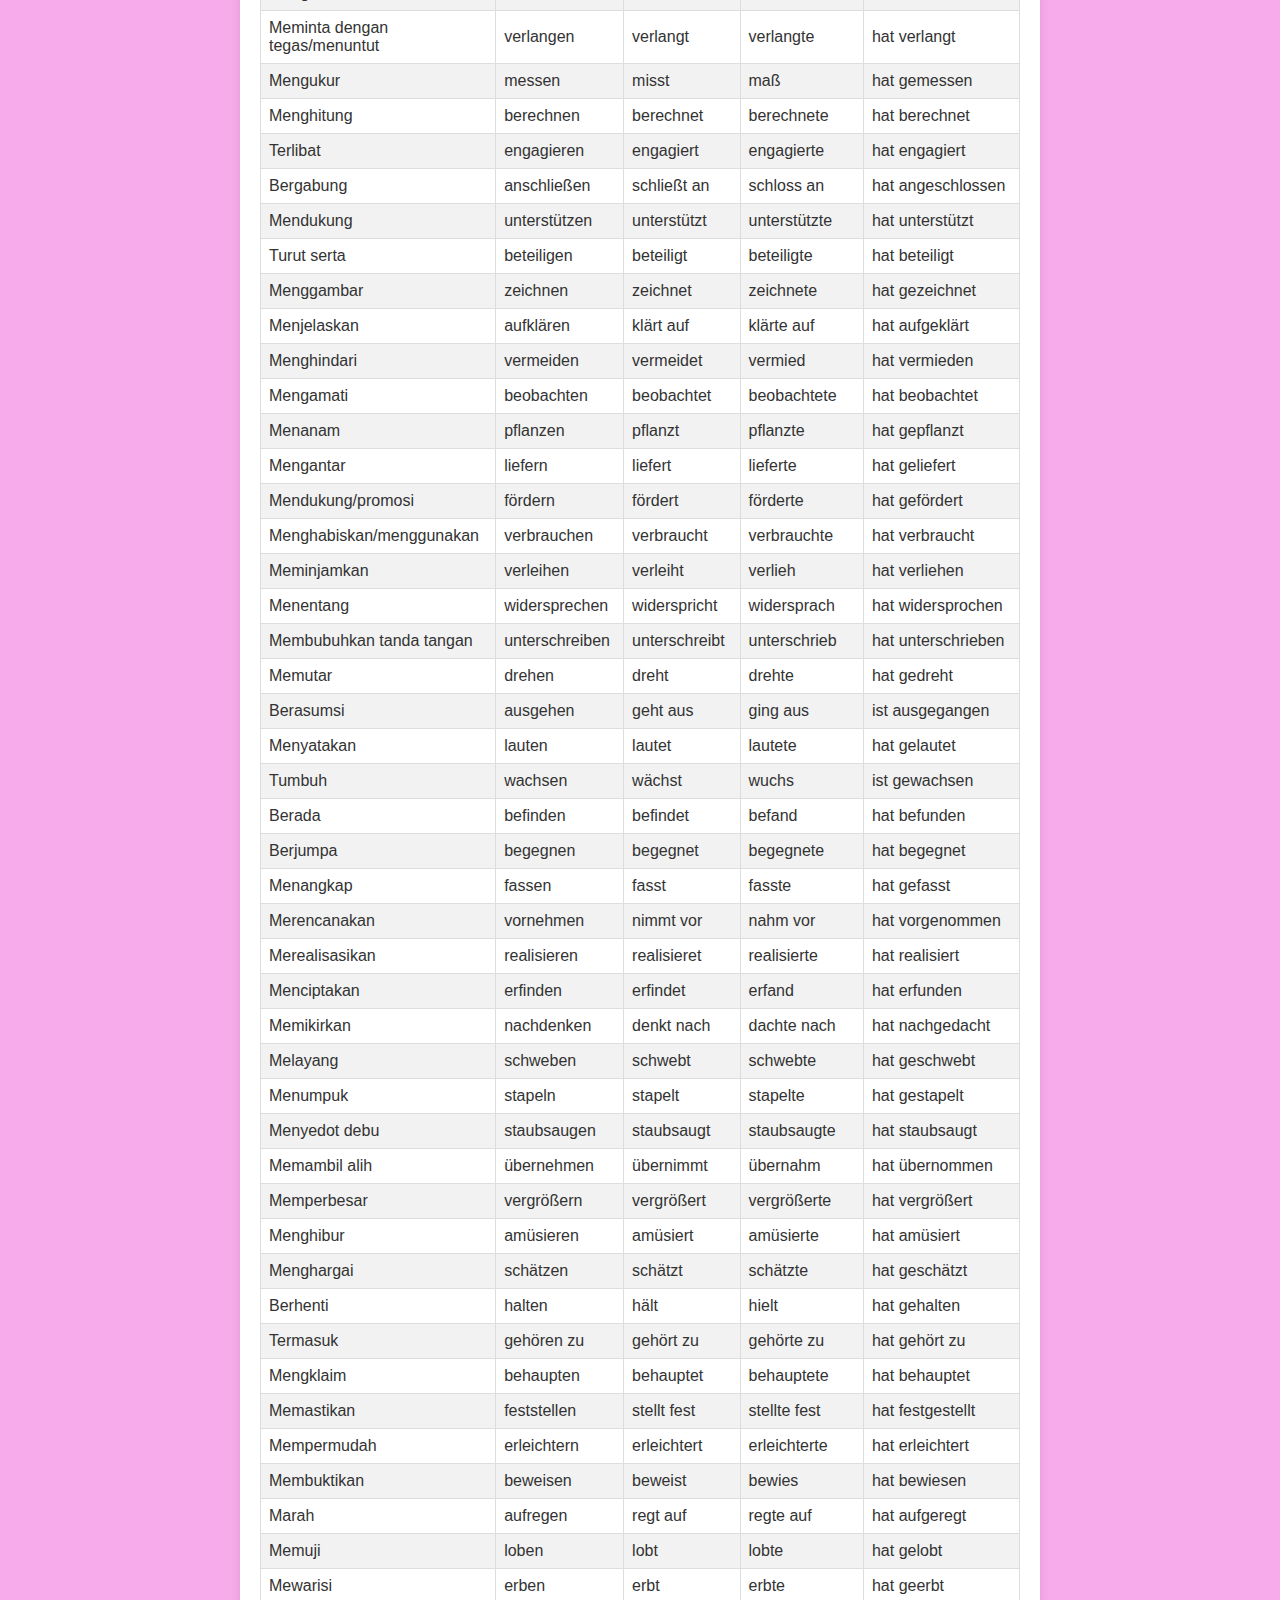
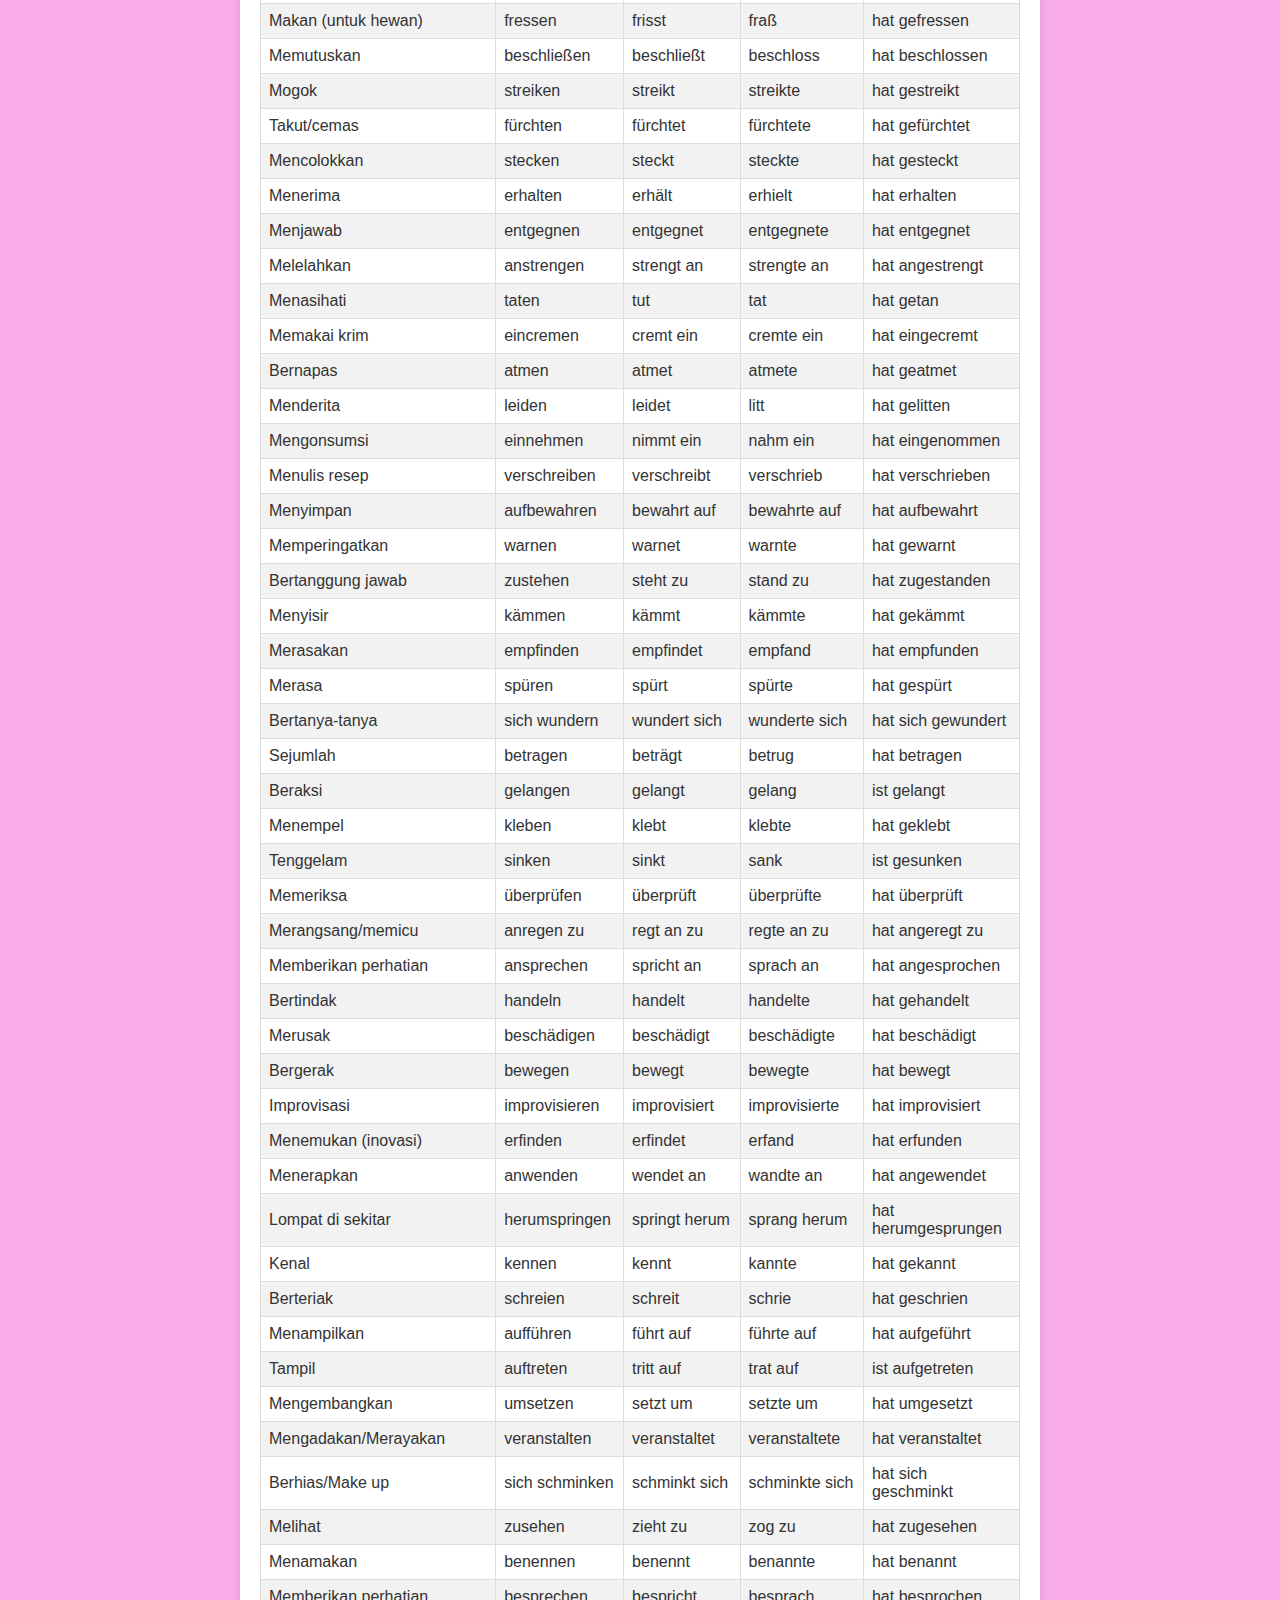
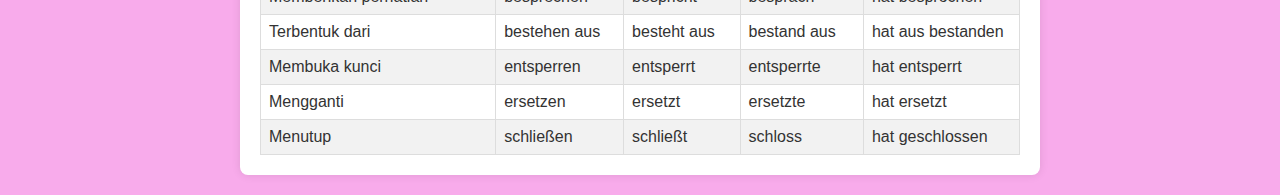
<file: verben.html>
<!DOCTYPE html>
<html lang="id">

<head>
    <meta charset="UTF-8">
    <meta name="viewport" content="width=device-width, initial-scale=1.0">
    <title>Verben B1 Ubung</title>
    <link rel="stylesheet" href="styles.css">
    
</head>

<body>

    <div class="container">
        <h1>Ubungsbuch B1 Verben (Prasens, Prateritum, Perfekt)</h1>
        <div class="table-responsive">
        <table id="tabel17">
            <thead>
                <tr>
                    <th>Arti</th>
                    <th>Verb</th>
                    <th>Präsens</th>
                    <th>Präteritum</th>
                    <th>Perfekt</th>
                </tr>
            </thead>
            <tbody>
                <tr><td>Kembali</td><td>zurückkommen</td><td>kommt zurück</td><td>kam zurück</td><td>ist zurückgekommen</td></tr>
                <tr><td>Mengalami</td><td>erleben</td><td>erlebt</td><td>erlebte</td><td>hat erlebt</td></tr>
                <tr><td>Memanfaatkan</td><td>nutzen</td><td>nutzt</td><td>nutzte</td><td>hat genutzt</td></tr>
                <tr><td>Menyesali</td><td>bereuen</td><td>bereut</td><td>bereute</td><td>hat bereut</td></tr>
                <tr><td>Meninggalkan pesan</td><td>hinterlassen</td><td>hinterlässt</td><td>hinterließ</td><td>hat hinterlassen</td></tr>
                <tr><td>Menyampaikan</td><td>ausrichten</td><td>richtet aus</td><td>richtete aus</td><td>hat ausgerichtet</td></tr>
                <tr><td>Berubah</td><td>(sich) verändern</td><td>verändert (sich)</td><td>veränderte (sich)</td><td>hat (sich) verändert</td></tr>
                <tr><td>Bertambah</td><td>zunehmen</td><td>nimmt zu</td><td>nahm zu</td><td>hat zugenommen</td></tr>
                <tr><td>Meletakkan</td><td>abstellen</td><td>stellt ab</td><td>stellte ab</td><td>hat abgestellt</td></tr>
                <tr><td>Mengurangi</td><td>reduzieren</td><td>reduziert</td><td>reduzierte</td><td>hat reduziert</td></tr>
                <tr><td>Ngerem</td><td>bremsen</td><td>bremst</td><td>bremste</td><td>hat gebremst</td></tr>
                <tr><td>Melakukan perjalanan</td><td>pendeln</td><td>pendelt</td><td>pendelte</td><td>ist gependelt</td></tr>
                <tr><td>Melewati</td><td>vorübergehen</td><td>geht vorüber</td><td>ging vorüber</td><td>ist vorübergegangen</td></tr>
                <tr><td>Berhenti</td><td>halten</td><td>hält</td><td>hielt</td><td>hat gehalten</td></tr>
                <tr><td>Mencapai</td><td>erreichen</td><td>erreicht</td><td>erreichte</td><td>hat erreicht</td></tr>
                <tr><td>Menyelesaikan</td><td>lösen</td><td>löst</td><td>löste</td><td>hat gelöst</td></tr>
                <tr><td>Proses duduk</td><td>(sich) setzen</td><td>setzt (sich)</td><td>setzte (sich)</td><td>hat (sich) gesetzt</td></tr>
                <tr><td>Bergerak</td><td>(sich) bewegen</td><td>bewegt (sich)</td><td>bewegte (sich)</td><td>hat (sich) bewegt</td></tr>
                <tr><td>Merokok</td><td>rauchen</td><td>raucht</td><td>rauchte</td><td>hat geraucht</td></tr>
                <tr><td>Mencetak</td><td>schließen</td><td>schließt</td><td>schloss</td><td>hat geschlossen</td></tr>
                <tr><td>Melempar</td><td>werfen</td><td>wirft</td><td>warf</td><td>hat geworfen</td></tr>
                <tr><td>Bersantai</td><td>entspannen</td><td>entspannt</td><td>entspannte</td><td>hat entspannt</td></tr>
                <tr><td>Bertanggung jawab</td><td>übernehmen</td><td>übernimmt</td><td>übernahm</td><td>hat übernommen</td></tr>
                <tr><td>Cocok</td><td>passen</td><td>passt</td><td>passte</td><td>hat gepasst</td></tr>
                <tr><td>Cancel</td><td>ausfallen</td><td>fällt aus</td><td>fiel aus</td><td>ist ausgefallen</td></tr>
                <tr><td>Melihat</td><td>schauen</td><td>schaut</td><td>schaute</td><td>hat geschaut</td></tr>
                <tr><td>Mencerminkan</td><td>spiegeln</td><td>spiegelt</td><td>spiegelte</td><td>hat gespiegelt</td></tr>
                <tr><td>Menanam</td><td>gießen</td><td>gießt</td><td>goss</td><td>hat gegossen</td></tr>
                <tr><td>Bau busuk</td><td>stinken</td><td>stinkt</td><td>stank</td><td>hat gestunken</td></tr>
                <tr><td>Terjadi</td><td>vorkommen</td><td>kommt vor</td><td>kam vor</td><td>ist vorgekommen</td></tr>
                <tr><td>Pindah (dalam kota)</td><td>einziehen</td><td>zieht ein</td><td>zog ein</td><td>ist eingezogen</td></tr>
                <tr><td>Memahami</td><td>auskennen</td><td>kennt sich aus</td><td>kannte sich aus</td><td>hat sich ausgekannt</td></tr>
                <tr><td>Tersesat</td><td>verirren</td><td>verirrt (sich)</td><td>verirrte (sich)</td><td>hat (sich) verirrt</td></tr>
                <tr><td>Kabur</td><td>fliehen</td><td>flieht</td><td>floh</td><td>ist geflohen</td></tr>
                <tr><td>Bertahan hidup</td><td>überleben</td><td>überlebt</td><td>überlebte</td><td>hat überlebt</td></tr>
                <tr><td>Berjanji</td><td>versprechen</td><td>verspricht</td><td>versprach</td><td>hat versprochen</td></tr>
                <tr><td>Merencanakan</td><td>vorhaben</td><td>hat vor</td><td>hatte vor</td><td>hat vorgehabt</td></tr>
                <tr><td>Menjelaskan</td><td>erklären</td><td>erklärt</td><td>erklärte</td><td>hat erklärt</td></tr>
                <tr><td>Memiliki</td><td>besitzen</td><td>besitzt</td><td>besaß</td><td>hat besessen</td></tr>
                <tr><td>Cerai</td><td>geschieden</td><td>ist geschieden</td><td>-</td><td>-</td></tr>
                <tr><td>Menikah</td><td>heiraten</td><td>heiratet</td><td>heiratete</td><td>hat geheiratet</td></tr>
                <tr><td>Menyelesaikan</td><td>abschließen</td><td>schließt ab</td><td>schloss ab</td><td>hat abgeschlossen</td></tr>
                <tr><td>Mengakhiri</td><td>beenden</td><td>beendet</td><td>beendete</td><td>hat beendet</td></tr>
                <tr><td>Menyewa</td><td>mieten</td><td>mietet</td><td>mietete</td><td>hat gemietet</td></tr>
                <tr><td>Merenovasi</td><td>renovieren</td><td>renoviert</td><td>renovierte</td><td>hat renoviert</td></tr>
                <tr><td>Kembali mencari</td><td>weiter suchen</td><td>sucht weiter</td><td>suchte weiter</td><td>hat weitergesucht</td></tr>
                <tr><td>Mengusulkan</td><td>vorschlagen</td><td>schlägt vor</td><td>schlug vor</td><td>hat vorgeschlagen</td></tr>
                <tr><td>Membatalkan</td><td>absagen</td><td>sagt ab</td><td>sagte ab</td><td>hat abgesagt</td></tr>
                <tr><td>Menyetujui</td><td>zusagen</td><td>sagt zu</td><td>sagte zu</td><td>hat zugesagt</td></tr>
                <tr><td>Mendaftar</td><td>anmelden</td><td>meldet an</td><td>meldete an</td><td>hat angemeldet</td></tr>
                <tr><td>Merencanakan</td><td>planen</td><td>plant</td><td>plante</td><td>hat geplant</td></tr>
                <tr><td>Menerima</td><td>empfangen</td><td>empfängt</td><td>empfing</td><td>hat empfangen</td></tr>
                <tr><td>Memilih</td><td>auswählen</td><td>wählt aus</td><td>wählte aus</td><td>hat ausgewählt</td></tr>
                <tr><td>Memberi alasan</td><td>begründen</td><td>begründet</td><td>begründete</td><td>hat begründet</td></tr>
                <tr><td>Mengejutkan</td><td>überraschen</td><td>überrascht</td><td>überraschte</td><td>hat überrascht</td></tr>
                <tr><td>Ketiduran</td><td>verschlafen</td><td>verschläft</td><td>verschlief</td><td>hat verschlafen</td></tr>
                <tr><td>Kalah/kehilangan</td><td>verlieren</td><td>verliert</td><td>verlor</td><td>hat verloren</td></tr>
                <tr><td>Nyalakan</td><td>an sein</td><td>ist an</td><td>-</td><td>-</td></tr>
                <tr><td>Mengklik</td><td>anklicken</td><td>klickt an</td><td>klickte an</td><td>hat angeklickt</td></tr>
                <tr><td>Mengetik</td><td>tippen</td><td>tippt</td><td>tippte</td><td>hat getippt</td></tr>
                <tr><td>Mendownload</td><td>herunterladen</td><td>lädt herunter</td><td>lud herunter</td><td>hat heruntergeladen</td></tr>
                <tr><td>Mengupload</td><td>hochladen</td><td>lädt hoch</td><td>lud hoch</td><td>hat hochgeladen</td></tr>
                <tr><td>Menyalin</td><td>kopieren</td><td>kopiert</td><td>kopierte</td><td>hat kopiert</td></tr>
                <tr><td>Meneruskan</td><td>weiterleiten</td><td>leitet weiter</td><td>leitete weiter</td><td>hat weitergeleitet</td></tr>
                <tr><td>Membuat blog</td><td>bloggen</td><td>bloggt</td><td>bloggte</td><td>hat gebloggt</td></tr>
                <tr><td>Membagikan</td><td>teilen</td><td>teilt</td><td>teilte</td><td>hat geteilt</td></tr>
                <tr><td>Mendirikan</td><td>gründen</td><td>gründet</td><td>gründete</td><td>hat gegründet</td></tr>
                <tr><td>Membenarkan</td><td>einrichten</td><td>richtet ein</td><td>richtete ein</td><td>hat eingerichtet</td></tr>
            <tr><td>Berbagi/memberitahu</td><td>mitteilen</td><td>teilt mit</td><td>teilte mit</td><td>hat mitgeteilt</td></tr>
            <tr><td>Berbersih</td><td>putzen</td><td>putzt</td><td>putzte</td><td>hat geputzt</td></tr>
            <tr><td>Berkiriman</td><td>schicken</td><td>schickt</td><td>schickte</td><td>hat geschickt</td></tr>
            <tr><td>Lulus</td><td>bestehen</td><td>besteht</td><td>bestand</td><td>hat bestanden</td></tr>
            <tr><td>Ada/bisa</td><td>dabei sein</td><td>ist dabei</td><td>war dabei</td><td>ist dabei gewesen</td></tr>
            <tr><td>Mengucapkan selamat</td><td>gratulieren</td><td>gratuliert</td><td>gratulierte</td><td>hat gratuliert</td></tr>
            <tr><td>Terdapat/ada</td><td>stehen</td><td>steht</td><td>stand</td><td>hat gestanden</td></tr>
            <tr><td>Merasa (bahagia)</td><td>sich wohlfühlen</td><td>fühlt sich wohl</td><td>fühlte sich wohl</td><td>hat sich wohlgefühlt</td></tr>
            <tr><td>Menenangkan</td><td>beruhigen</td><td>beruhigt</td><td>beruhigte</td><td>hat beruhigt</td></tr>
            <tr><td>Menanggalkan</td><td>ausziehen</td><td>zieht aus</td><td>zog aus</td><td>ist/hat ausgezogen</td></tr>
            <tr><td>Terbiasa</td><td>sich gewöhnen</td><td>gewöhnt sich</td><td>gewöhnte sich</td><td>hat sich gewöhnt</td></tr>
            <tr><td>Menukar</td><td>austauschen</td><td>tauscht aus</td><td>tauschte aus</td><td>hat ausgetauscht</td></tr>
            <tr><td>Membicarakan</td><td>besprechen</td><td>bespricht</td><td>besprach</td><td>hat besprochen</td></tr>
            <tr><td>Merapikan</td><td>aufräumen</td><td>räumt auf</td><td>räumte auf</td><td>hat aufgeräumt</td></tr>
            <tr><td>Melamar (kerja)</td><td>sich bewerben</td><td>bewirbt sich</td><td>bewarb sich</td><td>hat sich beworben</td></tr>
            <tr><td>Melayani</td><td>servieren</td><td>serviert</td><td>servierte</td><td>hat serviert</td></tr>
            <tr><td>Menyelesaikan</td><td>erledigen</td><td>erledigt</td><td>erledigte</td><td>hat erledigt</td></tr>
            <tr><td>Mengisi</td><td>ausfüllen</td><td>füllt aus</td><td>füllte aus</td><td>hat ausgefüllt</td></tr>
            <tr><td>Menyerahkan</td><td>abgeben</td><td>gibt ab</td><td>gab ab</td><td>hat abgegeben</td></tr>
            <tr><td>Mengajukan</td><td>beantragen</td><td>beantragt</td><td>beantragte</td><td>hat beantragt</td></tr>
            <tr><td>Memperpanjang</td><td>verlängern</td><td>verlängert</td><td>verlängerte</td><td>hat verlängert</td></tr>
            <tr><td>Memblokir</td><td>sperren</td><td>sperrt</td><td>sperrte</td><td>hat gesperrt</td></tr>
            <tr><td>Melapor</td><td>melden</td><td>meldet</td><td>meldete</td><td>hat gemeldet</td></tr>
            <tr><td>Tahu</td><td>wissen</td><td>weiß</td><td>wusste</td><td>hat gewusst</td></tr>
            <tr><td>Meminta</td><td>bitten</td><td>bittet</td><td>bat</td><td>hat gebeten</td></tr>
            <tr><td>Menekan</td><td>drücken</td><td>drückt</td><td>drückte</td><td>hat gedrückt</td></tr>
            <tr><td>Mencetak</td><td>drucken</td><td>druckt</td><td>druckte</td><td>hat gedruckt</td></tr>
            <tr><td>Mengusulkan</td><td>vorschlagen</td><td>schlägt vor</td><td>schlug vor</td><td>hat vorgeschlagen</td></tr>
            <tr><td>Memberi saran</td><td>beraten</td><td>berät</td><td>beriet</td><td>hat beraten</td></tr>
            <tr><td>Mencakupi/memenuhi janji</td><td>enthalten</td><td>enthält</td><td>enthielt</td><td>hat enthalten</td></tr>
            <tr><td>Memutuskan</td><td>entschließen</td><td>entschließt</td><td>entschloss</td><td>hat entschlossen</td></tr>
            <tr><td>Berisi/termasuk</td><td>enthalten</td><td>enthält</td><td>enthielt</td><td>hat enthalten</td></tr>
            <tr><td>Menangani</td><td>anpacken</td><td>packt an</td><td>packte an</td><td>hat angepackt</td></tr>
            <tr><td>Membuka paket</td><td>auspacken</td><td>packt aus</td><td>packte aus</td><td>hat ausgepackt</td></tr>
            <tr><td>Berkemah</td><td>zelten</td><td>zeltet</td><td>zeltete</td><td>hat gezeltet</td></tr>
            <tr><td>Mendirikan</td><td>aufbauen</td><td>baut auf</td><td>baute auf</td><td>hat aufgebaut</td></tr>
            <tr><td>Membakar</td><td>brennen</td><td>brennt</td><td>brannte</td><td>hat gebrannt</td></tr>
            <tr><td>Masuk angin</td><td>sich erkälten</td><td>erkältet sich</td><td>erkältete sich</td><td>hat sich erkältet</td></tr>
            <tr><td>Menyerah</td><td>abgeben</td><td>gibt ab</td><td>gab ab</td><td>hat abgegeben</td></tr>
            <tr><td>Bertamu/mampir</td><td>vorbeikommen</td><td>kommt vorbei</td><td>kam vorbei</td><td>ist vorbeigekommen</td></tr>
            <tr><td>Membawa</td><td>tragen</td><td>trägt</td><td>trug</td><td>hat getragen</td></tr>
            <tr><td>Menyalakan</td><td>einschalten</td><td>schaltet ein</td><td>schaltete ein</td><td>hat eingeschaltet</td></tr>
            <tr><td>Menghubungkan</td><td>anschließen</td><td>schließt an</td><td>schloss an</td><td>hat angeschlossen</td></tr>
            <tr><td>Mengcas</td><td>aufladen</td><td>lädt auf</td><td>lud auf</td><td>hat aufgeladen</td></tr>
            <tr><td>Mute</td><td>stumm schalten</td><td>schaltet stumm</td><td>schaltete stumm</td><td>hat stummgeschaltet</td></tr>
            <tr><td>Membeli</td><td>sich anschaffen</td><td>schafft sich an</td><td>schaffte sich an</td><td>hat sich angeschafft</td></tr>
            <tr><td>Menyelesaikan</td><td>erledigen</td><td>erledigt</td><td>erledigte</td><td>hat erledigt</td></tr>
            <tr><td>Menukar</td><td>umtauschen</td><td>tauscht um</td><td>tauschte um</td><td>hat umgetauscht</td></tr>
            <tr><td>Membutuhkan</td><td>benötigen</td><td>benötigt</td><td>benötigte</td><td>hat benötigt</td></tr>
            <tr><td>Mengemudi</td><td>steuern</td><td>steuert</td><td>steuerte</td><td>hat gesteuert</td></tr>
            <tr><td>Mencocokan</td><td>anpassen</td><td>passt an</td><td>passte an</td><td>hat angepasst</td></tr>
            <tr><td>Melaporkan</td><td>berichten</td><td>berichtet</td><td>berichtete</td><td>hat berichtet</td></tr>
            <tr><td>Membersihkan</td><td>reinigen</td><td>reinigt</td><td>reinigte</td><td>hat gereinigt</td></tr>
            <tr><td>Membangunkan</td><td>aufwecken</td><td>weckt auf</td><td>weckte auf</td><td>hat aufgeweckt</td></tr>
            <tr><td>Muncul/menonjol</td><td>auffallen</td><td>fällt auf</td><td>fiel auf</td><td>ist aufgefallen</td></tr>
            <tr><td>Berpengaruh</td><td>wirken</td><td>wirt</td><td>wirkte</td><td>hat gewirkt</td></tr>
            <tr><td>Membangunkan</td><td>wecken</td><td>weckt</td><td>weckte</td><td>hat geweckt</td></tr>
            <tr><td>Memengaruhi</td><td>beeinflussen</td><td>beeinflusst</td><td>beeinflusste</td><td>hat beeinflusst</td></tr>
            <tr><td>Mendasari</td><td>bestehen</td><td>besteht</td><td>bestand</td><td>hat bestanden</td></tr>
            <tr><td>Menyebarkan</td><td>verbreiten</td><td>verbreitet</td><td>verbreitete</td><td>hat verbreitet</td></tr>
            <tr><td>Mempercayai</td><td>vertrauen</td><td>vertraut</td><td>vertraute</td><td>hat vertraut</td></tr>
            <tr><td>Layak</td><td>sich lohnen</td><td>lohnt sich</td><td>lohnte sich</td><td>hat sich gelohnt</td></tr>
            <tr><td>Mencapai</td><td>sich leisten</td><td>leistet sich</td><td>leistete sich</td><td>hat sich geleistet</td></tr>
            <tr><td>Memakai</td><td>anhaben</td><td>hat an</td><td>hatte an</td><td>hat angehabt</td></tr>
            <tr><td>Terjadi</td><td>geschehen</td><td>geschieht</td><td>geschah</td><td>ist geschehen</td></tr>
            <tr><td>Menjahit</td><td>nähen</td><td>näht</td><td>nähte</td><td>hat genäht</td></tr>
            <tr><td>Membocorkan</td><td>verraten</td><td>verrät</td><td>verriet</td><td>hat verraten</td></tr>
            <tr><td>Mengecat</td><td>streichen</td><td>streicht</td><td>strich</td><td>hat gestrichen</td></tr>
            <tr><td>Menghilang</td><td>verschwinden</td><td>verschwindet</td><td>verschwand</td><td>ist verschwunden</td></tr>
            <tr><td>Menyebabkan</td><td>verursachen</td><td>verursacht</td><td>verursachte</td><td>hat verursacht</td></tr>
            <tr><td>Memimpin</td><td>führen</td><td>führt</td><td>führte</td><td>hat geführt</td></tr>
            <tr><td>Terjadi</td><td>sich ereignen</td><td>ereignet sich</td><td>ereignete sich</td><td>hat sich ereignet</td></tr>
            <tr><td>Jatuh</td><td>stürzen</td><td>stürzt</td><td>stürzte</td><td>ist gestürzt</td></tr>
            <tr><td>Membangun</td><td>aufbauen</td><td>baut auf</td><td>baute auf</td><td>hat aufgebaut</td></tr>
            <tr><td>Melibatkan</td><td>einsetzen</td><td>setzt ein</td><td>setzte ein</td><td>hat eingesetzt</td></tr>
            <tr><td>Berjuang</td><td>kämpfen</td><td>kämpft</td><td>kämpfte</td><td>hat gekämpft</td></tr>
            <tr><td>Terburu-buru</td><td>eilen</td><td>eilt</td><td>eilte</td><td>ist geeilt</td></tr>
            <tr><td>Mengingat</td><td>sich erinnern</td><td>erinnert sich</td><td>erinnerte sich</td><td>hat sich erinnert</td></tr>
            <tr><td>Meyakinkan</td><td>überzeugen</td><td>überzeugt</td><td>überzeugte</td><td>hat überzeugt</td></tr>
            <tr><td>Bangun tidur</td><td>aufwachen</td><td>wacht auf</td><td>wachte auf</td><td>ist aufgewacht</td></tr>
            <tr><td>Membuat</td><td>erstellen</td><td>erstellt</td><td>erstellte</td><td>hat erstellt</td></tr>
            <tr><td>Menerbitkan</td><td>veröffentlichen</td><td>veröffentlicht</td><td>veröffentlichte</td><td>hat veröffentlicht</td></tr>
            <tr><td>Mencari</td><td>aufsuchen</td><td>sucht auf</td><td>suchte auf</td><td>hat aufgesucht</td></tr>
            <tr><td>Menyala</td><td>aufleuchten</td><td>leuchtet auf</td><td>leuchtete auf</td><td>hat aufgeleuchtet</td></tr>
            <tr><td>Mengoperasikan</td><td>operieren</td><td>operiert</td><td>operierte</td><td>hat operiert</td></tr>
            <tr><td>Bekerja/berfungsi</td><td>klappen</td><td>klappt</td><td>klappte</td><td>hat geklappt</td></tr>
            <tr><td>Mengantarkan</td><td>austragen</td><td>trägt aus</td><td>trug aus</td><td>hat ausgetragen</td></tr>
            <tr><td>Menyalin</td><td>abschreiben</td><td>schreibt ab</td><td>schrieb ab</td><td>hat abgeschrieben</td></tr>
            <tr><td>Memproduksi</td><td>produzieren</td><td>produziert</td><td>produzierte</td><td>hat produziert</td></tr>
            <tr><td>Cocok</td><td>sich eignen</td><td>eignet sich</td><td>eignete sich</td><td>hat sich geeignet</td></tr>
            <tr><td>Berkaitan</td><td>sich beziehen</td><td>bezieht sich</td><td>bezog sich</td><td>hat sich bezogen</td></tr>
            <tr><td>Menghitung</td><td>zählen</td><td>zählt</td><td>zählte</td><td>hat gezählt</td></tr>
            <tr><td>Memakai</td><td>verwenden</td><td>verwendet</td><td>verwendete</td><td>hat verwendet</td></tr>
            <tr><td>Bertanya</td><td>sich erkundigen</td><td>erkundigt sich</td><td>erkundigte sich</td><td>hat sich erkundigt</td></tr>
            <tr><td>Meyakinkan</td><td>überzeugen</td><td>überzeugt</td><td>überzeugte</td><td>hat überzeugt</td></tr>
            <tr><td>Salah/tersesat</td><td>sich irren</td><td>irrt sich</td><td>irrte sich</td><td>hat sich geirrt</td></tr>
            <tr><td>Memaafkan</td><td>verzeihen</td><td>verzeiht</td><td>verzieh</td><td>hat verziehen</td></tr>
            <tr><td>Memilih</td><td>vorziehen</td><td>zieht vor</td><td>zog vor</td><td>hat vorgezogen</td></tr>
            <tr><td>Meragukan</td><td>zweifeln</td><td>zweifelt</td><td>zweifelte</td><td>hat gezweifelt</td></tr>
            <tr><td>Mengotori</td><td>verschmutzen</td><td>verschmutzt</td><td>verschmutzte</td><td>hat verschmutzt</td></tr>
            <tr><td>Timbul/muncul</td><td>entstehen</td><td>entsteht</td><td>entstand</td><td>ist entstanden</td></tr>
            <tr><td>Merusak</td><td>schaden</td><td>schadet</td><td>schadete</td><td>hat geschadet</td></tr>
            <tr><td>Membuang</td><td>wegwerfen</td><td>wirft weg</td><td>warf weg</td><td>hat weggeworfen</td></tr>
            <tr><td>Menghancurkan</td><td>zerstören</td><td>zerstört</td><td>zerstörte</td><td>hat zerstört</td></tr>
            <tr><td>Meminta dengan tegas/menuntut</td><td>verlangen</td><td>verlangt</td><td>verlangte</td><td>hat verlangt</td></tr>
            <tr><td>Mengukur</td><td>messen</td><td>misst</td><td>maß</td><td>hat gemessen</td></tr>
            <tr><td>Menghitung</td><td>berechnen</td><td>berechnet</td><td>berechnete</td><td>hat berechnet</td></tr>
            <tr><td>Terlibat</td><td>engagieren</td><td>engagiert</td><td>engagierte</td><td>hat engagiert</td></tr>
            <tr><td>Bergabung</td><td>anschließen</td><td>schließt an</td><td>schloss an</td><td>hat angeschlossen</td></tr>
            <tr><td>Mendukung</td><td>unterstützen</td><td>unterstützt</td><td>unterstützte</td><td>hat unterstützt</td></tr>
            <tr><td>Turut serta</td><td>beteiligen</td><td>beteiligt</td><td>beteiligte</td><td>hat beteiligt</td></tr>
            <tr><td>Menggambar</td><td>zeichnen</td><td>zeichnet</td><td>zeichnete</td><td>hat gezeichnet</td></tr>
            <tr><td>Menjelaskan</td><td>aufklären</td><td>klärt auf</td><td>klärte auf</td><td>hat aufgeklärt</td></tr>
            <tr><td>Menghindari</td><td>vermeiden</td><td>vermeidet</td><td>vermied</td><td>hat vermieden</td></tr>
            <tr><td>Mengamati</td><td>beobachten</td><td>beobachtet</td><td>beobachtete</td><td>hat beobachtet</td></tr>
            <tr><td>Menanam</td><td>pflanzen</td><td>pflanzt</td><td>pflanzte</td><td>hat gepflanzt</td></tr>
            <tr><td>Mengantar</td><td>liefern</td><td>liefert</td><td>lieferte</td><td>hat geliefert</td></tr>
            <tr><td>Mendukung/promosi</td><td>fördern</td><td>fördert</td><td>förderte</td><td>hat gefördert</td></tr>
            <tr><td>Menghabiskan/menggunakan</td><td>verbrauchen</td><td>verbraucht</td><td>verbrauchte</td><td>hat verbraucht</td></tr>
            <tr><td>Meminjamkan</td><td>verleihen</td><td>verleiht</td><td>verlieh</td><td>hat verliehen</td></tr>
            <tr><td>Menentang</td><td>widersprechen</td><td>widerspricht</td><td>widersprach</td><td>hat widersprochen</td></tr>
            <tr><td>Membubuhkan tanda tangan</td><td>unterschreiben</td><td>unterschreibt</td><td>unterschrieb</td><td>hat unterschrieben</td></tr>
            <tr><td>Memutar</td><td>drehen</td><td>dreht</td><td>drehte</td><td>hat gedreht</td></tr>
            <tr><td>Berasumsi</td><td>ausgehen</td><td>geht aus</td><td>ging aus</td><td>ist ausgegangen</td></tr>
            <tr><td>Menyatakan</td><td>lauten</td><td>lautet</td><td>lautete</td><td>hat gelautet</td></tr>
            <tr><td>Tumbuh</td><td>wachsen</td><td>wächst</td><td>wuchs</td><td>ist gewachsen</td></tr>
            <tr><td>Berada</td><td>befinden</td><td>befindet</td><td>befand</td><td>hat befunden</td></tr>
            <tr><td>Berjumpa</td><td>begegnen</td><td>begegnet</td><td>begegnete</td><td>hat begegnet</td></tr>
            <tr><td>Menangkap</td><td>fassen</td><td>fasst</td><td>fasste</td><td>hat gefasst</td></tr>
            <tr><td>Merencanakan</td><td>vornehmen</td><td>nimmt vor</td><td>nahm vor</td><td>hat vorgenommen</td></tr>
            <tr><td>Merealisasikan</td><td>realisieren</td><td>realisieret</td><td>realisierte</td><td>hat realisiert</td></tr>
            <tr><td>Menciptakan</td><td>erfinden</td><td>erfindet</td><td>erfand</td><td>hat erfunden</td></tr>
            <tr><td>Memikirkan</td><td>nachdenken</td><td>denkt nach</td><td>dachte nach</td><td>hat nachgedacht</td></tr>
            <tr><td>Melayang</td><td>schweben</td><td>schwebt</td><td>schwebte</td><td>hat geschwebt</td></tr>
            <tr><td>Menumpuk</td><td>stapeln</td><td>stapelt</td><td>stapelte</td><td>hat gestapelt</td></tr>
            <tr><td>Menyedot debu</td><td>staubsaugen</td><td>staubsaugt</td><td>staubsaugte</td><td>hat staubsaugt</td></tr>
            <tr><td>Memambil alih</td><td>übernehmen</td><td>übernimmt</td><td>übernahm</td><td>hat übernommen</td></tr>
            <tr><td>Memperbesar</td><td>vergrößern</td><td>vergrößert</td><td>vergrößerte</td><td>hat vergrößert</td></tr>
            <tr><td>Menghibur</td><td>amüsieren</td><td>amüsiert</td><td>amüsierte</td><td>hat amüsiert</td></tr>
            <tr><td>Menghargai</td><td>schätzen</td><td>schätzt</td><td>schätzte</td><td>hat geschätzt</td></tr>
            <tr><td>Berhenti</td><td>halten</td><td>hält</td><td>hielt</td><td>hat gehalten</td></tr>
            <tr><td>Termasuk</td><td>gehören zu</td><td>gehört zu</td><td>gehörte zu</td><td>hat gehört zu</td></tr>
            <tr><td>Mengklaim</td><td>behaupten</td><td>behauptet</td><td>behauptete</td><td>hat behauptet</td></tr>
            <tr><td>Memastikan</td><td>feststellen</td><td>stellt fest</td><td>stellte fest</td><td>hat festgestellt</td></tr>
            <tr><td>Mempermudah</td><td>erleichtern</td><td>erleichtert</td><td>erleichterte</td><td>hat erleichtert</td></tr>
            <tr><td>Membuktikan</td><td>beweisen</td><td>beweist</td><td>bewies</td><td>hat bewiesen</td></tr>
            <tr><td>Marah</td><td>aufregen</td><td>regt auf</td><td>regte auf</td><td>hat aufgeregt</td></tr>
            <tr><td>Memuji</td><td>loben</td><td>lobt</td><td>lobte</td><td>hat gelobt</td></tr>
            <tr><td>Mewarisi</td><td>erben</td><td>erbt</td><td>erbte</td><td>hat geerbt</td></tr>
            <tr><td>Makan (untuk hewan)</td><td>fressen</td><td>frisst</td><td>fraß</td><td>hat gefressen</td></tr>
            <tr><td>Memutuskan</td><td>beschließen</td><td>beschließt</td><td>beschloss</td><td>hat beschlossen</td></tr>
            <tr><td>Mogok</td><td>streiken</td><td>streikt</td><td>streikte</td><td>hat gestreikt</td></tr>
            <tr><td>Takut/cemas</td><td>fürchten</td><td>fürchtet</td><td>fürchtete</td><td>hat gefürchtet</td></tr>
            <tr><td>Mencolokkan</td><td>stecken</td><td>steckt</td><td>steckte</td><td>hat gesteckt</td></tr>
            <tr><td>Menerima</td><td>erhalten</td><td>erhält</td><td>erhielt</td><td>hat erhalten</td></tr>
            <tr><td>Menjawab</td><td>entgegnen</td><td>entgegnet</td><td>entgegnete</td><td>hat entgegnet</td></tr>
            <tr><td>Melelahkan</td><td>anstrengen</td><td>strengt an</td><td>strengte an</td><td>hat angestrengt</td></tr>
            <tr><td>Menasihati</td><td>taten</td><td>tut</td><td>tat</td><td>hat getan</td></tr>
            <tr><td>Memakai krim</td><td>eincremen</td><td>cremt ein</td><td>cremte ein</td><td>hat eingecremt</td></tr>
            <tr><td>Bernapas</td><td>atmen</td><td>atmet</td><td>atmete</td><td>hat geatmet</td></tr>
            <tr><td>Menderita</td><td>leiden</td><td>leidet</td><td>litt</td><td>hat gelitten</td></tr>
            <tr><td>Mengonsumsi</td><td>einnehmen</td><td>nimmt ein</td><td>nahm ein</td><td>hat eingenommen</td></tr>
            <tr><td>Menulis resep</td><td>verschreiben</td><td>verschreibt</td><td>verschrieb</td><td>hat verschrieben</td></tr>
            <tr><td>Menyimpan</td><td>aufbewahren</td><td>bewahrt auf</td><td>bewahrte auf</td><td>hat aufbewahrt</td></tr>
            <tr><td>Memperingatkan</td><td>warnen</td><td>warnet</td><td>warnte</td><td>hat gewarnt</td></tr>
            <tr><td>Bertanggung jawab</td><td>zustehen</td><td>steht zu</td><td>stand zu</td><td>hat zugestanden</td></tr>
            <tr><td>Menyisir</td><td>kämmen</td><td>kämmt</td><td>kämmte</td><td>hat gekämmt</td></tr>
            <tr><td>Merasakan</td><td>empfinden</td><td>empfindet</td><td>empfand</td><td>hat empfunden</td></tr>
            <tr><td>Merasa</td><td>spüren</td><td>spürt</td><td>spürte</td><td>hat gespürt</td></tr>
            <tr><td>Bertanya-tanya</td><td>sich wundern</td><td>wundert sich</td><td>wunderte sich</td><td>hat sich gewundert</td></tr>
            <tr><td>Sejumlah</td><td>betragen</td><td>beträgt</td><td>betrug</td><td>hat betragen</td></tr>
            <tr><td>Beraksi</td><td>gelangen</td><td>gelangt</td><td>gelang</td><td>ist gelangt</td></tr>
            <tr><td>Menempel</td><td>kleben</td><td>klebt</td><td>klebte</td><td>hat geklebt</td></tr>
            <tr><td>Tenggelam</td><td>sinken</td><td>sinkt</td><td>sank</td><td>ist gesunken</td></tr>
            <tr><td>Memeriksa</td><td>überprüfen</td><td>überprüft</td><td>überprüfte</td><td>hat überprüft</td></tr>
            <tr><td>Merangsang/memicu</td><td>anregen zu</td><td>regt an zu</td><td>regte an zu</td><td>hat angeregt zu</td></tr>
            <tr><td>Memberikan perhatian</td><td>ansprechen</td><td>spricht an</td><td>sprach an</td><td>hat angesprochen</td></tr>
            <tr><td>Bertindak</td><td>handeln</td><td>handelt</td><td>handelte</td><td>hat gehandelt</td></tr>
            <tr><td>Merusak</td><td>beschädigen</td><td>beschädigt</td><td>beschädigte</td><td>hat beschädigt</td></tr>
            <tr><td>Bergerak</td><td>bewegen</td><td>bewegt</td><td>bewegte</td><td>hat bewegt</td></tr>
            <tr><td>Improvisasi</td><td>improvisieren</td><td>improvisiert</td><td>improvisierte</td><td>hat improvisiert</td></tr>
            <tr><td>Menemukan (inovasi)</td><td>erfinden</td><td>erfindet</td><td>erfand</td><td>hat erfunden</td></tr>
            <tr><td>Menerapkan</td><td>anwenden</td><td>wendet an</td><td>wandte an</td><td>hat angewendet</td></tr>
            <tr><td>Lompat di sekitar</td><td>herumspringen</td><td>springt herum</td><td>sprang herum</td><td>hat herumgesprungen</td></tr>
            <tr><td>Kenal</td><td>kennen</td><td>kennt</td><td>kannte</td><td>hat gekannt</td></tr>
            <tr><td>Berteriak</td><td>schreien</td><td>schreit</td><td>schrie</td><td>hat geschrien</td></tr>
            <tr><td>Menampilkan</td><td>aufführen</td><td>führt auf</td><td>führte auf</td><td>hat aufgeführt</td></tr>
            <tr><td>Tampil</td><td>auftreten</td><td>tritt auf</td><td>trat auf</td><td>ist aufgetreten</td></tr>
            <tr><td>Mengembangkan</td><td>umsetzen</td><td>setzt um</td><td>setzte um</td><td>hat umgesetzt</td></tr>
            <tr><td>Mengadakan/Merayakan</td><td>veranstalten</td><td>veranstaltet</td><td>veranstaltete</td><td>hat veranstaltet</td></tr>
            <tr><td>Berhias/Make up</td><td>sich schminken</td><td>schminkt sich</td><td>schminkte sich</td><td>hat sich geschminkt</td></tr>
            <tr><td>Melihat</td><td>zusehen</td><td>zieht zu</td><td>zog zu</td><td>hat zugesehen</td></tr>
            <tr><td>Menamakan</td><td>benennen</td><td>benennt</td><td>benannte</td><td>hat benannt</td></tr>
            <tr><td>Memberikan perhatian</td><td>besprechen</td><td>bespricht</td><td>besprach</td><td>hat besprochen</td></tr>
            <tr><td>Terbentuk dari</td><td>bestehen aus</td><td>besteht aus</td><td>bestand aus</td><td>hat aus bestanden</td></tr>
            <tr><td>Membuka kunci</td><td>entsperren</td><td>entsperrt</td><td>entsperrte</td><td>hat entsperrt</td></tr>
            <tr><td>Mengganti</td><td>ersetzen</td><td>ersetzt</td><td>ersetzte</td><td>hat ersetzt</td></tr>
            <tr><td>Menutup</td><td>schließen</td><td>schließt</td><td>schloss</td><td>hat geschlossen</td></tr>
            </tbody>
        </table>
    </div>
    </div>
</body>

</html>
</file>
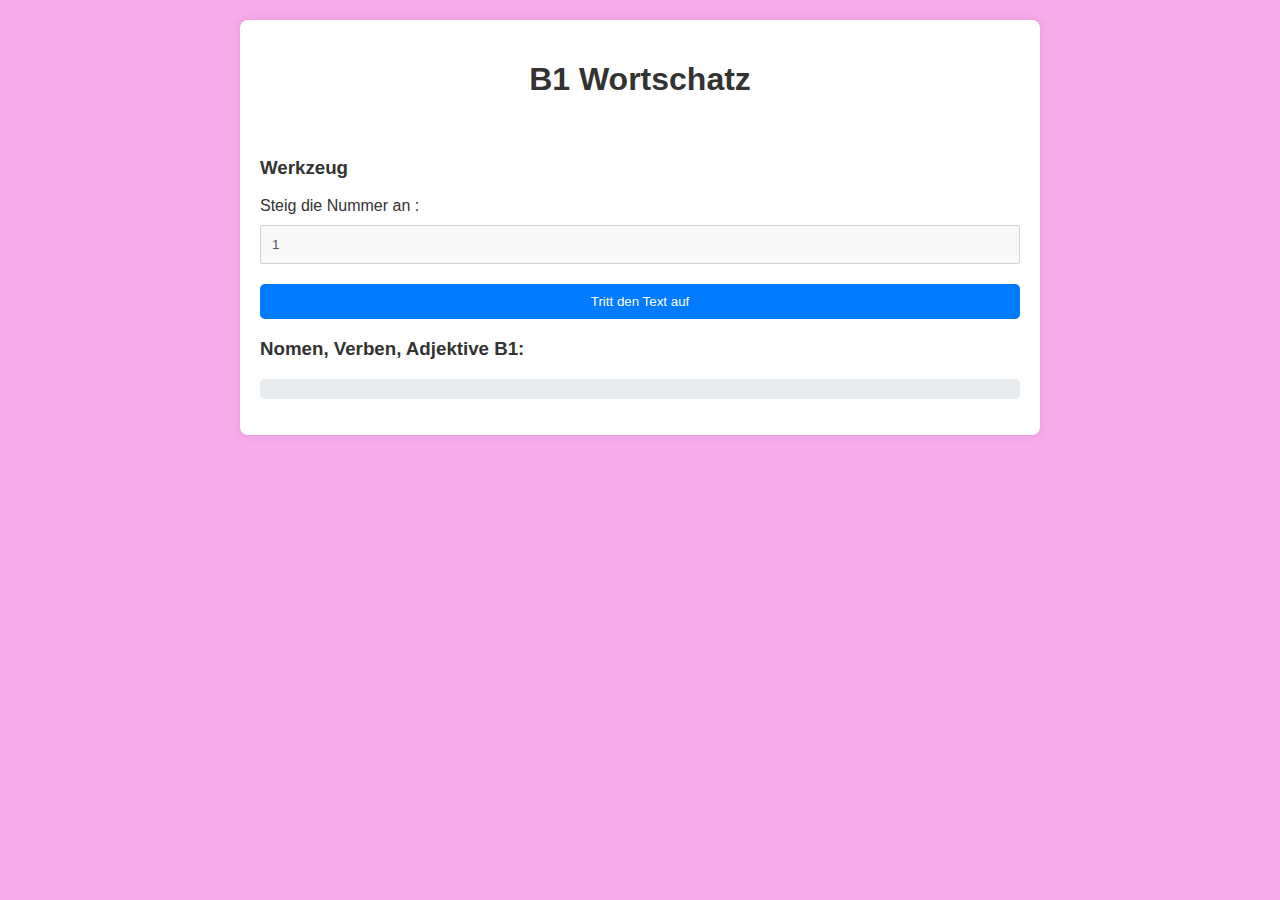
<file: wortschatz.html>
<!DOCTYPE html>
<html lang="id">

<head>
    <meta charset="UTF-8">
    <meta name="viewport" content="width=device-width, initial-scale=1.0">
    <title>Auswendig Wortschatz</title>
    <link rel="stylesheet" href="styles.css">
</head>

<body>
    <div class="container">
        <h1>B1 Wortschatz</h1>

        <div class="text-generator">
            <br>
            <h3>Werkzeug</h3>
            <label for="wordCount1">Steig die Nummer an :</label>
            <input type="number" id="wordCount1" max="1" value="1" disabled>
            <button id="generateButton1">Tritt den Text auf</button>
            <h3>Nomen, Verben, Adjektive B1:</h3>
            <p id="randomText1"></p>
        </div>
        
        

    </div>
    </div>

    <script>const words = [
        "der Winterurlaub", "das Skigebiet", "der (Ski-)Lift", "der Strandurlaub", "die Küste", "der Sand", 
        "die Strandpromenade", "der Urlaubsgruß", "Urlaubsplanung", "der Zeitpunkt", "der Terminkalender", "rechtzeitig", "gründlich", 
        "buchen", "sich entschließen", "die Halbpension", "die Vollpension", 
        "höchstens", "enthalten sein", "der Kompromiss", "meinetwegen", "dabei sein", 
        "der Einfall",  "einpacken", "auspacken", "der Mitarbeiter", "die Mitarbeiterin", "Unterkünfte", 
        "das Ferienhaus",  "das Wellnesshotel",  "die Hütte", "die Badewanne", "im Freien übernachten", "aufbauen", "der Ausblick", "die Aussicht", "herrlich", 
        "schick", "der Aufenthalt", "vorbei sein", "Reisen", 
        "das Urlaubsziel", "die Entfernung", "die Fahrtzeit", "gegen", 
        "der Hauptbahnhof", "der ICE", "der Kofferraum", "die Schifffahrt", "das Boot", 
        "Urlaub in der Natur", "die Alm", "die Kuh", "der Wanderer", 
        "das Gebirge", "der Himmel", "die Wiese", "die Traube", "reif", "brennen", "giftig", "das Insekt", "der Schutz"
        , "das Netz", "die Einsamkeit", "einsam", "der Empfang", "weg sein", 
        "das Heimweh", "sich erkälten", "Urlaubsaktivitäten", "das Abenteuer", "das Erlebnis", 
        "entspannend", "angenehm", "sich erholen", "faulenzen", "spazieren", "der Pilz", 
        "mitarbeiten", "vorbeikommen", "begeistert sein", 
        "gut/schlecht gelaunt sein", "zufrieden sein", "genervt sein", "enttäuscht sein", 
        "verzweifelt sein", "beinahe", "auf (Ohren auf!)", "drüben"
        ,
        "hierher"
        ,
        "momentan"
        ,
        "eher (Auf der Alm ist es eher einsam.)"
        ,
        "jedenfalls"
        ,
        "ca. (- circa)"
        ,
        "falls (Falls ihr Lust habt, meldet euch.)"
        ,
        "offenbar (Offenbar hatten auch andere diese Idee.)"
        ,
        "der Typ, -en"
        ,
        "der Chat, -s"
        ,
        "erfahren, er erfährt, hat erfahren"
        ,
        "die Neuigkeit, -en"
        ,
        "der Rückblick, -e"
        ,
        "solche (Wir kennen solche Listen.)"
        ,
        "tragen, er trägt, hat getragen"
        ,
        "vorne liegen (Berlin liegt in dieser Liste ganz vorne.)"
        ,
        "wieso (Wieso fahren wir nicht an die Ostsee?)"
        ,
        "das Zeug (Sg.)"
        ,
        "da (Da die Stadt sehr bekannt ist, gibt es viele Touristen.)"
        ,
        "obwohl (Obwohl es geregnet hat, waren wir gut gelaunt.)"
        ,
        "zu (Ich habe keine Lust, lange nach einer Unterkunft zu suchen.)"
        ,
        "Geräte und Zubehör"
        ,
        "der Staubsauger, -"
        ,
        "die Waschmaschine, -n"
        ,
        "der Kopfhörer, -"
        ,
        "die Powerbank, -s"
        ,
        "der USB-Stick, -s"
        ,
        "der Knopf, e"
        ,
        "die Taste, -n"
        ,
        "der Monitor, -e"
        ,
        "ein schalten (den Monitor einschalten)"
        ,
        "installieren"
        ,
        "das Ladekabel, -"
        ,
        "an schließen, er schließt"
        ,
        "an, hat angeschlossen (ein Kabel anschließen)"
        ,
        "der Handyakku, -s"
        ,
        "auf laden, er lädt auf, hat aufgeladen (den Akku aufladen)"
        ,
        "laden, er lädt, hat geladen (das Handy laden)"
        ,
        "sparsam"
        ,
        "stumm schalten (das Handy stumm schalten)"
        ,
        "(sich) an schaffen (sich ein neues Handy anschaffen)"
        ,
        "dabei haben, er hat dabei, hat dabeigehabt"
        ,
        "reparieren und reklamieren"
        ,
        "reklamieren"
        ,
        "umtauschen"
        ,
        "zurück geben, er gibt zurück, hat zurückgegeben"
        ,
        "die Garantie, -n"
        ,
        "die Quittung, -en"
        ,
        "kaputt gehen, er geht kaputt, ist kaputt gegangen"
        ,
        "reparieren"
        ,
        "zufrieden"
        ,
        "testen"
        ,
        "benötigen"
        ,
        "die Anleitung, -en"
        ,
        "die Gebrauchs- anweisung, -en"
        ,
        "smartes Wohnen"
        ,
        "automatisch"
        ,
        "bedienen (etwas von Hand bedienen)"
        ,
        "steuern"
        ,
        "anpassen (an + A.) (das Licht an die Stimmun anpassen)"
        ,
        "berühren"
        ,
        "reinigen"
        ,
        "technisch"
        ,
        "die Technologie, -n"
        ,
        "smart"
        ,
        "machen (zu+ D.) (Die Wohnung zu einem Smart Home machen.)"
        ,
        "die Alarmanlage, -n"
        ,
        "der Einbruch, e"
        ,
        "die Gefahr, -en"
        ,
        "sicher"
        ,
        "der Neubau, -ten"
        ,
        "die Haustür, -en"
        ,
        "der Fingerabdruck, e"
        ,
        "der Sprachassistent, en"
        ,
        "aufnehmen, nimmt auf, hat aufgenommen"
        ,
        "gleichzeitig"
        ,
        "der Tagesablauf, e"
        ,
        "Werbung"
        ,
        "das Produkt, -e"
        ,
        "auf den Markt kommen"
        ,
        "das Kaufverhalten, -"
        ,
        "das Verhalten, -"
        ,
        "der Slogan, -s"
        ,
        "ansprechen"
        ,
        "auf fallen, er fällt auf, ist aufgefallen"
        ,
        "wirken (auf + A.)"
        ,
        "wecken (Wünsche wecken.)"
        ,
        "beeinflussen"
        ,
        "der Rabatt, -e"
        ,
        "das Sonderangebot, -e"
        ,
        "das Merkmal, -e"
        ,
        "frech"
        ,
        "ausgezeichnet"
        ,
        "bemerken"
        ,
        "verbieten, er verbietet, hat verboten"
        ,
        "vertrauen"
        ,
        "reichen (Das reicht schon.)"
        ,
        "aufmerksam"
        ,
        "interessiert"
        ,
        "die Erinnerung, -en"
        ,
        "das Magazin, -e"
        ,
        "die Vorstellung, -en"
        ,
        "Geld und Banken"
        ,
        "die EC-Karte, -n"
        ,
        "die Geheimzahl, -en"
        ,
        "der Geldautomat, -en"
        ,
        "das Girokonto, -konten"
        ,
        "gratis"
        ,
        "genügen"
        ,
        "sich lohnen"
        ,
        "sich leisten"
        ,
        "das Portemonnaie, -s"
        ,
        "an haben, er hat an, hat angehabt"
        ,
        "die Ausnahme, -n"
        ,
        "bereits"
        ,
        "bloß (Das kostet bloß 10 Euro.)"
        ,
        "diesmal"
        ,
        "daher/darum/deswegen"
        ,
        "sodass"
        ,
        "ebenfalls"
        ,
        "vor einer Frage stehen"
        ,
        "geschehen, es geschieht, ist geschehen"
        ,
        "merkwürdig"
        ,
        "seltsam"
        ,
        "nähen"
        ,
        "rein (reines Glück)"
        ,
        "sich Sorgen machen"
        ,
        "das Taschentuch, "
        ,
        "der Transport, -e"
        ,
        "verraten, er verrät, hat verraten"
        ,
        "die Wand, e"
        ,
        "streichen, er streicht, hat gestrichen (eine Wand streichen)"
        ,
        "wegen"
        ,
        "trotz"
        ,
        "Veränderungen"
        ,
        "die Gewohnheit, -en"
        ,
        "gewohnt"
        ,
        "raus (raus aus dem gewohnten Alltag)"
        ,
        "üblich"
        ,
        "historisch"
        ,
        "die Krise, -n"
        ,
        "die Trennung, -en"
        ,
        "die Rückkehr (Sg.)"
        ,
        "verschwinden, er verschwindet, verschwand, ist verschwunden"
        ,
        "verursachen"
        ,
        "führen (zu + D.) (Das führt zu Veränderungen.)"
        ,
        "der Prozess, -e"
        ,
        "der Gegensatz, "
        ,
        "minimal radikal (Das Leben hat sich minimal/ radikal verändert.)"
        ,
        "über Zeit sprechen"
        ,
        "während"
        ,
        "mittlerweile"
        ,
        "schließlich"
        ,
        "seitdem"
        ,
        "von... auf (von einem Tag auf den anderen)"
        ,
        "jahrelang"
        ,
        "Arbeitswelt"
        ,
        "die Arbeiterin, -nen"
        ,
        "der Lehrling, -e"
        ,
        "das Personal (Sg.)"
        ,
        "die Handarbeit, -en"
        ,
        "die Bedingung, -en"
        ,
        "die Konkurrenz (Sg.)"
        ,
        "Arbeitswelt"
        ,
        "die Schulbildung (Sg.)"
        ,
        "die Disziplin (Sg.)"
        ,
        "tolerant"
        ,
        "die Strafe, -n (eine Strafe bekommen)"
        ,
        "Sportunfall"
        ,
        "die Fitness (Sg.) (auf die Fitness achten)"
        ,
        "die Form, -en (sich in Form halten)"
        ,
        "der Trend, -s (Fitness liegt im Trend.)"
        ,
        "der Weltmeister, -"
        ,
        "-fach (eine fünffache Weltmeisterin)"
        ,
        "sich ereignen"
        ,
        "stürzen"
        ,
        "die Wirbelsäule, -n (sich an der Wirbelsäule verletzen)"
        ,
        "abwärts (vom Oberkörper abwärts gelähmt sein)"
        ,
        "aufgeben, er gibt auf, gab auf, hat aufgegeben"
        ,
        "der Mut (Sg.) (jemandem Mut machen)"
        ,
        "sich beruflich engagieren"
        ,
        "die Herausforderung, -en", 
        
        "sich ein setzen (für + A.)"
        ,
        "politisch (politisch engagiert sein)"
        ,
        "die Wahl, -en"
        ,
        "kämpfen (für + A.) (für die Selbstständigkeit kämpfer"
        ,
        "die Heldin, -nen"
        ,
        "ehren"
        ,
        "Essgewohnheiten"
        ,
        "die Ernährung (Sg.)"
        ,
        "sich ernähren (sich bewusst gesund ernähren)"
        ,
        "die Diät, -en"
        ,
        "halten, er hält, hielt, hat gehalten (Diät halten)"
        ,
        "das Nahrungsmittel,-"
        ,
        "die Speise, -n"
        ,
        "die Frucht, e"
        ,
        "die Karotte, -n"
        ,
        "das Vitamin, -e"
        ,
        "der Nachtisch, -e"
        ,
        "biologisch"
        ,
        "frisch"
        ,
        "vegetarisch"
        ,
        "Reise-Dokumente"
        ,
        "der Reisepass, e"
        ,
        "das Visum, Visa"
        ,
        "überqueren (eine Grenze überqueren)"
        ,
        "die Botschaft, -en"
        ,
        "das Konsulat, -e"
        ,
        "der Zoll, e"
        ,
        "die Beziehung, -en"
        ,
        "das Verhältnis, -se"
        ,
        "sich verlieben (in A.)"
        ,
        "die Schwiegereltern (Pl.)"
        ,
        "das Benehmen (Sg.)"
        ,
        "sich verhalten, er verhält, verhielt, hat verhalten"
        ,
        "sich begrüßen"
        ,
        "sich umarmen"
        ,
        "siezen"
        ,
        "duzen"
        ,
        "unter (Unter Studierenden duzt man sich.)"
        ,
        "der Kuss, "
        ,
        "umgekehrt"
        ,
        "ausschließlich"
        ,
        "wesentlich (Die Situation ist wesentlich besser.)"
        ,
        "anwesend"
        ,
        "nachher"
        ,
        "das Fach, er (Die Tasche hat viele Fächer.)"
        ,
        "das Camping (Sg.)"
        ,
        "die Reihe, -n (der Reihe nach)"
        ,
        "der Lift, -e"
        ,
        "die Struktur, -en"
        ,
        "zufällig"
        ,
        "der Sonnabend, -e"
        ,
        "gucken"
        ,
        "auf wachen"
        ,
        "erstellen (eine Liste erstellen) /machen."
        ,
        "veröffentlichen"
        ,
        "aus suchen"
        ,
        "auf halten, er hält auf, hielt auf, hat aufgehalter (Sie hält mir die Tür auf.)"
        ,
        "operieren"
        ,
        "klagen"
        ,
        "relativ"
        ,
        "beziehungsweise (bzw.)"
        ,
        "schwach"
        ,
        "theoretisch"
        ,
        "innerhalb"
        ,
        "außerhalb"
        ,
        ,"Weshalb?"
        ,"der Profi, -s"
    ,
    "der Schreiner, -"
    ,
    "die Spezialistin, -nen"
    ,
    "der Unternehmer, -"
    ,
    "am Gericht"
    ,
    "die Rechtsanwältin, -nen"
    ,
    "der Richter, -"
    ,
    "das Gericht, -e"
    ,
    "die Gerichtsverhand- lung, -en"
    ,
    "das Urteil, -e"
    ,
    "das Verbrechen, -"
    ,
    "fair"
    ,
    "gerecht"
    ,
    "die Reporterin, -nen"
    ,
    "die Reportage, -n"
    ,
    "Branchen"
    ,
    "der Bereich, -e"
    ,
    "die Branche, -n"
    ,
    "die Industrie, -n"
    ,
    "die Landwirtschaft (Sg.)"
    ,
    "Tätigkeiten"
    ,
    "aus tragen, er trägt aus, trug aus, hat ausgetragen"
    ,
    "zu stellen (Pakete zustellen)"
    ,
    "ab/schreiben, er schreibt"
    ,
    "ab, schrieb ab, hat"
    ,
    "abgeschrieben"
    ,
    "her stellen"
    ,
    "Jobsuche"
    ,
    "das Inserat, -e"
    ,
    "der Interessent, -en"
    ,
    "sich eignen (für + A.)"
    ,
    "der Stundenlohn, e"
    ,
    "der Teilzeitjob, -s"
    ,
    "die Voraussetzung, -en"
    ,
    "zukünftig"
    ,
    "Bewerbung"
    ,
    "die Bewerberin, -nen"
    ,
    "die Personalien (Pl.)"
    ,
    "der Anhang, #e"
    ,
    "die Bewerbungsunter- lagen (PI.)"
    ,
    "die Bescheinigung, -en"
    ,
    "der Lebenslauf, e"
    ,
    "an kommen (auf + D.), es kommt an, kam an, ist angekommen"
    ,
    "aussagekräftig"
    ,
    "sich beziehen (auf + A.), er bezieht, bezog, hat bezogen"
    ,
    "enthalten, er enthält, enthielt, hat enthalten"
    ,
    "die Fähigkeit, -en"
    ,
    "zählen (zu + D.) (Pünktlichkeit zählt zu den wichtigsten Eigenschaften Eines Bewerbers.)"
    ,
    "Vorstellungsgespräch"
    ,
    "der Auftritt, -e"
    ,
    "die Geduld (Sg.)"
    ,
    "der Eindruck, e (einen guten Eindruck machen)"
    ,
    "sich erkundigen (nach + D."
    ,
    "ruhig (Sagen Sie ruhig, dass Sie nervös sind.)"
    ,
    "überzeugen (von + D.)"
    ,
    "im Beruf"
    ,
    "der Arbeitnehmer,"
    ,
    "das Einkommen, -"
    ,
    "die Anlage, -n"
    ,
    "sich beschäftigen (mit + D.)"
    ,
    "die Entwicklung, -en"
    ,
    "die Fortbildung, -en"
    ,
    "die Planung, -en"
    ,
    "geregelt (geregelte Arbeitszeiten)"
    ,
    "der Rechner, -"
    ,
    "Eigenschaften"
    ,
    "aggressiv"
    ,
    "befriedigend"
    ,
    "exakt"
    ,
    "kommunikativ"
    ,
    "konservativ"
    ,
    "locker"
    ,
    "menschlich"
    ,
    "offen"
    ,
    "optimistisch"
    ,
    "qualifiziert"
    ,
    "speziell"
    ,
    "unfreundlich"
    ,
    "zornig"
    ,
    "Pannen am Arbeitsplatz"
    ,
    "die Absicht, -en (Das war keine Absicht.)"
    ,
    "das Versehen, - (aus Versehen)"
    ,
    "sich irren (in + D.)"
    ,
    "verwechseln"
    ,
    "verzeihen, er verzeiht, verzieh, hat verziehen (Verzeihen Sie bitte.)"
    ,
    "schrecklich"
    ,
    "Werkzeuge und Materialien"
    ,
    "der Hammer, -"
    ,
    "das Metall, -e"
    ,
    "die Bürste, -n"
    ,
    "die Schere, -n"
    ,
    "das Besteck, -e"
    ,
    "absolut"
    ,
    "der Augenblick, -e (im Augenblick)"
    ,
    "der Faktor, -en"
    ,
    "gesamt"
    ,
    "möglichst"
    ,
    "kürzlich"
    ,
    "sämtlich"
    ,
    "jedoch"
    ,
    "ursprünglich"
    ,
    "selbstverständlich"
    ,
    "stellen (den Wecker stellen)"
    ,
    "die Gaststätte, -n"
    ,
    "der Imbiss, -e"
    ,
    "die Verbindung, -en"
    ,
    "das Vergnügen (Sg.)"
    ,
    "die Partei, -en"
    ,
    "die Öffentlichkeit (Sg.)"
    ,
    "vor ziehen, er zieht vor, zog vor, hat vorgezogen"
    ,
    "zahlreich"
    ,
    "der Zweck, -e"
    ,
    "zweifeln (an + D.)"
    ,
    "Land und Leute"
    ,
    "die Gegend, -en (eine Region ländliche Gegend)"
    ,
    "der Vorort, -e"
    ,
    "die Region, -en"
    ,
    "regional"
    ,
    "europäisch"
    ,
    "die Herkunft, e"
    ,
    "die Bevölkerung, -en"
    ,
    "der Bürger, -"
    ,
    "die Bürgerin, -nen"
    ,
    "Umwelt"
    ,
    "die Erde (Sg.)"
    ,
    "das Trinkwasser (Sg.)"
    ,
    "Ökologisch / Öko-"
    ,
    "bio/Bio- (Bio-Produkte)"
    ,
    "die Ernte, -n"
    ,
    "das Rind, -er"
    ,
    "das Huhn, Fer"
    ,
    "Umweltprobleme"
    ,
    "die Umweltverschmutzung (Sg.)"
    ,
    "verschmutzen"
    ,
    "die Schwierigkeit, -en"
    ,
    "das Klima (Sg.)"
    ,
    "der Klimawandel (Sg.)"
    ,
    "entstehen, er entsteht, entstand, ist entstanden"
    ,
    "der Abfall, e"
    ,
    "der Mülleimer, -"
    ,
    "der Kunststoff, -e"
    ,
    "landen (im Müll landen)"
    ,
    "die Tonne, -n (2 Millionen Tonnen Lebensmittel)"
    ,
    "das Abgas, -e "
    ,
    "schaden"
    ,
    "schädlich"
    ,
    "die Ursache, -n"
    ,
    "der Stromverbrauch (Sg.)"
    ,
    "verschwenden"
    ,
    "liegen (bei + D.), er liegt, lag, hat gelegen (Der Bio- Anteil liegt bei 15%.)"
    ,
    "zerstören"
    ,
    "Umweltschutz"
    ,
    "der Umweltschutz (Sg.)"
    ,
    "die Alternative, -n"
    ,
    "das Pfand (Sg.)"
    ,
    "verlangen (Pfand verlangen)"
    ,
    "die Maßnahme, -n"
    ,
    "messen, er misst, maß, hat gemessen"
    ,
    "berechnen"
    ,
    "der Rekord, -e"
    ,
    "das Resultat, -e"
    ,
    "Engagement für die Umwelt"
    ,
    "die Aktion, -en"
    ,
    "dagegen (Ich bin dagegen.)"
    ,
    "sich engagieren (für/ gegen + A.)"
    ,
    "sich an schließen, er schließt an, schloss an, hat angeschlossen (sich einer Gruppe anschließen)"
    ,
    "unterstützen"
    ,
    "sich beteiligen (an + D.)"
    ,
    "retten"
    ,
    "schützen (vor + D.)"
    ,
    "aufſhalten, er hält auf, hielt auf, hat aufgehalten"
    ,
    "stoppen"
    ,
    "aufheben, er hebt auf, hob auf, hat aufgehoben"
    ,
    "auf klären"
    ,
    "vermeiden, er vermeidet, vermied, hat vermieden"
    ,
    "beobachten"
    ,
    "pflanzen"
    ,
    "Geschäftsideen"
    ,
    "auf eine Idee kommen"
    ,
    "der Fortschritt, -e"
    ,
    "die Marke, -n"
    ,
    "der Bedarf (Sg.)"
    ,
    "liefern"
    ,
    "fördern"
    ,
    "verbrauchen (Energie verbrauchen)"
    ,
    "verleihen, er verleiht, verlieh, hat verliehen"
    ,
    "verteilen"
    ,
    "haltbar (Frische Milch ist nicht lange haltbar.)"
    ,
    "Wetter"
    ,
    "der Blitz, -e"
    ,
    "blitzen"
    ,
    "der Donner, -"
    ,
    "donnern"
    ,
    "hageln"
    ,
    "der Sturm, e"
    ,
    "mild"
    ,
    "extrem"
    ,
    "neblig"
    ,
    "feucht"
    ,
    "die Wettervorhersage, -n"
    ,
    "allein (Allein morgens trinke ich schon zwei Liter Tee.)"
    ,
    "damit"
    ,
    "um zu (Ich fahre Rad, um fit zu bleiben.)"
    ,
    "allerdings"
    ,
    "die Ansicht, -en"
    ,
    "der Durchschnitt (Sg.)"
    ,
    "der Standpunkt, -e (auf einem Standpunkt stehen)"
    ,
    "widersprechen"
    ,
    "unterscheiden"
    ,
    "die Steckdose, -n"
    ,
    "digital"
    ,
    "elektronisch"
    ,
    "das Zeichen,"
    ,
    "dienen (als N.) (als Zeichen für etwas dienen)"
    ,
    "drehen"
    ,
    "extra"
    ,
    "der Fall, e (in jedem Fall)"
    ,
    "die Geschwindigkeit, -en"
    ,
    "auf der sicheren Seite sein"
    ,
    "sogenannt"
    ,
    "die richtige Wahl treffen"
    ,
    "umsonst"
    ,
    "völlig"
    ,
    "korrekt"
    ,
    "kommen (zu+ D.) (zu einem Ergebnis kommen)"
    ,
    "jederzeit"
    ,
    "zählen (bis zehn zählen)"
    ,
    "Zukunftsprognosen"
    ,
    "werden (Was wird sich in der Zukunft ändern?)"
    ,
    "aus gehen (von + D.), er geht aus, ging aus, ist ausgegangen (Experten -gehen davon aus, dass)"
    ,
    "die Prognose, -n"
    ,
    "lauten (Die Prognose lautet: ...)"
    ,
    "irgendwann"
    ,
    "voraussichtlich"
    ,
    "eventuell"
    ,
    "möglicherweise"
    ,
    "längst"
    ,
    "der Fortschritt, -e"
    ,
    "das Labor, -e"
    ,
    "der Planet, en"
    ,
    "die Passagierin, -nen"
    ,
    "der Chip, -s"
    ,
    "die Haut, e"
    ,
    "der Anteil, -e"
    ,
    "das Fünftel, -"
    ,
    "wachsen, er wächst, wuchs, ist gewachsen"
    ,
    "Orte in der Stadt"
    ,
    "die Akademie, -n"
    ,
    "das Altenheim, -e"
    ,
    "das Fundbüro, -s"
    ,
    "die Fußgängerzone, -n"
    ,
    "das Hallenbad, er,"
    ,
    "die Kindertagesstätte, -n e-n"
    ,
    "der Kiosk, -e"
    ,
    "die Klinik, -en"
    ,
    "der Tierpark, -s"
    ,
    "die Volkshochschule, -n"
    ,
    "der Zirkus, -se"
    ,
    "Wohnen"
    ,
    "das Stadtviertel -"
    ,
    "die Wohnanlage, -n"
    ,
    "der Wohnraum, e"
    ,
    "die Solarzelle, -n"
    ,
    "Leben in der Stadt"
    ,
    "anonym"
    ,
    "Lebenswert"
    ,
    "miteinander"
    ,
    "frisch (Ich genieße die frische Luft.)"
    ,
    "sich befinden"
    ,
    "begegnen"
    ,
    "die Bildung (Sg.)"
    ,
    "der Dienstleistungsbereich"
    ,
    "heutig (die heutigen Fahrzeuge)"
    ,
    "das Homeoffice (Sg.) (Ich arbeite im Homeoffice.)"
    ,
    "von aus (Ich arbeite viel von zu Hause aus.)"
    ,
    "die Lebensqualität (Sg.)"
    ,
    "die Mobilität (Sg.)"
    ,
    "die Verkehrssituation, -en"
    ,
    "Berufe und Positionen"
    ,
    "der Bürgermeister,"
    ,
    "die Pädagogin, -nen"
    ,
    "der Praktikant, -en"
    ,
    "die Doktorandin, -nen"
    ,
    "gute Vorsätze"
    ,
    "der Vorsatz, e"
    ,
    "fassen (einen Vorsatz fassen)"
    ,
    "sich vornehmen,"
    ,
    "er nimmt vor, nahm vor, hat vorgenommen"
    ,
    "realisieren"
    ,
    "gelingen"
    ,
    "der Anlass,"
    ,
    "Silvester, (ohne Artikel)"
    ,
    "die Ausrede, -n"
    ,
    "die Gewohnheit, -en"
    ,
    "die Wahrheit, -en"
    ,
    "Musik und Instrumente"
    ,
    "der Song, -s"
    ,
    "die Melodie, -n"
    ,
    "der Rhythmus, Rhythmen"
    ,
    "das Musikinstrument, -e"
    ,
    "der Bass, e"
    ,
    "die Flöte, -n"
    ,
    "das Piano, -s"
    ,
    "das Schlagzeug, -e"
    ,
    "die Violine, -n"
    ,
    "die Auszeichnung, -en"
    ,
    "der Preis, -e"
    ,
    "bewerten"
    ,
    "die Jury, -s"
    ,
    "die Charts (Pl.)"
    ,
    "der Affe, -n"
    ,
    "der Elefant, -en"
    ,
    "der Löwe, -n"
    ,
    "sich aufhalten, er hält aufhielt auf, hat aufgehalten (Sie hält sich viel in der Küche der WG auf.)"
    ,
    "dahin"
    ,
    "dauernd"
    ,
    "die Hürde, -n"
    ,
    "in der Lage sein (Ich bin gerade nicht in der Lage, mich zu bewegen.)"
    ,
    "der Leser, -"
    ,
    "nach denken, er denkt nach, dachte nach, hat nachgedacht"
    ,
    "das Hauptproblem, -e"
    ,
    "das Prinzip, -ien"
    ,
    "eine Rolle spielen (Geld spielt für viele eine wichtige Rolle im Leben.)"
    ,
    "schweben"
    ,
    "selber (ugs. für selbst)"
    ,
    "stapeln"
    ,
    "staubsaugen"
    ,
    "der Stern, -e"
    ,
    "etwas Süßes (Papa, bringst du uns was Süßes aus dems Supermarkt mit?)"
    ,
    "übernehmen, er übernimmt, übernahm, hat übernommen"
    ,
    "vergrößern"
    ,
    "verständlich"
    ,
    "die Vorfreude (Sg.)"
    ,
    "das Zitat, -e"
    ,
    "die Clique, -n"
    ,
    "der Einfluss, e"
    ,
    "das Verständnis (Sg.) (Verständnis haben für + A.)"
    ,
    "sich verstehen (mit + D.), er versteht, verstand, hat verstanden (Ich verstehe mich gut mit meinem Mitbewohner.)"
    ,
    "sich amüsieren (über + A.)"
    ,
    "schätzen (Ich schätze, so tolle Freunde findet man selten.)"
    ,
    "schätzen (an + D.) (An meiner Freundin schätze ich vor allem ihre Ehrlichkeit.)"
    ,
    "halten, er hält, hielt, hat gehalten (Unsere Freundschaft hält schon eine Ewigkeit.)"
    ,
    "aus den Augen verlieren (Meine Freunde aus der Kindheit habe ich leider aus den Augen verloren.)"
    ,
    "alles beim Alten bleiben (Früher dachte ich, dass immer alles beim Alten bleibt.)"
    ,
    "eingespannt sein (Ich bin beruflich stark eingespannt.)"
    ,
    "gehören (zu + D.)"
    ,
    "ins Gespräch kommen (mit + D.)"
    ,
    "über den Weg laufen"
    ,
    "Konflikte"
    ,
    "der Konflikt, -e"
    ,
    "der Streit, -e"
    ,
    "die Kritik, -en"
    ,
    "die Harmonie (Sg.)"
    ,
    "die Mahnung, -en"
    ,
    "die Scheidung, -en"
    ,
    "die Forderung, -en"
    ,
    "die Erwartung, -en"
    ,
    "vor Gericht gehen"
    ,
    "die Behauptung, -en"
    ,
    "behaupten"
    ,
    "feststellen"
    ,
    "akzeptieren"
    ,
    "sich einigen (auf + A.)"
    ,
    "klären"
    ,
    "erreichtern"
    ,
    "beweisen, er beweist, bewies, hat bewiesen"
    ,
    "sich aufregen (über + A.)"
    ,
    "hassen"
    ,
    "lügen, er lügt, log, hat gelogen"
    ,
    "schweigen, er schweigt, schwieg, hat geschwiegen"
    ,
    "stehlen, er stiehlt, stahl, hat gestohlen"
    ,
    "übertreiben, er übertreibt, übertrieb, hat übertrieben"
    ,
    "verhindern"
    ,
    "sich verspäten"
    ,
    "zusammen stoßen, er stößt zusammen, stieß zusammen, ist Zusammengestoßen"
    ,
    "zwingen, er zwingt, zwang, hat gezwungen"
    ,
    "angeblich"
    ,
    "diplomatisch"
    ,
    "Personen"
    ,
    "arm, ärmer, am ärmsten"
    ,
    "berufstätig"
    ,
    "bereit sein (zu + D.)"
    ,
    "erschöpft"
    ,
    "der Ehegatte, -n"
    ,
    "die Ehegattin, -nen"
    ,
    "der Feind, -e"
    ,
    "die Feindin, -nen"
    ,
    "loben"
    ,
    "Tiere"
    ,
    "beißen, er beißt, biss, hat gebissen"
    ,
    "fressen, er frisst, fraß, hat gefressen"
    ,
    "scharf, schärfer, am schärfsten (Das Krokodil hat scharfe Zähne.)"
    ,
    "kräftig"
    ,
    "die Beute (Sg.)"
    ,
    "die Ente, -n"
    ,
    "die Fliege, -n"
    ,
    "der Fuchs, e"
    ,
    "die Giraffe, -n"
    ,
    "der Hirsch, -e"
    ,
    "das Krokodil, -e"
    ,
    "die Mücke, -n"
    ,
    "der Pinguin, -e"
    ,
    "der Rabe, -n"
    ,
    "die Schildkröte, -n"
    ,
    "auf einer Versammlung"
    ,
    "die Versammlung, -en"
    ,
    "die Teilnahme (Sg.)"
    ,
    "die Mehrheit, -en"
    ,
    "die Presse (Sg.)"
    ,
    "die Vorstellung, -en (Kommst du zur Vorstellung der neuen Präsidentin?)"
    ,
    "die Rede, -n"
    ,
    "die Erhöhung, -en"
    ,
    "beschließen, er beschließt, beschloss, hat beschlossen"
    ,
    "streiken"
    ,
    "geheim"
    ,
    "die Ausgabe, -n (Lesen Sie den Artikel in der Juli- Ausgabe.)"
    ,
    "die Schlagzeile, -n"
    ,
    "die Einzelheit,"
    ,
    "das Institut, -e"
    ,
    "die Kabine, -n"
    ,
    "fürchten (Ich fürchte, dass Mpochann als Freund verliere.)"
    ,
    "klicken (auf + A.)"
    ,
    "stecken (in + D.)"
    ,
    "eigen"
    ,
    "kommerziell"
    ,
    "erhalten sein (Die Briefe sind alt, aber gut erhalten.)"
    ,
    "der Ersatz (Sg.)"
    ,
    "die Gegenwart (Sg.)"
    ,
    "die Gelegenheit, -en"
    ,
    "der Grill, -s"
    ,
    "die Konzentration (Sg.)"
    ,
    "die Krankenkasse, -n"
    ,
    "die Pflicht, -en"
    ,
    "selbe (Inga und ich wohne im selben Haus.)"
    ,
    "der Tod, -e"
    ,
    "entgegen (+ G.)"
    ,
    "um (+ A.) (die Gegend um Leipzig)"
    ,
    "bevor"
    ,
    "nachdem"
    ,
    "seit/seitdem (Seitdem du den Job gewechselt hast, bist du immer gestresst.)"
    ,
    "während (Ich putze, während ich telefoniere.)"
    ,
    "fit und gesund bleiben"
    ,
    "die Gymnastik (Sg.)"
    ,
    "sich an strengen"
    ,
    "das Gehirn, -e"
    ,
    "der Geist, -er"
    ,
    "raten (zu + D.), er rät, riet, hat geraten (Ich rate dir, auf deine Gesundheit zu achten.)"
    ,
    "kühlen"
    ,
    "ein cremen"
    ,
    "der Schatten, -"
    ,
    "Essen und Trinken"
    ,
    "die Flüssigkeit, -en"
    ,
    "die Hauptmahlzeit -en"
    ,
    "der Knödel, -"
    ,
    "der Pfannkuchen, -"
    ,
    "der Schweinebraten, -"
    ,
    "das Steak, -s"
    ,
    "roh"
    ,
    "blutig"
    ,
    "essbar"
    ,
    "eiskalt"
    ,
    "rund um den Körper"
    ,
    "atmen"
    ,
    "blass"
    ,
    "schwindelig"
    ,
    "die Brust, e"
    ,
    "die Schulter, -п"
    ,
    "leiden (an + D.), er leidet, litt, hat gelitten im Krankenhaus"
    ,
    "die Heilung, -en"
    ,
    "die Medizin (Sg.)"
    ,
    "das Schmerzmittel, -"
    ,
    "einnehmen, er nimmt ein, nahm ein, hat eingenomme (Medikamente einnehmen)"
    ,
    "auf lösen"
    ,
    "verschreiben, er verschreib verschrieb, hat verschriebe"
    ,
    "krank schreiben"
    ,
    "der Krankenwagen, -"
    ,
    "die Notaufnahme, -n"
    ,
    "die Versichertenkarte, -n"
    ,
    "Ender Klinikaufenthalt, -e"
    ,
    "die Entlassung, -en"
    ,
    "die Besuchszeit, en"
    ,
    "der Haupteingang, e"
    ,
    "der Notausgang, #e"
    ,
    "der Notruf, -e"
    ,
    "der Pfleger, -"
    ,
    "zur Verfügung stehen"
    ,
    "aufbewahren"
    ,
    "untersagt sein"
    ,
    "warnen (vor + D.)"
    ,
    "zuständig (für + A.)"
    ,
    "Kleidung und Hygiene"
    ,
    "der Bademantel, "
    ,
    "der Hausschuh, -e"
    ,
    "der Schlafanzug, e"
    ,
    "die Zahnbürste, -n"
    ,
    "die Zahnpasta, -en"
    ,
    "kämmen"
    ,
    "die Drogerie, -n"
    ,
    "Technik"
    ,
    "der Alarmknopf, e"
    ,
    "der Apparat, -e"
    ,
    "die Bedienungsanleitung, -en"
    ,
    "die Chipkarte, -n"
    ,
    "die Fernbedienung, -en"
    ,
    "das Festnetz (Sg.)"
    ,
    "Musik und Emotionen"
    ,
    "der Klang, e"
    ,
    "der Jazz (Sg.)"
    ,
    "die Klassik (Sg.)"
    ,
    "klassisch"
    ,
    "das Stück, -e (Ich spiele ein Stück von Mozart.)"
    ,
    "beruhigend"
    ,
    "die Wirkung, -en"
    ,
    "empfinden, er empfindet, empfand, hat empfunden"
    ,
    "spüren"
    ,
    "die Forscherin, -nen"
    ,
    "feierlich"
    ,
    "besondere Orte"
    ,
    "barrierearm"
    ,
    "familienfreundlich"
    ,
    "fantasievoll"
    ,
    "geeignet (für + Α.)"
    ,
    "interaktiv"
    ,
    "ungewöhnlich"
    ,
    "sich wundern (über + A.)"
    ,
    "alltäglich"
    ,
    "ausreichend"
    ,
    "die Beerdigung, -en"
    ,
    "betragen, er beträgt, betrug, hat betragen"
    ,
    "bisher"
    ,
    "brauchen zu (Sie brau- chen mich nur zu rufen, wenn ich Ihnen helfen soll)"
    ,
    "einigermaßen"
    ,
    "einschließlich"
    ,
    "vermutlich"
    ,
    "gelangen"
    ,
    "glatt"
    ,
    "grundsätzlich"
    ,
    "kleben"
    ,
    "das Rätsel, -"
    ,
    "kommen (auf + A.), er kommt, kam, ist gekomme (Ich komme gerade nicht auf die Lösung.)"
    ,
    "durch den Kopf gehen"
    ,
    "mithilfe (von + D.)"
    ,
    "der Moderator, -en (Sg.)"
    ,
    "die Motivation"
    ,
    "motiviert"
    ,
    "die Nachfrage, -n"
    ,
    "obere"
    ,
    "die Reklame, -n"
    ,
    "der Rest, -e"
    ,
    "die Rücksicht (Sg.) "
    ,
    "zur Seite gehen"
    ,
    "sichtbar"
    ,
    "sinken"
    ,
    "überprüfen"
    ,
    "einerseits ..., andererseits"
    ,
    "entweder... oder"
    ,
    "nicht nur ..., sondern auch"
    ,
    "sowohl ... als auch"
    ,
    "weder...noch"
    ,
    "zwar .., aber"
    ,
    "Kunstobjekte"
    ,
    "das Kunstwerk, -e"
    ,
    "die Installation, -en"
    ,
    "die Statue, -n"
    ,
    "der Brunnen, -"
    ,
    "die Auktion, -en"
    ,
    "das Original, -e (Das Bild ist ein Original, keine Kopie.)"
    ,
    "original"
    ,
    "in der Galerie"
    ,
    "die Galerie, -n"
    ,
    "die Eröffnung, -en"
    ,
    "an regen (zu + D.) (Das Bild regt zum Nachdenken an.)"
    ,
    "an sprechen, er spricht an, sprach an, hat angesprochen (Das Bild spricht mich nicht an.)"
    ,
    "die Ölfarbe, -n"
    ,
    "der Geschmack, er"
    ,
    "der Käufer, -"
    ,
    "die Käuferin, -nen"
    ,
    "künstlerisch"
    ,
    "sich handeln (um + A.)"
    ,
    "beschädigen"
    ,
    "die Putzfirma, -firmen"
    ,
    "rund um die Musik musizieren"
    ,
    "bewegen (Die Musik bewegt mich. Sie macht mich traurig.)"
    ,
    "der Schulchor, e"
    ,
    "das Volkslied, -er"
    ,
    "der Gedanke, -п"
    ,
    "die Tradition, -en"
    ,
    "traditionell"
    ,
    "auf der Bühne"
    ,
    "das Theaterstück, -e"
    ,
    "das Impro-Theater, -"
    ,
    "improvisieren"
    ,
    "erfinden, er erfindet, erfand, hat erfunden"
    ,
    "an wenden (eine beson- dere Technik anwenden)"
    ,
    "herumspringen, er spring herum, sprang herum, ist herumgesprungen"
    ,
    "rennen, er rennt, rannte, ist gerannt"
    ,
    "schreien, er schreit, schrie hat geschrien"
    ,
    "das Kostüm, -e"
    ,
    "die Uniform, -en"
    ,
    "der Dieb, -e"
    ,
    "die Diebin, -nen"
    ,
    "rund um die Aufführung"
    ,
    "auf führen"
    ,
    "auftreten, er tritt auf, trat auf, ist aufgetreten"
    ,
    "um/setzen (eigene Ideen umsetzen)"
    ,
    "veranstalten (eine Feler veranstalten)"
    ,
    "sich schminken (Für ihre Rolle schminkt sie sich besonders.)"
    ,
    "die Frisur, en"
    ,
    "die Mode, -n"
    ,
    "die Darstellung, -en "
    ,
    "die Vorstellung, -en"
    ,
    "zusehen, er sieht zu, sah zu, hat zugesehen (Ich seh den Schauspielern zu.)"
    ,
    "die Broschüre, -n"
    ,
    "das Büfett, -s"
    ,
    "der Snack, -s"
    ,
    "konsumieren"
    ,
    "Gegenstände"
    ,
    "die Rose, -n"
    ,
    "der Spiegel,-"
    ,
    "der Topf, e"
    ,
    "die Vase, -n"
    ,
    "die Couch, -s"
    ,
    "der Backofen,"
    ,
    "die Briefmarke, -n"
    ,
    "der Kuli, -s"
    ,
    "Eigenschaften"
    ,
    "clever"
    ,
    "chaotisch"
    ,
    "durcheinander (Alles ist durcheinander.)"
    ,
    "begrenzt"
    ,
    "rund (Das Gebäude hat runde Formen.)"
    ,
    "steil"
    ,
    "weich"
    ,
    "talentiert"
    ,
    "zeitlos"
    ,
    "begeistert"
    ,
    "dankbar (für + A.)"
    ,
    "behandeln"
    ,
    "besprechen, er bespricht, besprach, hat besprochen"
    ,
    "bestehen (aus + D.), er besteht, bestand, hat bestanden (Die Gruppe besteht aus fünf Personen.)"
    ,
    "die Biene, -n"
    ,
    "ein sperren"
    ,
    "einzig"
    ,
    "ersetzen"
    ,
    "der Frieden (Sg.)"
    ,
    "her sein (Das ist schon lange her.)"
    ,
    "hinauf (Es geht weit hinauf.)"
    ,
    "das Inland (Sg.)"
    ,
    "die Mauer, -n"
    ,
    "der Meister, -"
    ,
    "die Meisterin, -nen"
    ,
    "das Missverständnis, -se"
    ,
    "die Nachbarschaft (Sg.)"
    ,
    "der Neffe, -n"
    ,
    "nicht..., sondern"
    ,
    "heimlich"
    ,
    "scheinbar"
    ,
    "schließen, er schließt, ber schloss, hat geschlossen (Freundschaft schließen)"
    ,
    "das Referat, -e"
    ,
    "das Treppenhaus,"
    ,
    "die Stufe, -n"
    ,
    "die Umleitung, -en"
    ,
    "vergeblich"
    ,
    "das Virus, Viren"
    ,
    "die Qualifikation, -en"
    ,
    "der Schwerpunkt, -e"
    ,
    "das Treffen, -"
    ,
    "Miteinander"
    ,
    "die Gemeinschaft, -en"
    ,
    "die Gesellschaft, -en"
    ,
    "das Zusammenleben (Sg.)"
    ,
    "der Wert, -e"
    ,
    "der Respekt (Sg.)"
    ,
    "die Meinungsfreiheit (Sg.)"
    ,
    "die Gleichberechti- gung (Sg.)"
    ,
    "die Würde (Sg.)"
    ,
    "die Solidarität (Sg.)"
    ,
    "die Gerechtigkeit (Sg.)"
    ,
    "die Ehrlichkeit (Sg.)"
    ,
    "die Fairness (Sg.)"
    ,
    "die Zivilcourage (Sg.)"
    ,
    "die Sicherheit (Sg.)"
    ,
    "die Erziehung (Sg.)"
    ,
    "das Recht, -e regeln"
    ,
    "die Minderheit, -en"
    ,
    "das Vorurteil, -e"
    ,
    "die Toleranz (Sg.)"
    ,
    "Engagement"
    ,
    "ehrenamtlich"
    ,
    "die Hilfsbereitschaft (Sg.)"
    ,
    "die Nachhilfe (Sg.)"
    ,
    "bewältigen (eine Aufgabe bewältigen)"
    ,
    "die Mühe, -n"
    ,
    "das Vorhaben, -"
    ,
    "der Pate, -n"
    ,
    "die Patin, -nen"
    ,
    "die Patenschaft (Sg.)"
    ,
    "die Not, e (in der Not helfen)"
    ,
    "bedürftig"
    ,
    "die Berufsfeuerwehr, -en"
    ,
    "die Erste Hilfe (Sg.)"
    ,
    "spenden"
    ,
    "Behörden und Arbeitswelt"
    ,
    "das Amt, er"
    ,
    "der Anspruch, e (Sie haben Anspruch auf 30 Tage Urlaub.)"
    ,
    "die Vorschrift, -en"
    ,
    "ab melden"
    ,
    "zulassen, er lässt zu, ließ zu, hat zugelassen"
    ,
    "verantwortlich (für + A.)"
    ,
    "zuverlässig"
    ,
    "eine Entscheidung treffen"
    ,
    "das Arbeitsamt, er"
    ,
    "die Arbeitsstelle, -n"
    ,
    "ein nehmen, er nimmt, ein, nahm ein, hat eingenommen (Geld einnehmen)"
    ,
    "finanzieren"
    ,
    "die Dienstleistung, -en"
    ,
    "Politik"
    ,
    "die Demokratie, -n"
    ,
    "ab stimmen"
    ,
    "der Bundestag (Sg.)"
    ,
    "der/die Abgeordnete, -n"
    ,
    "die Regierung, -en"
    ,
    "der Bundeskanzler, -"
    ,
    "die Bundeskanzlerin, -nere"
    ,
    "der Minister, -"
    ,
    "die Ministerin, -nen"
    ,
    "der Kandidat, -en"
    ,
    "die Kandidatin, -nen"
    ,
    "die Bürgerversamm- Mlung, -en"
    ,
    "die EU / Europäische Union (Sg.)"
    ,
    "der Mitgliedsstaat, -en"
    ,
    "die Organisation, -en"
    ,
    "die Vertretung, -en"
    ,
    "der Sitz, -e (Die politische Vertretung hat ihren Sitz im Rathaus.)"
    ,
    "erfüllen (eine wichtige Funktion erfüllen)"
    ,
    "schließen, er schließt, schloss, hat geschlossen (einen Vertrag schließen)"
    ,
    "unterzeichnen"
    ,
    "national"
    ,
    "Migration und Flucht"
    ,
    "die Flucht, -en"
    ,
    "der Krieg, -e (Krieg führen)"
    ,
    "die Aufnahme (Sg.)"
    ,
    "die Integration (Sg.)"
    ,
    "der Migrant, -en"
    ,
    "die Migrantin, -nen"
    ,
    "Lebensmittel"
    ,
    "die Apfelsine, -n"
    ,
    "die Orange, -n"
    ,
    "die Aprikose, -n"
    ,
    "die Pflaume, -n"
    ,
    "die Zwetschge/ Zwetschke, -n"
    ,
    "die Konfitüre, -п"
    ,
    "die Semmel, -n (Süddeutsch)"
    ,
    "das Hörnchen, -"
    ,
    "das Croissant, -s"
    ,
    "die Margarine, -n"
    ,
    "das Milchprodukt, -e"
    ,
    "die Vollmilch (Sg.)"
    ,
    "der Quark (Sg.)"
    ,
    "die Schlagsahne (Sg.)"
    ,
    "der Pudding, -e/-s"
    ,
    "das Hackfleisch (Sg.)"
    ,
    "das Hühnchen, -"
    ,
    "der/das Ketchup, -s"
    ,
    "die Soße, -n"
    ,
    "das Gewürz,-"
    ,
    "würzen"
    ,
    "die Lieferung, -en"
    ,
    "zunächst"
    ,
    "im Lauf (+ G.) (im Lauf der Zeit)"
    ,
    "übrig"
    ,
    "das Ding, -e (Das ist voll mein Ding.)"
    ,
    "verlassen, er verlässt, verließ, hat verlassen"
    ,
    "der Vortrag, e"
    ,
    "sichern (Bildung sichert die Zukunft.)"
    ,
    "heraus finden, er findet heraus, fand heraus, hat herausgefunden"
    ,
    "körperlich"
    ,
    "blind"
    ,
    "der Humor (Sg.)"
    ,
    "die Auswahl (Sg.) (eine Auswahl treffen)"
    ,
    "endgültig"
    ,
    "entsorgen"
    ,
    "erscheinen, er erscheint, erschien, ist erschienen"
    ,
    "werden (Er wird in Erste Hilfe ausgebildet.)"
    ,
    "die Zone, -n"
    ,
    "in der Stadt"
    ,
    "der Fußgänger, -"
    ,
    "der Stadtbummel, -"
    ,
    "das Schaufenster, -"
    ,
    "anschauen"
    ,
    "das Bürogebäude, -"
    ,
    "das Reinigungsfahrzeug, -"
    ,
    "abbiegen, er biegt ab, bog ab, ist abgebogen"
    ,
    "das Tempo, Tempi"
    ,
    "der Schmutz (Sg.)"
    ,
    "der Dreck (Sg.)"
    ,
    "der Stadtmensch, -en"
    ,
    "der Landmensch, -en"
    ,
    "der/die Obdachlose, -n"
    ,
    "das Freizeitangebot, -e"
    ,
    "der Rand, er"
    ,
    "städtisch"
    ,
    "das Garagentor, -e"
    ,
    "herunter fahren, er fährt"
    ,
    "herunter, fuhr herunter, ist heruntergefahren"
    ,
    "im Krankenhaus"
    ,
    "der Dienst, -e"
    ,
    "der Nachtdienst, e"
    ,
    "die Schicht, -en"
    ,
    "die Frühschicht, -en"
    ,
    "die Übergabe, -n"
    ,
    "unruhig"
    ,
    "schwer (Es gab einen schweren Unfall.)"
    ,
    "ein liefern"
    ,
    "der/die Verletzte, -n"
    ,
    "in der Bäckerei"
    ,
    "die Backstube, -n"
    ,
    "der Korb, e (ein Korb mit frischem Brot)"
    ,
    "laden, er lädt, lud, hat geladen"
    ,
    "konzentriert"
    ,
    "Städte-Ranking"
    ,
    "das Ranking, -s"
    ,
    "die Fachleute (Pl.)"
    ,
    "im Vordergrund stehen"
    ,
    "der Mittelpunkt, -e (im Mittelpunkt stehen)"
    ,
    "abhängen (von + D.), er hängt ab, hing ab, hat abgehangen (Das Ergebnis hängt von vielen Faktoren ab.)"
    ,
    "berücksichtigen"
    ,
    "werten (Das Wetter wird nicht gewertet.)"
    ,
    "betreffen, er betrifft, betraf, hat betroffen"
    ,
    "Lebensqualität einer Stadt"
    ,
    "die Work-Life-Balance (Sg.)"
    ,
    "gesellschaftlich (Welche gesellschaftlichen Werte gibt es?)"
    ,
    "die Gender-Gerechtig- keit (Sg.)"
    ,
    "die Diversität (Sg.)"
    ,
    "das Gesundheitssystem,"
    ,
    "die Kinderbetreuung (Sg.)"
    ,
    "die Elternzeit (Sg.)"
    ,
    "die Intensität, -en (die Intensität der Arbeit)"
    ,
    "die Arbeitslosigkeit (Sg.)"
    ,
    "die Hochschule, -n"
    ,
    "der Zugang, e"
    ,
    "fest legen (Gesetze legen den Anspruch auf Urlaub fest.)"
    ,
    "rechtlich"
    ,
    "Projekte für die Stadt"
    ,
    "die Stadträtin, -nen"
    ,
    "das Budget, -s"
    ,
    "der Wohnbau (Sg.)"
    ,
    "der Umbau, -ten"
    ,
    "die Renovierung, -en"
    ,
    "die Initiative, -n"
    ,
    "die Kita, -s"
    ,
    "eine Diskussion führen"
    ,
    "die Diskussion, -en"
    ,
    "einlgehen (auf + A.), er geht ein, ging ein, ist eingegangen"
    ,
    "recht geben"
    ,
    "außer Acht lassen"
    ,
    "vermitteln"
    ,
    "unterbrechen, er unterbricht, unterbrach, hat unterbrochen"
    ,
    "aus reden (Lassen Sie mich bitte ausreden.)"
    ,
    "fort setzen"
    ,
    "eine Stadt kennenlernen"
    ,
    "der Tourismus (Sg.)"
    ,
    "die Rundfahrt, -en"
    ,
    "rum fahren, er fährt rum, fuhr rum, ist rumgefahren"
    ,
    "das Wahrzeichen, -"
    ,
    "das Denkmal, er"
    ,
    "die Fassade, -n"
    ,
    "die Gasse, -n"
    ,
    "schmal"
    ,
    "mittendrin"
    ,
    "fern"
    ,
    "um... herum (Um die Altstadt herum gibt es ...)"
    ,
    "fließen, er fließt, floss, ist geflossen"
    ,
    "springen, er springt, sprang, ist gesprungen"
    ,
    "steigen, er steigt, stieg, ist gestiegen (auf einen Turm steigen)"
    ,
    "rauf fahren, er fährt rauf, fuhr rauf, ist raufgefahren"
    ,
    "rollen (mit dem Fahrrad durch die Stadt rollen)"
    ,
    "der/die Einheimische, -n"
    ,
    "der Dialekt, -e"
    ,
    "das Billett, -s (Schweizerdeutsch)"
    ,
    "das Velo, -s (Schweizerdeutsch)"
    ,
    "sich auf den Weg machen"
    ,
    "hinein gehen, er geht hinein, ging hinein, ist hineingegangen"
    ,
    "hindern (an + D.) (Niemand hindert ihn daran.)"
    ,
    "der Sozialarbeiter, -"
    ,
    "der Flüchtling,"
    ,
    " anlgehen, er geht an, ging an, ist angegangen (Das geht keinen etwas an.)"
    ,
    "irgendein, irgendeine, irgendwelche (Kennst du irgendein nettes Café?)"
    ,
    "anscheinend"
    ,
    "eindeutig"
    ,
    "Geld und Finanzen"
    ,
    "die Ausgabe, -n"
    ,
    "die Einnahme, -n"
    ,
    "die Zahlung, -en"
    ,
    "die Schulden (Pl.)"
    ,
    "das Bargeld (Sg.)"
    ,
    "der Schein, -e"
    ,
    "die Münze, -n"
    ,
    "das Kleingeld (Sg.)"
    ,
    "der Geldbetrag, e"
    ,
    "der Beleg, -e"
    ,
    "gering (Es fallen nur geringe Kosten an.)"
    ,
    "pauschal"
    ,
    "monatlich (die monatlicher Kosten)"
    ,
    "fällig (Die Rechnung ist sofort fällig.)"
    ,
    "die Rate, -n"
    ,
    "versäumen"
    ,
    "regieren (Geld regiert die Welt?)"
    ,
    "Bankgeschäfte"
    ,
    "das Bankgeschäft, -e"
    ,
    "der/die Bankangestellte, n"
    ,
    "die BIC, -s"
    ,
    "die IBAN, -s"
    ,
    "die Kontoeröffnung, en"
    ,
    "die Kontodaten (Pl.)"
    ,
    "die Kontoführungs- gebühr, -en"
    ,
    "der Kontoauszug, e"
    ,
    "der Dauerauftrag, e"
    ,
    "der Kredit, -e"
    ,
    "aufnehmen, er nimmt auf, nahm auf, hat aufgenommen (einen Kredit aufnehmen)"
    ,
    "fristgerecht"
    ,
    "abhängig (Die Zinsen sind von der Höhe des Kredits abhängig.)"
    ,
    "an fallen, er fällt an, fiel an, ist angefallen (Es fallen Gebühren an.)"
    ,
    "angeben, er gibt an, gab an, hat angegeben (Bitte geben Sie Ihren Namen an"
    ,
    "eintragen, er trägt ein, trug ein, hat eingetragen"
    ,
    "ein zahlen"
    ,
    "gut schreiben, er schreibt gut, schrieb gut, hat gutgeschrieben (einen Betrag gutschreiben)"
    ,
    "überziehen, er überzieht, überzog, hat überzogen (ein Konto überziehen)"
    ,
    "der Zins, -en"
    ,
    "der Verlust, -e (Melden Sie den Verlust Ihrer Bankkarte sofort.)"
    ,
    "die Kopie, -n"
    ,
    "Online-Banking"
    ,
    "das Online-Banking (Sg.)"
    ,
    "der Benutzername, -n"
    ,
    "sich einfloggen"
    ,
    "der Log-in, -s"
    ,
    "die Fotoüberweisung, -en"
    ,
    "die Ansicht, -en "
    ,
    "der Webseite ändern.)"
    ,
    "das Menü, -s (Klicken Sie im Menü auf „Start)"
    ,
    "Globalisierung"
    ,
    "die Globalisierung (Sg.)"
    ,
    "global"
    ,
    "fortschrittlich"
    ,
    "der Konsument, -en"
    ,
    "die Konsumentin, -nen"
    ,
    "der Verbraucher, -"
    ,
    "die Verbraucherin, -nen"
    ,
    "der Weltmarkt, e"
    ,
    "das Produktangebot, -e"
    ,
    "verlegen (die Produktion ins Ausland verlegen)"
    ,
    "der Wohlstand (Sg.)"
    ,
    "die Forschung, -en"
    ,
    "die Wissenschaft, -en"
    ,
    "nützen (Nützt die Globalisierung allen?)"
    ,
    "profitieren (von + D.)"
    ,
    "problematisch"
    ,
    "pro"
    ,
    "contra (Bist du pro oder contra Globalisierung?)"
    ,
    "der Pluspunkt, -e"
    ,
    "Gewissensfragen"
    ,
    "das Gewissen, -"
    ,
    "befürworten"
    ,
    "tolerieren"
    ,
    "merken (Er merkte, dass er nicht alles bezahlt hatte.)"
    ,
    "bedenken, er bedenkt, bedachte, hat bedacht"
    ,
    "betrügen, er betrügt, betrog, hat betrogen"
    ,
    "die Sicht, -en (aus meiner Sicht)"
    ,
    "der Vorwurf, e"
    ,
    "die Schuld (Sg.)"
    ,
    "geraten (Sie ist ohne Schuld in finanzielle Not geraten.)"
    ,
    "das Versprechen, -"
    ,
    "wünschenswert"
    ,
    "der Zustand, e"
    ,
    "aus ziehen, er zieht aus, zog aus, ist ausgezogen"
    ,
    "fort (Er wohnt mehr als 400 km weit fort.)"
    ,
    "drin sein (Im Portemonnaie ist nichts drin.)"
    ,
    "zu Wort kommen"
    ,
    "stammen (aus + D.)"
    ,
    "überleben"
    ,
    "irgendwo"
    ,
    "nirgendwo"
    ,
    "je..., desto/umso"
    ,
    "der Kasten, ="
    ,
    "der Staub (Sg.)"
    ,
    "teilweise"
    ,
    "zusätzlich"
    ,
    "beten"
        ];
    
    
    function generateRandomText(wordCount, outputElementId, wordList) {
        let randomWords = [];
        
        for (let i = 0; i < wordCount; i++) {
            const randomIndex = Math.floor(Math.random() * wordList.length);
            randomWords.push(wordList[randomIndex]);
        }
    
        document.getElementById(outputElementId).textContent = randomWords.join(' ');
    }
    
    // Event listener untuk Generator 1
    document.getElementById('generateButton1').addEventListener('click', function() {
        const wordCount = parseInt(document.getElementById('wordCount1').value);
        
        if (isNaN(wordCount) || wordCount <= 0) {
            alert("Silakan masukkan jumlah kata yang valid.");
            return;
        }
    
        generateRandomText(wordCount, 'randomText1', words);
    });
    </script>
</body>

</html>
</file>
<file: styles.css>
body {
    font-family: Arial, sans-serif;
    background-color: #f4f4f4;
    color: #333;
    margin: 0;
    padding: 20px;
}


h1 {
    text-align: center;
}

label {
    display: block;
    margin-bottom: 10px;
}

input[type="number"] {
    width: 100%;
    padding: 10px;
    margin-bottom: 20px;
}

button {
    width: 100%;
    padding: 10px;
    background-color: #007bff;
    color: white;
    border: none;
    border-radius: 5px;
    cursor: pointer;
}

button:hover {
    background-color: #0056b3;
}

h2 {
    margin-top: 20px;
}

p {
    background-color: #e9ecef;
    padding: 10px;
    border-radius: 5px;
    text-align: center;
}

body {
    font-family: Arial, sans-serif;
    background-color: #f4f4f4;
    color: #333;
    margin: 0;
    padding: 20px;
}

* {
    box-sizing: border-box; /* Memastikan padding dan margin tidak mempengaruhi ukuran elemen */
}

* {
    box-sizing: border-box; /* Memastikan padding dan margin tidak mempengaruhi ukuran elemen */
}

body {
    font-family: Arial, sans-serif;
    background-color: #f4f4f4;
    color: #333;
    margin: 0;
    padding: 20px;
}

.container {
    max-width: 400px;
    margin: auto;
    background: white;
    padding: 20px;
    border-radius: 8px;
    box-shadow: 0 0 10px rgba(0, 0, 0, 0.1);
}

h1 {
    text-align: center;
}

.menu-container {
    position: relative; /* Memungkinkan dropdown untuk diposisikan relatif terhadap container ini */
}

#menuButton {
    padding: 10px 20px;
    background-color: #71be3c; /* Warna latar belakang biru */
    color: white; /* Warna teks putih */
    border: none; /* Menghilangkan border default */
    border-radius: 5px; /* Sudut membulat */
    cursor: pointer; /* Menunjukkan bahwa ini adalah tombol yang dapat diklik */
    font-size: 16px; /* Ukuran font */
    transition: background-color 0.3s, transform 0.3s; /* Efek transisi */
}

#menuButton:hover {
    background-color: #0056b3; /* Warna saat hover */
}

.dropdown-content {
    display: none; /* Menyembunyikan menu secara default */
    position: absolute; /* Memungkinkan menu untuk ditampilkan di bawah tombol */
    left: 0; /* Menempatkan menu di bawah tombol */
    background-color: white; /* Warna latar belakang menu */
    min-width: 160px; /* Lebar minimum menu */
    box-shadow: 0 2px 8px rgba(0, 0, 0, 0.2); /* Bayangan untuk efek kedalaman */
    z-index: 1; /* Agar menu muncul di atas elemen lain */
}

.dropdown-content a {
    color: #333; /* Warna teks link */
    padding: 12px 16px; /* Padding untuk link */
    text-decoration: none; /* Menghilangkan garis bawah pada link */
    display: block; /* Membuat link menjadi blok penuh */
}

.dropdown-content a:hover {
    background-color: #f1f1f1; /* Efek hover pada link */
}



body {
    font-family: Arial, sans-serif;
    background-color: #f4f4f4;
    color: #333;
    margin: 0;
    padding: 20px;
}

.container {
    max-width: 600px;
    margin: auto;
    background: white;
    padding: 20px;
    border-radius: 8px;
    box-shadow: 0 0 10px rgba(0, 0, 0, 0.1);
}

h1 {
    text-align: center;
}

table {
    width: 100%;
    border-collapse: collapse;
}

th, td {
    border: 1px solid #ddd;
    padding: 8px;
}

th {
    background-color: #007bff;
    color: white;
}

tr:nth-child(even) {
    background-color: #f2f2f2;
}

tr:hover {
    background-color: #ddd; /* Efek hover */
}

.footer {
    text-align: center;
    margin-top: 20px;
    padding: 10px;
    color: black;
    position: relative;
}

.footer p {
    margin: 0; /* Menghilangkan margin default */
}

@media (max-width: 600px) {
    .container {
        padding: 15px; /* Mengurangi padding pada perangkat kecil */
        border-radius: 5px; /* Sudut membulat lebih kecil pada perangkat kecil */
    }

    button {
        padding: 12px; /* Menambah padding pada tombol di perangkat kecil */
        font-size: larger; /* Ukuran font lebih besar di perangkat kecil */
    }
}

@media screen and (max-width: 768px) {
    .sidebar {
        display: none; /* Sembunyikan sidebar pada layar kecil */
    }
}

.menu-container1 {
    position: relative; /* Memungkinkan dropdown untuk diposisikan relatif terhadap container ini */
}

#menuButton1 {
    padding: 10px 20px;
    background-color: #eec538; /* Warna latar belakang biru */
    color: white; /* Warna teks putih */
    border: none; /* Menghilangkan border default */
    border-radius: 5px; /* Sudut membulat */
    cursor: pointer; /* Menunjukkan bahwa ini adalah tombol yang dapat diklik */
    font-size: 16px; /* Ukuran font */
    transition: background-color 0.3s, transform 0.3s; /* Efek transisi */
}

#menuButton1:hover {
    background-color: #0056b3; /* Warna saat hover */
}

.dropdown-content1 {
    display: none; /* Menyembunyikan menu secara default */
    position: absolute; /* Memungkinkan menu untuk ditampilkan di bawah tombol */
    left: 0; /* Menempatkan menu di bawah tombol */
    background-color: white; /* Warna latar belakang menu */
    min-width: 160px; /* Lebar minimum menu */
    box-shadow: 0 2px 8px rgba(0, 0, 0, 0.2); /* Bayangan untuk efek kedalaman */
    z-index: 1; /* Agar menu muncul di atas elemen lain */
}

.dropdown-content1 a {
    color: #333; /* Warna teks link */
    padding: 12px 16px; /* Padding untuk link */
    text-decoration: none; /* Menghilangkan garis bawah pada link */
    display: block; /* Membuat link menjadi blok penuh */
}

.dropdown-content1 a:hover {
    background-color: #f1f1f1; /* Efek hover pada link */
}

body {
    font-family: Arial, sans-serif;
    background-color: #f4f4f4;
    color: #333;
    margin: 0;
    padding: 20px;
}

.container {
    max-width: 800px;
    margin: auto;
    background: white;
    padding: 20px;
    border-radius: 8px;
    box-shadow: 0 0 10px rgba(0, 0, 0, 0.1);
}

h1 {
    text-align: center;
}

.list-container {
    display: flex; /* Menggunakan Flexbox untuk tata letak */
    justify-content: space-between; /* Menyebarkan ruang antara dua daftar */
}

.left-list, .right-list {
    width: 45%; /* Mengatur lebar untuk masing-masing daftar */
}

h2 {
    margin-top: 0; /* Menghilangkan margin atas pada judul */
}

ul, ol {
    padding-left: 20px; /* Memberikan padding kiri untuk daftar */
}

li {
    margin-bottom: 10px; /* Memberikan jarak antar item dalam daftar */
}


#atas {
    background-color: #b200ed; /* Warna latar belakang hijau */
    color: white; /* Warna teks putih */
    border-radius: 8px; /* Sudut membulat */
    box-shadow: 0 4px 8px rgba(0, 0, 0, 0.2); /* Bayangan */
}

#tengah {
    background-color: #ffc8dd; /* Warna latar belakang hijau */
    color: white; /* Warna teks putih */
    border-radius: 8px; /* Sudut membulat */
    box-shadow: 0 4px 8px rgba(0, 0, 0, 0.2); /* Bayangan */
}

#apaaja{
    background-color: white; /* Warna latar belakang hijau */
    color: brown; /* Warna teks putih */
    border-radius: 8px; /* Sudut membulat */
    box-shadow: 0 4px 8px rgba(0, 0, 0, 0.2); /* Bayangan */
}


#tabel1 {
    width: 100%; /* Lebar tabel penuh */
    border-collapse: collapse; /* Menggabungkan border sel */
    margin-top: 20px; /* Jarak atas tabel */
}

#tabel1 th, #tabel1 td {
    padding: 12px; /* Jarak dalam sel */
    text-align: left; /* Teks rata kiri */
    border-bottom: 1px solid #ddd; /* Garis bawah sel */
}

#tabel1 th {
    background-color: #4CAF50; /* Warna latar belakang header */
    color: white; /* Warna teks header */
}

#tabel1 tr:hover {
    background-color: #f1f1f1; /* Efek hover pada baris */
}

#tabel1 {
    width: 100%; /* Lebar tabel penuh */
    border-collapse: collapse; /* Menggabungkan border sel */
    table-layout: fixed; /* Menetapkan tata letak tetap untuk kolom */
}

#tabel1 th, #tabel1 td {
    padding: 12px; /* Jarak dalam sel */
    text-align: left; /* Teks rata kiri */
    border-bottom: 1px solid #ddd; /* Garis bawah sel */
}

#tabel1 th {
    background-color: #4CAF50; /* Warna latar belakang header */
    color: white; /* Warna teks header */
}

#tabel1 tr:hover {
    background-color: #f1f1f1; /* Efek hover pada baris */
}

/* Responsivitas untuk perangkat kecil */
@media (max-width: 600px) {
    #tabel1 {
        display: block;
        overflow-x: auto; /* Menambahkan scroll horizontal jika perlu */
        white-space: nowrap; /* Mencegah teks turun ke baris baru */
    }

    #tabel1 th, #tabel1 td {
        display: inline-block; /* Mengubah tampilan menjadi inline-block untuk responsivitas */
        width: auto; /* Lebar otomatis untuk kolom */
        min-width: 100px; /* Lebar minimum untuk kolom agar tidak terlalu kecil */
        box-sizing: border-box; /* Mengatur box sizing agar padding termasuk dalam lebar total */
    }
}

#tabel2 {
    width: 100%; /* Lebar tabel penuh */
    border-collapse: collapse; /* Menggabungkan border sel */
}

#tabel2 th, #tabel2 td {
    padding: 12px; /* Jarak dalam sel */
    text-align: left; /* Teks rata kiri */
    border-bottom: 1px solid #ddd; /* Garis bawah sel */
}

#tabel2 th {
    background-color: #4CAF50; /* Warna latar belakang header */
    color: white; /* Warna teks header */
}

#tabel2 tr:hover {
    background-color: #f1f1f1; /* Efek hover pada baris */
}

/* Menjaga agar kolom tidak berantakan */
#tabel2 td {
    overflow-wrap: break-word; /* Memungkinkan kata panjang untuk terputus ke baris berikutnya */
}

/* Responsivitas untuk perangkat kecil */
@media (max-width: 600px) {
    #tabel2 {
        display: block;
        overflow-x: auto; /* Menambahkan scroll horizontal jika perlu */
        white-space: nowrap; /* Mencegah teks turun ke baris baru */
    }

    #tabel2 th, #tabel2 td {
        display: inline-block; /* Mengubah tampilan menjadi inline-block untuk responsivitas */
        width: auto; /* Lebar otomatis untuk kolom */
        min-width: 100px; /* Lebar minimum untuk kolom agar tidak terlalu kecil */
        box-sizing: border-box; /* Mengatur box sizing agar padding termasuk dalam lebar total */
    }
}






#tabel3 {
    width: 100%; /* Lebar tabel penuh */
    border-collapse: collapse; /* Menggabungkan border sel */
}

#tabel3 th, #tabel3 td {
    padding: 12px; /* Jarak dalam sel */
    text-align: left; /* Teks rata kiri */
    border-bottom: 1px solid #ddd; /* Garis bawah sel */
}

#tabel3 th {
    background-color: #4CAF50; /* Warna latar belakang header */
    color: white; /* Warna teks header */
}

#tabel3 tr:hover {
    background-color: #f1f1f1; /* Efek hover pada baris */
}

/* Menjaga agar kolom tidak berantakan */
#tabel3 td {
    overflow-wrap: break-word; /* Memungkinkan kata panjang untuk terputus ke baris berikutnya */
}

/* Responsivitas untuk perangkat kecil */
@media (max-width: 600px) {
    #tabel3 {
        display: block;
        overflow-x: auto; /* Menambahkan scroll horizontal jika perlu */
        white-space: nowrap; /* Mencegah teks turun ke baris baru */
    }

    #tabel3 th, #tabel3 td {
        display: inline-block; /* Mengubah tampilan menjadi inline-block untuk responsivitas */
        width: auto; /* Lebar otomatis untuk kolom */
        min-width: 100px; /* Lebar minimum untuk kolom agar tidak terlalu kecil */
        box-sizing: border-box; /* Mengatur box sizing agar padding termasuk dalam lebar total */
    }
}

#tabel4 {
    width: 100%; /* Lebar tabel penuh */
    border-collapse: collapse; /* Menggabungkan border sel */
}

#tabel4 th, #tabel4 td {
    padding: 12px; /* Jarak dalam sel */
    text-align: left; /* Teks rata kiri */
    border-bottom: 1px solid #ddd; /* Garis bawah sel */
}

#tabel4 th {
    background-color: #4CAF50; /* Warna latar belakang header */
    color: white; /* Warna teks header */
}

#tabel4 tr:hover {
    background-color: #f1f1f1; /* Efek hover pada baris */
}

/* Menjaga agar kolom tidak berantakan */
#tabel4 td {
    overflow-wrap: break-word; /* Memungkinkan kata panjang untuk terputus ke baris berikutnya */
}

/* Responsivitas untuk perangkat kecil */
@media (max-width: 600px) {
    #tabel4 {
        display: block;
        overflow-x: auto; /* Menambahkan scroll horizontal jika perlu */
        white-space: nowrap; /* Mencegah teks turun ke baris baru */
    }

    #tabel4 th, #tabel4 td {
        display: inline-block; /* Mengubah tampilan menjadi inline-block untuk responsivitas */
        width: auto; /* Lebar otomatis untuk kolom */
        min-width: 100px; /* Lebar minimum untuk kolom agar tidak terlalu kecil */
        box-sizing: border-box; /* Mengatur box sizing agar padding termasuk dalam lebar total */
    }
}

#tabel5 {
    width: 100%; /* Lebar tabel penuh */
    border-collapse: collapse; /* Menggabungkan border sel */
}

#tabel5 th, #tabel5 td {
    padding: 12px; /* Jarak dalam sel */
    text-align: left; /* Teks rata kiri */
    border-bottom: 1px solid #ddd; /* Garis bawah sel */
}

#tabel5 th {
    background-color: #4CAF50; /* Warna latar belakang header */
    color: white; /* Warna teks header */
}

#tabel5 tr:hover {
    background-color: #f1f1f1; /* Efek hover pada baris */
}

/* Menjaga agar kolom tidak berantakan */
#tabel5 td {
    overflow-wrap: break-word; /* Memungkinkan kata panjang untuk terputus ke baris berikutnya */
}

/* Responsivitas untuk perangkat kecil */
@media (max-width: 600px) {
    #tabel5 {
        display: block;
        overflow-x: auto; /* Menambahkan scroll horizontal jika perlu */
        white-space: nowrap; /* Mencegah teks turun ke baris baru */
    }

    #tabel5 th, #tabel5 td {
        display: inline-block; /* Mengubah tampilan menjadi inline-block untuk responsivitas */
        width: auto; /* Lebar otomatis untuk kolom */
        min-width: 100px; /* Lebar minimum untuk kolom agar tidak terlalu kecil */
        box-sizing: border-box; /* Mengatur box sizing agar padding termasuk dalam lebar total */
    }
}

#tabel6 {
    width: 100%; /* Lebar tabel penuh */
    border-collapse: collapse; /* Menggabungkan border sel */
}

#tabel6 th, #tabel6 td {
    padding: 12px; /* Jarak dalam sel */
    text-align: left; /* Teks rata kiri */
    border-bottom: 1px solid #ddd; /* Garis bawah sel */
}

#tabel6 th {
    background-color: #4CAF50; /* Warna latar belakang header */
    color: white; /* Warna teks header */
}

#tabel6 tr:hover {
    background-color: #f1f1f1; /* Efek hover pada baris */
}

/* Menjaga agar kolom tidak berantakan */
#tabel6 td {
    overflow-wrap: break-word; /* Memungkinkan kata panjang untuk terputus ke baris berikutnya */
}

/* Responsivitas untuk perangkat kecil */
@media (max-width: 600px) {
    #tabel6 {
        display: block;
        overflow-x: auto; /* Menambahkan scroll horizontal jika perlu */
        white-space: nowrap; /* Mencegah teks turun ke baris baru */
    }

    #tabel6 th, #tabel6 td {
        display: inline-block; /* Mengubah tampilan menjadi inline-block untuk responsivitas */
        width: auto; /* Lebar otomatis untuk kolom */
        min-width: 100px; /* Lebar minimum untuk kolom agar tidak terlalu kecil */
        box-sizing: border-box; /* Mengatur box sizing agar padding termasuk dalam lebar total */
    }
}

#tabel7 {
    width: 100%; /* Lebar tabel penuh */
    border-collapse: collapse; /* Menggabungkan border sel */
}

#tabel7 th, #tabel7 td {
    padding: 12px; /* Jarak dalam sel */
    text-align: left; /* Teks rata kiri */
    border-bottom: 1px solid #ddd; /* Garis bawah sel */
}

#tabel7 th {
    background-color: #4CAF50; /* Warna latar belakang header */
    color: white; /* Warna teks header */
}

#tabel7 tr:hover {
    background-color: #f1f1f1; /* Efek hover pada baris */
}

/* Menjaga agar kolom tidak berantakan */
#tabel7 td {
    overflow-wrap: break-word; /* Memungkinkan kata panjang untuk terputus ke baris berikutnya */
}

/* Responsivitas untuk perangkat kecil */
@media (max-width: 600px) {
    #tabel7 {
        display: block;
        overflow-x: auto; /* Menambahkan scroll horizontal jika perlu */
        white-space: nowrap; /* Mencegah teks turun ke baris baru */
    }

    #tabel7 th, #tabel7 td {
        display: inline-block; /* Mengubah tampilan menjadi inline-block untuk responsivitas */
        width: auto; /* Lebar otomatis untuk kolom */
        min-width: 100px; /* Lebar minimum untuk kolom agar tidak terlalu kecil */
        box-sizing: border-box; /* Mengatur box sizing agar padding termasuk dalam lebar total */
    }
}

body {
    background-color: #f8abeb; /* Ganti dengan kode warna yang diinginkan */
}

#tabel8 {
    width: 100%; /* Mengatur lebar tabel menjadi 100% dari kontainer */
    border-collapse: collapse; /* Menghapus jarak antara sel */
    overflow-x: auto; /* Memungkinkan penggulangan horizontal */
    display: block; /* Membuat tabel dapat digeser */
}

#tabel8 thead {
    background-color: #f2f2f2; /* Warna latar belakang untuk header */
}

#tabel8 th, #tabel8 td {
    border: 1px solid #ddd; /* Menambahkan batas pada sel */
    padding: 8px; /* Menambahkan padding di dalam sel */
    text-align: left; /* Mengatur teks agar rata kiri */
}

/* Menambahkan gaya untuk tampilan lebih baik di perangkat kecil */
@media (max-width: 600px) {
    #tabel8 {
        display: block; /* Memastikan tabel dapat digeser di perangkat kecil */
        overflow-x: auto; /* Memungkinkan penggulangan horizontal */
        white-space: nowrap; /* Mencegah teks membungkus ke baris berikutnya */
    }
}

#tabel9 {
    width: 100%; /* Mengatur lebar tabel menjadi 100% dari kontainer */
    border-collapse: collapse; /* Menghapus jarak antara sel */
    overflow-x: auto; /* Memungkinkan penggulangan horizontal */
    display: block; /* Membuat tabel dapat digeser */
}

#tabel9 td {
    border: 1px solid #ddd; /* Menambahkan batas pada sel */
    padding: 8px; /* Menambahkan padding di dalam sel */
    text-align: left; /* Mengatur teks agar rata kiri */
}

/* Menambahkan gaya untuk tampilan lebih baik di perangkat kecil */
@media (max-width: 600px) {
    #tabel9 {
        display: block; /* Memastikan tabel dapat digeser di perangkat kecil */
        overflow-x: auto; /* Memungkinkan penggulangan horizontal */
        white-space: nowrap; /* Mencegah teks membungkus ke baris berikutnya */
    }
}

#tabel10 {
    width: 100%; /* Mengatur lebar tabel menjadi 100% dari kontainer */
    border-collapse: collapse; /* Menghapus jarak antara sel */
    overflow-x: auto; /* Memungkinkan penggulangan horizontal */
    display: block; /* Membuat tabel dapat digeser */
}

#tabel10 td {
    border: 1px solid #ddd; /* Menambahkan batas pada sel */
    padding: 8px; /* Menambahkan padding di dalam sel */
    text-align: left; /* Mengatur teks agar rata kiri */
}

/* Menambahkan gaya untuk tampilan lebih baik di perangkat kecil */
@media (max-width: 600px) {
    #tabel10 {
        display: block; /* Memastikan tabel dapat digeser di perangkat kecil */
        overflow-x: auto; /* Memungkinkan penggulangan horizontal */
        white-space: nowrap; /* Mencegah teks membungkus ke baris berikutnya */
    }
}

#tabel11 {
    width: 100%; /* Mengatur lebar tabel menjadi 100% dari kontainer */
    border-collapse: collapse; /* Menghapus jarak antara sel */
    overflow-x: auto; /* Memungkinkan penggulangan horizontal */
    display: block; /* Membuat tabel dapat digeser */
}

#tabel11 td {
    border: 1px solid #ddd; /* Menambahkan batas pada sel */
    padding: 8px; /* Menambahkan padding di dalam sel */
    text-align: left; /* Mengatur teks agar rata kiri */
}

/* Menambahkan gaya untuk tampilan lebih baik di perangkat kecil */
@media (max-width: 600px) {
    #tabel11 {
        display: block; /* Memastikan tabel dapat digeser di perangkat kecil */
        overflow-x: auto; /* Memungkinkan penggulangan horizontal */
        white-space: nowrap; /* Mencegah teks membungkus ke baris berikutnya */
    }
}

/* CSS untuk membuat tabel responsif */
#tabel12 {
    width: 100%; /* Mengatur lebar tabel menjadi 100% dari kontainer */
    border-collapse: collapse; /* Menghapus jarak antara sel */
    overflow-x: auto; /* Memungkinkan penggulangan horizontal */
    display: block; /* Membuat tabel dapat digeser */
}

#tabel12 th, #tabel12 td {
    border: 1px solid #ddd; /* Menambahkan batas pada sel */
    padding: 8px; /* Menambahkan padding di dalam sel */
    text-align: left; /* Mengatur teks agar rata kiri */
}

#tabel12 th {
    background-color: #f2f2f2; /* Warna latar belakang untuk header */
}

/* Menambahkan gaya untuk tampilan lebih baik di perangkat kecil */
@media (max-width: 600px) {
    #tabel12 {
        display: block; /* Memastikan tabel dapat digeser di perangkat kecil */
        overflow-x: auto; /* Memungkinkan penggulangan horizontal */
        white-space: nowrap; /* Mencegah teks membungkus ke baris berikutnya */
    }
}

/* CSS untuk membuat tabel responsif */
#tabel13 {
    width: 100%; /* Mengatur lebar tabel menjadi 100% dari kontainer */
    border-collapse: collapse; /* Menghapus jarak antara sel */
    overflow-x: auto; /* Memungkinkan penggulangan horizontal */
    display: block; /* Membuat tabel dapat digeser */
}

#tabel13 td {
    border: 1px solid #ddd; /* Menambahkan batas pada sel */
    padding: 8px; /* Menambahkan padding di dalam sel */
    text-align: left; /* Mengatur teks agar rata kiri */
}

/* Menambahkan gaya untuk tampilan lebih baik di perangkat kecil */
@media (max-width: 600px) {
    #tabel13 {
        display: block; /* Memastikan tabel dapat digeser di perangkat kecil */
        overflow-x: auto; /* Memungkinkan penggulangan horizontal */
        white-space: nowrap; /* Mencegah teks membungkus ke baris berikutnya */
    }
}

/* CSS untuk membuat tabel responsif */
#tabel14 {
    width: 100%; /* Mengatur lebar tabel menjadi 100% dari kontainer */
    border-collapse: collapse; /* Menghapus jarak antara sel */
    overflow-x: auto; /* Memungkinkan penggulangan horizontal */
    display: block; /* Membuat tabel dapat digeser */
}

#tabel14 td {
    border: 1px solid #ddd; /* Menambahkan batas pada sel */
    padding: 8px; /* Menambahkan padding di dalam sel */
    text-align: left; /* Mengatur teks agar rata kiri */
}

/* Menambahkan gaya untuk tampilan lebih baik di perangkat kecil */
@media (max-width: 600px) {
    #tabel14 {
        display: block; /* Memastikan tabel dapat digeser di perangkat kecil */
        overflow-x: auto; /* Memungkinkan penggulangan horizontal */
        white-space: nowrap; /* Mencegah teks membungkus ke baris berikutnya */
    }
}

/* CSS untuk membuat tabel responsif */
#tabel15 {
    width: 100%; /* Mengatur lebar tabel menjadi 100% dari kontainer */
    border-collapse: collapse; /* Menghapus jarak antara sel */
    overflow-x: auto; /* Memungkinkan penggulangan horizontal */
    display: block; /* Membuat tabel dapat digeser */
}

#tabel15 th, #tabel15 td {
    border: 1px solid #ddd; /* Menambahkan batas pada sel */
    padding: 8px; /* Menambahkan padding di dalam sel */
    text-align: left; /* Mengatur teks agar rata kiri */
}

#tabel15 th {
    background-color: #f2f2f2; /* Warna latar belakang untuk header */
}

/* Menambahkan gaya untuk tampilan lebih baik di perangkat kecil */
@media (max-width: 600px) {
    #tabel15 {
        display: block; /* Memastikan tabel dapat digeser di perangkat kecil */
        overflow-x: auto; /* Memungkinkan penggulangan horizontal */
        white-space: nowrap; /* Mencegah teks membungkus ke baris berikutnya */
    }
}

/* CSS untuk membuat tabel responsif */
#tabel16 {
    width: 100%; /* Mengatur lebar tabel menjadi 100% dari kontainer */
    border-collapse: collapse; /* Menghapus jarak antara sel */
    overflow-x: auto; /* Memungkinkan penggulangan horizontal */
    display: block; /* Membuat tabel dapat digeser */
}

#tabel16 th, #tabel16 td {
    border: 1px solid #ddd; /* Menambahkan batas pada sel */
    padding: 8px; /* Menambahkan padding di dalam sel */
    text-align: left; /* Mengatur teks agar rata kiri */
}

#tabel16 th {
    background-color: #f2f2f2; /* Warna latar belakang untuk header */
}

/* Menambahkan gaya untuk tampilan lebih baik di perangkat kecil */
@media (max-width: 600px) {
    #tabel16 {
        display: block; /* Memastikan tabel dapat digeser di perangkat kecil */
        overflow-x: auto; /* Memungkinkan penggulangan horizontal */
        white-space: nowrap; /* Mencegah teks membungkus ke baris berikutnya */
    }
}

.table-responsive {
    width: 100%;
    overflow-x: auto;
}

#tabel17 {
    width: 100%;
    border-collapse: collapse;
}

#tabel17 th, #tabel17 td {
    padding: 8px;
    text-align: left;
    border: 1px solid #ddd;
}

@media (max-width: 768px) {
    #tabel17 th, #tabel17 td {
        font-size: 12px;
    }
}
</file>
